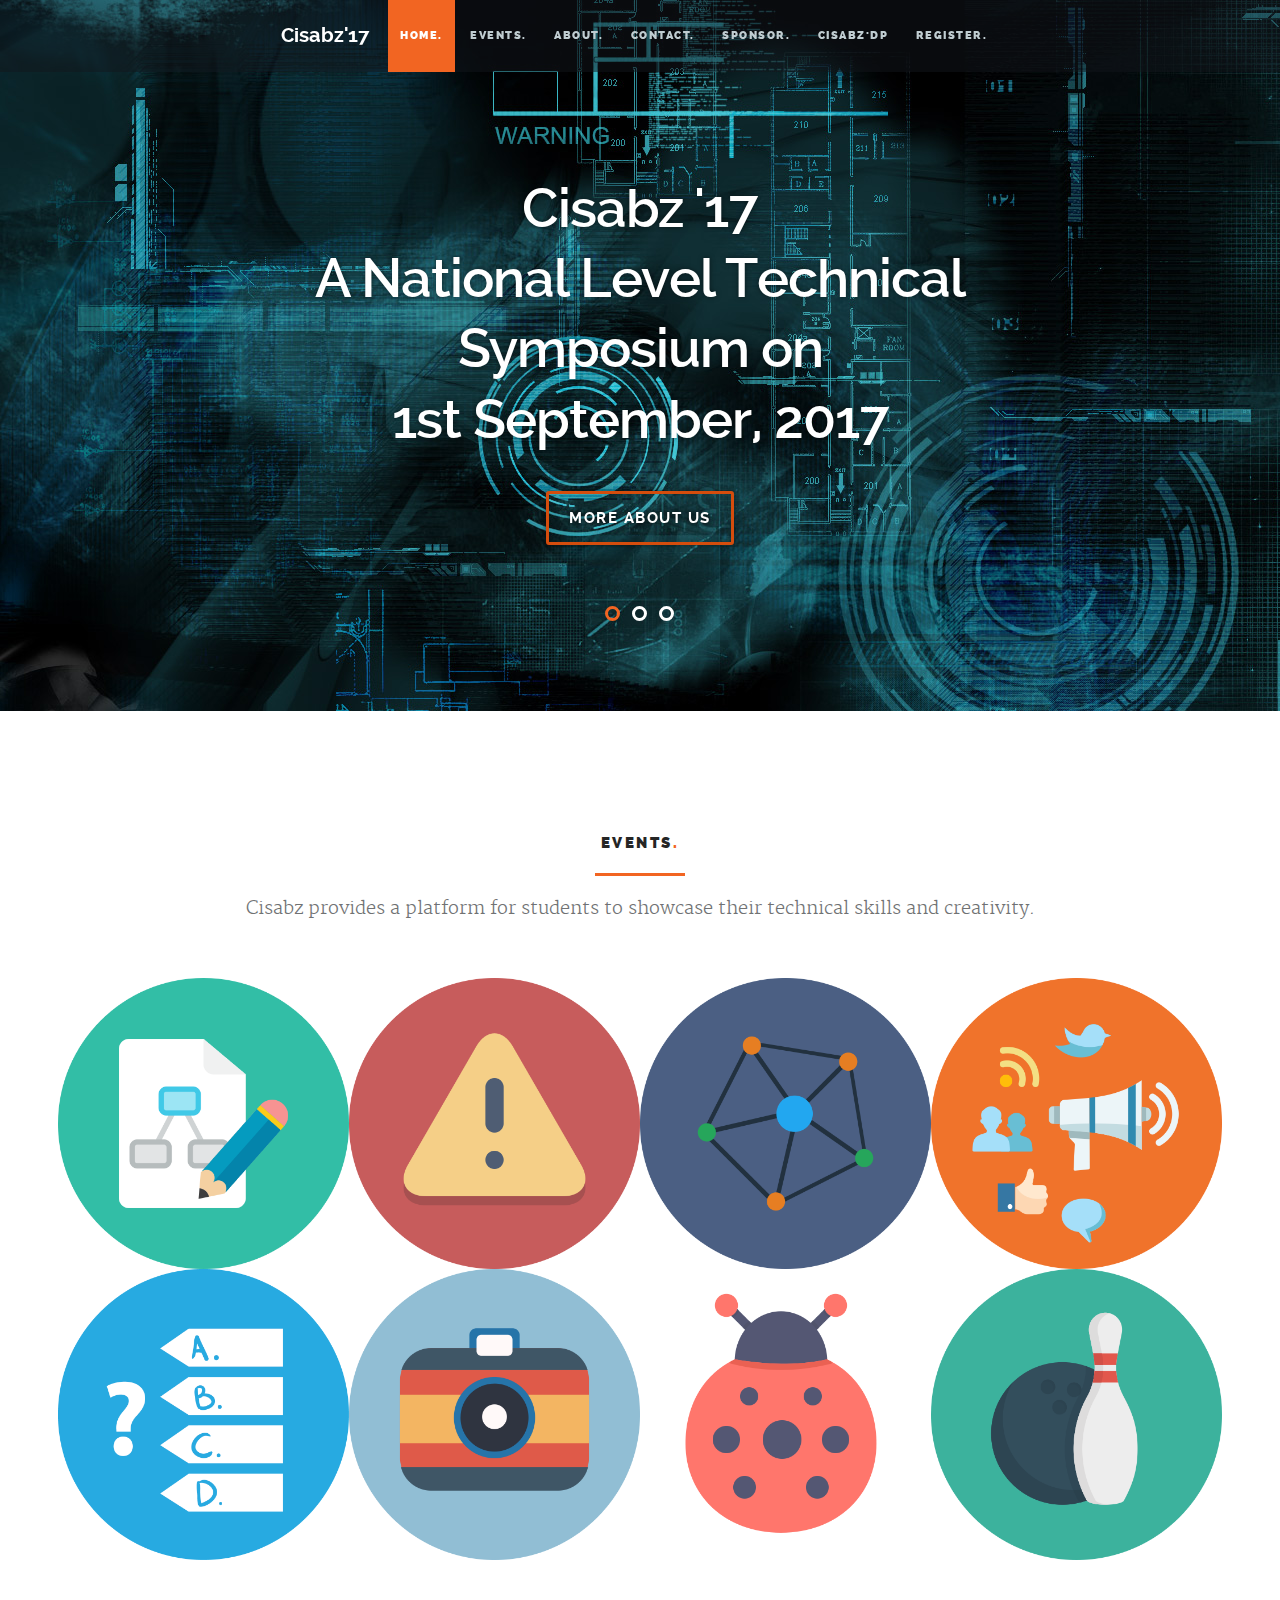
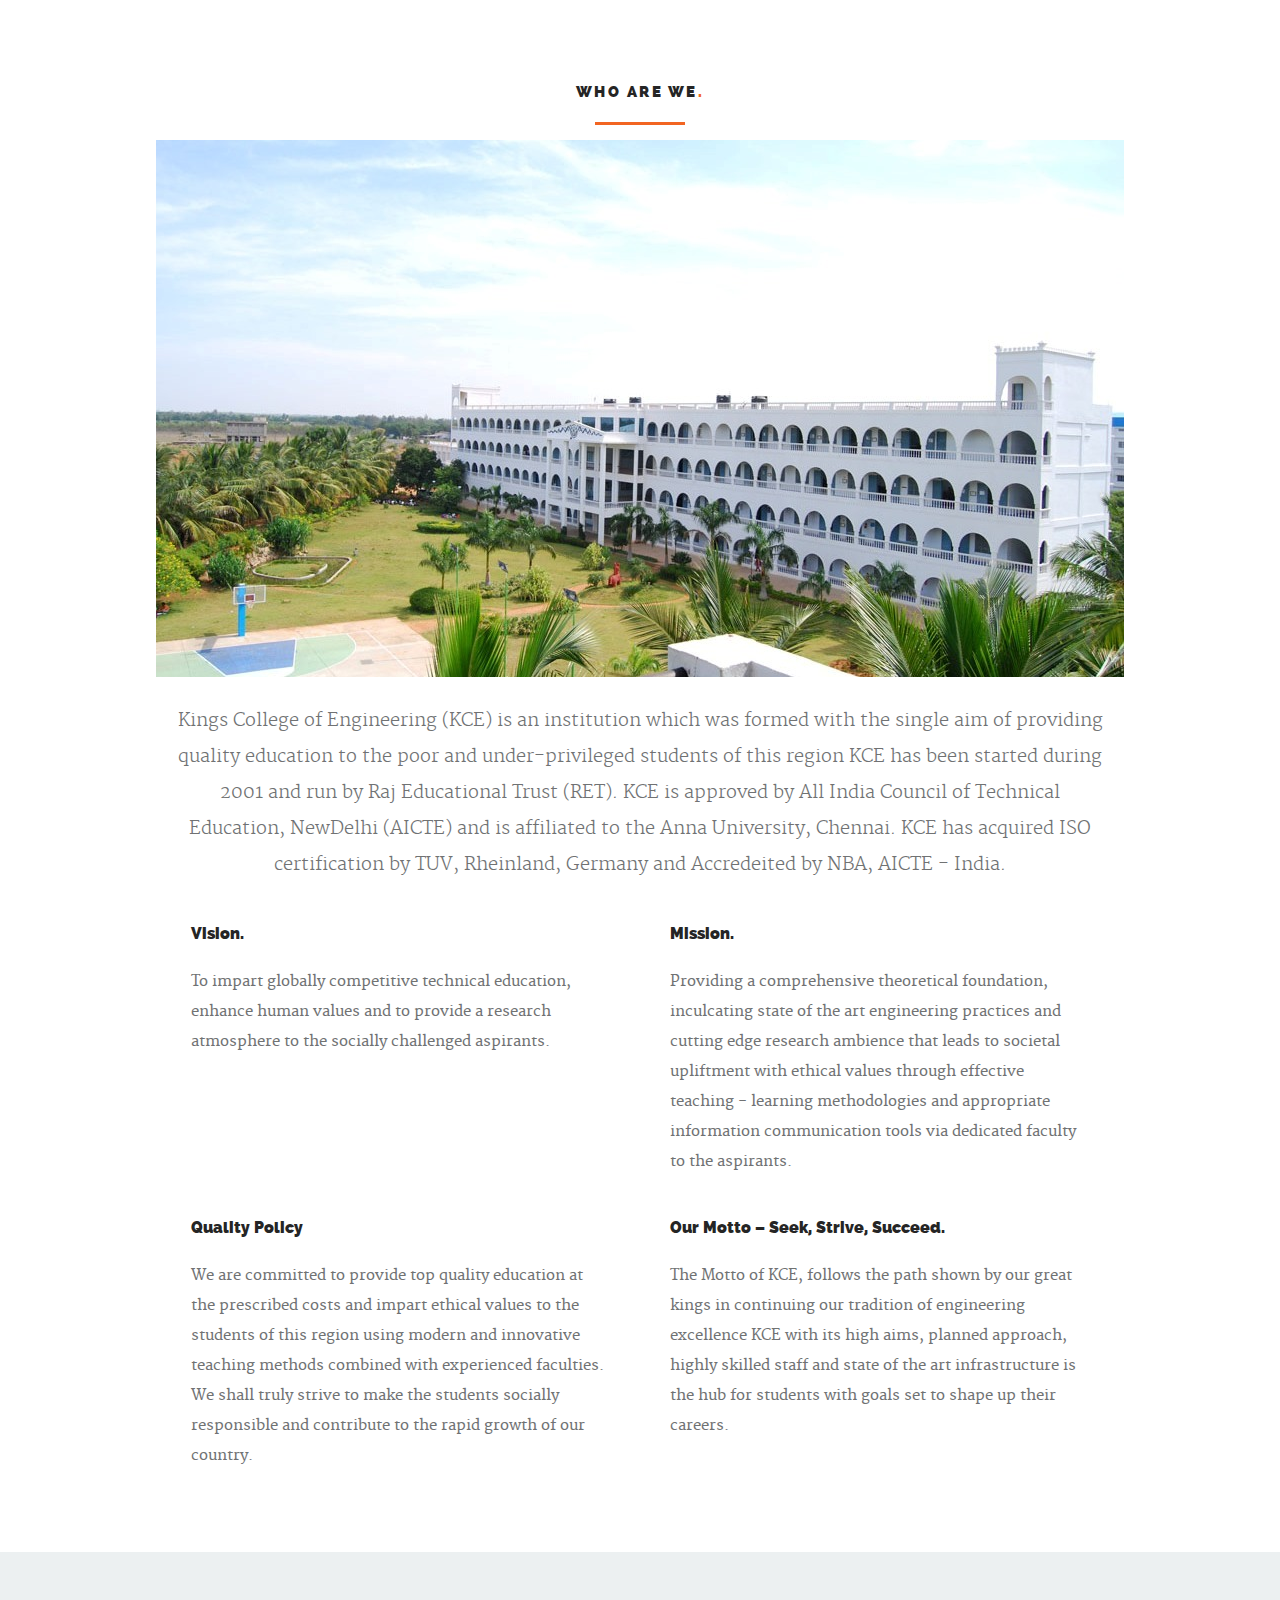
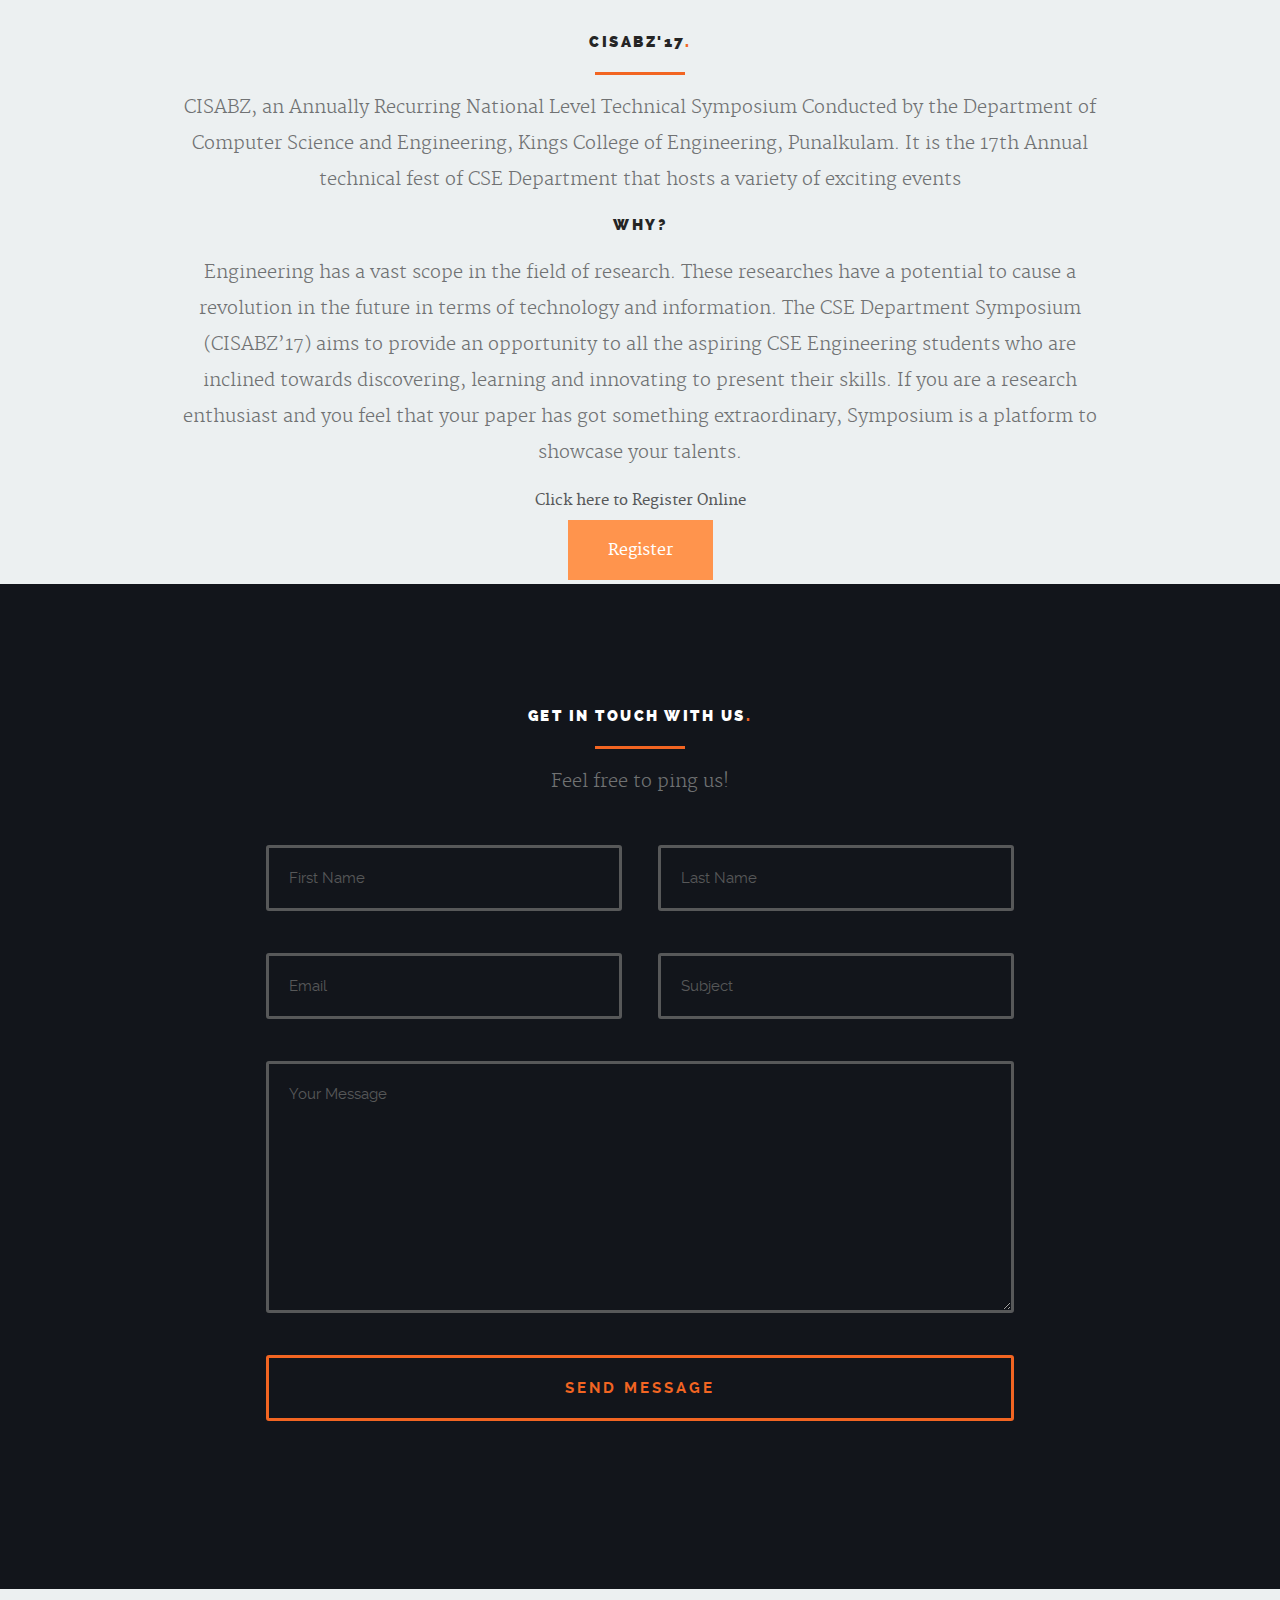
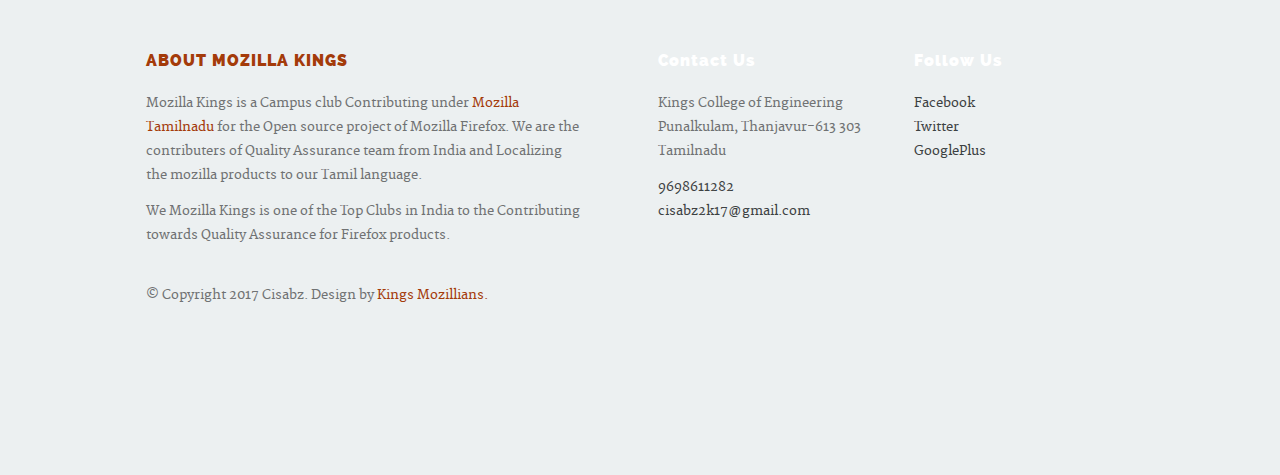
<file: index.html>
<!DOCTYPE html>
<!--[if lt IE 8 ]><html class="no-js ie ie7" lang="en"> <![endif]-->
<!--[if IE 8 ]><html class="no-js ie ie8" lang="en"> <![endif]-->
<!--[if IE 9 ]><html class="no-js ie ie9" lang="en"> <![endif]-->
<!--[if (gte IE 9)|!(IE)]><!--><html class="no-js" lang="en"> <!--<![endif]-->
<head>

   <!--- Basic Page Needs
   ================================================== -->
   <meta charset="utf-8">
	<title>Cisabz'17</title>
	<meta name="description" content="">  
	<meta name="author" content="">

   <!-- Mobile Specific Metas
   ================================================== -->
	<meta name="viewport" content="width=device-width, initial-scale=1, maximum-scale=1">

	<!-- CSS
    ================================================== -->
   <link rel="stylesheet" href="css/base.css">
	<link rel="stylesheet" href="css/main.css">
   <link rel="stylesheet" href="css/media-queries.css">         

   <!-- Script
   =================================================== -->
	<script src="js/modernizr.js"></script>

   <!-- Favicons
	=================================================== -->
	<link rel="shortcut icon" href="2.png" >
	<style type="text/css">
		.buttonregister {
    background-color: #ff944d;
    border: transparent;
    font: yellow;
    color: white;
    padding: 15px 40px;
    text-align: center;
    text-decoration: none;
    display: inline-block;
    font-size: 16px;
    margin: 4px 2px;
    cursor: pointer;
}
	</style>

</head>

<body class="homepage">

   <div id="preloader"> 
	   <div id="status">
         <img src="images/loader.gif" height="60" width="60" alt="">
         <div class="loader">Loading...</div>
      </div>
   </div>
   

   <!-- Header
   =================================================== -->
   <header id="main-header">

   	<div class="row header-inner">

	      <div class="logo">
	      <h3 style="color:white">Cisabz'17</h3>
	      </div>

	      <nav id="nav-wrap">         
	         
	         <a class="mobile-btn" href="#nav-wrap" title="Show navigation">
	         	<span class='menu-text'>Show Menu</span>
	         	<span class="menu-icon"></span>
	         </a>
         	<a class="mobile-btn" href="#" title="Hide navigation">
         		<span class='menu-text'>Hide Menu</span>
         		<span class="menu-icon"></span>
         	</a>         

	         <ul id="nav" class="nav">
	            <li class="current"><a class="smoothscroll" href="#hero">Home.</a></li>
		         <li><a class="smoothscroll" href="#portfolio">Events.</a></li>
	            
	            <li><a class="smoothscroll" href="#about">About.</a></li>
	            <li><a class="smoothscroll" href="#contact">Contact.</a></li>
			 <li><a href="Sponsor.html" >Sponsor.</a></li>
			 <li><a href="cisabzdp/cisabzdp.html" >Cisabz'dp</a></li>
	            <li><a href="https://goo.gl/forms/IfGPKvtb7Lm8WWg92" target="https://goo.gl/forms/IfGPKvtb7Lm8WWg92" >Register.</a></li>
	         </ul> 

	      </nav> <!-- /nav-wrap -->	      

     </div> <!-- /header-inner -->

   </header> 


   <!-- Hero
   =================================================== -->
   <section id="hero">	
   	  
		<div class="row hero-content">

			<div class="twelve columns flex-container">

			   <div id="hero-slider" class="flexslider">

				   <ul class="slides">

					   <!-- Slide -->
					   <li>
						   <div class="flex-caption">
								<h1>Cisabz '17 <br> A National Level Technical Symposium on <br> 1st September, 2017 </h1>
								<p><a class="button stroke smoothscroll" href="#about">More About Us</a></p>																   
							</div>						
					   </li>

					   <!-- Slide -->
					   <li>						
							<div class="flex-caption">
								<h1>Cisabz '17 <br> A Platform to Show your Talents</h1>	

								<p><a class="button stroke smoothscroll" href="#portfolio">See Our Events</a></p>									   
							</div>					
					   </li>

					   <!-- Slide -->
					   <li>
						   <div class="flex-caption">
								<h1>Hey Folks!<br> Its time to Register</h1>	
								<p><a class="button stroke smoothscroll" href="#about">Register</a></p>										   
							</div>
					   </li>					              

				   </ul>

			   </div> <!-- .flexslider -->				   

	      </div> <!-- .flex-container -->      

		</div> <!-- .hero-content -->	   

   </section> <!-- #hero -->


   <!-- Portfolio
   ================================================== -->
   <section id="portfolio">

      <div class="row section-head">

      	<div class="twelve columns">

	         <h1>Events<span>.</span></h1>

	         <hr />

	         <p>Cisabz provides a platform for students to showcase their technical skills and creativity.
	         </p>

	      </div>

      </div>

      <div class="row items">

      	<div class="twelve columns">

            <div id="portfolio-wrapper" class="bgrid-fourth s-bgrid-third mob-bgrid-half group">

          	   <div class="bgrid item">
                  <div class="item-wrap">

                     <a href="paperpresentation.html">
                     <img src="images/portfolio/15.png" alt="Hotel Sign">
                        <div class="overlay"></div>                       
                        <div class="portfolio-item-meta">
          					      <h5>Prezentazy</h5>
                              <p>Paper Presentation</p>
          					</div>                         
                     </a>

                  </div>
          		</div> <!-- /item -->

               <div class="bgrid item">
                  <div class="item-wrap">

                     <a href="bughunting.html">
                        <img src="images/portfolio/20.png" alt="Hotel Sign">
                        <div class="overlay">
                        	<div class="portfolio-item-meta">
          					      <h5>Bug Hunting</h5>
                              <p>Debugging</p>
          					   </div>
                        </div>                        
                     </a>

                  </div>
          		</div> <!-- /item -->

               <div class="bgrid stack item">
                  <div class="item-wrap">

                     <a href="connexions.html">
                        <img src="images/portfolio/19.png" alt="Beetle">                        
                        <div class="overlay">
                        	<div class="portfolio-item-meta">
          					      <h5>conexão</h5>
                              <p>Connexions</p>
          					   </div>
                        </div>                        
                     </a>

                  </div>
          		</div> <!-- /item -->

               <div class="bgrid item">
                  <div class="item-wrap">

                     <a href="admad.html">
                        <img src="images/portfolio/18.png" alt="Banjo Player">
                        <div class="overlay">
                        	<div class="portfolio-item-meta">
          					      <h5>Ad-Mad</h5>
                              <p>Advertisement</p>
          					   </div>
                        </div>                       
                     </a>

                  </div>
          		</div> <!-- /item -->

               <div class="bgrid item">
                  <div class="item-wrap">

                     <a href="onlinequiz.html">
                     	<img src="images/portfolio/9.png" alt="Coffee Cup">
                       	<div class="overlay">
                       		<div class="portfolio-item-meta">
          					      <h5>Kviz</h5>
                              <p>Online Quiz</p>
          					   </div>
                       	</div>                        
                     </a>

                  </div>
          		</div> <!-- /item -->

               <div class="bgrid item">
                  <div class="item-wrap">

                     <a href="photography.html">
                        <img src="images/portfolio/16.png" alt="Farmerboy">
                        <div class="overlay">
                        	<div class="portfolio-item-meta">
          					      <h5>fotographia</h5>
                              <p>Photography</p>
          					   </div>
                        </div>                        
                     </a>

                  </div>
          		</div> <!-- /item -->

               <div class="bgrid item">
                  <div class="item-wrap">

                     <a href="talentia.html">                        
                        <img src="images/portfolio/17.png" alt="Judah">                       
                        <div class="overlay">
                        	<div class="portfolio-item-meta">
          					      <h5>Talentia</h5>
                              <p>Remove the Bug in your Heart</p>
          					   </div>
                        </div>                        
                     </a>

                  </div>
          		</div> <!-- /item -->

               <div class="bgrid item">
                  <div class="item-wrap">

                     <a href="fungames.html">
                        <img src="images/portfolio/fungame.png" alt="Embossed Paper">
                        <div class="overlay">
                        	<div class="portfolio-item-meta">
          					      <h5>Fun 'O' Mania</h5>
                              <p>Fun Events</p>
          					   </div>
                        </div>                                                
                     </a>                   

                  </div>
          		</div>  <!-- item end -->

            </div> <!-- /portfolio-wrapper -->

         </div> <!-- /twelve -->

      </div>  <!-- /row -->
      
   </section> <!-- /Portfolio -->


   <!-- Services Section
   ================================================== -->
   
   <!-- About Section
   ================================================== -->
   <section id="about">

   	<div class="row section-head">

   		<div class="twelve columns">

	         <h1>Who Are We<span>.</span></h1>

	         <hr />
           <img src="images/5.jpg">

	         <p>Kings College of Engineering (KCE) is an institution which was formed with the single aim of providing quality education to the poor and under-privileged students of this region KCE has been started during 2001 and run by Raj Educational Trust (RET). KCE is approved by All India Council of Technical Education, NewDelhi (AICTE) and is affiliated to the Anna University, Chennai. KCE has acquired ISO certification by TUV, Rheinland, Germany and Accredeited by NBA, AICTE - India.
	         </p>

	      </div>

      </div>

      <div class="row about-content"> 

      	<div class="mob-whole six columns left">

      		<h3>Vision.</h3>	

	      	<p>To impart globally competitive technical education, enhance human values and to provide a research atmosphere to the socially challenged aspirants. 
	         </p>

      	</div> <!-- /left -->

      	<div class="mob-whole six columns right">

	      	<h3>Mission.</h3>

	      	<p>Providing a comprehensive theoretical foundation, inculcating state of the art engineering practices and cutting edge research ambience that leads to societal upliftment with ethical values through effective teaching - learning methodologies and appropriate information communication tools via dedicated faculty to the aspirants.
	         </p>	

      	</div> <!-- /right -->

      </div> <!-- /row -->    

      <div class="row about-content"> 

      	<div class="mob-whole six columns left">

	      	<h3>Quality Policy</h3>	

	      	<p>We are committed to provide top quality education at the prescribed costs and impart ethical values to the students of this region using modern and innovative teaching methods combined with experienced faculties. We shall truly strive to make the students socially responsible and contribute to the rapid growth of our country.
	         </p>

      	</div> <!-- /left -->

      	<div class="mob-whole six columns right">

	      	<h3>Our Motto – Seek, Strive, Succeed.</h3>

	      	<p> The Motto of KCE, follows the path shown by our great kings in continuing our tradition of engineering excellence KCE with its high aims, planned approach, highly skilled staff and state of the art infrastructure is the hub for students with goals set to shape up their careers. 
	         </p>	

      	</div> <!-- /right -->

      </div> <!-- /row -->


      <!-- team
   	=================================================== -->
   	<div id='team'>

	      <div class="row team section-head">

	   		<div class="twelve columns">

		         <h1>Cisabz'17<span>.</span></h1>

		         <hr />

		         <p>CISABZ, an Annually Recurring National Level Technical Symposium Conducted by the Department of Computer Science and Engineering, Kings College of Engineering, Punalkulam. It is the 17th Annual technical fest of CSE Department that hosts a variety of exciting events 
		         </p>


		        <center><h1>Why?</h1></center>
		        
		         <p>Engineering has a vast scope in the field of research. These researches have a potential to cause a revolution in the future in terms of technology and information. The CSE Department Symposium (CISABZ’17) aims to provide an opportunity to all the aspiring CSE Engineering students who are inclined towards discovering, learning and innovating to present their skills. If you are a research enthusiast and you feel that your paper has got something extraordinary, Symposium is a platform to showcase your talents.</p>   

		         <center>Click here to Register Online</center>
		           
		         <a class="buttonregister" href="https://docs.google.com/forms/d/e/1FAIpQLSdSxF6oIhWfVQZfx8ZX9Y9IfZpgfMmko4TiVh18d1dWTuTBbw/viewform" target="https://goo.gl/forms/IfGPKvtb7Lm8WWg92">Register</a>

		      </div>

	      </div>
  


   
   <!-- Contact Section
   ================================================== -->
   <section id="contact">

   	<div class="row section-head">

   		<div class="twelve columns">

	         <h1>Get In Touch With Us<span>.</span></h1>

	         <hr />

	         <p>Feel free to ping us!
	         </p>

	      </div>

      </div>

      <div class="row form-section">
      	
      	<div id="contact-form" class="twelve columns">

            <form name="contactForm" id="contactForm" method="post" action="">

      			<fieldset>

                  <div class="row">

	                  <div class="six columns mob-whole">
	                  	<label for="contactFname">First Name <span class="required">*</span></label>	      						   
	      					<input name="contactFname" type="text" id="contactFname" placeholder="First Name" value="" />	      					
	                  </div>

	                  <div class="six columns mob-whole">	
	                  	<label for="contactLname">Last Name <span class="required">*</span></label>      						   
	      					<input name="contactLname" type="text" id="contactLname" placeholder="Last Name" value="" />	      					
	                  </div>	                        

                  </div>

                  <div class="row">

	                  <div class="six columns mob-whole">	
	                  	<label for="contactEmail">Email <span class="required">*</span></label>      						   
	      					<input name="contactEmail" type="text" id="contactEmail" placeholder="Email" value="" />	      					
	                  </div>

	                  <div class="six columns mob-whole">	 
	                  	<label for="contactSubject">Subject</label>     						   
	      					<input name="contactSubject" type="text" id="contactSubject" placeholder="Subject"  value="" />	      					
	                  </div>

                  </div>

                  <div class="row">

	                  <div class="twelve columns">
	                     <label  for="contactMessage">Message <span class="required">*</span></label>
	                     <textarea name="contactMessage"  id="contactMessage" placeholder="Your Message" rows="10" cols="50" ></textarea>
	                  </div>

                  </div>

                  <div>
                     <button class="submit full-width">Send Message</button>
                     <div id="image-loader">
                        <img src="images/loader.gif" alt="" />
                     </div>
                  </div>

      			</fieldset>
      				
      		</form> <!-- /contactForm -->

            <!-- message box -->
            <div id="message-warning"></div>
            <div id="message-success">
               <i class="fa fa-check"></i>Your message was sent, thank you!<br />
    			</div>

         </div> <!-- /contact-form -->      	

      </div> <!-- /form-section -->     

   </section>  <!-- /contact-->


   <!-- Footer
   ================================================== -->
   <footer>

      <div class="row">       

         <div class="six columns tab-whole footer-about">
				
				<h3><a href="https://mozillatn.github.io/KingsCampusClub">ABOUT MOZILLA KINGS</a></h3>
               
           <p>Mozilla Kings is a Campus club Contributing under <a href="https://mozillatn.github.io"> Mozilla Tamilnadu</a> for the  Open source project of Mozilla Firefox. We are the contributers of  Quality Assurance team from India and Localizing the mozilla products to our Tamil language.  
            </p>

            <p> We Mozilla Kings is one of the Top Clubs in India to the Contributing towards Quality Assurance for Firefox products.</p>        

         </div> <!-- /footer-about -->

         <div class="six columns tab-whole right-cols">

            <div class="row">

               <div class="columns">
                  <h3 class="address">Contact Us</h3>
                  <p>
                  Kings College of Engineering<br>
                  Punalkulam, Thanjavur-613 303<br>
				  Tamilnadu<br>
                  
                  </p>

                  <ul>
                    <li><a href="tel:9698611282">9698611282</a></li>
                                        <li><a href="mailto:cisabz2k17@gmail.com">cisabz2k17@gmail.com</a></li>
                  </ul>                  
               </div> <!-- /columns -->             

               <div class="columns last">
                  <h3 class="contact">Follow Us</h3>

                  <ul>
                     <li><a href="https://www.facebook.com/cisabz17/">Facebook</a></li>
                     <li><a href="#">Twitter</a></li>
                     <li><a href="https://plus.google.com/u/0/113447091354715830689">GooglePlus</a></li>

                  </ul>
                  
               </div> <!-- /columns --> 

            </div> <!-- /Row(nested) -->

         </div>

         <p class="copyright">&copy; Copyright 2017 Cisabz. Design by <a href="http://mozillatn.github.io/KingsCampusClub">Kings Mozillians.</a></p>        

         <div id="go-top">
            <a class="smoothscroll" title="Back to Top" href="#hero"><span>Top</span><i class="fa fa-long-arrow-up"></i></a>
         </div>

      </div> <!-- /row -->

   </footer> <!-- /footer -->


   <!-- Java Script
   ================================================== -->
   <script src="http://ajax.googleapis.com/ajax/libs/jquery/1.10.2/jquery.min.js"></script>
   <script>window.jQuery || document.write('<script src="js/jquery-1.10.2.min.js"><\/script>')</script>
   <script type="text/javascript" src="js/jquery-migrate-1.2.1.min.js"></script>   
   <script src="js/jquery.flexslider.js"></script>
   <script src="js/jquery.fittext.js"></script>
   <script src="js/backstretch.js"></script> 
   <script src="js/waypoints.js"></script>  
   <script src="js/main.js"></script>

</body>

</html>
</file>
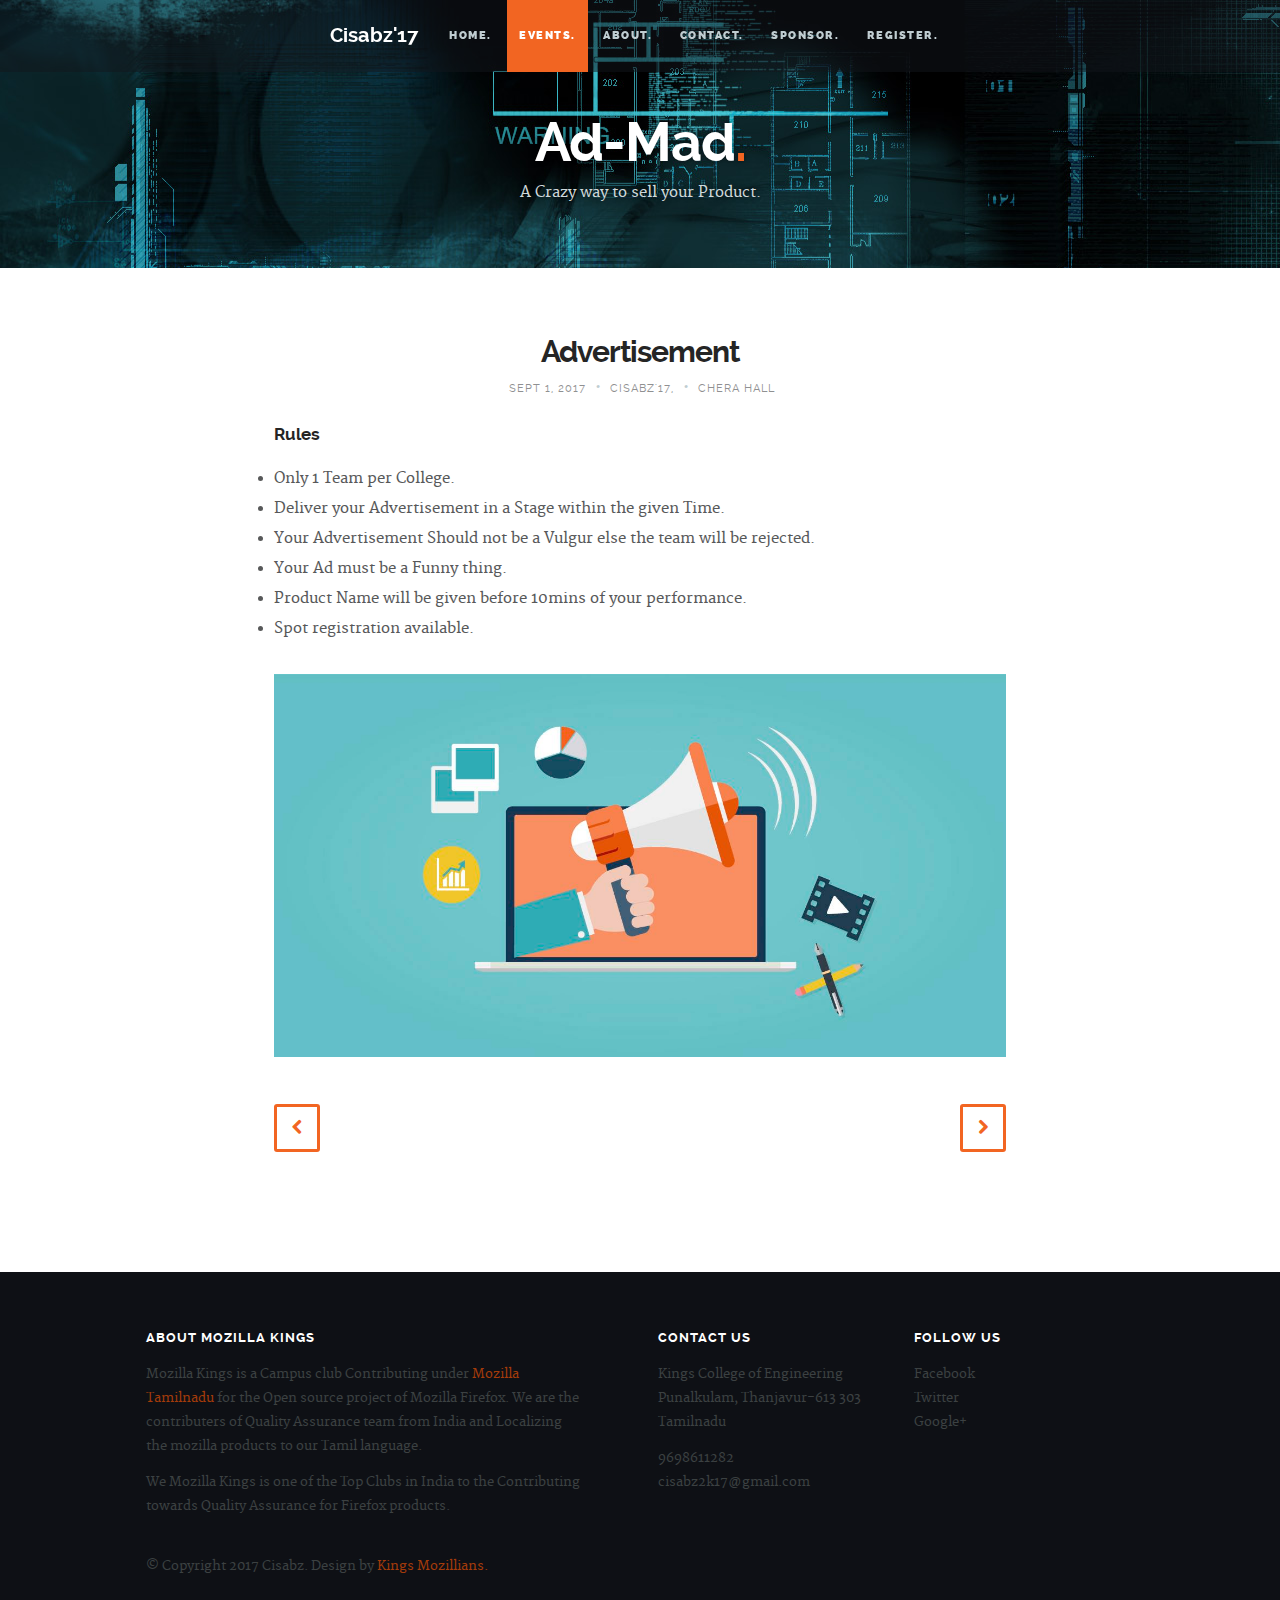
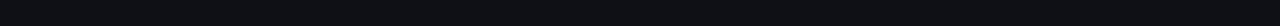
<file: admad.html>
<!DOCTYPE html>
<!--[if lt IE 8 ]><html class="no-js ie ie7" lang="en"> <![endif]-->
<!--[if IE 8 ]><html class="no-js ie ie8" lang="en"> <![endif]-->
<!--[if IE 9 ]><html class="no-js ie ie9" lang="en"> <![endif]-->
<!--[if (gte IE 9)|!(IE)]><!--><html class="no-js" lang="en"> <!--<![endif]-->
<head>

   <!--- Basic Page Needs
   ================================================== -->
   <meta charset="utf-8">
	<title>Ad-Mad</title>
	<meta name="description" content="">  
	<meta name="author" content="">

   <!-- Mobile Specific Metas
   ================================================== -->
	<meta name="viewport" content="width=device-width, initial-scale=1, maximum-scale=1">

	<!-- CSS
    ================================================== -->
   <link rel="stylesheet" href="css/base.css">
	<link rel="stylesheet" href="css/main.css">
   <link rel="stylesheet" href="css/media-queries.css">         

   <!-- Script
   =================================================== -->
	<script src="js/modernizr.js"></script>

   <!-- Favicons
	=================================================== -->
	<link rel="shortcut icon" href="2.png" >

</head>

<body>

   <div id="top"></div>
   <div id="preloader"> 
	   <div id="status">
         <img src="images/loader.gif" height="60" width="60" alt="">
         <div class="loader">Loading...</div>
      </div>
   </div>

   <!-- Header
   =================================================== -->
   <header id="main-header">

   	<div class="row header-inner">

	      <div class="logo">
	         <h3 style="color:white">Cisabz'17</h3>
	      </div>

	      <nav id="nav-wrap">         
	         
	         <a class="mobile-btn" href="#nav-wrap" title="Show navigation">
	         	<span class='menu-text'>Show Menu</span>
	         	<span class="menu-icon"></span>
	         </a>
         	<a class="mobile-btn" href="#" title="Hide navigation">
         		<span class='menu-text'>Hide Menu</span>
         		<span class="menu-icon"></span>
         	</a>         

	         <ul id="nav" class="nav">
	            <li><a href="index.html#hero">Home.</a></li>
		         <li class="current"><a href="index.html#portfolio">Events.</a></li>	           
	            <li><a href="index.html#about">About.</a></li>	            	        
	            <li><a href="index.html#contact">Contact.</a></li>
			 <li><a href="Sponsor.html" >Sponsor.</a></li>
               <li><a href="https://goo.gl/forms/IfGPKvtb7Lm8WWg92" target="https://goo.gl/forms/IfGPKvtb7Lm8WWg92" >Register.</a></li>
	         </ul> 

	      </nav> <!-- /nav-wrap -->	      

	   </div> <!-- /header-inner -->

   </header>


   <!-- Page Title
   ================================================== -->
   <section id="page-title">	
   	  
		<div class="row">

			<div class="twelve columns">

				<h1>Ad-Mad<span>.</span></h1>
				<p>A Crazy way to sell your Product.</p>

			</div>			    

		</div> <!-- /row -->	   

   </section> <!-- /page-title -->


   <!-- Content
   ================================================== -->
   <section id="content">

   	<div class="row portfolio-content">

	   	<div class="entry tab-whole nine columns centered">

	         <header class="entry-header">

					<h1 class="entry-title">
							Advertisement
					</h1> 				 
						
					<div class="entry-meta">
						<ul>
							<li>Sept 1, 2017</li>
							<span class="meta-sep">•</span>								
							<li>
								<a rel="skills tag" title="" href="#">Cisabz'17</a>, 
								
							</li>
							<span class="meta-sep">•</span>
							<li><a rel="client" title="" href="#">Chera Hall</a></li>
						</ul>
					</div> 
						 
				</header>

				<div class="entry-content">
            
           
            <h4>Rules</h4>
            		<li>Only 1 Team per College.</li>
            		<li>Deliver your Advertisement in a Stage within the given Time.</li>
            		<li>Your Advertisement Should not be a Vulgur else the team will be rejected.</li>
            		<li>Your Ad must be a Funny thing.</li>
            		<li>Product Name will be given before 10mins of your performance.</li>
            		<li>Spot registration available.</li>
					
				</div>

				<div class="entry-content-media">
					<div class="post-thumb">
						<img src="images/portfolio/marketing.jpg">
						
					</div> 
				</div> 					 

				<div class="pagenav group">
		  			  <span class="prev"><a href="connexions.html" rel="prev">Previous</a></span>
		  			<span class="next"><a href="onlinequiz.html" rel="next">Next</a></span>  				   
	  			</div>  										   
	         
	      </div> <!-- /entry -->	      

	   </div> <!-- /portfolio-content -->
	   

		

   </section> <!-- /content -->  


   <!-- Footer
   ================================================== -->
   <footer>

      <div class="row">       

         <div class="six columns tab-whole footer-about">
				<h3>About Mozilla Kings</h3>
				<p>Mozilla Kings is a Campus club Contributing under <a href="https://mozillatn.github.io"> Mozilla Tamilnadu</a> for the  Open source project of Mozilla Firefox. We are the contributers of  Quality Assurance team from India and Localizing the mozilla products to our Tamil language.  
            </p>

            <p> We Mozilla Kings is one of the Top Clubs in India to the Contributing towards Quality Assurance for Firefox products.</p>        

         </div> <!-- /footer-about -->

         <div class="six columns tab-whole right-cols">

            <div class="row">

               <div class="columns">
                  <h3 class="address">Contact Us</h3>
                  <p>
                  Kings College of Engineering<br>
                  Punalkulam, Thanjavur-613 303<br>
				  Tamilnadu<br>
                  
                  </p>

                  <ul>
                    <li><a href="tel:9698611282">9698611282</a></li>
                                        <li><a href="mailto:cisabz2k17@gmail.com">cisabz2k17@gmail.com</a></li>
                  </ul>                  
               </div> <!-- /columns -->             

               <div class="columns last">
                  <h3 class="contact">Follow Us</h3>

                  <ul>
                     <li><a href="https://www.facebook.com/cisabz17/">Facebook</a></li>
                     <li><a href="#">Twitter</a></li>
                     <li><a href="https://plus.google.com/u/0/113447091354715830689">Google+</a></li>

                  </ul>
                  
               </div>

            </div> <!-- /Row(nested) -->

         </div>

        <p class="copyright">&copy; Copyright 2017 Cisabz. Design by <a href="http://mozillatn.github.io/KingsCampusClub">Kings Mozillians.</a></p>

         <div id="go-top">
            <a class="smoothscroll" title="Back to Top" href="#top"><span>Top</span><i class="fa fa-long-arrow-up"></i></a>
         </div>

      </div> <!-- /row -->

   </footer> <!-- /footer -->


   <!-- Java Script
   ================================================== -->
   <script src="http://ajax.googleapis.com/ajax/libs/jquery/1.10.2/jquery.min.js"></script>
   <script>window.jQuery || document.write('<script src="js/jquery-1.10.2.min.js"><\/script>')</script>
   <script type="text/javascript" src="js/jquery-migrate-1.2.1.min.js"></script>   
   <script src="js/jquery.flexslider.js"></script>
   <script src="js/jquery.fittext.js"></script>
   <script src="js/backstretch.js"></script> 
   <script src="js/waypoints.js"></script>  
   <script src="js/main.js"></script>

</body>

</html>
</file>
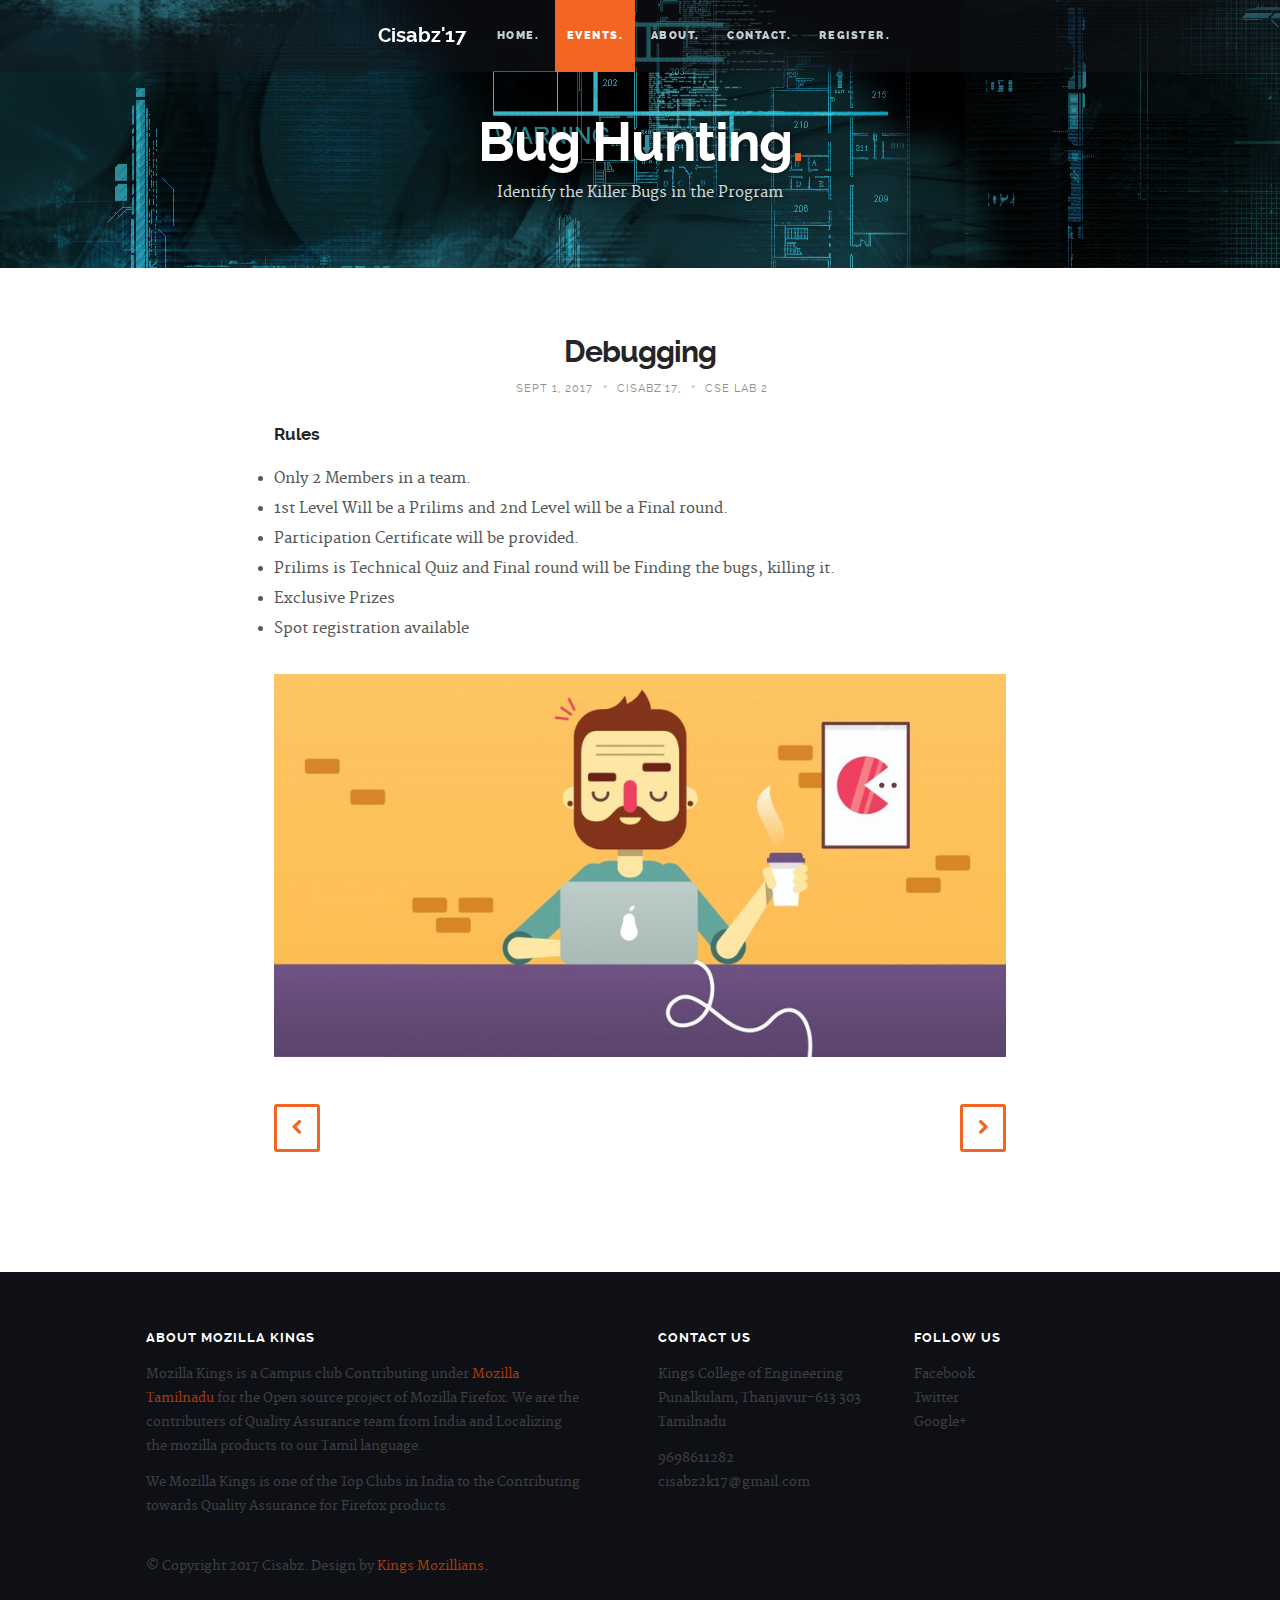
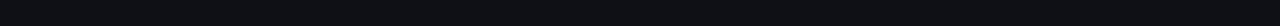
<file: bughunting.html>
<!DOCTYPE html>
<!--[if lt IE 8 ]><html class="no-js ie ie7" lang="en"> <![endif]-->
<!--[if IE 8 ]><html class="no-js ie ie8" lang="en"> <![endif]-->
<!--[if IE 9 ]><html class="no-js ie ie9" lang="en"> <![endif]-->
<!--[if (gte IE 9)|!(IE)]><!--><html class="no-js" lang="en"> <!--<![endif]-->
<head>

   <!--- Basic Page Needs
   ================================================== -->
   <meta charset="utf-8">
	<title>Debugging</title>
	<meta name="description" content="">  
	<meta name="author" content="">

   <!-- Mobile Specific Metas
   ================================================== -->
	<meta name="viewport" content="width=device-width, initial-scale=1, maximum-scale=1">

	<!-- CSS
    ================================================== -->
   <link rel="stylesheet" href="css/base.css">
	<link rel="stylesheet" href="css/main.css">
   <link rel="stylesheet" href="css/media-queries.css">         

   <!-- Script
   =================================================== -->
	<script src="js/modernizr.js"></script>

   <!-- Favicons
	=================================================== -->
	<link rel="shortcut icon" href="2.png" >

</head>

<body>

   <div id="top"></div>
   <div id="preloader"> 
	   <div id="status">
         <img src="images/loader.gif" height="60" width="60" alt="">
         <div class="loader">Loading...</div>
      </div>
   </div>

   <!-- Header
   =================================================== -->
   <header id="main-header">

   	<div class="row header-inner">

	      <div class="logo">
	         <h3 style="color:white">Cisabz'17</h3>
	      </div>

	      <nav id="nav-wrap">         
	         
	         <a class="mobile-btn" href="#nav-wrap" title="Show navigation">
	         	<span class='menu-text'>Show Menu</span>
	         	<span class="menu-icon"></span>
	         </a>
         	<a class="mobile-btn" href="#" title="Hide navigation">
         		<span class='menu-text'>Hide Menu</span>
         		<span class="menu-icon"></span>
         	</a>         

	         <ul id="nav" class="nav">
	            <li><a href="index.html#hero">Home.</a></li>
		         <li class="current"><a href="index.html#portfolio">Events.</a></li>	            
	            <li><a href="index.html#about">About.</a></li>
	           <li><a href="index.html#contact">Contact.</a></li>
              <li><a href="https://goo.gl/forms/IfGPKvtb7Lm8WWg92" target="https://goo.gl/forms/IfGPKvtb7Lm8WWg92" >Register.</a></li>
	         </ul> 

	      </nav> <!-- /nav-wrap -->	      

	   </div> <!-- /header-inner -->

   </header>


   <!-- Page Title
   ================================================== -->
   <section id="page-title">	
   	  
		<div class="row">

			<div class="twelve columns">

				<h1>Bug Hunting<span>.</span></h1>
				<p>Identify the Killer Bugs in the Program</p>

			</div>			    

		</div> <!-- /row -->	   

   </section> <!-- /page-title -->


   <!-- Content
   ================================================== -->
   <section id="content">

   	<div class="row portfolio-content">

	   	<div class="entry tab-whole nine columns centered">

	         <header class="entry-header">

					<h1 class="entry-title">
							Debugging
					</h1> 				 
						
					<div class="entry-meta">
						<ul>
							<li>Sept 1, 2017</li>
							<span class="meta-sep">•</span>								
							<li>
								<a rel="skills tag" title="" href="#">Cisabz'17</a>, 
								
							</li>
							<span class="meta-sep">•</span>
							<li><a rel="client" title="" href="#">CSE Lab 2</a></li>
						</ul>
					</div> 
						 
				</header>

				<div class="entry-content">
            
            
             <h4>Rules</h4>
            		<li>Only 2 Members in a team.</li>
            		<li>1st Level Will be a Prilims and 2nd Level will be a Final round.</li>
            		<li>Participation Certificate will be provided.</li>
            		<li>Prilims is Technical Quiz and Final round will be Finding the bugs, killing it.</li>
            		<li>Exclusive Prizes</li>
            		<li>Spot registration available</li>
					
				</div>

				<div class="entry-content-media">
					<div class="post-thumb">
						<img src="images/portfolio/debug.jpg">
						
					</div> 
				</div> 					 

				<div class="pagenav group">
		  			  <span class="prev"><a href="paperpresentation.html" rel="prev">Previous</a></span>
		  			<span class="next"><a href="connexions.html" rel="next">Next</a></span>  				   
	  			</div>  										   
	         
	      </div> <!-- /entry -->	      

	   </div> <!-- /portfolio-content -->
	   

		

   </section> <!-- /content -->  


   <!-- Footer
   ================================================== -->
   <footer>

      <div class="row">       

         <div class="six columns tab-whole footer-about">
				
				<h3>About Mozilla Kings</h3>
               
           <p>Mozilla Kings is a Campus club Contributing under <a href="https://mozillatn.github.io"> Mozilla Tamilnadu</a> for the  Open source project of Mozilla Firefox. We are the contributers of  Quality Assurance team from India and Localizing the mozilla products to our Tamil language.  
            </p>

            <p> We Mozilla Kings is one of the Top Clubs in India to the Contributing towards Quality Assurance for Firefox products.</p>        

         </div> <!-- /footer-about -->

         <div class="six columns tab-whole right-cols">

            <div class="row">

               <div class="columns">
                  <h3 class="address">Contact Us</h3>
                  <p>
                  Kings College of Engineering<br>
                  Punalkulam, Thanjavur-613 303<br>
				  Tamilnadu<br>
                  
                  </p>

                  <ul>
                    <li><a href="tel:9698611282">9698611282</a></li>
                                        <li><a href="mailto:cisabz2k17@gmail.com">cisabz2k17@gmail.com</a></li>
                  </ul>                  
               </div> <!-- /columns -->             

               <div class="columns last">
                  <h3 class="contact">Follow Us</h3>

                  <ul>
                     <li><a href="https://www.facebook.com/cisabz17/">Facebook</a></li>
                     <li><a href="#">Twitter</a></li>
                     <li><a href="https://plus.google.com/u/0/113447091354715830689">Google+</a></li>

                  </ul>
                  
               </div>

            </div> <!-- /Row(nested) -->

         </div>

        <p class="copyright">&copy; Copyright 2017 Cisabz. Design by <a href="http://mozillatn.github.io/KingsCampusClub">Kings Mozillians.</a></p>

         <div id="go-top">
            <a class="smoothscroll" title="Back to Top" href="#top"><span>Top</span><i class="fa fa-long-arrow-up"></i></a>
         </div>

      </div> <!-- /row -->

   </footer> <!-- /footer -->


   <!-- Java Script
   ================================================== -->
   <script src="http://ajax.googleapis.com/ajax/libs/jquery/1.10.2/jquery.min.js"></script>
   <script>window.jQuery || document.write('<script src="js/jquery-1.10.2.min.js"><\/script>')</script>
   <script type="text/javascript" src="js/jquery-migrate-1.2.1.min.js"></script>   
   <script src="js/jquery.flexslider.js"></script>
   <script src="js/jquery.fittext.js"></script>
   <script src="js/backstretch.js"></script> 
   <script src="js/waypoints.js"></script>  
   <script src="js/main.js"></script>

</body>

</html>
</file>
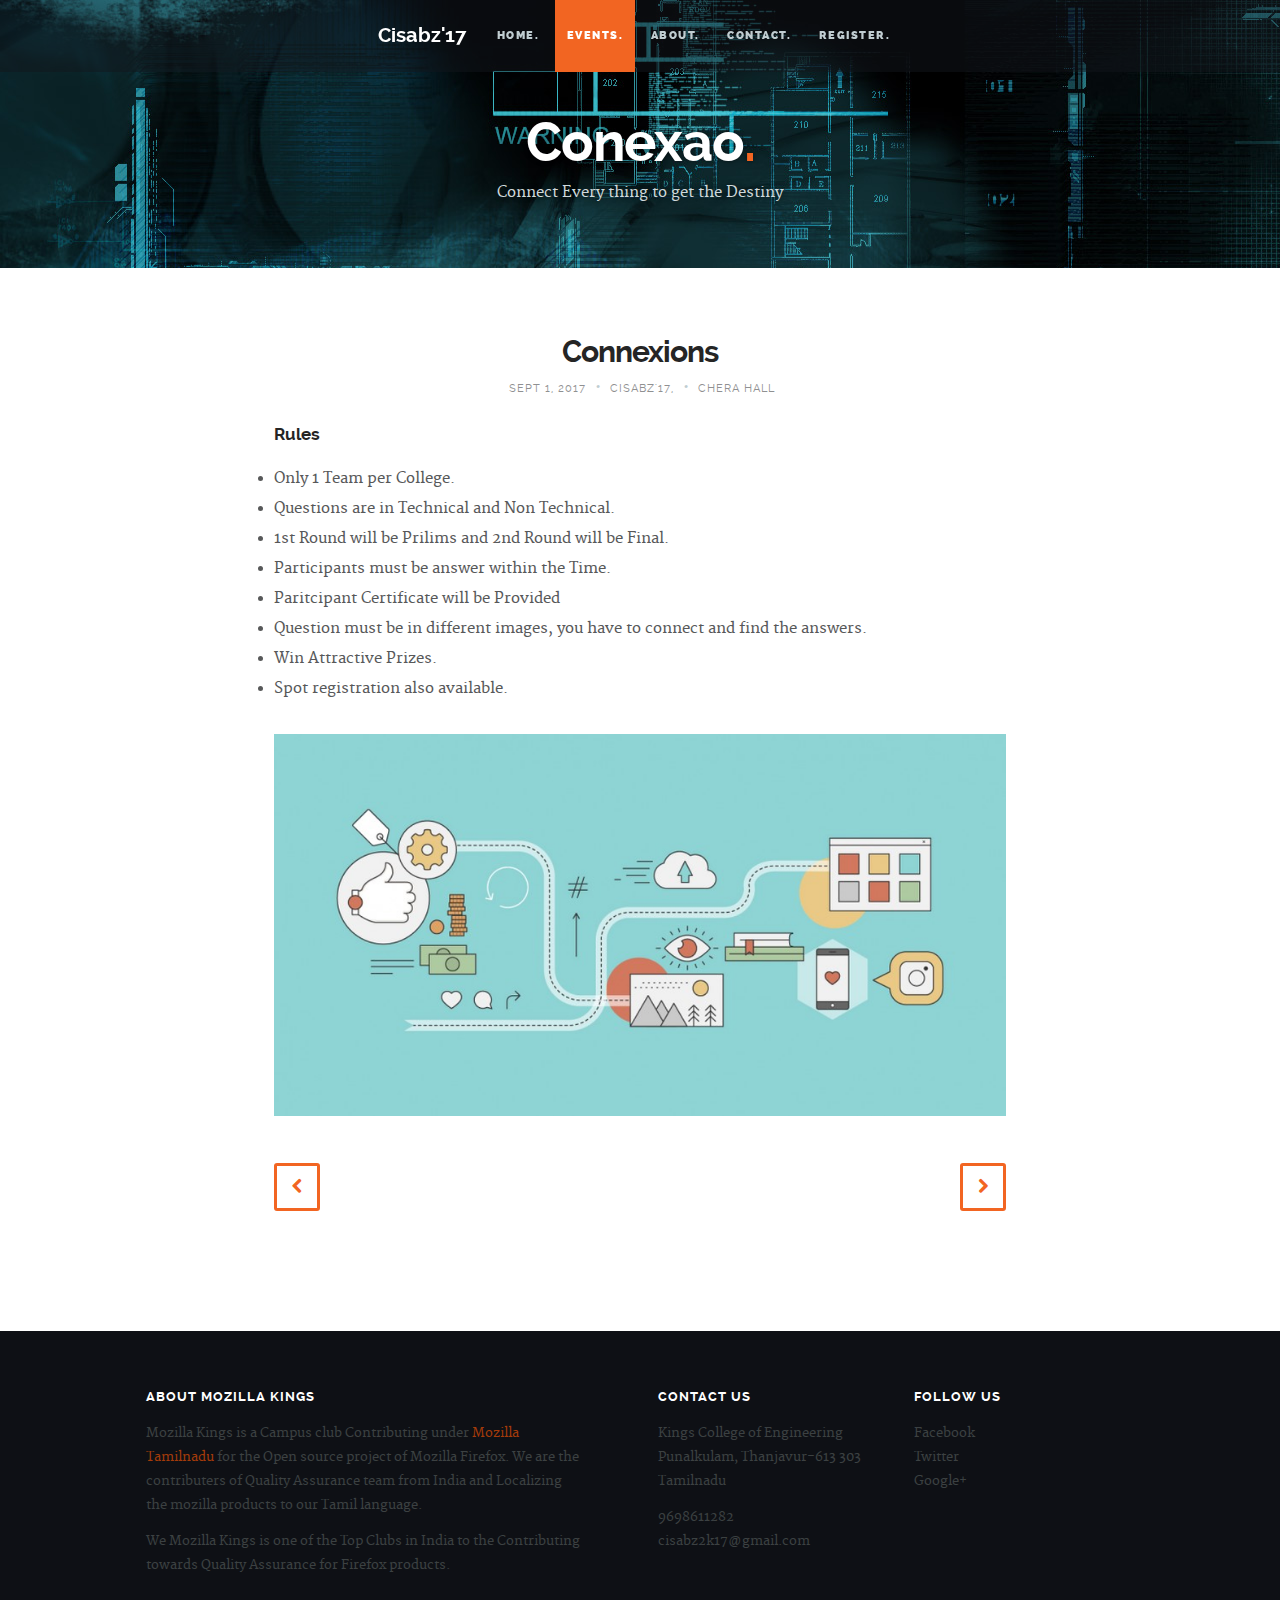
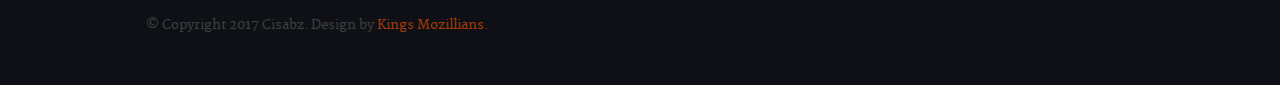
<file: connexions.html>
<!DOCTYPE html>
<!--[if lt IE 8 ]><html class="no-js ie ie7" lang="en"> <![endif]-->
<!--[if IE 8 ]><html class="no-js ie ie8" lang="en"> <![endif]-->
<!--[if IE 9 ]><html class="no-js ie ie9" lang="en"> <![endif]-->
<!--[if (gte IE 9)|!(IE)]><!--><html class="no-js" lang="en"> <!--<![endif]-->
<head>

   <!--- Basic Page Needs
   ================================================== -->
   <meta charset="utf-8">
	<title>Conexao</title>
	<meta name="description" content="">  
	<meta name="author" content="">

   <!-- Mobile Specific Metas
   ================================================== -->
	<meta name="viewport" content="width=device-width, initial-scale=1, maximum-scale=1">

	<!-- CSS
    ================================================== -->
   <link rel="stylesheet" href="css/base.css">
	<link rel="stylesheet" href="css/main.css">
   <link rel="stylesheet" href="css/media-queries.css">         

   <!-- Script
   =================================================== -->
	<script src="js/modernizr.js"></script>

   <!-- Favicons
	=================================================== -->
	<link rel="shortcut icon" href="2.png" >

</head>

<body>

   <div id="top"></div>
   <div id="preloader"> 
	   <div id="status">
         <img src="images/loader.gif" height="60" width="60" alt="">
         <div class="loader">Loading...</div>
      </div>
   </div>

   <!-- Header
   =================================================== -->
   <header id="main-header">

   	<div class="row header-inner">

	      <div class="logo">
	         <h3 style="color:white">Cisabz'17</h3>
	      </div>

	      <nav id="nav-wrap">         
	         
	         <a class="mobile-btn" href="#nav-wrap" title="Show navigation">
	         	<span class='menu-text'>Show Menu</span>
	         	<span class="menu-icon"></span>
	         </a>
         	<a class="mobile-btn" href="#" title="Hide navigation">
         		<span class='menu-text'>Hide Menu</span>
         		<span class="menu-icon"></span>
         	</a>         

	         <ul id="nav" class="nav">
	            <li><a href="index.html#hero">Home.</a></li>
		         <li class="current"><a href="index.html#portfolio">events.</a></li>	            
	            <li><a href="index.html#about">About.</a></li>	                   
	            <li><a href="index.html#contact">Contact.</a></li>
               <li><a href="https://goo.gl/forms/IfGPKvtb7Lm8WWg92" target="https://goo.gl/forms/IfGPKvtb7Lm8WWg92" >Register.</a></li>
	         </ul> 

	      </nav> <!-- /nav-wrap -->	      

	   </div> <!-- /header-inner -->

   </header>


   <!-- Page Title
   ================================================== -->
   <section id="page-title">	
   	  
		<div class="row">

			<div class="twelve columns">

				<h1>Conexao<span>.</span></h1>
				<p>Connect Every thing to get the Destiny</p>

			</div>			    

		</div> <!-- /row -->	   

   </section> <!-- /page-title -->


   <!-- Content
   ================================================== -->
   <section id="content">

   	<div class="row portfolio-content">

	   	<div class="entry tab-whole nine columns centered">

	         <header class="entry-header">

					<h1 class="entry-title">
							Connexions
					</h1> 				 
						
					<div class="entry-meta">
						<ul>
							<li>Sept 1, 2017</li>
							<span class="meta-sep">•</span>								
							<li>
								<a rel="skills tag" title="" href="#">Cisabz'17</a>, 
								
							</li>
							<span class="meta-sep">•</span>
							<li><a rel="client" title="" href="#">Chera Hall</a></li>
						</ul>
					</div> 
						 
				</header>

				<div class="entry-content">
            
            

            <h4>Rules</h4>
            		<li>Only 1 Team per College. </li>
                  <li>Questions are in Technical and Non Technical.</li>
            		<li>1st Round will be Prilims and 2nd Round will be Final.</li>
            		<li>Participants must be answer within the Time.</li>
            		<li>Paritcipant Certificate will be Provided</li>
                  <li>Question must be in different images, you have to connect and find the answers.</li>
            		<li>Win Attractive Prizes.</li>
            		<li>Spot registration also available.</li>
					
				</div>

				<div class="entry-content-media">
					<div class="post-thumb">
						<img src="images/portfolio/connexions.png">
						
					</div> 
				</div> 					 

				<div class="pagenav group">
		  			  <span class="prev"><a href="bughunting.html" rel="prev">Previous</a></span>
		  			<span class="next"><a href="admad.html" rel="next">Next</a></span>  				   
	  			</div>  										   
	         
	      </div> <!-- /entry -->	      

	   </div> <!-- /portfolio-content -->
	   

		

   </section> <!-- /content -->  


   <!-- Footer
   ================================================== -->
   <footer>

      <div class="row">       

         <div class="six columns tab-whole footer-about">
				
				<h3>About Mozilla Kings</h3>
               
            <p>Mozilla Kings is a Campus club Contributing under <a href="https://mozillatn.github.io"> Mozilla Tamilnadu</a> for the  Open source project of Mozilla Firefox. We are the contributers of  Quality Assurance team from India and Localizing the mozilla products to our Tamil language.  
            </p>
            <p> We Mozilla Kings is one of the Top Clubs in India to the Contributing towards Quality Assurance for Firefox products.</p>        

         </div> <!-- /footer-about -->

         <div class="six columns tab-whole right-cols">

            <div class="row">

               <div class="columns">
                  <h3 class="address">Contact Us</h3>
                  <p>
                  Kings College of Engineering<br>
                  Punalkulam, Thanjavur-613 303<br>
				  Tamilnadu<br>
                  
                  </p>

                  <ul>
                    <li><a href="tel:9698611282">9698611282</a></li>
                                        <li><a href="mailto:cisabz2k17@gmail.com">cisabz2k17@gmail.com</a></li>
                  </ul>                  
               </div> <!-- /columns -->             

               <div class="columns last">
                  <h3 class="contact">Follow Us</h3>

                  <ul>
                     <li><a href="https://www.facebook.com/cisabz17/">Facebook</a></li>
                     <li><a href="#">Twitter</a></li>
                     <li><a href="https://plus.google.com/u/0/113447091354715830689">Google+</a></li>

                  </ul>
                  
               </div>

            </div> <!-- /Row(nested) -->

         </div>

        <p class="copyright">&copy; Copyright 2017 Cisabz. Design by <a href="http://mozillatn.github.io/KingsCampusClub">Kings Mozillians.</a></p>

         <div id="go-top">
            <a class="smoothscroll" title="Back to Top" href="#top"><span>Top</span><i class="fa fa-long-arrow-up"></i></a>
         </div>

      </div> <!-- /row -->

   </footer> <!-- /footer -->


   <!-- Java Script
   ================================================== -->
   <script src="http://ajax.googleapis.com/ajax/libs/jquery/1.10.2/jquery.min.js"></script>
   <script>window.jQuery || document.write('<script src="js/jquery-1.10.2.min.js"><\/script>')</script>
   <script type="text/javascript" src="js/jquery-migrate-1.2.1.min.js"></script>   
   <script src="js/jquery.flexslider.js"></script>
   <script src="js/jquery.fittext.js"></script>
   <script src="js/backstretch.js"></script> 
   <script src="js/waypoints.js"></script>  
   <script src="js/main.js"></script>

</body>

</html>
</file>
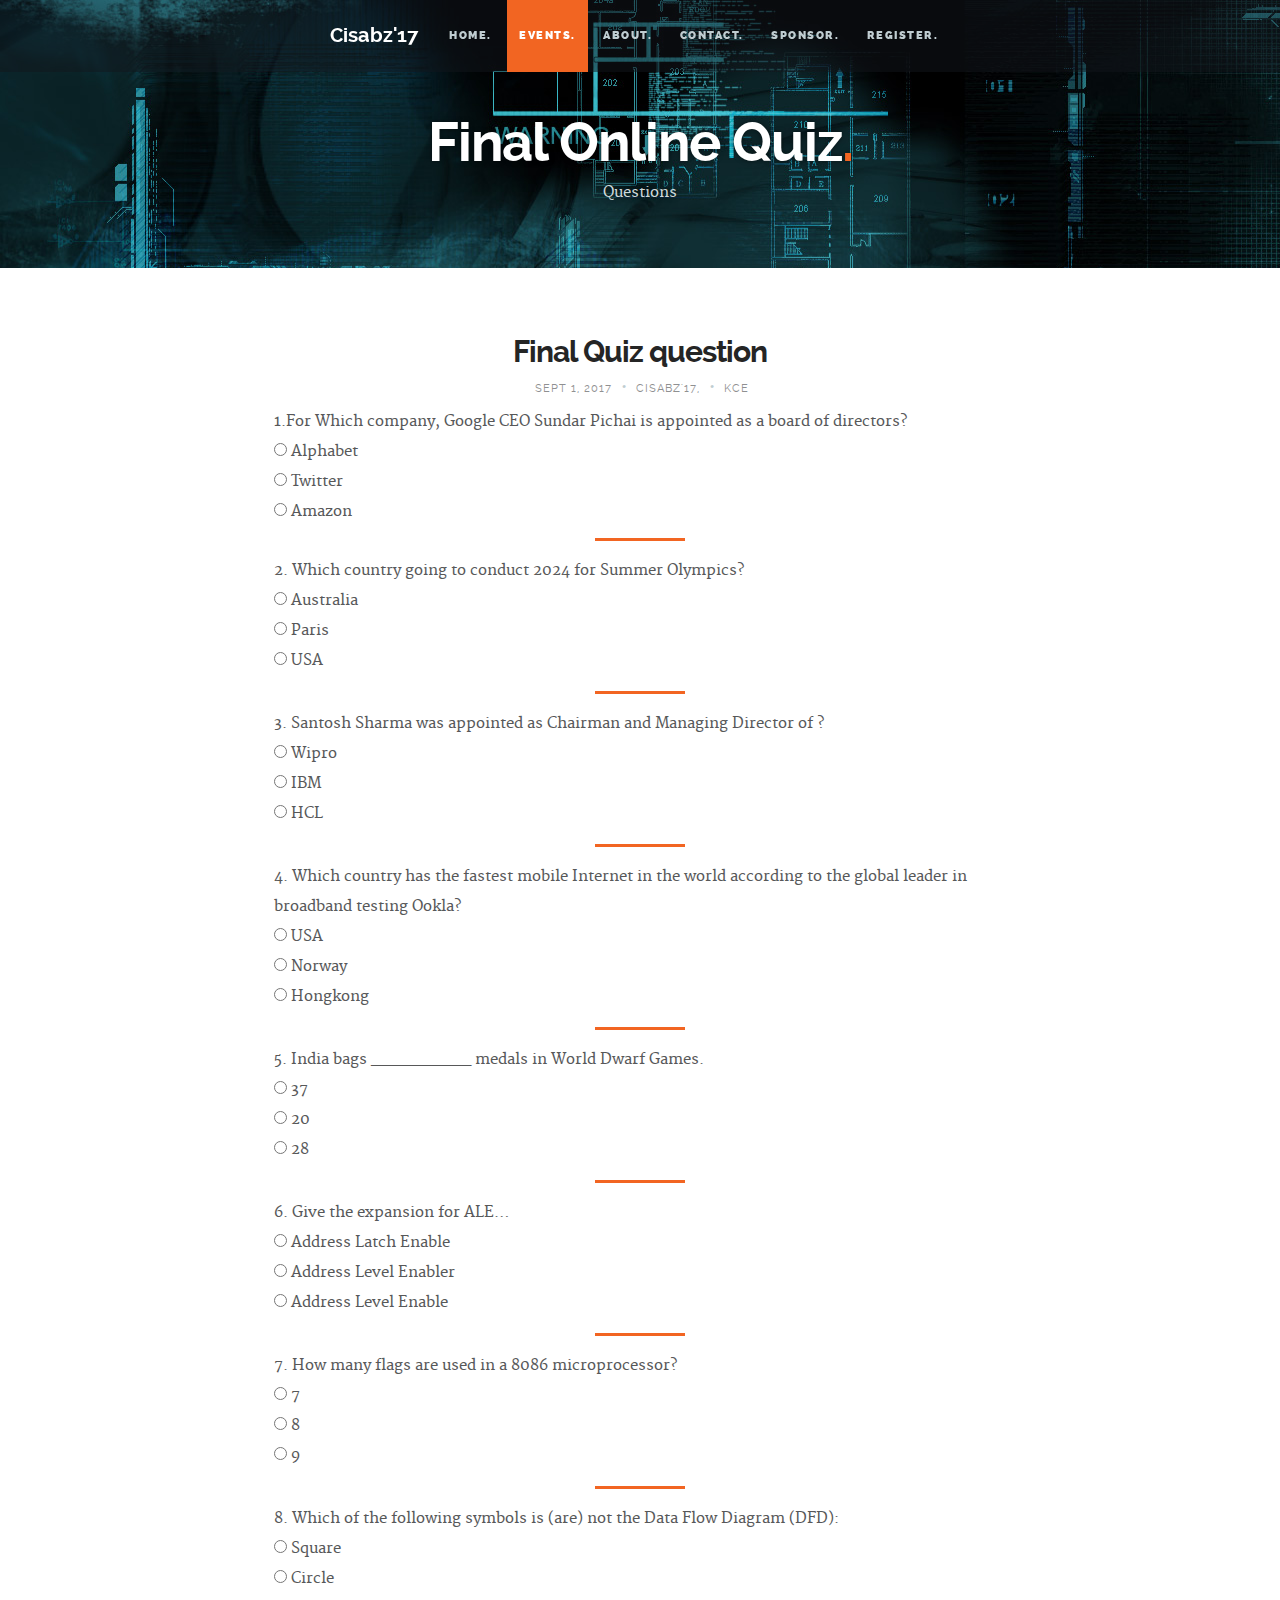
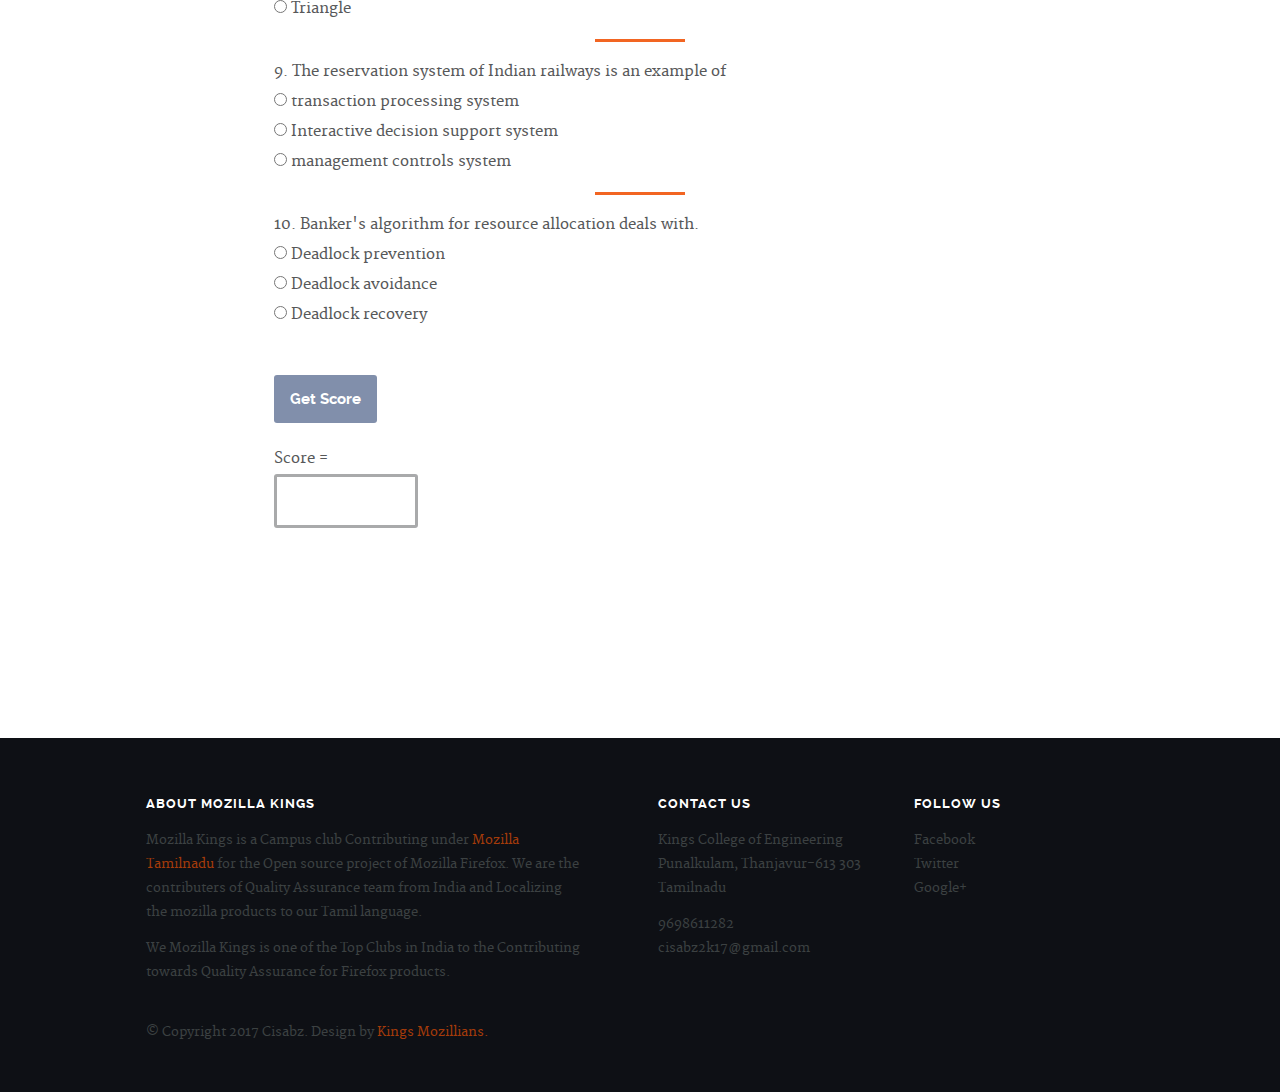
<file: finalquiz.html>
﻿<!DOCTYPE html>
<!--[if lt IE 8 ]><html class="no-js ie ie7" lang="en"> <![endif]-->
<!--[if IE 8 ]><html class="no-js ie ie8" lang="en"> <![endif]-->
<!--[if IE 9 ]><html class="no-js ie ie9" lang="en"> <![endif]-->
<!--[if (gte IE 9)|!(IE)]><!--><html class="no-js" lang="en"> <!--<![endif]-->
<head>

   <!--- Basic Page Needs
   ================================================== -->
   <meta charset="utf-8">
	<title>Final Quiz</title>
	<meta name="description" content="">  
	<meta name="author" content="">

   <!-- Mobile Specific Metas
   ================================================== -->
	<meta name="viewport" content="width=device-width, initial-scale=1, maximum-scale=1">

	<!-- CSS
    ================================================== -->
   <link rel="stylesheet" href="css/base.css">
	<link rel="stylesheet" href="css/main.css">
   <link rel="stylesheet" href="css/media-queries.css">         

   <!-- Script
   =================================================== -->
	<script src="js/modernizr.js"></script>
	<script src="js/calc1.js"></script>	

   <!-- Favicons
	=================================================== -->
	<link rel="shortcut icon" href="2.png" >

</head>

<body>

   <div id="top"></div>
   <div id="preloader"> 
	   <div id="status">
         <img src="images/loader.gif" height="60" width="60" alt="">
         <div class="loader">Loading...</div>
      </div>
   </div>

   <!-- Header
   =================================================== -->
   <header id="main-header">

   	<div class="row header-inner">

	      <div class="logo">
	         <h3 style="color:white">Cisabz'17</h3>
	      </div>

	      <nav id="nav-wrap">         
	         
	         <a class="mobile-btn" href="#nav-wrap" title="Show navigation">
	         	<span class='menu-text'>Show Menu</span>
	         	<span class="menu-icon"></span>
	         </a>
         	<a class="mobile-btn" href="#" title="Hide navigation">
         		<span class='menu-text'>Hide Menu</span>
         		<span class="menu-icon"></span>
         	</a>         

	         <ul id="nav" class="nav">
	            <li><a href="index.html#hero">Home.</a></li>
		         <li class="current"><a href="index.html#portfolio">Events.</a></li>	           
	            <li><a href="index.html#about">About.</a></li>	                  
	            <li><a href="index.html#contact">Contact.</a></li>
               <li><a href="Sponsor.html" >Sponsor.</a></li>
               <li><a href="https://goo.gl/forms/IfGPKvtb7Lm8WWg92" target="https://goo.gl/forms/IfGPKvtb7Lm8WWg92" >Register.</a></li>
	         </ul> 

	      </nav> <!-- /nav-wrap -->	      

	   </div> <!-- /header-inner -->

   </header>


   <!-- Page Title
   ================================================== -->
   <section id="page-title">	
   	  
		<div class="row">

			<div class="twelve columns">

				<h1>Final Online Quiz<span>.</span></h1>
				<p>Questions</p>

			</div>			    

		</div> <!-- /row -->	   

   </section> <!-- /page-title -->



   <!-- Content
   ================================================== -->
   <section id="content">

   	<div class="row portfolio-content">

	   	<div class="entry tab-whole nine columns centered">

	         <header class="entry-header">

					<h1 class="entry-title">
							Final Quiz question
					</h1> 				 
						
					<div class="entry-meta">
						<ul>
							<li>Sept 1, 2017</li>
							<span class="meta-sep">•</span>								
							<li>
								<a rel="skills tag" title="" href="#">Cisabz'17</a>, 
								
							</li>
							<span class="meta-sep">•</span>
							<li><a rel="client" title="" href="#">KCE</a></li>
						</ul>
            <div align="left">

<form name="quiz">
1.For Which company, Google CEO Sundar Pichai is appointed as a board of directors?<br>
    <input type="radio" name="q1" value="Alphabet">
    Alphabet<br>
    <input type="radio" name="q1" value="double"> Twitter<br>
    <input type="radio" name="q1" value="asdf"> Amazon  
  <hr>

2. Which country going to conduct 2024 for Summer Olympics?<br>
<input type="radio" name="q2" value="5"> Australia<br>
<input type="radio" name="q2" value="Paris"> Paris
<br>
<input type="radio" name="q2" value="Friend"> USA
<br>
<p><hr>

3. Santosh Sharma was appointed as Chairman and Managing Director of ?  <br>
<input type="radio" name="q3" value="45"> Wipro<br>
<input type="radio" name="q3" value="8"> IBM<br>
<input type="radio" name="q3" value="HCL"> HCL<br>
<p><hr>

4. Which country has the fastest mobile Internet in the world according to the global leader in broadband testing Ookla?<br>
<input type="radio" name="q4" value="Zero"> USA<br>
<input type="radio" name="q4" value="Norway"> Norway<br>
<input type="radio" name="q4" value="54"> Hongkong<br>
<p><hr>

5. India bags __________ medals in World Dwarf Games.<br>
<input type="radio" name="q5" value="37"> 37<br>
<input type="radio" name="q5" value="20"> 20<br>
<input type="radio" name="q5" value="874"> 28<br>
<p><hr>

6. Give the expansion for ALE…<br>
<input type="radio" name="q6" value="Address Latch Enable">  Address Latch Enable<br>
<input type="radio" name="q6" value="4"> Address Level Enabler
<br>
<input type="radio" name="q6" value="Russia"> Address Level Enable
<br>
<p><hr>

7. How many flags are used in a 8086 microprocessor?<br>
<input type="radio" name="q7" value="BSNL"> 7<br>
<input type="radio" name="q7" value="214"> 8
<br>
<input type="radio" name="q7" value="9"> 9<br>
<p><hr>

8. Which of the following symbols is (are) not the Data Flow Diagram (DFD):<br>
<input type="radio" name="q8" value="45"> Square<br>
<input type="radio" name="q8" value="AIRCEL"> Circle<br>
<input type="radio" name="q8" value="Triangle"> Triangle<br>
<p><hr>

9. The reservation system of Indian railways is an example of<br>
<input type="radio" name="q9" value="transaction processing system"> transaction processing system
<br>
<input type="radio" name="q9" value="54"> Interactive decision support system<br>
<input type="radio" name="q9" value="87"> management controls system
<br>
<p><hr>

10. Banker's algorithm for resource allocation deals with.<br>
    <input type="radio" name="q10" value="Amazon"> Deadlock prevention
<br>
    <input type="radio" name="q10" value="Deadlock avoidance"> Deadlock avoidance
<br>
    <input type="radio" name="q10" value="24"> Deadlock recovery
<p><br>


  
    <input type="button" class="button" value="Get Score" onClick="getScore(this.form)">
<p>
Score = <input type=text size=15 name="percentage"><br>
<br>
</p>
</form>
</div>
					</div> 
						 
				</header>

				

		

   </section> <!-- /content -->  


   <!-- Footer
   ================================================== -->
   <footer>

      <div class="row">       

         <div class="six columns tab-whole footer-about">
         <h3>About Mozilla Kings</h3>
				
				<p>Mozilla Kings is a Campus club Contributing under <a href="https://mozillatn.github.io"> Mozilla Tamilnadu</a> for the  Open source project of Mozilla Firefox. We are the contributers of  Quality Assurance team from India and Localizing the mozilla products to our Tamil language.  
            </p>

            <p> We Mozilla Kings is one of the Top Clubs in India to the Contributing towards Quality Assurance for Firefox products.</p>        

         </div> <!-- /footer-about -->

         <div class="six columns tab-whole right-cols">

            <div class="row">

               <div class="columns">
                  <h3 class="address">Contact Us</h3>
                  <p>
                  Kings College of Engineering<br>
                  Punalkulam, Thanjavur-613 303<br>
				  Tamilnadu<br>
                  
                  </p>

                  <ul>
                    <li><a href="tel:9698611282">9698611282</a></li>
                                        <li><a href="mailto:cisabz2k17@gmail.com">cisabz2k17@gmail.com</a></li>
                  </ul>                  
               </div> <!-- /columns -->             

               <div class="columns last">
                  <h3 class="contact">Follow Us</h3>

                  <ul>
                     <li><a href="https://www.facebook.com/cisabz17/">Facebook</a></li>
                     <li><a href="#">Twitter</a></li>
                     <li><a href="https://plus.google.com/u/0/113447091354715830689">Google+</a></li>

                  </ul>
                  
               </div>

            </div> <!-- /Row(nested) -->

         </div>

        <p class="copyright">&copy; Copyright 2017 Cisabz. Design by <a href="http://mozillatn.github.io/KingsCampusClub">Kings Mozillians.</a></p>

         <div id="go-top">
            <a class="smoothscroll" title="Back to Top" href="#top"><span>Top</span><i class="fa fa-long-arrow-up"></i></a>
         </div>

      </div> <!-- /row -->

   </footer> <!-- /footer -->


   <!-- Java Script
   ================================================== -->
   <script src="http://ajax.googleapis.com/ajax/libs/jquery/1.10.2/jquery.min.js"></script>
   <script>window.jQuery || document.write('<script src="js/jquery-1.10.2.min.js"><\/script>')</script>
   <script type="text/javascript" src="js/jquery-migrate-1.2.1.min.js"></script>   
   <script src="js/jquery.flexslider.js"></script>
   <script src="js/jquery.fittext.js"></script>
   <script src="js/backstretch.js"></script> 
   <script src="js/waypoints.js"></script>  
   <script src="js/main.js"></script>

</body>

</html>
</file>
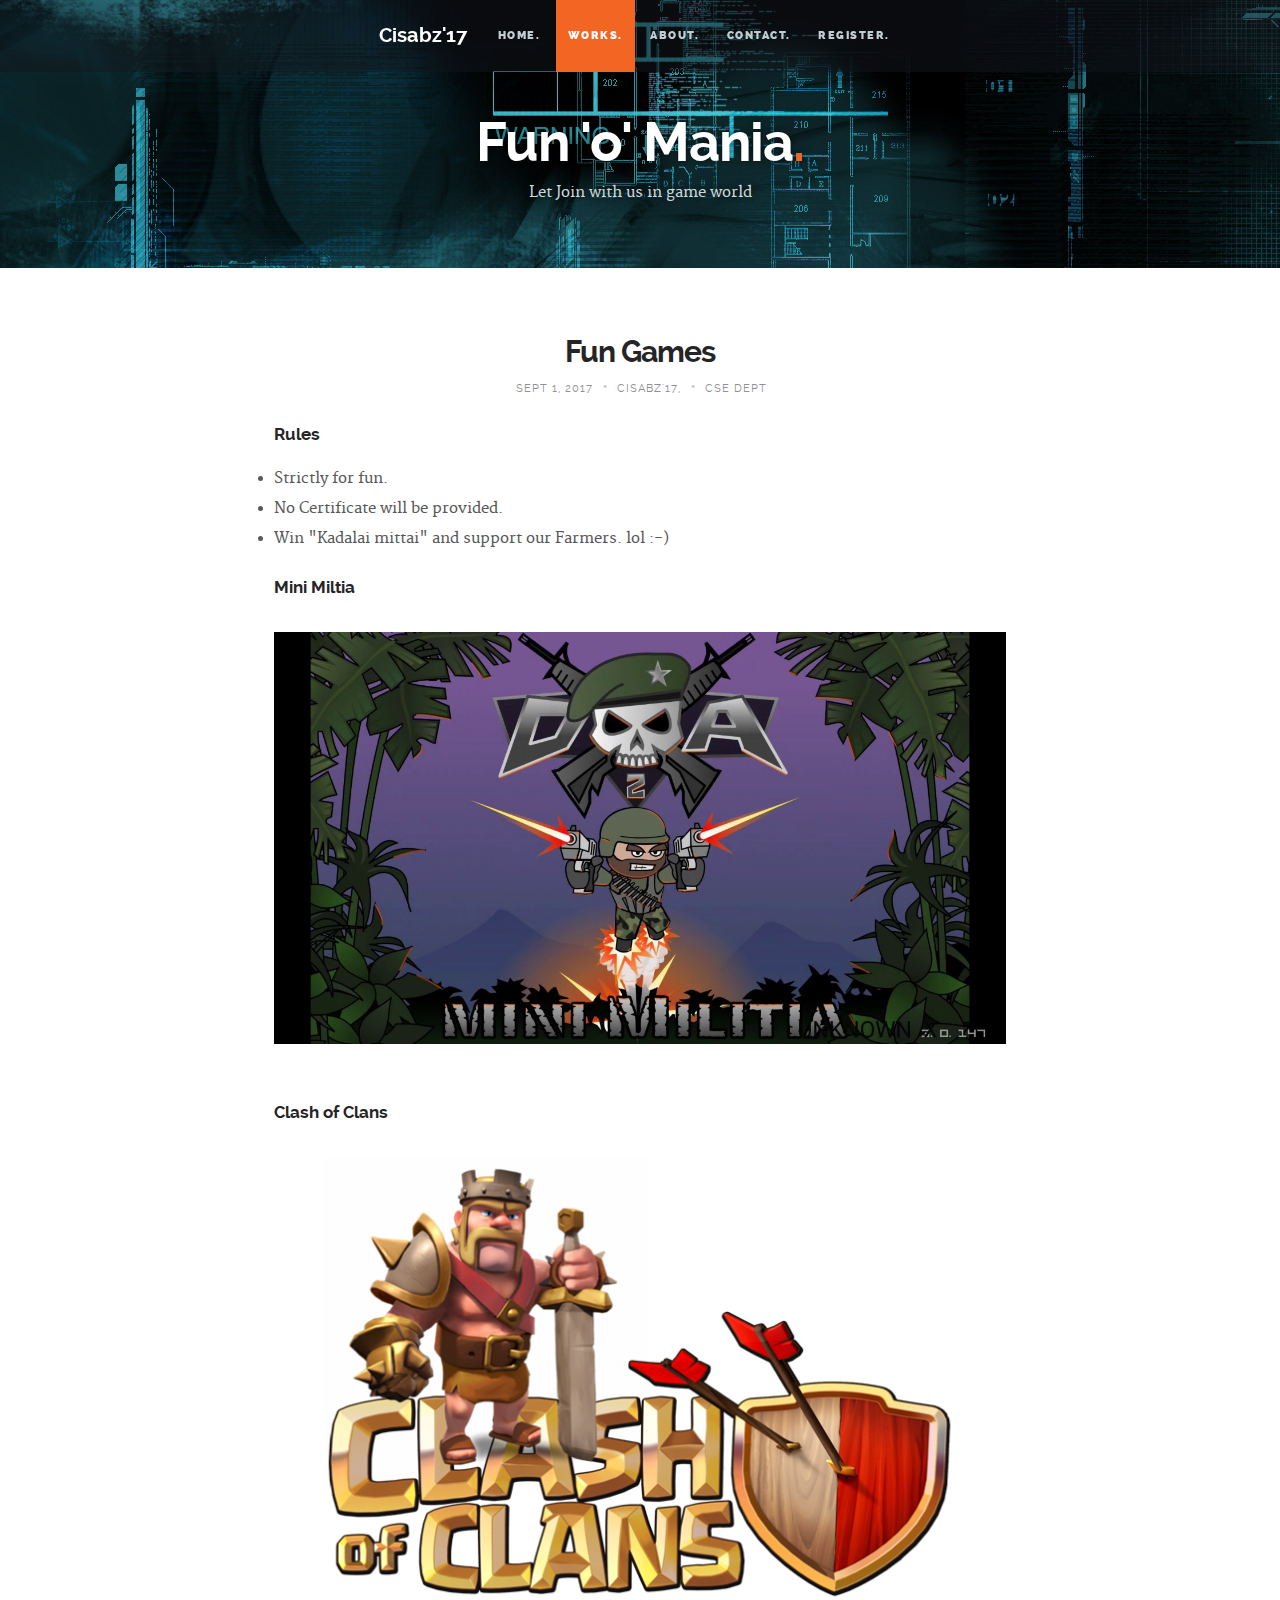
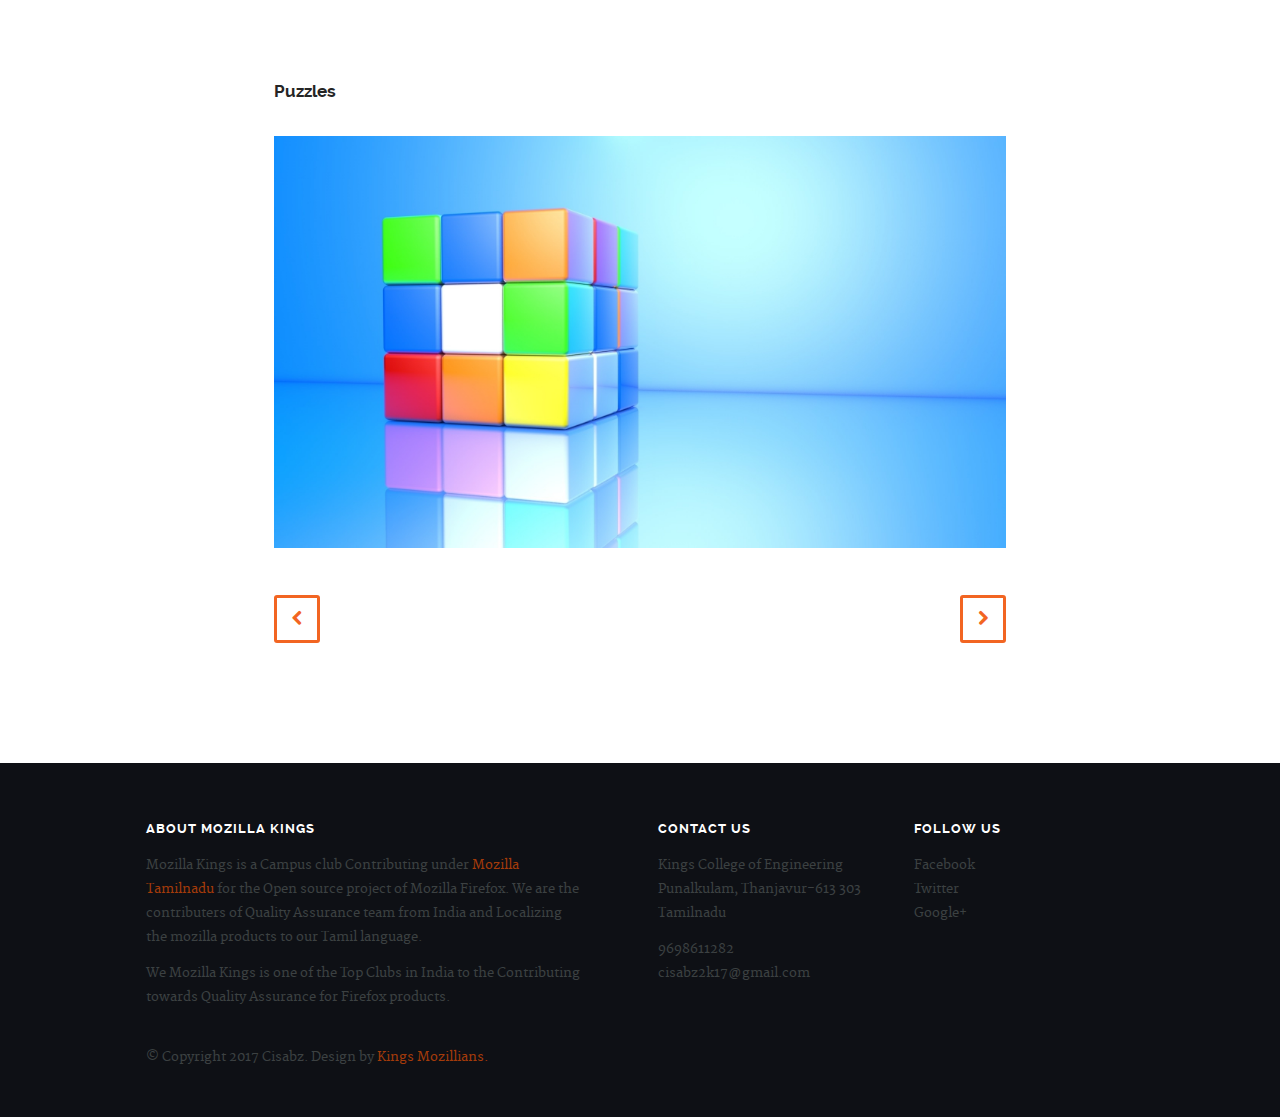
<file: fungames.html>
<!DOCTYPE html>
<!--[if lt IE 8 ]><html class="no-js ie ie7" lang="en"> <![endif]-->
<!--[if IE 8 ]><html class="no-js ie ie8" lang="en"> <![endif]-->
<!--[if IE 9 ]><html class="no-js ie ie9" lang="en"> <![endif]-->
<!--[if (gte IE 9)|!(IE)]><!--><html class="no-js" lang="en"> <!--<![endif]-->
<head>

   <!--- Basic Page Needs
   ================================================== -->
   <meta charset="utf-8">
	<title>Fun o Mania</title>
	<meta name="description" content="">  
	<meta name="author" content="">

   <!-- Mobile Specific Metas
   ================================================== -->
	<meta name="viewport" content="width=device-width, initial-scale=1, maximum-scale=1">

	<!-- CSS
    ================================================== -->
   <link rel="stylesheet" href="css/base.css">
	<link rel="stylesheet" href="css/main.css">
   <link rel="stylesheet" href="css/media-queries.css">         

   <!-- Script
   =================================================== -->
	<script src="js/modernizr.js"></script>

   <!-- Favicons
	=================================================== -->
	<link rel="shortcut icon" href="2.png" >

</head>

<body>

   <div id="top"></div>
   <div id="preloader"> 
	   <div id="status">
         <img src="images/loader.gif" height="60" width="60" alt="">
         <div class="loader">Loading...</div>
      </div>
   </div>

   <!-- Header
   =================================================== -->
   <header id="main-header">

   	<div class="row header-inner">

	      <div class="logo">
	         <h3 style="color:white">Cisabz'17</h3>
	      </div>

	      <nav id="nav-wrap">         
	         
	         <a class="mobile-btn" href="#nav-wrap" title="Show navigation">
	         	<span class='menu-text'>Show Menu</span>
	         	<span class="menu-icon"></span>
	         </a>
         	<a class="mobile-btn" href="#" title="Hide navigation">
         		<span class='menu-text'>Hide Menu</span>
         		<span class="menu-icon"></span>
         	</a>         

	         <ul id="nav" class="nav">
	            <li><a href="index.html#hero">Home.</a></li>
		         <li class="current"><a href="index.html#portfolio">Works.</a></li>
	            
	            <li><a href="index.html#about">About.</a></li>
	            	        
	            <li><a href="index.html#contact">Contact.</a></li>
               <li><a href="https://goo.gl/forms/IfGPKvtb7Lm8WWg92" target="https://goo.gl/forms/IfGPKvtb7Lm8WWg92" >Register.</a></li>
	         </ul> 

	      </nav> <!-- /nav-wrap -->	      

	   </div> <!-- /header-inner -->

   </header>


   <!-- Page Title
   ================================================== -->
   <section id="page-title">	
   	  
		<div class="row">

			<div class="twelve columns">

				<h1>Fun 'o' Mania<span>.</span></h1>
				<p>Let Join with us in game world</p>

			</div>			    

		</div> <!-- /row -->	   

   </section> <!-- /page-title -->


   <!-- Content
   ================================================== -->
   <section id="content">

   	<div class="row portfolio-content">

	   	<div class="entry tab-whole nine columns centered">

	         <header class="entry-header">

					<h1 class="entry-title">
							Fun Games
					</h1> 				 
						
					<div class="entry-meta">
						<ul>
							<li>Sept 1, 2017</li>
							<span class="meta-sep">•</span>								
							<li>
								<a rel="skills tag" title="" href="#">Cisabz'17</a>, 
								
							</li>
							<span class="meta-sep">•</span>
							<li><a rel="client" title="" href="#">CSE Dept</a></li>
						</ul>
					</div> 
						 
				</header>

				<div class="entry-content">
            
             <h4>Rules</h4>
                  <li>Strictly for fun.</li>
                  <li>No Certificate will be provided.</li>
                  <li>Win "Kadalai mittai" and support our Farmers. lol :-)</li>
            
            <h4>Mini Miltia</h4>
				</div>

				<div class="entry-content-media">
					<div class="post-thumb">
						<img src="images/portfolio/minimiltia.jpg">
						
					</div> 
				</div> 	
            <h4>Clash of Clans</h4>
            <div class="entry-content-media">
               <div class="post-thumb">
                  <img src="images/portfolio/clashofclans.png">
                  
               </div> 
            </div> 

            <h4>Puzzles</h4>
            <div class="entry-content-media">
               <div class="post-thumb">
                  <img src="images/portfolio/cube.jpg">
                  
               </div> 
            </div>     				 

				<div class="pagenav group">
		  			  <span class="prev"><a href="talentia.html" rel="prev">Previous</a></span>
		  			<span class="next"><a href="paperpresentation.html" rel="next">Next</a></span>  				   
	  			</div>  										   
	         
	      </div> <!-- /entry -->	      

	   </div> <!-- /portfolio-content -->
	   

		

   </section> <!-- /content -->  


   <!-- Footer
   ================================================== -->
   <footer>

      <div class="row">       

         <div class="six columns tab-whole footer-about">
				
				<h3>About Mozilla Kings</h3>
               
            <p>Mozilla Kings is a Campus club Contributing under <a href="https://mozillatn.github.io"> Mozilla Tamilnadu</a> for the  Open source project of Mozilla Firefox. We are the contributers of  Quality Assurance team from India and Localizing the mozilla products to our Tamil language.  
            </p>

            <p> We Mozilla Kings is one of the Top Clubs in India to the Contributing towards Quality Assurance for Firefox products.</p>        

         </div> <!-- /footer-about -->

         <div class="six columns tab-whole right-cols">

            <div class="row">

               <div class="columns">
                  <h3 class="address">Contact Us</h3>
                  <p>
                  Kings College of Engineering<br>
                  Punalkulam, Thanjavur-613 303<br>
				  Tamilnadu<br>
                  
                  </p>

                  <ul>
                    <li><a href="tel:9698611282">9698611282</a></li>
                                        <li><a href="mailto:cisabz2k17@gmail.com">cisabz2k17@gmail.com</a></li>
                  </ul>                  
               </div> <!-- /columns -->             

               <div class="columns last">
                  <h3 class="contact">Follow Us</h3>

                  <ul>
                     <li><a href="https://www.facebook.com/cisabz17/">Facebook</a></li>
                     <li><a href="#">Twitter</a></li>
                     <li><a href="https://plus.google.com/u/0/113447091354715830689">Google+</a></li>

                  </ul>
                  
               </div>

            </div> <!-- /Row(nested) -->

         </div>

        <p class="copyright">&copy; Copyright 2017 Cisabz. Design by <a href="http://mozillatn.github.io/KingsCampusClub">Kings Mozillians.</a></p>

         <div id="go-top">
            <a class="smoothscroll" title="Back to Top" href="#top"><span>Top</span><i class="fa fa-long-arrow-up"></i></a>
         </div>

      </div> <!-- /row -->

   </footer> <!-- /footer -->


   <!-- Java Script
   ================================================== -->
   <script src="http://ajax.googleapis.com/ajax/libs/jquery/1.10.2/jquery.min.js"></script>
   <script>window.jQuery || document.write('<script src="js/jquery-1.10.2.min.js"><\/script>')</script>
   <script type="text/javascript" src="js/jquery-migrate-1.2.1.min.js"></script>   
   <script src="js/jquery.flexslider.js"></script>
   <script src="js/jquery.fittext.js"></script>
   <script src="js/backstretch.js"></script> 
   <script src="js/waypoints.js"></script>  
   <script src="js/main.js"></script>

</body>

</html>
</file>
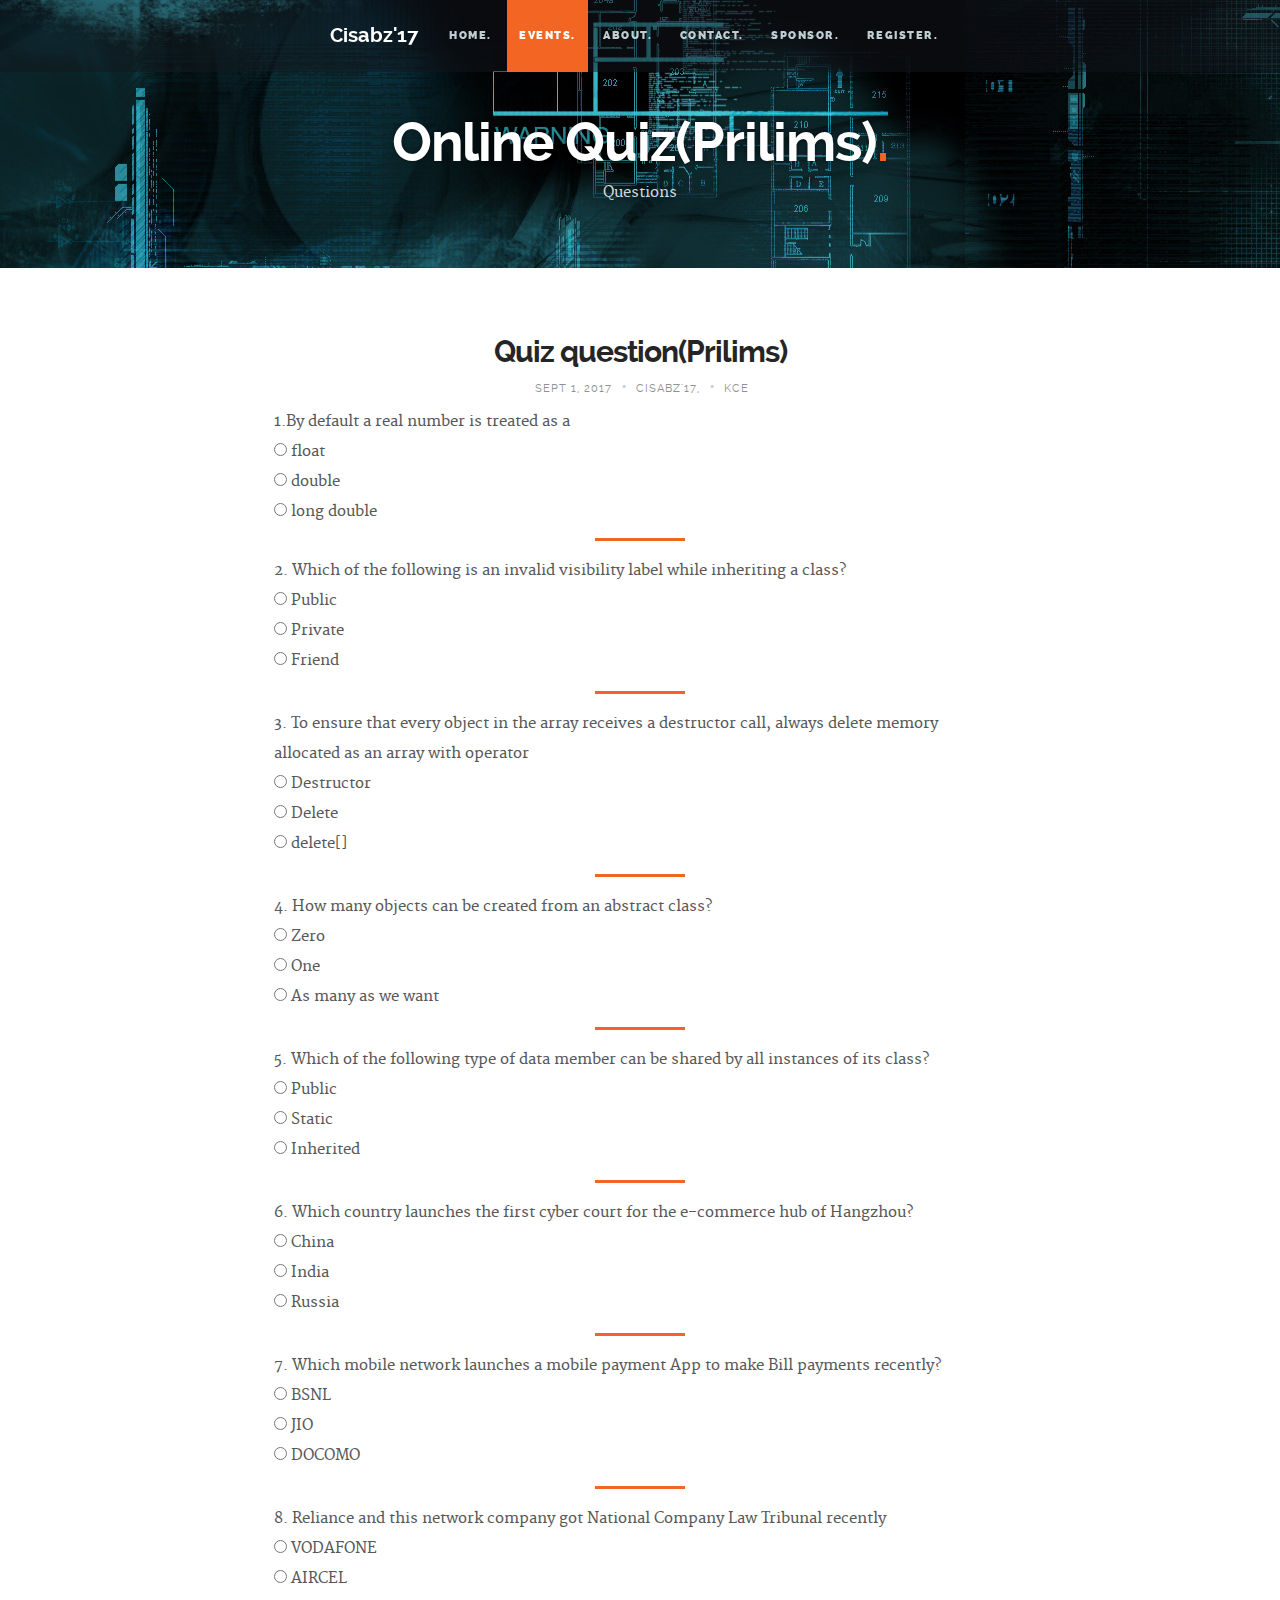
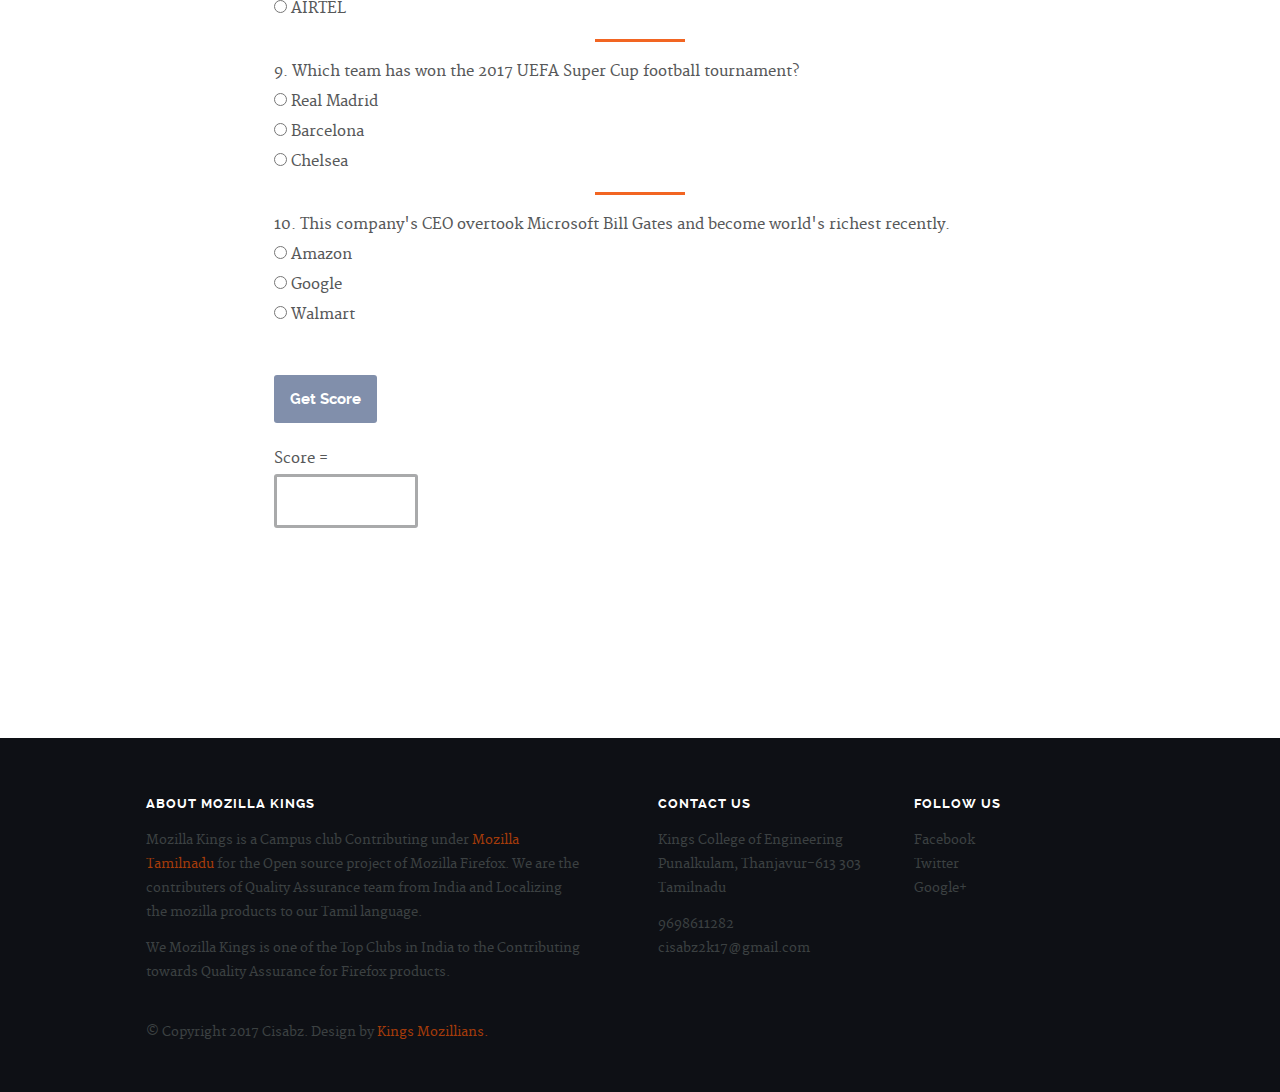
<file: online.html>
﻿<!DOCTYPE html>
<!--[if lt IE 8 ]><html class="no-js ie ie7" lang="en"> <![endif]-->
<!--[if IE 8 ]><html class="no-js ie ie8" lang="en"> <![endif]-->
<!--[if IE 9 ]><html class="no-js ie ie9" lang="en"> <![endif]-->
<!--[if (gte IE 9)|!(IE)]><!--><html class="no-js" lang="en"> <!--<![endif]-->
<head>

   <!--- Basic Page Needs
   ================================================== -->
   <meta charset="utf-8">
	<title>Prilims quiz</title>
	<meta name="description" content="">  
	<meta name="author" content="">

   <!-- Mobile Specific Metas
   ================================================== -->
	<meta name="viewport" content="width=device-width, initial-scale=1, maximum-scale=1">

	<!-- CSS
    ================================================== -->
   <link rel="stylesheet" href="css/base.css">
	<link rel="stylesheet" href="css/main.css">
   <link rel="stylesheet" href="css/media-queries.css">         

   <!-- Script
   =================================================== -->
	<script src="js/modernizr.js"></script>
	<script src="js/calc.js"></script>	

   <!-- Favicons
	=================================================== -->
	<link rel="shortcut icon" href="2.png" >

</head>

<body>

   <div id="top"></div>
   <div id="preloader"> 
	   <div id="status">
         <img src="images/loader.gif" height="60" width="60" alt="">
         <div class="loader">Loading...</div>
      </div>
   </div>

   <!-- Header
   =================================================== -->
   <header id="main-header">

   	<div class="row header-inner">

	      <div class="logo">
	         <h3 style="color:white">Cisabz'17</h3>
	      </div>

	      <nav id="nav-wrap">         
	         
	         <a class="mobile-btn" href="#nav-wrap" title="Show navigation">
	         	<span class='menu-text'>Show Menu</span>
	         	<span class="menu-icon"></span>
	         </a>
         	<a class="mobile-btn" href="#" title="Hide navigation">
         		<span class='menu-text'>Hide Menu</span>
         		<span class="menu-icon"></span>
         	</a>         

	         <ul id="nav" class="nav">
	            <li><a href="index.html#hero">Home.</a></li>
		         <li class="current"><a href="index.html#portfolio">Events.</a></li>	           
	            <li><a href="index.html#about">About.</a></li>	                  
	            <li><a href="index.html#contact">Contact.</a></li>
               <li><a href="Sponsor.html" >Sponsor.</a></li>
               <li><a href="https://goo.gl/forms/IfGPKvtb7Lm8WWg92" target="https://goo.gl/forms/IfGPKvtb7Lm8WWg92" >Register.</a></li>
	         </ul> 

	      </nav> <!-- /nav-wrap -->	      

	   </div> <!-- /header-inner -->

   </header>


   <!-- Page Title
   ================================================== -->
   <section id="page-title">	
   	  
		<div class="row">

			<div class="twelve columns">

				<h1>Online Quiz(Prilims)<span>.</span></h1>
				<p>Questions</p>

			</div>			    

		</div> <!-- /row -->	   

   </section> <!-- /page-title -->



   <!-- Content
   ================================================== -->
   <section id="content">

   	<div class="row portfolio-content">

	   	<div class="entry tab-whole nine columns centered">

	         <header class="entry-header">

					<h1 class="entry-title">
							Quiz question(Prilims)
					</h1> 				 
						
					<div class="entry-meta">
						<ul>
							<li>Sept 1, 2017</li>
							<span class="meta-sep">•</span>								
							<li>
								<a rel="skills tag" title="" href="#">Cisabz'17</a>, 
								
							</li>
							<span class="meta-sep">•</span>
							<li><a rel="client" title="" href="#">KCE</a></li>
						</ul>
            <div align="left">

<form name="quiz">
1.By default a real number is treated as a<br>
    <input type="radio" name="q1" value="james gosling">
     float<br>
    <input type="radio" name="q1" value="double"> double<br>
    <input type="radio" name="q1" value="asdf">
 long double  
  <hr>

2. Which of the following is an invalid visibility label while inheriting a class?<br>
<input type="radio" name="q2" value="5"> Public<br>
<input type="radio" name="q2" value="8"> Private
<br>
<input type="radio" name="q2" value="Friend"> Friend
<br>
<p><hr>

3. To ensure that every object in the array receives a destructor call, always delete memory allocated as an array with operator <br>
<input type="radio" name="q3" value="45"> Destructor<br>
<input type="radio" name="q3" value="8"> Delete<br>
<input type="radio" name="q3" value="delete[]"> delete[]<br>
<p><hr>

4. How many objects can be created from an abstract class?<br>
<input type="radio" name="q4" value="Zero"> Zero<br>
<input type="radio" name="q4" value="12"> One<br>
<input type="radio" name="q4" value="54"> As many as we want<br>
<p><hr>

5. Which of the following type of data member can be shared by all instances of its class?<br>
<input type="radio" name="q5" value="14"> Public<br>
<input type="radio" name="q5" value="Static"> Static<br>
<input type="radio" name="q5" value="874"> Inherited<br>
<p><hr>

6. Which country launches the first cyber court for the e-commerce hub of Hangzhou?<br>
<input type="radio" name="q6" value="China"> China<br>
<input type="radio" name="q6" value="4"> India<br>
<input type="radio" name="q6" value="Russia"> Russia<br>
<p><hr>

7. Which mobile network launches a mobile payment App to make Bill payments recently?<br>
<input type="radio" name="q7" value="BSNL"> BSNL<br>
<input type="radio" name="q7" value="214"> JIO<br>
<input type="radio" name="q7" value="215"> DOCOMO<br>
<p><hr>

8. Reliance and this network company got National Company Law Tribunal recently<br>
<input type="radio" name="q8" value="45"> VODAFONE<br>
<input type="radio" name="q8" value="AIRCEL"> AIRCEL<br>
<input type="radio" name="q8" value="87"> AIRTEL<br>
<p><hr>

9. Which team has won the 2017 UEFA Super Cup football tournament?<br>
<input type="radio" name="q9" value="Real Madrid"> Real Madrid<br>
<input type="radio" name="q9" value="54"> Barcelona<br>
<input type="radio" name="q9" value="87"> Chelsea<br>
<p><hr>

10. This company's CEO overtook Microsoft Bill Gates and become world's richest recently.<br>
    <input type="radio" name="q10" value="Amazon"> Amazon<br>
    <input type="radio" name="q10" value="78"> Google<br>
    <input type="radio" name="q10" value="24"> Walmart<p><br>


  
    <input type="button" class="button" value="Get Score" onClick="getScore(this.form)">
<p>
Score = <input type=text size=15 name="percentage"><br>
<br>
</p>
</form>
</div>
					</div> 
						 
				</header>

				

		

   </section> <!-- /content -->  


   <!-- Footer
   ================================================== -->
   <footer>

      <div class="row">       

         <div class="six columns tab-whole footer-about">
         <h3>About Mozilla Kings</h3>
				
				<p>Mozilla Kings is a Campus club Contributing under <a href="https://mozillatn.github.io"> Mozilla Tamilnadu</a> for the  Open source project of Mozilla Firefox. We are the contributers of  Quality Assurance team from India and Localizing the mozilla products to our Tamil language.  
            </p>

            <p> We Mozilla Kings is one of the Top Clubs in India to the Contributing towards Quality Assurance for Firefox products.</p>        

         </div> <!-- /footer-about -->

         <div class="six columns tab-whole right-cols">

            <div class="row">

               <div class="columns">
                  <h3 class="address">Contact Us</h3>
                  <p>
                  Kings College of Engineering<br>
                  Punalkulam, Thanjavur-613 303<br>
				  Tamilnadu<br>
                  
                  </p>

                  <ul>
                    <li><a href="tel:9698611282">9698611282</a></li>
                                        <li><a href="mailto:cisabz2k17@gmail.com">cisabz2k17@gmail.com</a></li>
                  </ul>                  
               </div> <!-- /columns -->             

               <div class="columns last">
                  <h3 class="contact">Follow Us</h3>

                  <ul>
                     <li><a href="https://www.facebook.com/cisabz17/">Facebook</a></li>
                     <li><a href="#">Twitter</a></li>
                     <li><a href="https://plus.google.com/u/0/113447091354715830689">Google+</a></li>

                  </ul>
                  
               </div>

            </div> <!-- /Row(nested) -->

         </div>

        <p class="copyright">&copy; Copyright 2017 Cisabz. Design by <a href="http://mozillatn.github.io/KingsCampusClub">Kings Mozillians.</a></p>

         <div id="go-top">
            <a class="smoothscroll" title="Back to Top" href="#top"><span>Top</span><i class="fa fa-long-arrow-up"></i></a>
         </div>

      </div> <!-- /row -->

   </footer> <!-- /footer -->


   <!-- Java Script
   ================================================== -->
   <script src="http://ajax.googleapis.com/ajax/libs/jquery/1.10.2/jquery.min.js"></script>
   <script>window.jQuery || document.write('<script src="js/jquery-1.10.2.min.js"><\/script>')</script>
   <script type="text/javascript" src="js/jquery-migrate-1.2.1.min.js"></script>   
   <script src="js/jquery.flexslider.js"></script>
   <script src="js/jquery.fittext.js"></script>
   <script src="js/backstretch.js"></script> 
   <script src="js/waypoints.js"></script>  
   <script src="js/main.js"></script>

</body>

</html>
</file>
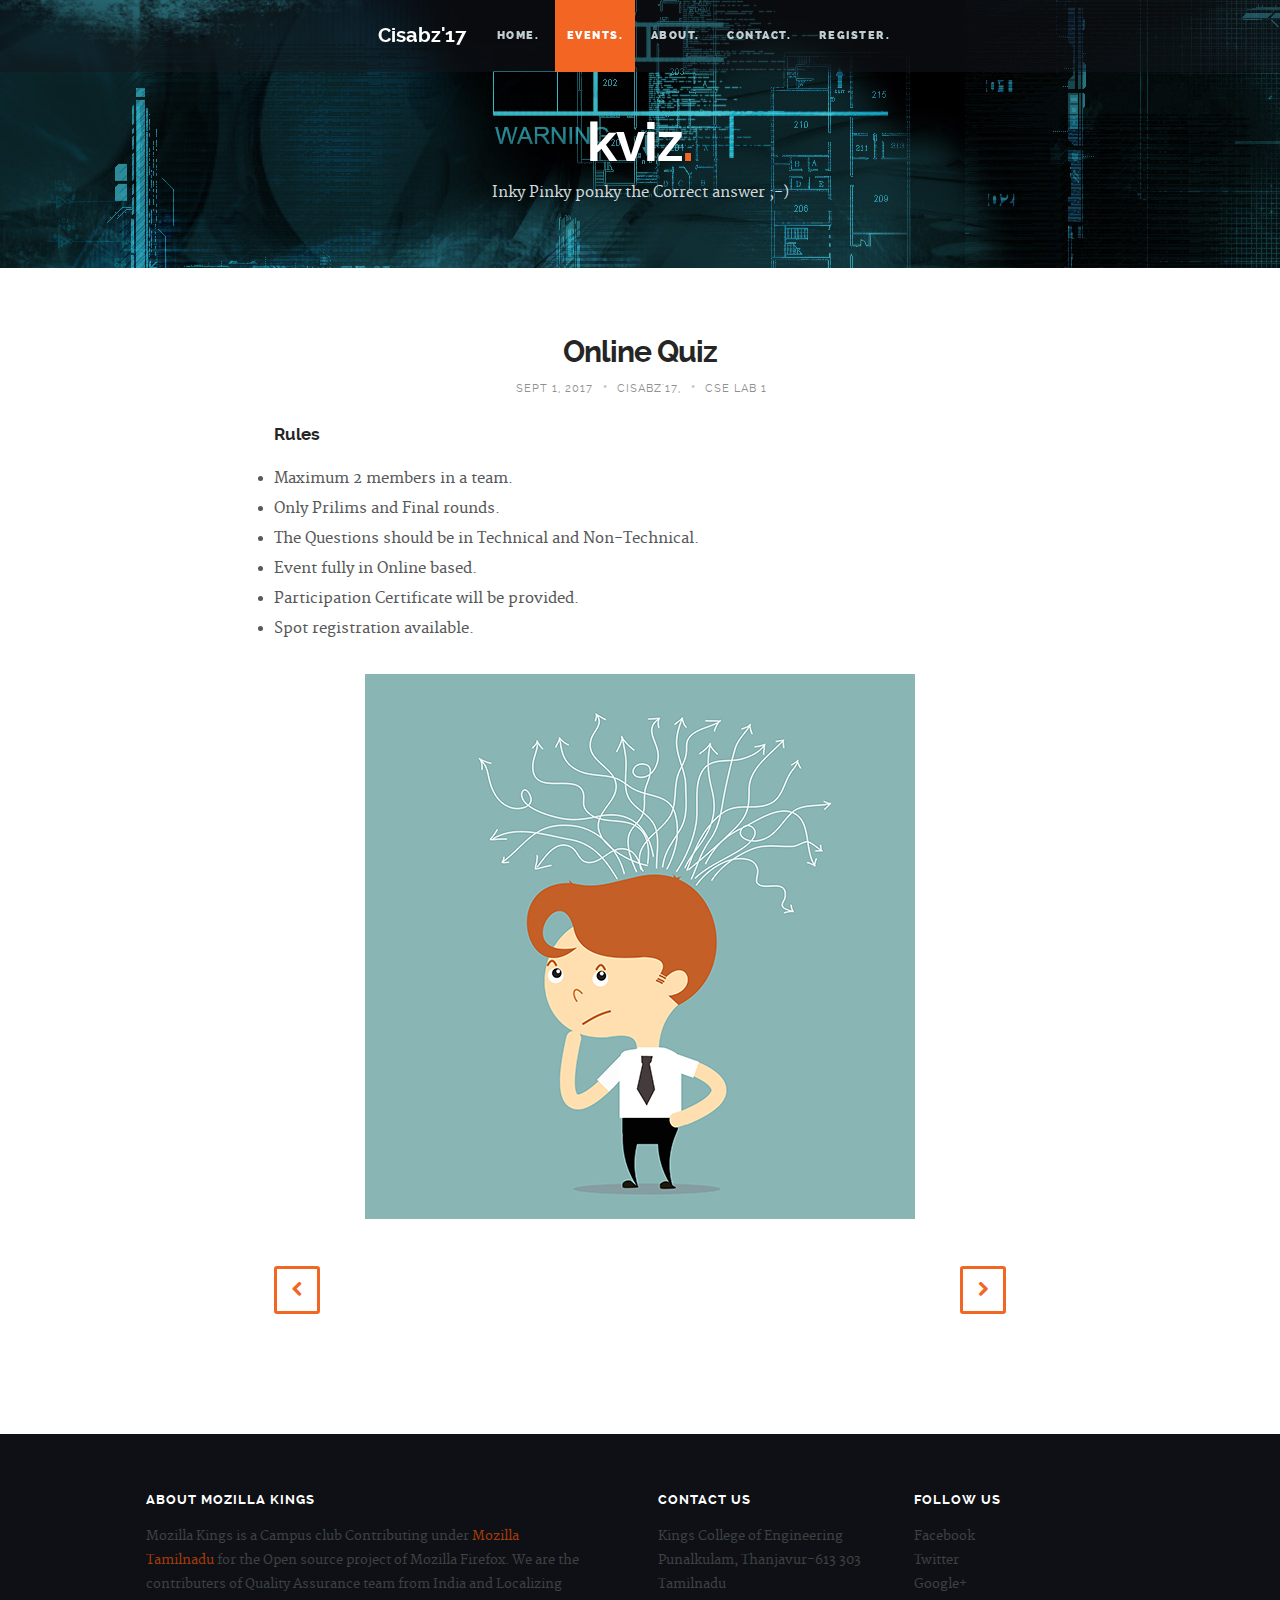
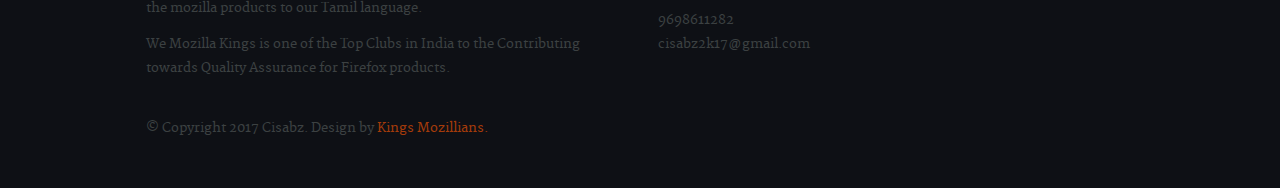
<file: onlinequiz.html>
<!DOCTYPE html>
<!--[if lt IE 8 ]><html class="no-js ie ie7" lang="en"> <![endif]-->
<!--[if IE 8 ]><html class="no-js ie ie8" lang="en"> <![endif]-->
<!--[if IE 9 ]><html class="no-js ie ie9" lang="en"> <![endif]-->
<!--[if (gte IE 9)|!(IE)]><!--><html class="no-js" lang="en"> <!--<![endif]-->
<head>

   <!--- Basic Page Needs
   ================================================== -->
   <meta charset="utf-8">
	<title>Kviz</title>
	<meta name="description" content="">  
	<meta name="author" content="">

   <!-- Mobile Specific Metas
   ================================================== -->
	<meta name="viewport" content="width=device-width, initial-scale=1, maximum-scale=1">

	<!-- CSS
    ================================================== -->
   <link rel="stylesheet" href="css/base.css">
	<link rel="stylesheet" href="css/main.css">
   <link rel="stylesheet" href="css/media-queries.css">         

   <!-- Script
   =================================================== -->
	<script src="js/modernizr.js"></script>

   <!-- Favicons
	=================================================== -->
	<link rel="shortcut icon" href="2.png" >

</head>

<body>

   <div id="top"></div>
   <div id="preloader"> 
	   <div id="status">
         <img src="images/loader.gif" height="60" width="60" alt="">
         <div class="loader">Loading...</div>
      </div>
   </div>

   <!-- Header
   =================================================== -->
   <header id="main-header">

   	<div class="row header-inner">

	      <div class="logo">
	         <h3 style="color:white">Cisabz'17</h3>
	      </div>

	      <nav id="nav-wrap">         
	         
	         <a class="mobile-btn" href="#nav-wrap" title="Show navigation">
	         	<span class='menu-text'>Show Menu</span>
	         	<span class="menu-icon"></span>
	         </a>
         	<a class="mobile-btn" href="#" title="Hide navigation">
         		<span class='menu-text'>Hide Menu</span>
         		<span class="menu-icon"></span>
         	</a>         

	         <ul id="nav" class="nav">
	            <li><a href="index.html#hero">Home.</a></li>
		         <li class="current"><a href="index.html#portfolio">Events.</a></li>	           
	            <li><a href="index.html#about">About.</a></li>	                  
	            <li><a href="index.html#contact">Contact.</a></li>
               <li><a href="https://goo.gl/forms/IfGPKvtb7Lm8WWg92" target="https://goo.gl/forms/IfGPKvtb7Lm8WWg92" >Register.</a></li>
	         </ul> 

	      </nav> <!-- /nav-wrap -->	      

	   </div> <!-- /header-inner -->

   </header>


   <!-- Page Title
   ================================================== -->
   <section id="page-title">	
   	  
		<div class="row">

			<div class="twelve columns">

				<h1>kviz<span>.</span></h1>
				<p>Inky Pinky ponky the Correct answer ;-)</p>

			</div>			    

		</div> <!-- /row -->	   

   </section> <!-- /page-title -->


   <!-- Content
   ================================================== -->
   <section id="content">

   	<div class="row portfolio-content">

	   	<div class="entry tab-whole nine columns centered">

	         <header class="entry-header">

					<h1 class="entry-title">
							Online Quiz
					</h1> 				 
						
					<div class="entry-meta">
						<ul>
							<li>Sept 1, 2017</li>
							<span class="meta-sep">•</span>								
							<li>
								<a rel="skills tag" title="" href="#">Cisabz'17</a>, 
								
							</li>
							<span class="meta-sep">•</span>
							<li><a rel="client" title="" href="#">CSE Lab 1</a></li>
						</ul>
					</div> 
						 
				</header>

				<div class="entry-content">
            
            

            <h4>Rules</h4>
            		<li>Maximum 2 members in a team. </li>
            		<li>Only Prilims and Final rounds.</li>
            		<li>The Questions should be in Technical and Non-Technical.</li>
            		<li>Event fully in Online based.</li>
            		<li>Participation Certificate will be provided.</li>
            		<li>Spot registration available.</li>
					
				</div>

				<div class="entry-content-media">
					<div class="post-thumb">
               <center><img src="images/portfolio/onlinequiz.jpg"></center>
						
						
					</div> 
				</div> 					 

				<div class="pagenav group">
		  			  <span class="prev"><a href="admad.html" rel="prev">Previous</a></span>
		  			<span class="next"><a href="photography.html" rel="next">Next</a></span>  				   
	  			</div>  										   
	         
	      </div> <!-- /entry -->	      

	   </div> <!-- /portfolio-content -->
	   

		

   </section> <!-- /content -->  


   <!-- Footer
   ================================================== -->
   <footer>

      <div class="row">       

         <div class="six columns tab-whole footer-about">
         <h3>About Mozilla Kings</h3>
				
				<p>Mozilla Kings is a Campus club Contributing under <a href="https://mozillatn.github.io"> Mozilla Tamilnadu</a> for the  Open source project of Mozilla Firefox. We are the contributers of  Quality Assurance team from India and Localizing the mozilla products to our Tamil language.  
            </p>

            <p> We Mozilla Kings is one of the Top Clubs in India to the Contributing towards Quality Assurance for Firefox products.</p>        

         </div> <!-- /footer-about -->

         <div class="six columns tab-whole right-cols">

            <div class="row">

               <div class="columns">
                  <h3 class="address">Contact Us</h3>
                  <p>
                  Kings College of Engineering<br>
                  Punalkulam, Thanjavur-613 303<br>
				  Tamilnadu<br>
                  
                  </p>

                  <ul>
                    <li><a href="tel:9698611282">9698611282</a></li>
                                        <li><a href="mailto:cisabz2k17@gmail.com">cisabz2k17@gmail.com</a></li>
                  </ul>                  
               </div> <!-- /columns -->             

               <div class="columns last">
                  <h3 class="contact">Follow Us</h3>

                  <ul>
                     <li><a href="https://www.facebook.com/cisabz17/">Facebook</a></li>
                     <li><a href="#">Twitter</a></li>
                     <li><a href="https://plus.google.com/u/0/113447091354715830689">Google+</a></li>

                  </ul>
                  
               </div>

            </div> <!-- /Row(nested) -->

         </div>

        <p class="copyright">&copy; Copyright 2017 Cisabz. Design by <a href="http://mozillatn.github.io/KingsCampusClub">Kings Mozillians.</a></p>

         <div id="go-top">
            <a class="smoothscroll" title="Back to Top" href="#top"><span>Top</span><i class="fa fa-long-arrow-up"></i></a>
         </div>

      </div> <!-- /row -->

   </footer> <!-- /footer -->


   <!-- Java Script
   ================================================== -->
   <script src="http://ajax.googleapis.com/ajax/libs/jquery/1.10.2/jquery.min.js"></script>
   <script>window.jQuery || document.write('<script src="js/jquery-1.10.2.min.js"><\/script>')</script>
   <script type="text/javascript" src="js/jquery-migrate-1.2.1.min.js"></script>   
   <script src="js/jquery.flexslider.js"></script>
   <script src="js/jquery.fittext.js"></script>
   <script src="js/backstretch.js"></script> 
   <script src="js/waypoints.js"></script>  
   <script src="js/main.js"></script>

</body>

</html>
</file>
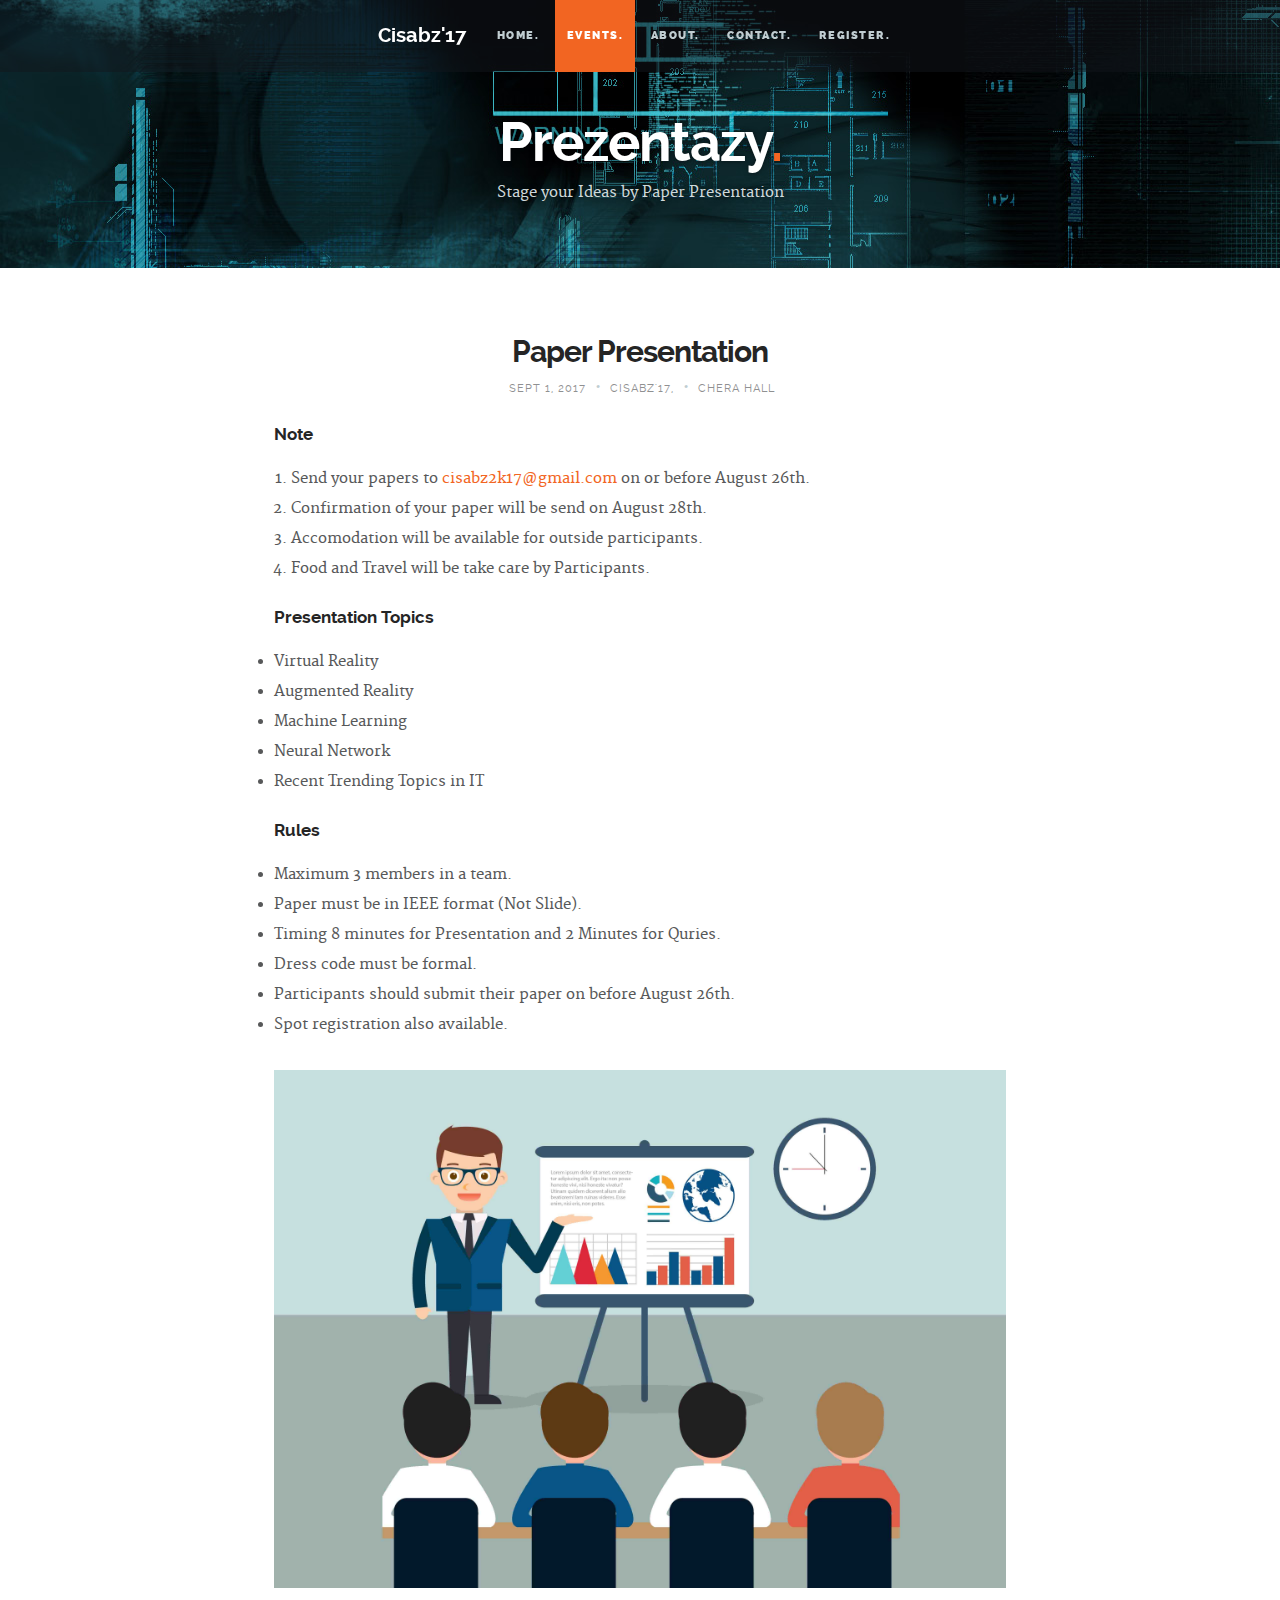
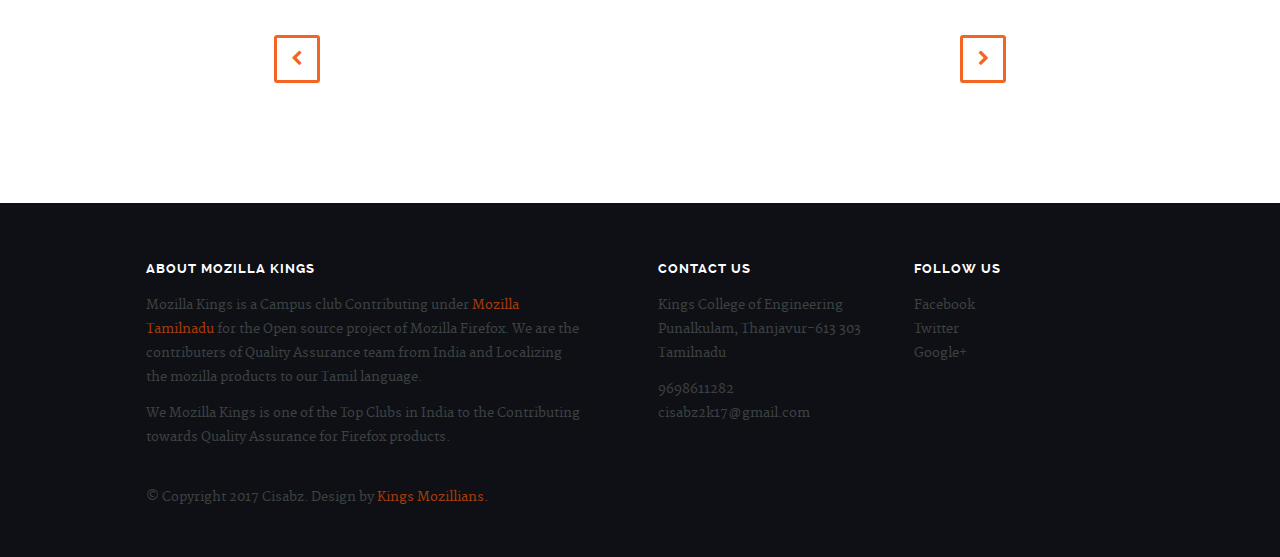
<file: paperpresentation.html>
<!DOCTYPE html>
<!--[if lt IE 8 ]><html class="no-js ie ie7" lang="en"> <![endif]-->
<!--[if IE 8 ]><html class="no-js ie ie8" lang="en"> <![endif]-->
<!--[if IE 9 ]><html class="no-js ie ie9" lang="en"> <![endif]-->
<!--[if (gte IE 9)|!(IE)]><!--><html class="no-js" lang="en"> <!--<![endif]-->
<head>

   <!--- Basic Page Needs
   ================================================== -->
   <meta charset="utf-8">
	<title>Paper Presentation</title>
	<meta name="description" content="">  
	<meta name="author" content="">

   <!-- Mobile Specific Metas
   ================================================== -->
	<meta name="viewport" content="width=device-width, initial-scale=1, maximum-scale=1">

	<!-- CSS
    ================================================== -->
   <link rel="stylesheet" href="css/base.css">
	<link rel="stylesheet" href="css/main.css">
   <link rel="stylesheet" href="css/media-queries.css">         

   <!-- Script
   =================================================== -->
	<script src="js/modernizr.js"></script>

   <!-- Favicons
	=================================================== -->
	<link rel="shortcut icon" href="2.png" >

</head>

<body>

   <div id="top"></div>
   <div id="preloader"> 
	   <div id="status">
         <img src="images/loader.gif" height="60" width="60" alt="">
         <div class="loader">Loading...</div>
      </div>
   </div>

   <!-- Header
   =================================================== -->
   <header id="main-header">

   	<div class="row header-inner">

	      <div class="logo">
	         <h3 style="color:white">Cisabz'17</h3>
	      </div>

	      <nav id="nav-wrap">         
	         
	         <a class="mobile-btn" href="#nav-wrap" title="Show navigation">
	         	<span class='menu-text'>Show Menu</span>
	         	<span class="menu-icon"></span>
	         </a>
         	<a class="mobile-btn" href="#" title="Hide navigation">
         		<span class='menu-text'>Hide Menu</span>
         		<span class="menu-icon"></span>
         	</a>         

	         <ul id="nav" class="nav">
	            <li><a href="index.html#hero">Home.</a></li>
		         <li class="current"><a href="index.html#portfolio">Events.</a></li>	           
	            <li><a href="index.html#about">About.</a></li>	                    
	            <li><a href="index.html#contact">Contact.</a></li>
               <li><a href="https://goo.gl/forms/IfGPKvtb7Lm8WWg92" target="https://goo.gl/forms/IfGPKvtb7Lm8WWg92" >Register.</a></li>
	         </ul> 

	      </nav> <!-- /nav-wrap -->	      

	   </div> <!-- /header-inner -->

   </header>


   <!-- Page Title
   ================================================== -->
   <section id="page-title">	
   	  
		<div class="row">

			<div class="twelve columns">

				<h1>Prezentazy<span>.</span></h1>
				<p>Stage your Ideas by Paper Presentation</p>

			</div>			    

		</div> <!-- /row -->	   

   </section> <!-- /page-title -->


   <!-- Content
   ================================================== -->
   <section id="content">

   	<div class="row portfolio-content">

	   	<div class="entry tab-whole nine columns centered">

	         <header class="entry-header">

					<h1 class="entry-title">
							Paper Presentation
					</h1> 				 
						
					<div class="entry-meta">
						<ul>
							<li>Sept 1, 2017</li>
							<span class="meta-sep">•</span>								
							<li>
								<a rel="skills tag" title="" href="#">Cisabz'17</a>, 
								
							</li>
							<span class="meta-sep">•</span>
							<li><a rel="client" title="" href="#">Chera Hall</a></li>
						</ul>
					</div> 
						 
				</header>

				<div class="entry-content">
            
            <h4>Note</h4>
            	<ol>
            		<li>Send your papers to <a href="mailto:cisabz2k17@gmail.com">cisabz2k17@gmail.com</a> on or before August 26th.</li>
            		<li>Confirmation of your paper will be send on August 28th.</li>
            		<li>Accomodation will be available for outside participants.</li>
            		<li>Food and Travel will be take care by Participants.</li>
            </ol>
            <h4>Presentation Topics</h4>
            		<li>Virtual Reality</li>
            		<li>Augmented Reality</li>
            		<li>Machine Learning</li>
            		<li>Neural Network</li>
            		<li>Recent Trending Topics in IT</li>

            <h4>Rules</h4>
            		<li>Maximum 3 members in a team. </li>
            		<li>Paper must be in IEEE format (Not Slide).</li>
            		<li>Timing 8 minutes for Presentation and 2 Minutes for Quries.</li>
            		<li>Dress code must be formal.</li>
            		<li>Participants should submit their paper on before August 26th.</li>
            		<li>Spot registration also available.</li>
					
				</div>

				<div class="entry-content-media">
					<div class="post-thumb">
						<img src="images/portfolio/1.jpg">
						
					</div> 
				</div> 					 

				<div class="pagenav group">
		  			  <span class="prev"><a href="fungames.html" rel="prev">Previous</a></span>
		  			<span class="next"><a href="bughunting.html" rel="next">Next</a></span>  				   
	  			</div>  										   
	         
	      </div> <!-- /entry -->	      

	   </div> <!-- /portfolio-content -->
	   

		

   </section> <!-- /content -->  


   <!-- Footer
   ================================================== -->
   <footer>

      <div class="row">       

         <div class="six columns tab-whole footer-about">
				
				<h3>About Mozilla Kings</h3>
               
            <p>Mozilla Kings is a Campus club Contributing under <a href="https://mozillatn.github.io"> Mozilla Tamilnadu</a> for the  Open source project of Mozilla Firefox. We are the contributers of  Quality Assurance team from India and Localizing the mozilla products to our Tamil language.  
            </p>

            <p> We Mozilla Kings is one of the Top Clubs in India to the Contributing towards Quality Assurance for Firefox products.</p>        

         </div> <!-- /footer-about -->

         <div class="six columns tab-whole right-cols">

            <div class="row">

               <div class="columns">
                  <h3 class="address">Contact Us</h3>
                  <p>
                  Kings College of Engineering<br>
                  Punalkulam, Thanjavur-613 303<br>
				  Tamilnadu<br>
                  
                  </p>

                  <ul>
                    <li><a href="tel:9698611282">9698611282</a></li>
                                        <li><a href="mailto:cisabz2k17@gmail.com">cisabz2k17@gmail.com</a></li>
                  </ul>                  
               </div> <!-- /columns -->             

               <div class="columns last">
                  <h3 class="contact">Follow Us</h3>

                  <ul>
                     <li><a href="https://www.facebook.com/cisabz17/">Facebook</a></li>
                     <li><a href="#">Twitter</a></li>
                     <li><a href="https://plus.google.com/u/0/113447091354715830689">Google+</a></li>

                  </ul>
                  
               </div>

            </div> <!-- /Row(nested) -->

         </div>

        <p class="copyright">&copy; Copyright 2017 Cisabz. Design by <a href="http://mozillatn.github.io/KingsCampusClub">Kings Mozillians.</a></p>

         <div id="go-top">
            <a class="smoothscroll" title="Back to Top" href="#top"><span>Top</span><i class="fa fa-long-arrow-up"></i></a>
         </div>

      </div> <!-- /row -->

   </footer> <!-- /footer -->


   <!-- Java Script
   ================================================== -->
   <script src="http://ajax.googleapis.com/ajax/libs/jquery/1.10.2/jquery.min.js"></script>
   <script>window.jQuery || document.write('<script src="js/jquery-1.10.2.min.js"><\/script>')</script>
   <script type="text/javascript" src="js/jquery-migrate-1.2.1.min.js"></script>   
   <script src="js/jquery.flexslider.js"></script>
   <script src="js/jquery.fittext.js"></script>
   <script src="js/backstretch.js"></script> 
   <script src="js/waypoints.js"></script>  
   <script src="js/main.js"></script>

</body>

</html>
</file>
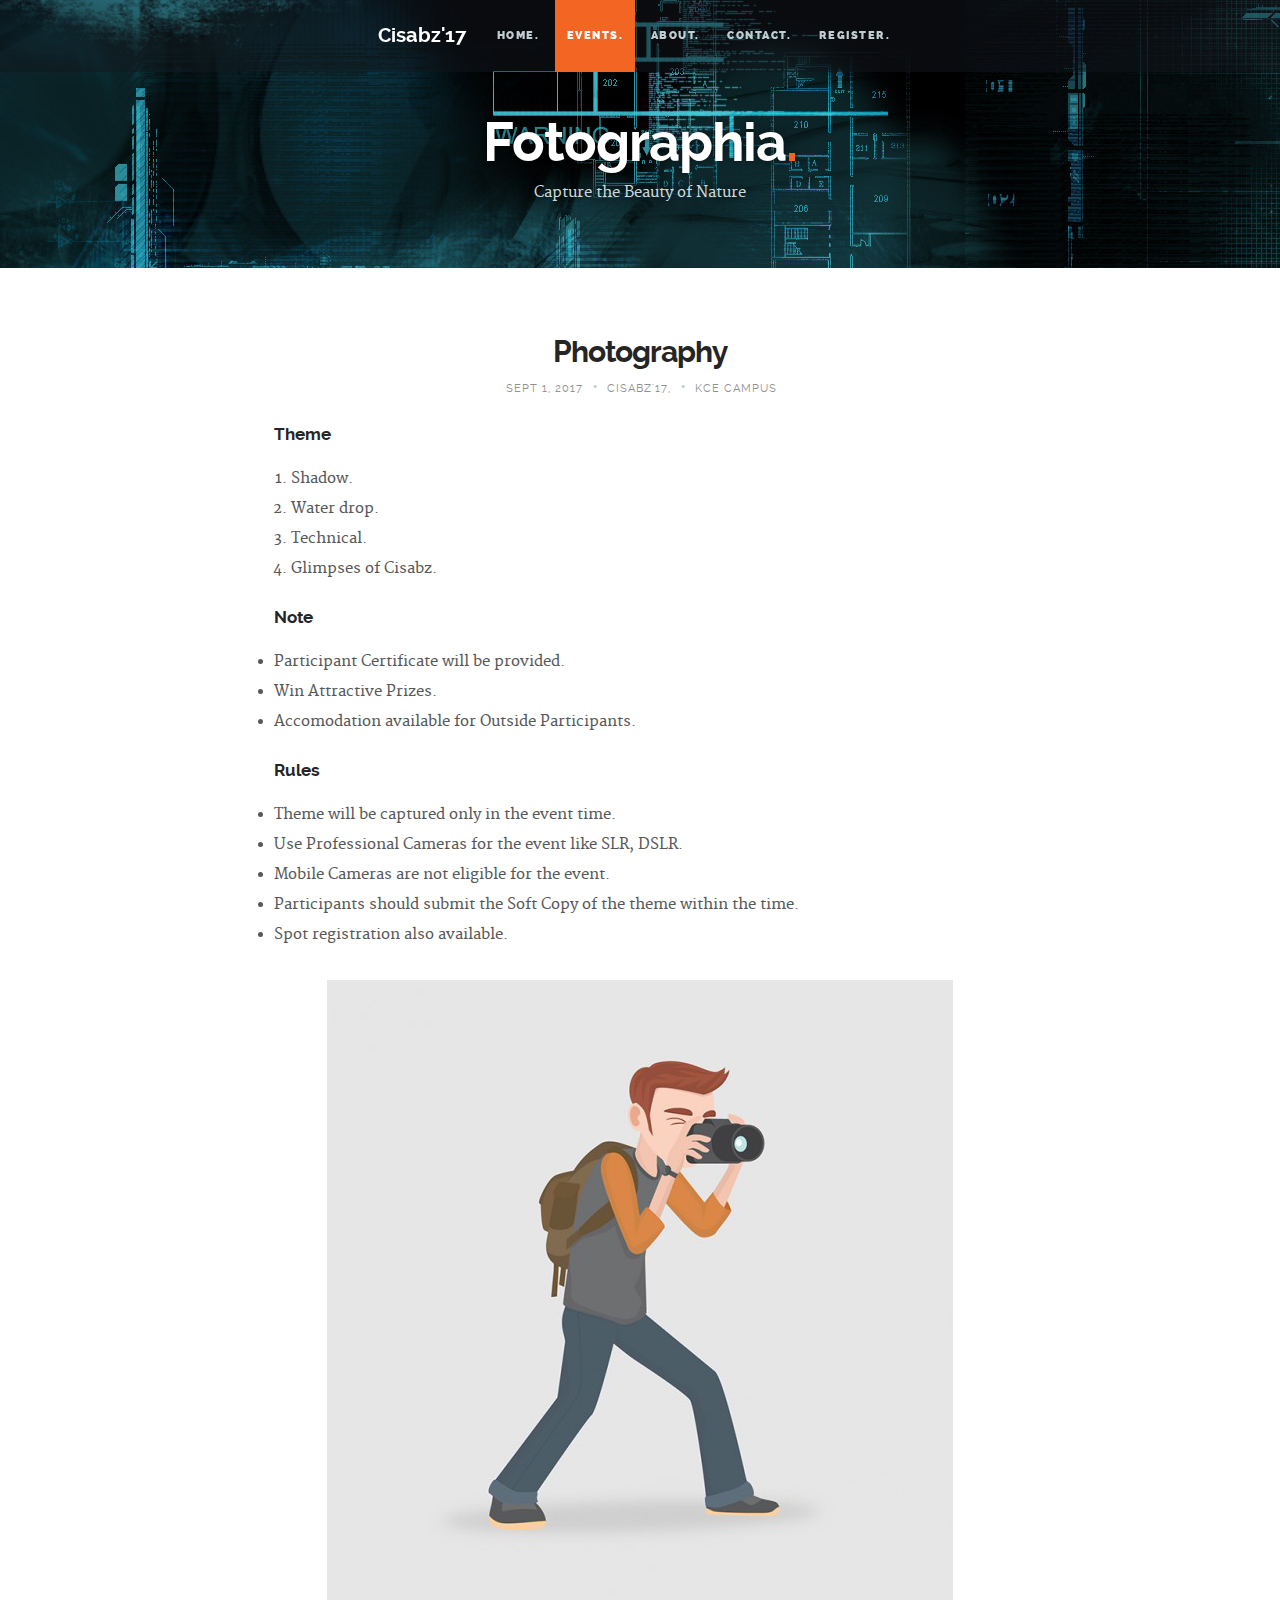
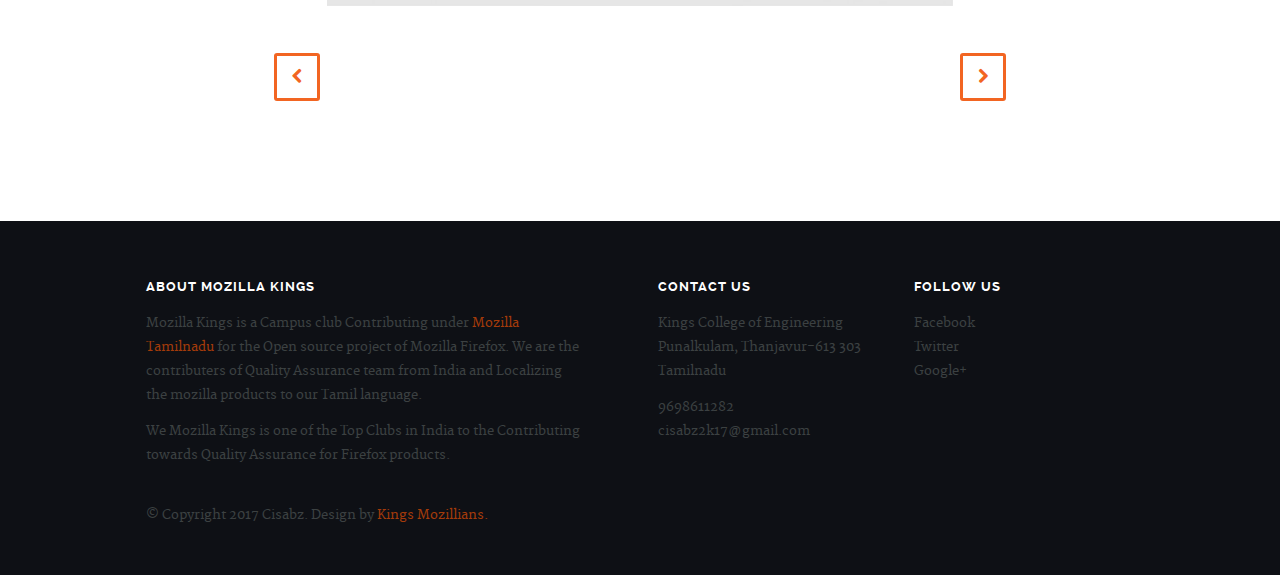
<file: photography.html>
<!DOCTYPE html>
<!--[if lt IE 8 ]><html class="no-js ie ie7" lang="en"> <![endif]-->
<!--[if IE 8 ]><html class="no-js ie ie8" lang="en"> <![endif]-->
<!--[if IE 9 ]><html class="no-js ie ie9" lang="en"> <![endif]-->
<!--[if (gte IE 9)|!(IE)]><!--><html class="no-js" lang="en"> <!--<![endif]-->
<head>

   <!--- Basic Page Needs
   ================================================== -->
   <meta charset="utf-8">
	<title>Photography</title>
	<meta name="description" content="">  
	<meta name="author" content="">

   <!-- Mobile Specific Metas
   ================================================== -->
	<meta name="viewport" content="width=device-width, initial-scale=1, maximum-scale=1">

	<!-- CSS
    ================================================== -->
   <link rel="stylesheet" href="css/base.css">
	<link rel="stylesheet" href="css/main.css">
   <link rel="stylesheet" href="css/media-queries.css">         

   <!-- Script
   =================================================== -->
	<script src="js/modernizr.js"></script>

   <!-- Favicons
	=================================================== -->
	<link rel="shortcut icon" href="2.png" >

</head>

<body>

   <div id="top"></div>
   <div id="preloader"> 
	   <div id="status">
         <img src="images/loader.gif" height="60" width="60" alt="">
         <div class="loader">Loading...</div>
      </div>
   </div>

   <!-- Header
   =================================================== -->
   <header id="main-header">

   	<div class="row header-inner">

	      <div class="logo">
	         <h3 style="color:white">Cisabz'17</h3>
	      </div>

	      <nav id="nav-wrap">         
	         
	         <a class="mobile-btn" href="#nav-wrap" title="Show navigation">
	         	<span class='menu-text'>Show Menu</span>
	         	<span class="menu-icon"></span>
	         </a>
         	<a class="mobile-btn" href="#" title="Hide navigation">
         		<span class='menu-text'>Hide Menu</span>
         		<span class="menu-icon"></span>
         	</a>         

	         <ul id="nav" class="nav">
	            <li><a href="index.html#hero">Home.</a></li>
		         <li class="current"><a href="index.html#portfolio">Events.</a></li>	            
	            <li><a href="index.html#about">About.</a></li>	                  
	            <li><a href="index.html#contact">Contact.</a></li>
               <li><a href="https://goo.gl/forms/IfGPKvtb7Lm8WWg92" target="https://goo.gl/forms/IfGPKvtb7Lm8WWg92" >Register.</a></li>
	         </ul> 

	      </nav> <!-- /nav-wrap -->	      

	   </div> <!-- /header-inner -->

   </header>


   <!-- Page Title
   ================================================== -->
   <section id="page-title">	
   	  
		<div class="row">

			<div class="twelve columns">

				<h1>Fotographia<span>.</span></h1>
				<p>Capture the Beauty of Nature</p>

			</div>			    

		</div> <!-- /row -->	   

   </section> <!-- /page-title -->


   <!-- Content
   ================================================== -->
   <section id="content">

   	<div class="row portfolio-content">

	   	<div class="entry tab-whole nine columns centered">

	         <header class="entry-header">

					<h1 class="entry-title">
							Photography
					</h1> 				 
						
					<div class="entry-meta">
						<ul>
							<li>Sept 1, 2017</li>
							<span class="meta-sep">•</span>								
							<li>
								<a rel="skills tag" title="" href="#">Cisabz'17</a>, 
								
							</li>
							<span class="meta-sep">•</span>
							<li><a rel="client" title="" href="#">KCE Campus</a></li>
						</ul>
					</div> 
						 
				</header>

				<div class="entry-content">
            
            <h4>Theme</h4>
            	<ol>
            		<li>Shadow.</li>
            		<li>Water drop.</li>
            		<li>Technical.</li>
            		<li>Glimpses of Cisabz.</li>
            </ol>

            <h4>Note</h4>
            		<li>Participant Certificate will be provided.</li>
            		<li>Win Attractive Prizes.</li>
            		<li>Accomodation available for Outside Participants.</li>
            

            <h4>Rules</h4>
            		<li>Theme will be captured only in the event time.</li>
            		<li>Use Professional Cameras for the event like SLR, DSLR.</li>
            		<li>Mobile Cameras are not eligible for the event.</li>
            		<li>Participants should submit the Soft Copy of the theme within the time.</li>
            		<li>Spot registration also available.</li>
					
				</div>

				<div class="entry-content-media">
					<div class="post-thumb">
               <center><img src="images/portfolio/photography.jpg"></center>
						
						
					</div> 
				</div> 					 

				<div class="pagenav group">
		  			  <span class="prev"><a href="onlinequiz.html" rel="prev">Previous</a></span>
		  			<span class="next"><a href="talentia.html" rel="next">Next</a></span>  				   
	  			</div>  										   
	         
	      </div> <!-- /entry -->	      

	   </div> <!-- /portfolio-content -->
	   

		

   </section> <!-- /content -->  


   <!-- Footer
   ================================================== -->
   <footer>

      <div class="row">       

         <div class="six columns tab-whole footer-about">
				
				<h3>About Mozilla Kings</h3>
               
           <p>Mozilla Kings is a Campus club Contributing under <a href="https://mozillatn.github.io"> Mozilla Tamilnadu</a> for the  Open source project of Mozilla Firefox. We are the contributers of  Quality Assurance team from India and Localizing the mozilla products to our Tamil language.  
            </p>

            <p> We Mozilla Kings is one of the Top Clubs in India to the Contributing towards Quality Assurance for Firefox products.</p>        

         </div> <!-- /footer-about -->

         <div class="six columns tab-whole right-cols">

            <div class="row">

               <div class="columns">
                  <h3 class="address">Contact Us</h3>
                  <p>
                  Kings College of Engineering<br>
                  Punalkulam, Thanjavur-613 303<br>
				  Tamilnadu<br>
                  
                  </p>

                  <ul>
                    <li><a href="tel:9698611282">9698611282</a></li>
                                        <li><a href="mailto:cisabz2k17@gmail.com">cisabz2k17@gmail.com</a></li>
                  </ul>                  
               </div> <!-- /columns -->             

               <div class="columns last">
                  <h3 class="contact">Follow Us</h3>

                  <ul>
                     <li><a href="https://www.facebook.com/cisabz17/">Facebook</a></li>
                     <li><a href="#">Twitter</a></li>
                     <li><a href="https://plus.google.com/u/0/113447091354715830689">Google+</a></li>

                  </ul>
                  
               </div>

            </div> <!-- /Row(nested) -->

         </div>

        <p class="copyright">&copy; Copyright 2017 Cisabz. Design by <a href="http://mozillatn.github.io/KingsCampusClub">Kings Mozillians.</a></p>

         <div id="go-top">
            <a class="smoothscroll" title="Back to Top" href="#top"><span>Top</span><i class="fa fa-long-arrow-up"></i></a>
         </div>

      </div> <!-- /row -->

   </footer> <!-- /footer -->


   <!-- Java Script
   ================================================== -->
   <script src="http://ajax.googleapis.com/ajax/libs/jquery/1.10.2/jquery.min.js"></script>
   <script>window.jQuery || document.write('<script src="js/jquery-1.10.2.min.js"><\/script>')</script>
   <script type="text/javascript" src="js/jquery-migrate-1.2.1.min.js"></script>   
   <script src="js/jquery.flexslider.js"></script>
   <script src="js/jquery.fittext.js"></script>
   <script src="js/backstretch.js"></script> 
   <script src="js/waypoints.js"></script>  
   <script src="js/main.js"></script>

</body>

</html>
</file>
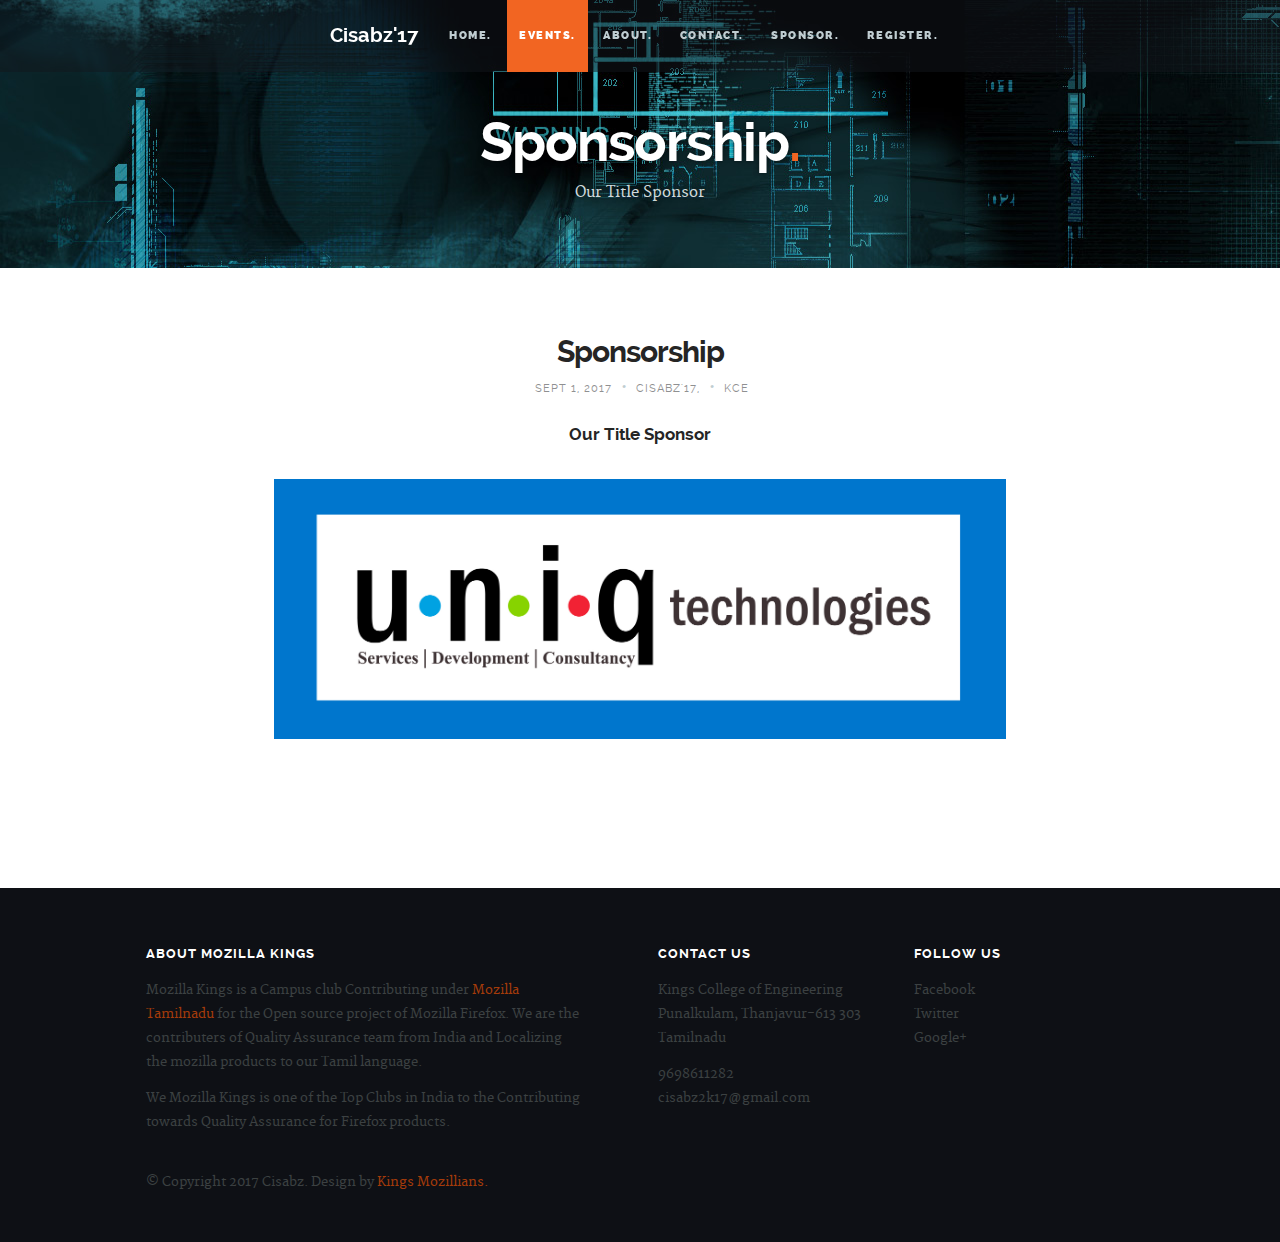
<file: Sponsor.html>
<!DOCTYPE html>
<!--[if lt IE 8 ]><html class="no-js ie ie7" lang="en"> <![endif]-->
<!--[if IE 8 ]><html class="no-js ie ie8" lang="en"> <![endif]-->
<!--[if IE 9 ]><html class="no-js ie ie9" lang="en"> <![endif]-->
<!--[if (gte IE 9)|!(IE)]><!--><html class="no-js" lang="en"> <!--<![endif]-->
<head>

   <!--- Basic Page Needs
   ================================================== -->
   <meta charset="utf-8">
	<title>Sponsor</title>
	<meta name="description" content="">  
	<meta name="author" content="">

   <!-- Mobile Specific Metas
   ================================================== -->
	<meta name="viewport" content="width=device-width, initial-scale=1, maximum-scale=1">

	<!-- CSS
    ================================================== -->
   <link rel="stylesheet" href="css/base.css">
	<link rel="stylesheet" href="css/main.css">
   <link rel="stylesheet" href="css/media-queries.css">         

   <!-- Script
   =================================================== -->
	<script src="js/modernizr.js"></script>

   <!-- Favicons
	=================================================== -->
	<link rel="shortcut icon" href="2.png" >

</head>

<body>

   <div id="top"></div>
   <div id="preloader"> 
	   <div id="status">
         <img src="images/loader.gif" height="60" width="60" alt="">
         <div class="loader">Loading...</div>
      </div>
   </div>

   <!-- Header
   =================================================== -->
   <header id="main-header">

   	<div class="row header-inner">

	      <div class="logo">
	         <h3 style="color:white">Cisabz'17</h3>
	      </div>

	      <nav id="nav-wrap">         
	         
	         <a class="mobile-btn" href="#nav-wrap" title="Show navigation">
	         	<span class='menu-text'>Show Menu</span>
	         	<span class="menu-icon"></span>
	         </a>
         	<a class="mobile-btn" href="#" title="Hide navigation">
         		<span class='menu-text'>Hide Menu</span>
         		<span class="menu-icon"></span>
         	</a>         

	         <ul id="nav" class="nav">
	            <li><a href="index.html#hero">Home.</a></li>
		         <li class="current"><a href="index.html#portfolio">Events.</a></li>	           
	            <li><a href="index.html#about">About.</a></li>	                  
	            <li><a href="index.html#contact">Contact.</a></li>
               <li><a href="Sponsor.html" >Sponsor.</a></li>
               <li><a href="https://goo.gl/forms/IfGPKvtb7Lm8WWg92" target="https://goo.gl/forms/IfGPKvtb7Lm8WWg92" >Register.</a></li>
	         </ul> 

	      </nav> <!-- /nav-wrap -->	      

	   </div> <!-- /header-inner -->

   </header>


   <!-- Page Title
   ================================================== -->
   <section id="page-title">	
   	  
		<div class="row">

			<div class="twelve columns">

				<h1>Sponsorship<span>.</span></h1>
				<p>Our Title Sponsor</p>

			</div>			    

		</div> <!-- /row -->	   

   </section> <!-- /page-title -->


   <!-- Content
   ================================================== -->
   <section id="content">

   	<div class="row portfolio-content">

	   	<div class="entry tab-whole nine columns centered">

	         <header class="entry-header">

					<h1 class="entry-title">
							Sponsorship
					</h1> 				 
						
					<div class="entry-meta">
						<ul>
							<li>Sept 1, 2017</li>
							<span class="meta-sep">•</span>								
							<li>
								<a rel="skills tag" title="" href="#">Cisabz'17</a>, 
								
							</li>
							<span class="meta-sep">•</span>
							<li><a rel="client" title="" href="#">KCE</a></li>
						</ul>
					</div> 
						 
				</header>

				<div class="entry-content">
            
            

            <center><h4>Our Title Sponsor</h4></center>
            		
					
				</div>

				<div class="entry-content-media">
					<div class="post-thumb">
               <center><a href="http://www.uniqtechnologies.co.in/" target="http://www.uniqtechnologies.co.in/" ><img src="images/portfolio/uniq.jpg" /></a></center>

						
						
					</div> 
				</div> 					 

			 										   
	         
	      </div> <!-- /entry -->	      

	   </div> <!-- /portfolio-content -->
	   

		

   </section> <!-- /content -->  


   <!-- Footer
   ================================================== -->
   <footer>

      <div class="row">       

         <div class="six columns tab-whole footer-about">
         <h3>About Mozilla Kings</h3>
				
				<p>Mozilla Kings is a Campus club Contributing under <a href="https://mozillatn.github.io"> Mozilla Tamilnadu</a> for the  Open source project of Mozilla Firefox. We are the contributers of  Quality Assurance team from India and Localizing the mozilla products to our Tamil language.  
            </p>

            <p> We Mozilla Kings is one of the Top Clubs in India to the Contributing towards Quality Assurance for Firefox products.</p>        

         </div> <!-- /footer-about -->

         <div class="six columns tab-whole right-cols">

            <div class="row">

               <div class="columns">
                  <h3 class="address">Contact Us</h3>
                  <p>
                  Kings College of Engineering<br>
                  Punalkulam, Thanjavur-613 303<br>
				  Tamilnadu<br>
                  
                  </p>

                  <ul>
                    <li><a href="tel:9698611282">9698611282</a></li>
                                        <li><a href="mailto:cisabz2k17@gmail.com">cisabz2k17@gmail.com</a></li>
                  </ul>                  
               </div> <!-- /columns -->             

               <div class="columns last">
                  <h3 class="contact">Follow Us</h3>

                  <ul>
                     <li><a href="https://www.facebook.com/cisabz17/">Facebook</a></li>
                     <li><a href="#">Twitter</a></li>
                     <li><a href="https://plus.google.com/u/0/113447091354715830689">Google+</a></li>

                  </ul>
                  
               </div>

            </div> <!-- /Row(nested) -->

         </div>

        <p class="copyright">&copy; Copyright 2017 Cisabz. Design by <a href="http://mozillatn.github.io/KingsCampusClub">Kings Mozillians.</a></p>

         <div id="go-top">
            <a class="smoothscroll" title="Back to Top" href="#top"><span>Top</span><i class="fa fa-long-arrow-up"></i></a>
         </div>

      </div> <!-- /row -->

   </footer> <!-- /footer -->


   <!-- Java Script
   ================================================== -->
   <script src="http://ajax.googleapis.com/ajax/libs/jquery/1.10.2/jquery.min.js"></script>
   <script>window.jQuery || document.write('<script src="js/jquery-1.10.2.min.js"><\/script>')</script>
   <script type="text/javascript" src="js/jquery-migrate-1.2.1.min.js"></script>   
   <script src="js/jquery.flexslider.js"></script>
   <script src="js/jquery.fittext.js"></script>
   <script src="js/backstretch.js"></script> 
   <script src="js/waypoints.js"></script>  
   <script src="js/main.js"></script>

</body>

</html>
</file>
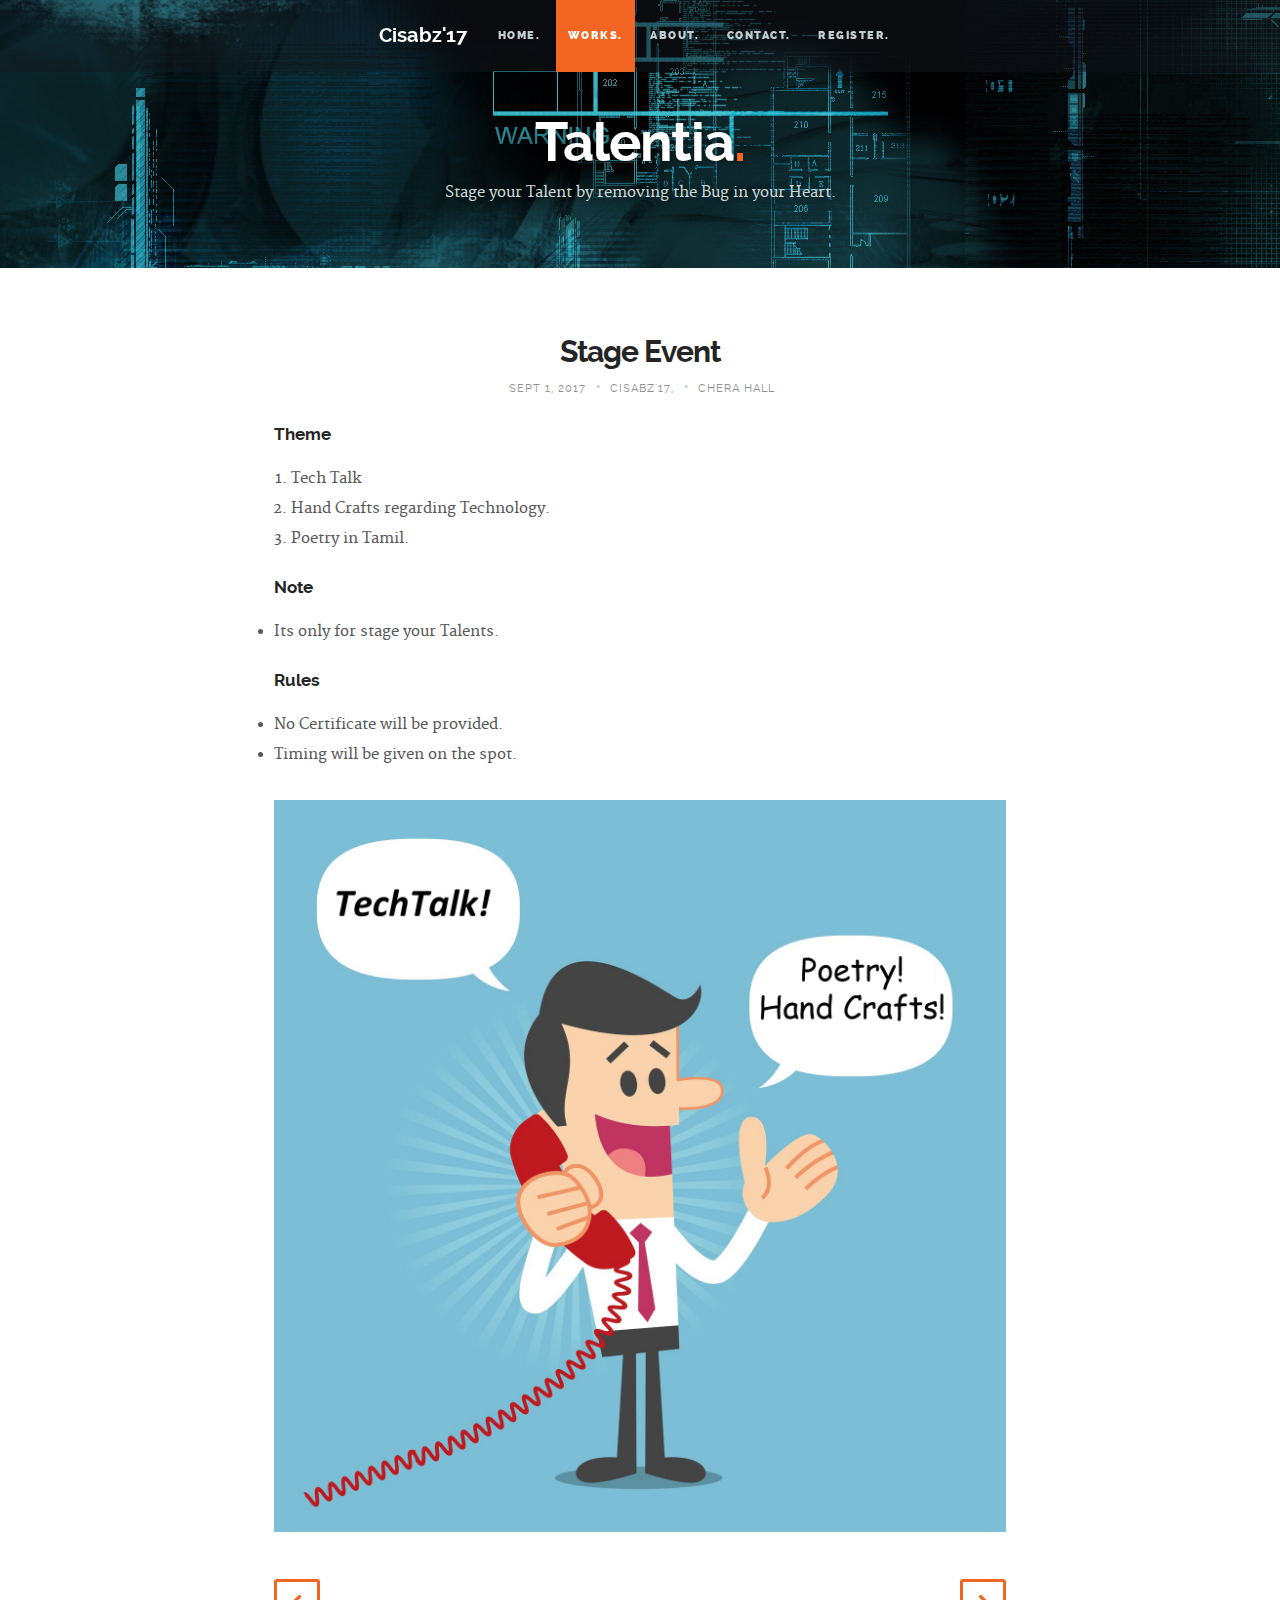
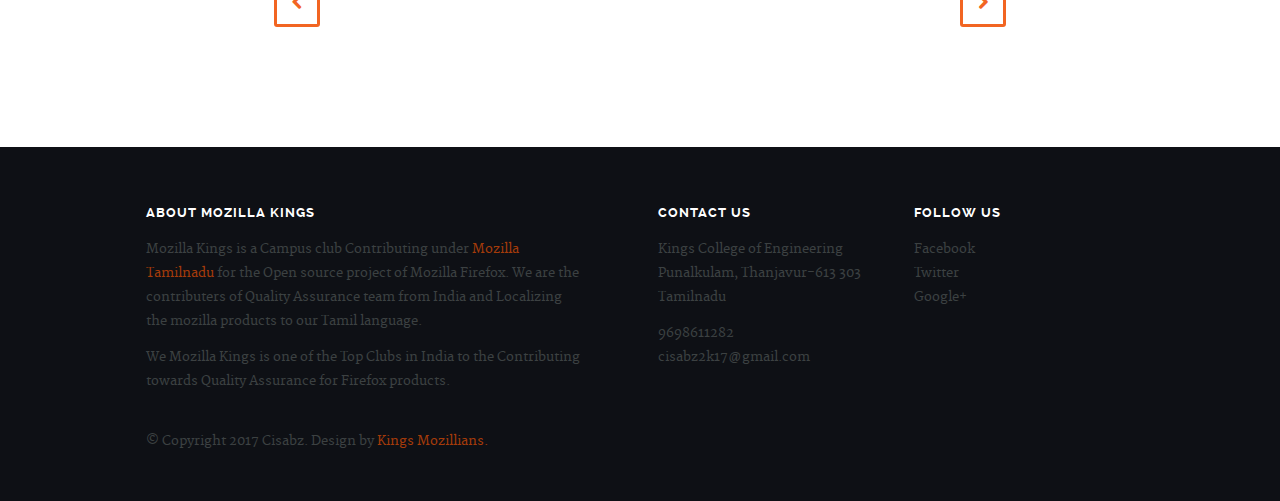
<file: talentia.html>
<!DOCTYPE html>
<!--[if lt IE 8 ]><html class="no-js ie ie7" lang="en"> <![endif]-->
<!--[if IE 8 ]><html class="no-js ie ie8" lang="en"> <![endif]-->
<!--[if IE 9 ]><html class="no-js ie ie9" lang="en"> <![endif]-->
<!--[if (gte IE 9)|!(IE)]><!--><html class="no-js" lang="en"> <!--<![endif]-->
<head>

   <!--- Basic Page Needs
   ================================================== -->
   <meta charset="utf-8">
	<title>Talentia</title>
	<meta name="description" content="">  
	<meta name="author" content="">

   <!-- Mobile Specific Metas
   ================================================== -->
	<meta name="viewport" content="width=device-width, initial-scale=1, maximum-scale=1">

	<!-- CSS
    ================================================== -->
   <link rel="stylesheet" href="css/base.css">
	<link rel="stylesheet" href="css/main.css">
   <link rel="stylesheet" href="css/media-queries.css">         

   <!-- Script
   =================================================== -->
	<script src="js/modernizr.js"></script>

   <!-- Favicons
	=================================================== -->
	<link rel="shortcut icon" href="2.png" >

</head>

<body>

   <div id="top"></div>
   <div id="preloader"> 
	   <div id="status">
         <img src="images/loader.gif" height="60" width="60" alt="">
         <div class="loader">Loading...</div>
      </div>
   </div>

   <!-- Header
   =================================================== -->
   <header id="main-header">

   	<div class="row header-inner">

	      <div class="logo">
	         <h3 style="color:white">Cisabz'17</h3>
	      </div>

	      <nav id="nav-wrap">         
	         
	         <a class="mobile-btn" href="#nav-wrap" title="Show navigation">
	         	<span class='menu-text'>Show Menu</span>
	         	<span class="menu-icon"></span>
	         </a>
         	<a class="mobile-btn" href="#" title="Hide navigation">
         		<span class='menu-text'>Hide Menu</span>
         		<span class="menu-icon"></span>
         	</a>         

	         <ul id="nav" class="nav">
	            <li><a href="index.html#hero">Home.</a></li>
		         <li class="current"><a href="index.html#portfolio">Works.</a></li>
	            
	            <li><a href="index.html#about">About.</a></li>
	                 
	            <li><a href="index.html#contact">Contact.</a></li>
               <li><a href="https://goo.gl/forms/IfGPKvtb7Lm8WWg92" target="https://goo.gl/forms/IfGPKvtb7Lm8WWg92" >Register.</a></li> 
	         </ul> 

	      </nav> <!-- /nav-wrap -->	      

	   </div> <!-- /header-inner -->

   </header>


   <!-- Page Title
   ================================================== -->
   <section id="page-title">	
   	  
		<div class="row">

			<div class="twelve columns">

				<h1>Talentia<span>.</span></h1>
				<p>Stage your Talent by removing the Bug in your Heart.</p>

			</div>			    

		</div> <!-- /row -->	   

   </section> <!-- /page-title -->


   <!-- Content
   ================================================== -->
   <section id="content">

   	<div class="row portfolio-content">

	   	<div class="entry tab-whole nine columns centered">

	         <header class="entry-header">

					<h1 class="entry-title">
							Stage Event
					</h1> 				 
						
					<div class="entry-meta">
						<ul>
							<li>Sept 1, 2017</li>
							<span class="meta-sep">•</span>								
							<li>
								<a rel="skills tag" title="" href="#">Cisabz'17</a>, 
								
							</li>
							<span class="meta-sep">•</span>
							<li><a rel="client" title="" href="#">Chera Hall</a></li>
						</ul>
					</div> 
						 
				</header>

				<div class="entry-content">
            
            <h4>Theme</h4>
            	<ol>
            		<li>Tech Talk</li>
            		<li>Hand Crafts regarding Technology.</li>
            		<li>Poetry in Tamil.</li>
            		
            </ol>

            <h4>Note</h4>
            		<li>Its only for stage your Talents.</li>
            		
            

            <h4>Rules</h4>
            		<li>No Certificate will be provided.</li>
            		<li>Timing will be given on the spot.</li>
            		
            		
					
				</div>

				<div class="entry-content-media">
					<div class="post-thumb">
						<img src="images/portfolio/TechTalk.jpg">
						
					</div> 
				</div> 					 

				<div class="pagenav group">
		  			  <span class="prev"><a href="photography.html" rel="prev">Previous</a></span>
		  			<span class="next"><a href="fungames.html" rel="next">Next</a></span>  				   
	  			</div>  										   
	         
	      </div> <!-- /entry -->	      

	   </div> <!-- /portfolio-content -->
	   

		

   </section> <!-- /content -->  


   <!-- Footer
   ================================================== -->
   <footer>

      <div class="row">       

         <div class="six columns tab-whole footer-about">
				
				<h3>About Mozilla Kings</h3>
               
           <p>Mozilla Kings is a Campus club Contributing under <a href="https://mozillatn.github.io"> Mozilla Tamilnadu</a> for the  Open source project of Mozilla Firefox. We are the contributers of  Quality Assurance team from India and Localizing the mozilla products to our Tamil language.  
            </p>

            <p> We Mozilla Kings is one of the Top Clubs in India to the Contributing towards Quality Assurance for Firefox products.</p>        

         </div> <!-- /footer-about -->

         <div class="six columns tab-whole right-cols">

            <div class="row">

               <div class="columns">
                  <h3 class="address">Contact Us</h3>
                  <p>
                  Kings College of Engineering<br>
                  Punalkulam, Thanjavur-613 303<br>
				  Tamilnadu<br>
                  
                  </p>

                  <ul>
                    <li><a href="tel:9698611282">9698611282</a></li>
                                        <li><a href="mailto:cisabz2k17@gmail.com">cisabz2k17@gmail.com</a></li>
                  </ul>                  
               </div> <!-- /columns -->             

               <div class="columns last">
                  <h3 class="contact">Follow Us</h3>

                  <ul>
                     <li><a href="#">Facebook</a></li>
                     <li><a href="#">Twitter</a></li>
                     <li><a href="https://plus.google.com/u/0/113447091354715830689">Google+</a></li>

                  </ul>
                  
               </div>

            </div> <!-- /Row(nested) -->

         </div>

        <p class="copyright">&copy; Copyright 2017 Cisabz. Design by <a href="http://mozillatn.github.io/KingsCampusClub">Kings Mozillians.</a></p>

         <div id="go-top">
            <a class="smoothscroll" title="Back to Top" href="#top"><span>Top</span><i class="fa fa-long-arrow-up"></i></a>
         </div>

      </div> <!-- /row -->

   </footer> <!-- /footer -->


   <!-- Java Script
   ================================================== -->
   <script src="http://ajax.googleapis.com/ajax/libs/jquery/1.10.2/jquery.min.js"></script>
   <script>window.jQuery || document.write('<script src="js/jquery-1.10.2.min.js"><\/script>')</script>
   <script type="text/javascript" src="js/jquery-migrate-1.2.1.min.js"></script>   
   <script src="js/jquery.flexslider.js"></script>
   <script src="js/jquery.fittext.js"></script>
   <script src="js/backstretch.js"></script> 
   <script src="js/waypoints.js"></script>  
   <script src="js/main.js"></script>

</body>

</html>
</file>
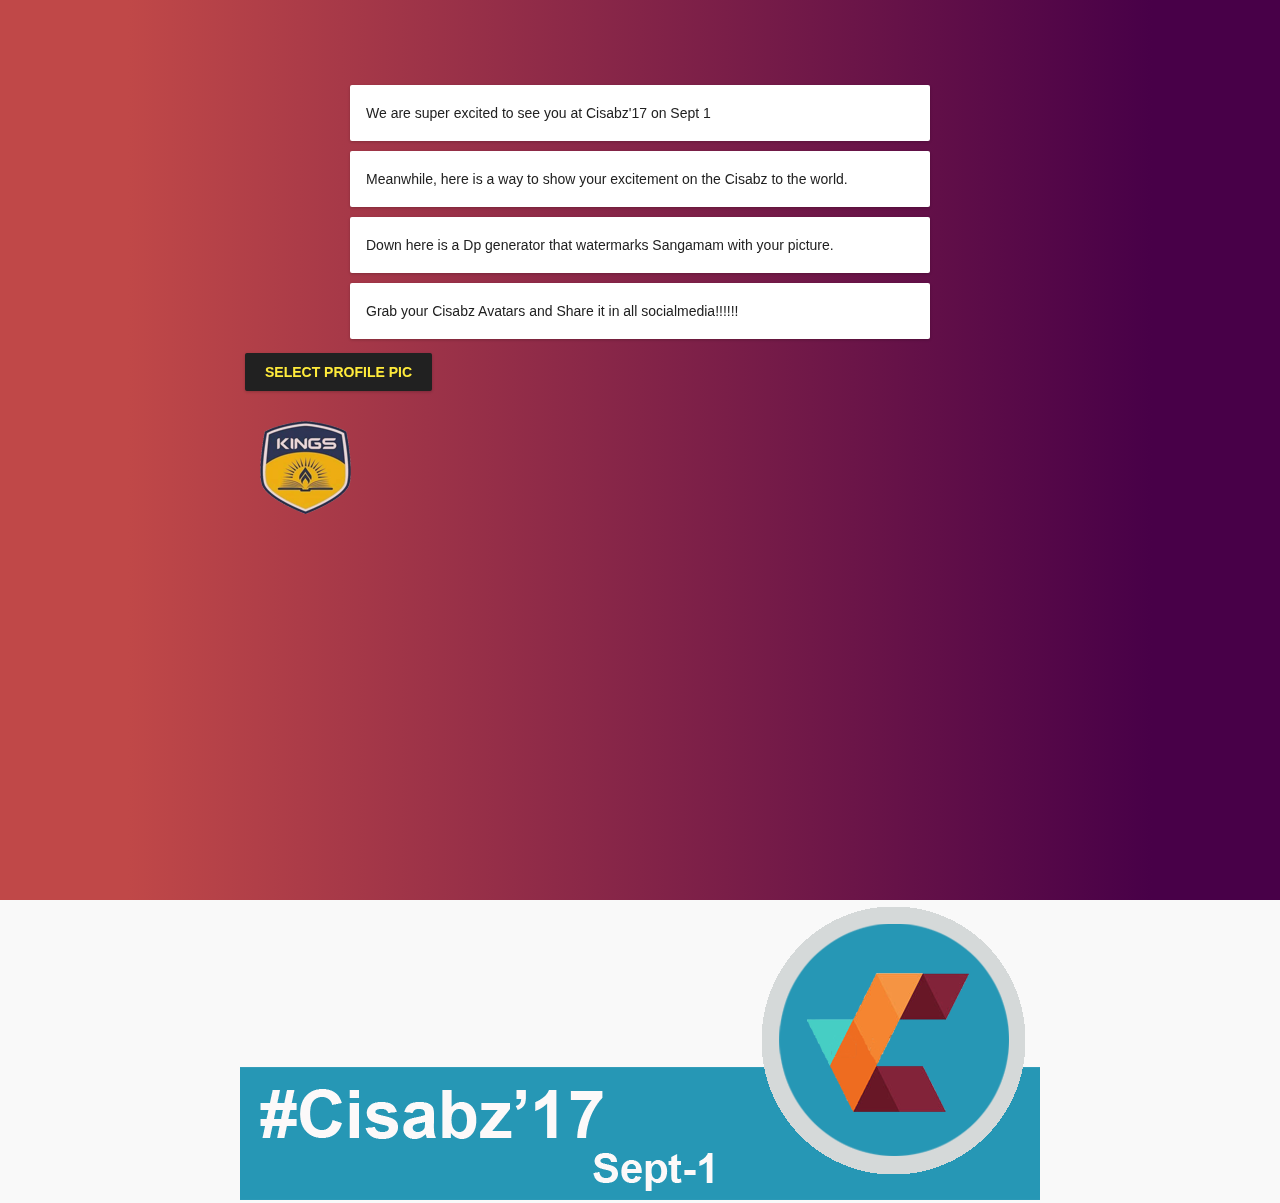
<file: cisabzdp/cisabzdp.html>
<!DOCTYPE html>
<html lang="en">
  <head>
    <meta charset="utf-8">
    <title>Cisabz'17</title>
    <meta name="viewport" content="width=device-width, initial-scale=1.0">
    <meta name="author" content="Barani">
    <meta name="description" content="#Sangamam17 Avatar generator">
    <link rel="stylesheet" href="style.css">
    <link rel="stylesheet" href="material-css.css">
    <script type="javascript/text" src="material-css.js"></script>
  </head>

  <body mc-layout="no-nav">
    <link href='http://fonts.googleapis.com/css?family=Ubuntu' rel='stylesheet' type='text/css'>
    <div class='cont'>
      <div class='stars'></div>
      </div>
    <div class="container">
      <br>
      <br>
      <br>
      <br>
      <br>
      <div class="mc-layout" mc-layout="1">
        <div class="mc-layout" mc-layout-size="normal">
          <div class="mc-card" >
            <div class="mc-content" >
              <p class="mc-text" >We are super excited to see you at Cisabz'17 on Sept 1</p>
            </div>
          </div>
        </div>
      </div>

      <div class="mc-layout" mc-layout="1">
        <div class="mc-layout" mc-layout-size="normal">
          <div class="mc-card" >
            <div class="mc-content" >
              <p class="mc-text" >Meanwhile, here is a way to show your excitement on the Cisabz to the world.</p>
            </div>
          </div>
        </div>

      <div class="mc-layout" mc-layout="1">
        <div class="mc-layout" mc-layout-size="normal">
          <div class="mc-card" >
            <div class="mc-content" >
              <p class="mc-text">Down here is a Dp generator that watermarks Sangamam with your picture.</p>
            </div>
          </div>
        </div>

        <div class="mc-layout" mc-layout="1">
          <div class="mc-layout" mc-layout-size="normal">
            <div class="mc-card" >
              <div class="mc-content" >
                <p class="mc-text">Grab your Cisabz Avatars and Share it in all socialmedia!!!!!!</p>
              </div>
            </div>
          </div>
      </div>
        <input type="file" id="fileElem" class="hidden">
        <a class="mc-button mc-button-text mc-button-raised mc-clickable mc-text-center mc-bg-black mc-color-yellow" id="select-photo">Select profile Pic</a><br>
        <canvas id="canvas" class="magic pure-img" width="800" height="800"></canvas><br>
        <a href="#" class="mc-button mc-button-text mc-button-raised mc-clickable mc-text-center mc-bg-black mc-color-yellow" id="download-btn" download="profile-pic.png">Download</a>      </div>
        <div class="push"></div>
    </div>
    <br>
    <script src="script.js"></script>
  </body>
</html>
</file>
<file: css/base.css>
/* =================================================================== */
/* 
/*  Puremedia v1.0 Base Stylesheet
/*  url:styleshout.com
/*  10-09-2014
/*
/*  ------------------------------------------------------------------ 
  
    TOC: 
    a. Reset
    b. Basic Setup Styles
    c. Typography  
    d. Media
    e. Grid
    f. MISC
  
/* =================================================================== */

/* 
/* a. Reset - normalize.css v3.0.1 | MIT License | git.io/normalize
/* =================================================================== */
html {
	font-family: sans-serif;
	-ms-text-size-adjust: 100%;
	-webkit-text-size-adjust: 100%;
}
body {
	margin: 0;
}
article, aside, details, figcaption, figure, footer, header, hgroup, main, nav, section, summary {
	display: block;
}
audio, canvas, progress, video {
	display: inline-block;
	vertical-align: baseline;
}
audio:not([controls]) {
	display: none;
	height: 0;
}
[hidden], template {
	display: none;
}
a {
	background: transparent;
}
a:active, a:hover {
	outline: 0;
}
abbr[title] {
	border-bottom: 1px dotted;
}
b, strong {
	font-weight: bold;
}
dfn {
	font-style: italic;
}
h1 {
	font-size: 2em;
	margin: 0.67em 0;
}
mark {
	background: #ff0;
	color: #000;
}
small {
	font-size: 80%;
}
sub, sup {
	font-size: 75%;
	line-height: 0;
	position: relative;
	vertical-align: baseline;
}
sup {
	top: -0.5em;
}
sub {
	bottom: -0.25em;
}
img {
	border: 0;
}
svg:not(:root) {
	overflow: hidden;
}
figure {
	margin: 1em 40px;
}
hr {
	-moz-box-sizing: content-box;
	box-sizing: content-box;
	height: 0;
}
pre {
	overflow: auto;
}
code, kbd, pre, samp {
	font-family: monospace, monospace;
	font-size: 1em;
}
button, input, optgroup, select, textarea {
	color: inherit;
	font: inherit;
	margin: 0;
}
button {
	overflow: visible;
}
button, select {
	text-transform: none;
}
button, html input[type="button"], input[type="reset"], input[type="submit"] {
	-webkit-appearance: button;
	cursor: pointer;
}
button[disabled], html input[disabled] {
	cursor: default;
}
button::-moz-focus-inner, input::-moz-focus-inner {
	border: 0;
	padding: 0;
}
input {
	line-height: normal;
}
input[type="checkbox"], input[type="radio"] {
	box-sizing: border-box;
	padding: 0;
}
input[type="number"]::-webkit-inner-spin-button, input[type="number"]::-webkit-outer-spin-button {
	height: auto;
}
input[type="search"] {
	-webkit-appearance: textfield;
	-moz-box-sizing: content-box;
	-webkit-box-sizing: content-box;
	box-sizing: content-box;
}
input[type="search"]::-webkit-search-cancel-button, input[type="search"]::-webkit-search-decoration {
	-webkit-appearance: none;
}
fieldset {
	border: 1px solid #c0c0c0;
	margin: 0 2px;
	padding: 0.35em 0.625em 0.75em;
}
legend {
	border: 0;
	padding: 0;
}
textarea {
	overflow: auto;
}
optgroup {
	font-weight: bold;
}
table {
	border-collapse: collapse;
	border-spacing: 0;
}
td, th {
	padding: 0;
}

/* 
/* b. Basic Setup Styles - Top Elements
/* =================================================================== */
*, *:before, *:after {
	-webkit-box-sizing: border-box;
	-moz-box-sizing: border-box;
	box-sizing: border-box;
}
html {
	-webkit-font-smoothing: antialiased;
	-moz-osx-font-smoothing: grayscale;
	font-size: 62.5%;
}
body {
	font-weight: normal;
	line-height: 1;
	text-rendering: optimizeLegibility;
}

/* 
/* c. Typography
====================================================================== */
div, dl, dt, dd, ul, ol, li, h1, h2, h3, h4, h5, h6, pre, form, p, blockquote, th, td {
	margin: 0;
	padding: 0;
}
h1, h2, h3, h4, h5, h6 {
	text-rendering: optimizeLegibility;
	line-height: 1.2;
}
hr {
	border: solid #ddd;
	border-width: 1px 0 0;
	clear: both;
	margin: 11px 0 24px;
	height: 0;
}
em, i {
	font-style: italic;
	line-height: inherit;
}
strong, b {
	font-weight: bold;
	line-height: inherit;
}
small {
	font-size: 60%;
	line-height: inherit;
}
ul {
	list-style: none;
}
ol {
	list-style: decimal;
}
ol, ul.square, ul.circle, ul.disc {
	margin-left: 17px;
}
ul.square {
	list-style: square;
}
ul.circle {
	list-style: circle;
}
ul.disc {
	list-style: disc;
}
ul li {
	padding-left: 4px;
}
ul ul, ul ol, ol ol, ol ul {
	margin: 3px 0 3px 17px;
}

/* links
---------------------------------------------------------------------- */
a {
	text-decoration: none;
	line-height: inherit;
}
a img {
	border: none;
}
a:focus {
	outline: none;
}
p a, p a:visited {
	line-height: inherit;
}

/* 
/* d. Media
/* =================================================================== */
img, video, embed, object {
	max-width: 100%;
	height: auto;
}
object, embed {
	height: 100%;
}
img {
	-ms-interpolation-mode: bicubic;
}

/* 
/* e. Grid
===================================================================== */
.row {
	width: 94%;
	max-width: 1024px;
	margin: 0 auto;
}
.ie8 .row {
	width: 1024px;
}
.narrow .row {
	max-width: 980px;
}
.row .row {
	width: auto;
	max-width: none;
	margin-left: -18px;
	margin-right: -18px;
}
.row:before, .row:after {
	content: "";
	display: table;
}
.row:after {
	clear: both;
}
.column, .columns, .bgrid {
	position: relative;
	padding: 0 18px;
	min-height: 1px;
	float: left;
}
.column.centered, .columns.centered {
	float: none;
	margin: 0 auto;
}
.row.collapsed > .column, .row.collapsed > .columns, .column.collapsed, .columns.collapsed {
	padding: 0;
}
[class*="column"] + [class*="column"]:last-child {
	float: right;
}
[class*="column"] + [class*="column"].end {
	float: right;
}
.one, .row .one {
	width: 8.33333%;
}
.two, .row .two {
	width: 16.66667%;
}
.three, .row .three {
	width: 25%;
}
.four, .row .four {
	width: 33.33333%;
}
.five, .row .five {
	width: 41.66667%;
}
.six, .row .six {
	width: 50%;
}
.seven, .row .seven {
	width: 58.33333%;
}
.eight, .row .eight {
	width: 66.66667%;
}
.nine, .row .nine {
	width: 75%;
}
.ten .row .ten {
	width: 83.33333%;
}
.eleven, .row .eleven {
	width: 91.66667%;
}
.twelve, .row .twelve {
	width: 100%;
}

/* tablets
--------------------------------------------------------------- */
@media screen and (max-width:768px) {
	.row {
		width: auto;
		padding-left: 30px;
		padding-right: 30px;
	}
	.row .row {
		padding-left: 0;
		padding-right: 0;
		margin-left: -15px;
		margin-right: -15px;
	}
	.column, .columns {
		padding: 0 15px;
	}
	.tab-fourth, .row .tab-fourth {
		width: 25%;
	}
	.tab-third, .row .tab-third {
		width: 33.33333%;
	}
	.tab-half, .row .tab-half {
		width: 50%;
	}
	.tab-2thirds, .row .tab-2thirds {
		width: 66.66667%;
	}
	.tab-3fourths, .row .tab-3fourths {
		width: 75%;
	}
	.tab-whole, .row .tab-whole {
		width: 100%;
	}
}

/* mobile
--------------------------------------------------------------- */
@media screen and (max-width:600px) {
	.row {
		padding-left: 25px;
		padding-right: 25px;
	}
	.row .row {
		margin-left: -10px;
		margin-right: -10px;
	}
	.column, .columns {
		padding: 0 10px;
	}
	.mob-fourth, .row .mob-fourth {
		width: 25%;
	}
	.mob-half, .row .mob-half {
		width: 50%;
	}
	.mob-3fourths, .row .mob-3fourths {
		width: 75%;
	}
	.mob-whole, .row .mob-whole {
		width: 100%;
	}
}

/* small mobile devices
--------------------------------------------------------------- */
@media screen and (max-width:400px) {
	.row {
		padding-left: 30px;
		padding-right: 30px;
	}
	.row .row {
		padding-left: 0;
		padding-right: 0;
		margin-left: 0;
		margin-right: 0;
	}
	.column, .columns {
		width: auto !important;
		float: none !important;
		margin-left: 0;
		margin-right: 0;
		clear: both;
		padding: 0;
	}
	[class*="column"] + [class*="column"]:last-child {
		float: none;
	}
}

/* larger screens
--------------------------------------------------------------- */
@media screen and (min-width:1200px) {
	.wide .wrap {
		max-width: 1180px;
	}
}


/* block grids
--------------------------------------------------------------- */
.bgrid-sixth .bgrid {
	width: 16.66667%;
}
.bgrid-fourth .bgrid {
	width: 25%;
}
.bgrid-third .bgrid {
	width: 33.33333%;
}
.bgrid-half .bgrid {
	width: 50%;
}
.bgrid {
	padding: 0;
}

/* Clearing for block grid columns. Allows columns with
different heights to align properly. */
.first {
	clear: both;
}

/* first column in large(default) screen - for IE8 */
.bgrid-sixth .bgrid:nth-child(6n+1), .bgrid-fourth .bgrid:nth-child(4n+1), .bgrid-third .bgrid:nth-child(3n+1), .bgrid-half .bgrid:nth-child(2n+1) {
	clear: both;
}

/* smaller screens */
@media screen and (max-width:900px) {
	/* block grids for small screens */
	.s-bgrid-sixth .bgrid {
		width: 16.66667%;
	}
	.s-bgrid-fourth .bgrid {
		width: 25%;
	}
	.s-bgrid-third .bgrid {
		width: 33.33333%;
	}
	.s-bgrid-half .bgrid {
		width: 50%;
	}
	.s-bgrid-whole .bgrid {
		width: 100%;
		clear: both;
	}
	.first, [class*="bgrid-"] .bgrid:nth-child(n) {
		clear: none;
	}
	.s-bgrid-sixth .bgrid:nth-child(6n+1), .s-bgrid-fourth .bgrid:nth-child(4n+1), .s-bgrid-third .bgrid:nth-child(3n+1), .s-bgrid-half .bgrid:nth-child(2n+1) {
		clear: both;
	}
}

/* tablets */
@media screen and (max-width:768px) {
	.tab-bgrid-sixth .bgrid {
		width: 16.66667%;
	}
	.tab-bgrid-fourth .bgrid {
		width: 25%;
	}
	.tab-bgrid-third .bgrid {
		width: 33.33333%;
	}
	.tab-bgrid-half .bgrid {
		width: 50%;
	}
	.tab-bgrid-whole .bgrid {
		width: 100%;
		clear: both;
	}
	.first, [class*="tab-bgrid-"] .bgrid:nth-child(n) {
		clear: none;
	}
	.tab-bgrid-sixth .bgrid:nth-child(6n+1), .tab-bgrid-fourth .bgrid:nth-child(4n+1), .tab-bgrid-third .bgrid:nth-child(3n+1), .tab-bgrid-half .bgrid:nth-child(2n+1) {
		clear: both;
	}
}

/* mobile devices */
@media screen and (max-width:600px) {
	.mob-bgrid-sixth .bgrid {
		width: 16.66667%;
	}
	.mob-bgrid-fourth .bgrid {
		width: 25%;
	}
	.mob-bgrid-third .bgrid {
		width: 33.33333%;
	}
	.mob-bgrid-half .bgrid {
		width: 50%;
	}
	.mob-bgrid-whole .bgrid {
		width: 100%;
		clear: both;
	}
	.first, [class*="mob-bgrid-"] .bgrid:nth-child(n) {
		clear: none;
	}
	.mob-bgrid-sixth .bgrid:nth-child(6n+1), .mob-bgrid-fourth .bgrid:nth-child(4n+1), .mob-bgrid-third .bgrid:nth-child(3n+1), .mob-bgrid-half .bgrid:nth-child(2n+1) {
		clear: both;
	}
}

/* stack on small mobile devices */
@media screen and (max-width:400px) {
	.stack .bgrid {
		width: auto !important;
		float: none !important;
		margin-left: 0;
		margin-right: 0;
		clear: both;
	}
}

/* 
/* f. MISC
===================================================================== */

/* Clearing - (http://nicolasgallagher.com/micro-clearfix-hack/
--------------------------------------------------------------------- */
.group:before, .group:after {
	content: "";
	display: table;
}
.group:after {
	clear: both;
}

/* Misc Helper Styles
--------------------------------------------------------------------- */
.hidden {
	display: none;
}
.remove-bottom {
	margin-bottom: 0;
}
.half-bottom {
	margin-bottom: 15px !important;
}
.add-bottom {
	margin-bottom: 30px !important;
}
.no-border {
	border: none;
}
.text-center {
	text-align: center;
}
.text-left {
	text-align: left;
}
.text-right {
	text-align: right;
}
.pull-left {
	float: left;
}
.pull-right {
	float: right;
}
.align-center {
	margin-left: auto;
	margin-right: auto;
	text-align: center;
}
</file>
<file: css/main.css>
/* =================================================================== */
/* 
/*  Puremedia v1.0 Main Stylesheet
/*  url:styleshout.com
/*  10-10-2014
/*
/*  ------------------------------------------------------------------ 

    TOC: 
    a. Webfonts and Iconfonts
    b. Document Setup
    c. Forms  
    d. Preloader
    e. Buttons
    f. Other Components
    g. Header Styles
    h. Content Styles
    i. Footer Styles
    j. Common and shared styles
    k. Hero Section
    l. Portfolio Section
    m. Services Section
    n. About Section
    o. Journal Section
    p. Contact Section
    q. Blog Entry
    r. Portfolio Entry

/* =================================================================== */

/* 
/* a. Webfonts and Iconfonts
/* =================================================================== */
@import url("fonts.css");
@import url("font-awesome/css/font-awesome.min.css");
@import url("simple-line-icons/simple-line-icons.css");

/* 
/* b. Document Setup
/* =================================================================== */

/* Body
---------------------------------------------------------------------- */
body {
	background: #0e1015;
	font: 15px/30px "merriweather-regular", serif;
	font-weight: normal;
	color: #575859;
}

/* Links
---------------------------------------------------------------------- */
a, a:visited {
	color: #f26522;
	-moz-transition: all 0.3s ease-in-out;
	-o-transition: all 0.3s ease-in-out;
	-webkit-transition: all 0.3s ease-in-out;
	-ms-transition: all 0.3s ease-in-out;
	transition: all 0.3s ease-in-out;
}
a:hover, a:focus {
	color: black;
}

/* Typography
--------------------------------------------------------------------- */
h1, h2, h3, h4, h5, h6 {
	font-family: "raleway-bold", sans-serif;
	color: #252525;
	font-style: normal;
	text-rendering: optimizeLegibility;
	margin: 18px 0 15px;
}
h1 a, h2 a, h3 a, h4 a, h5 a, h6 a {
	font-weight: inherit;
}
h1 {
	font-size: 30px;
	line-height: 36px;
	margin-top: 0;
	letter-spacing: -1px;
}
h2 {
	font-size: 24px;
	line-height: 30px;
}
h3 {
	font-size: 20px;
	line-height: 30px;
}
h4 {
	font-size: 17px;
	line-height: 30px;
}
h5 {
	font-size: 14px;
	line-height: 30px;
	margin-top: 15px;
	text-transform: uppercase;
	letter-spacing: 1px;
}
h6 {
	font-size: 13px;
	line-height: 30px;
	margin-top: 15px;
	text-transform: uppercase;
	letter-spacing: 1px;
}
p {
	margin: 15px 0 15px 0;
}
p img {
	margin: 0;
}
p.lead {
	font: 17px/33px "merriweather-light", serif;
	color: #707273;
}
em {
	font: 15px/30px "merriweather-italic", serif;
	font-style: normal;
}
strong, b {
	font: 15px/30px "merriweather-bold", serif;
	font-weight: normal;
}
small {
	font-size: 11px;
	line-height: inherit;
}
blockquote {
	margin: 18px 0px;
	padding-left: 40px;
	position: relative;
}
blockquote:before {
	content: "\201C";
	opacity: 0.45;
	font-size: 80px;
	line-height: 0px;
	margin: 0;
	font-family: arial, sans-serif;
	position: absolute;
	top: 30px;
	left: 0;
}
blockquote p {
	font-family: georgia, serif;
	font-style: italic;
	padding: 0;
	font-size: 18px;
	line-height: 30px;
}
blockquote cite {
	display: block;
	font-size: 12px;
	font-style: normal;
	line-height: 18px;
}
blockquote cite:before {
	content: "\2014 \0020";
}
blockquote cite a, blockquote cite a:visited {
	color: #707273;
	border: none;
}
abbr {
	font-family: "merriweather-bold", serif;
	font-variant: small-caps;
	text-transform: lowercase;
	letter-spacing: .5px;
	color: #7d7e80;
}
pre, code {
	font-family: Consolas, "Andale Mono", Courier, "Courier New", monospace;
}
pre {
	white-space: pre;
	white-space: pre-wrap;
	word-wrap: break-word;
}
code {
	padding: 3px;
	background: #ecf0f1;
	color: #707273;
	border-radius: 3px;
}
del {
	text-decoration: line-through;
}
abbr[title], dfn[title] {
	border-bottom: 1px dotted;
	cursor: help;
}
mark {
	background: #FFF49B;
	color: #000;
}
hr {
	border: solid white;
	border-width: 1px 0 0;
	clear: both;
	margin: 23px 0 12px;
	height: 0;
}

/* Lists
--------------------------------------------------------------------- */
ul, ol {
	margin-top: 15px;
	margin-bottom: 15px;
}
ul {
	list-style: disc;
	margin-left: 17px;
}
dl {
	margin: 0 0 15px 0;
}
dt {
	margin: 0;
	color: #f26522;
}
dd {
	margin: 0 0 0 20px;
}

/* Floated Image
--------------------------------------------------------------------- */
img.pull-right {
	margin: 12px 0px 0px 18px;
}
img.pull-left {
	margin: 12px 18px 0px 0px;
}

/* 
/* c. Forms
/* =================================================================== */
form {
	margin-bottom: 24px;
}
fieldset {
	margin: 0 0 24px 0;
	padding: 0;
	border: none;
}
input, button {
	-webkit-font-smoothing: antialiased;
}
input[type="text"], 
input[type="password"], 
input[type="email"], 
textarea, 
select {
	display: block;
	padding: 12px 15px;
	margin: 0 0 12px 0;
	border: 0;
	outline: none;
	vertical-align: middle;
	color: #a3a4a6;
	font-family: "raleway-regular", sans-serif;
	font-size: 14px;
	line-height: 24px;
	border-radius: 3px;
	max-width: 100%;
	background: transparent;
	border: 3px solid #a9aaab;
}
textarea {
	min-height: 162px;
}
input[type="text"]:focus, 
input[type="password"]:focus, 
input[type="email"]:focus, 
textarea:focus {
	background: white;
}
label, legend {
	font: 15px/30px "raleway-bold", sans-serif;
	margin: 12px 0;
	color: #252525;
	display: block;
}
label span, legend span {
	color: #575859;
	font: 15px/30px "merriweather-bold", serif;
}
input[type="checkbox"], input[type="radio"] {
	font-size: 15px;
	color: #575859;
}
input[type="checkbox"] {
	display: inline;
}

/* 
/* d. Preloader
/* =================================================================== */
#preloader {
	position: fixed;
	top: 0;
	left: 0;
	right: 0;
	bottom: 0;
	background: #12151b;
	z-index: 99999;
	height: 100%;
}
.no-js #preloader {
	display: none;
}

#status {
	position: absolute;
	left: 50%;
	top: 50%;
	width: 60px;
	height: 60px;
	margin: -30px 0 0 -30px;
	padding: 0;
}
#status img {
	display: none;
}

.loader {
	margin: 0 auto;
	font-size: 10px;
	position: relative;
	text-indent: -9999em;
	border-top: 1.1em solid rgba(255, 255, 255, 0.2);
	border-right: 1.1em solid rgba(255, 255, 255, 0.2);
	border-bottom: 1.1em solid rgba(255, 255, 255, 0.2);
	border-left: 1.1em solid #f26522;
	-webkit-animation: load 1.1s infinite linear;
	animation: load 1.1s infinite linear;
}
.loader, .loader:after {
	border-radius: 50%;
	width: 60px;
	height: 60px;
}
@-webkit-keyframes load {
	0% {
		-webkit-transform: rotate(0deg);
		transform: rotate(0deg);
	}
	100% {
		-webkit-transform: rotate(360deg);
		transform: rotate(360deg);
	}
}
@keyframes load {
	0% {
		-webkit-transform: rotate(0deg);
		transform: rotate(0deg);
	}
	100% {
		-webkit-transform: rotate(360deg);
		transform: rotate(360deg);
	}
}

/* for ie8 */
.ie8 #status img {
	display: block;
}
.ie8 .loader {
	display: none;
}


/* 
/* e. Buttons
/* =================================================================== */
.button, 
.button:visited, 
button, 
input[type="submit"], 
input[type="reset"], 
input[type="button"] {
	display: inline-block;
	font: 15px/30px "raleway-bold", sans-serif;
	padding: 9px 16px;
	margin: 0 3px 6px 0;
	background: #818fab;
	color: white;
	text-decoration: none;
	cursor: pointer;
	height: auto;
	text-align: center;
	border: none;
	border-radius: 3px;
	-webkit-appearance: none;
	-webkit-font-smoothing: inherit;	
	-moz-transition: all 0.3s ease-in-out;
	-o-transition: all 0.3s ease-in-out;
	-webkit-transition: all 0.3s ease-in-out;
	-ms-transition: all 0.3s ease-in-out;
	transition: all 0.3s ease-in-out;
}
.button:hover, 
button:hover, 
input[type="submit"]:hover, 
input[type="reset"]:hover, 
input[type="button"]:hover {
	background: #647495;
	color: white;
}
.button.primary, button.primary {
	background: #f26522;
}
.button.primary:hover, button.primary:hover {
	background: #e3520d;
}
button.medium, .button.medium {
	font: 15px/30px "raleway-bold", sans-serif;
	padding: 12px 18px !important;
}
button.large, .button.large {
	font: 15px/30px "raleway-bold", sans-serif;
	padding: 15px 20px !important;
}
button.round, .button.round {
	padding-left: 20px !important;
	padding-right: 20px !important;
	border-radius: 1000px;
	background-clip: padding-box;
}
button.stroke, .button.stroke {
	background: transparent !important;
	border: 3px solid transparent;
}
button.full-width, .button.full-width {
	width: 100%;
	margin-right: 0;
}

.button.pink {
	background: #ffadcb;
}
.button.pink:hover {
	background: #ff94bb;
}
.button.blue {
	background: #72bbf0;
}
.button.blue:hover {
	background: #5bb0ee;
}
.button.black {
	background: #2e3236;
}
.button.black:hover {
	background: #222528;
}
.button.yellow {
	background: #ffd900;
}
.button.yellow:hover {
	background: #f0cc00;
}
.button.red {
	background: #ff6163;
}
.button.red:hover {
	background: #ff474a;
}
.button.green {
	background: #9bc724;
}
.button.green:hover {
	background: #8ab120;
}
.button.grey {
	background: #8d8e91;
}
.button.grey:hover {
	background: #808184;
}
.button.purple {
	background: #b482c9;
}
.button.purple:hover {
	background: #a970c1;
}
.button.orange {
	background: #f5731c;
}
.button.orange:hover {
	background-color: #ed650a;
}
.button.stroke.pink {
	border-color: #ffadcb;
	color: #ffadcb;
}
.button.stroke.pink:hover {
	background: #ffadcb !important;
	color: #fff;
}
.button.stroke.blue {
	border-color: #72bbf0;
	color: #72bbf0;
}
.button.stroke.blue:hover {
	background: #72bbf0 !important;
	color: #fff;
}
.button.stroke.black {
	border-color: #2e3236;
	color: #2e3236;
}
.button.stroke.black:hover {
	background: #2e3236 !important;
	color: #fff;
}
.button.stroke.yellow {
	border-color: #ffd900;
	color: #ffd900;
}
.button.stroke.yellow:hover {
	background: #ffd900 !important;
	color: #fff;
}
.button.stroke.red {
	border-color: #ff6163;
	color: #ff6163;
}
.button.stroke.red:hover {
	background: #ff6163 !important;
	color: #fff;
}
.button.stroke.green {
	border-color: #9bc724;
	color: #9bc724;
}
.button.stroke.green:hover {
	background: #9bc724 !important;
	color: #fff;
}
.button.stroke.grey {
	border-color: #8d8e91;
	color: #8d8e91;
}
.button.stroke.grey:hover {
	background: #8d8e91 !important;
	color: #fff;
}
.button.stroke.purple {
	border-color: #b482c9;
	color: #b482c9;
}
.button.stroke.purple:hover {
	background: #b482c9 !important;
	color: #fff;
}
.button.stroke.orange {
	border-color: #f5731c;
	color: #f5731c;
}
.button.stroke.orange:hover {
	background: #f5731c !important;
	color: #fff;
}
button::-moz-focus-inner, input::-moz-focus-inner {
	border: 0;
	padding: 0;
}


/* 
/* f. Other Components
/* ================================================================== */

/* Alert Boxes
/* ------------------------------------------------------------------ */
.alert-box {
	padding: 21px 40px 21px 30px;
	position: relative;
	margin-bottom: 24px;
	border-radius: 3px;
	background-clip: padding-box;
	font-family: "raleway-semibold", sans-serif;
}
.error {
	background-color: #ffd1d2;
	color: #e65153;
}
.success {
	background-color: #c8e675;
	color: #758c36;
}
.info {
	background-color: #d7ecfb;
	color: #4a95cc;
}
.notice {
	background-color: #fff099;
	color: #c16527;
}
.close {
	position: absolute;
	right: 18px;
	top: 18px;
	cursor: pointer;
}

/* Drop Cap
/* ------------------------------------------------------------------ */
.drop-cap:first-letter {
	float: left;
	margin: 0;
	padding: 14px 6px 0 0;
	font-size: 84px;
	font-family: "raleway-bold", sans-serif;
	line-height: 60px;
	text-indent: 0;
	background: transparent;
	color: inherit;
}

/* Line Definition Style Markup
/* ------------------------------------------------------------------ */
.lining dt, .lining dd {
	display: inline;
	margin: 0;
}
.lining dt + dt:before, .lining dd + dt:before {
	content: "\A";
	white-space: pre;
}
.lining dd + dd:before {
	content: ", ";
}
.lining dd + dd:before {
	content: ", ";
}
.lining dd:before {
	content: ":";
	margin-left: -0.2em;
}

/* Dictionary Definition Style Markup
/* ------------------------------------------------------------------ */
.dictionary-style dt {
	display: inline;
	counter-reset: definitions;
}
.dictionary-style dt + dt:before {
	content: ", ";
	margin-left: -0.2em;
}
.dictionary-style dd {
	display: block;
	counter-increment: definitions;
}
.dictionary-style dd:before {
	content: counter(definitions, decimal) ". ";
}

/* 
/*  Pull Quotes Markup
/*

<aside class="pull-quote">
<blockquote>
<p></p>
</blockquote>
</aside>

/*
/* --------------------------------------------------------------------- */
.pull-quote {
	position: relative;
	padding: 18px 30px 18px 0px;
}
.pull-quote:before, .pull-quote:after {
	height: 1em;
	opacity: 0.45;
	position: absolute;
	font-size: 80px;
	font-family: Arial, Sans-Serif;
}
.pull-quote:before {
	content: "\201C";
	top: 33px;
	left: 0;
}
.pull-quote:after {
	content: '\201D';
	bottom: -33px;
	right: 0;
}
.pull-quote blockquote {
	margin: 0;
}
.pull-quote blockquote:before {
	content: none;
}

/* 
/*  Stats Tab Markup

<ul class="stats-tabs">
<li><a href="#">[value]<em>[name]</em></a></li>
</ul>


/*
/* --------------------------------------------------------------------- */
.stats-tabs {
	padding: 0;
	margin: 24px 0;
}
.stats-tabs li {
	display: inline-block;
	margin: 0 10px 18px 0;
	padding: 0 10px 0 0;
	border-right: 1px solid #ccc;
}
.stats-tabs li:last-child {
	margin: 0;
	padding: 0;
	border: none;
}
.stats-tabs li a {
	display: inline-block;
	font-size: 24px;
	font-family: "raleway-bold", sans-serif;
	border: none;
	color: #252525;
}
.stats-tabs li a:hover {
	color: #f26522;
}
.stats-tabs li a em {
	display: block;
	margin: 6px 0 0 0;
	font-size: 14px;
	font-family: "raleway-regular", sans-serif;
	color: #7d7e80;
}

/* Pagination
/* ------------------------------------------------------------------ */
.pagination {
	margin: 30px auto;
	text-align: center;
}
.pagination ul li {
	display: inline-block;
	margin: 0;
	padding: 0;
}
.pagination .page-numbers {
	font: 15px/24px "raleway-bold", sans-serif;
	display: inline-block;
	padding: 6px 12px;
	height: 36px;
	margin-right: 3px;
	margin-bottom: 6px;
	color: #707273;
	background-color: #dde4e6;
	-moz-transition: all 0.3s ease-in-out;
	-o-transition: all 0.3s ease-in-out;
	-webkit-transition: all 0.3s ease-in-out;
	-ms-transition: all 0.3s ease-in-out;
	transition: all 0.3s ease-in-out;
	border-radius: 3px;
	background-clip: padding-box;
}
.pagination .page-numbers:hover {
	background: #94aab0;
	color: white;
}
.pagination .current, .pagination .current:hover {
	background-color: #f26522;
	color: white;
}
.pagination .inactive, .pagination .inactive:hover {
	background-color: #ecf0f1;
	color: #a3a4a6;
}

/* 
/* g. Header Styles
/* =================================================================== */
header {
	height: 72px;
	width: 100%;
	position: fixed;
	left: 0;
	top: 0;
	z-index: 990;
	text-align: center;
	background: #12151B;
	background: rgba(18, 21, 27, 0.5);
	-moz-transition: background 0.5s ease-in-out;
	-o-transition: background 0.5s ease-in-out;
	-webkit-transition: background 0.5s ease-in-out;
	-ms-transition: background 0.5s ease-in-out;
	transition: background 0.5s ease-in-out;
}
header .logo {
	display: inline-block;
	vertical-align: middle;
	margin: 0;
	padding: 0;
	margin-right: 15px;

	/* add position relative since z-index only applies to
	elements that have been given an explicit position */
	position: relative;
	z-index: 992;
}
header .logo a {
	display: block;
	margin: 0 20px 0 0;
	padding: 0;
	border: none;
	outline: none;
	font: 0/0 a;
	text-shadow: none;
	color: white;
	width: 126px;
	height: 12px;
	background-repeat: no-repeat;
	background-position: 0 0;
	background-image: url("../images/final.png");
}
@media (-webkit-min-device-pixel-ratio:2), (min-resolution:192dpi) {
	header .logo a {
		background-image: url("../images/logo-@2x.png");
		-webkit-background-size: 126px 12px;
		-moz-background-size: 126px 12px;
		background-size: 126px 12px;
	}
}
.opaque {
	background: #12151b;
}

/* primary navigation
--------------------------------------------------------------------- */
#nav-wrap, #nav-wrap ul, #nav-wrap li, #nav-wrap a {
	margin: 0;
	padding: 0;
	border: none;
	outline: none;
}

/* nav-wrap */
#nav-wrap {
	font: 11px "raleway-heavy", sans-serif;
	text-transform: uppercase;
	letter-spacing: 1.5px;
	display: inline-block;
}

/* hide toggle button */
#nav-wrap > a {
	display: none;
}
ul#nav {
	min-height: 72px;
	width: auto; 

	/* left align the menu */
	text-align: left;
}
ul#nav li {
	position: relative;
	list-style: none;
	height: 72px;
	display: inline-block;
}
ul#nav li a {
	display: inline-block;
	padding: 17px 12px;
	line-height: 38px;
	text-decoration: none;
	color: #c0cdd1;
	-moz-transition: all 0.2s ease-in-out;
	-o-transition: all 0.2s ease-in-out;
	-webkit-transition: all 0.2s ease-in-out;
	-ms-transition: all 0.2s ease-in-out;
	transition: all 0.2s ease-in-out;
}
ul#nav li a:hover {
	color: white;
}
ul#nav li a:active {
	background-color: transparent !important;
}
ul#nav li.current a {
	background: #f26522;
	color: white;
}


/* 
/* h. Content Styles
/* =================================================================== */

#content {
	background: white;
	padding-top: 66px;
	padding-bottom: 102px;
}
#content #main {
	padding-top: 6px;
}
#content #sidebar {
	padding-top: 12px;
	padding-left: 30px;
}


/* sibebar styles
-------------------------------------------------------------------- */
#sidebar h5 {
	font: 14px/24px "raleway-heavy", sans-serif;
	text-transform: uppercase;
	letter-spacing: 1px;
	margin-top: 0;
}
#sidebar .widget {
	margin-bottom: 15px;
}

/* search */
#sidebar .widget_search {
	padding-top: 0;
	margin-bottom: 24px;
}
#sidebar .widget_search h5 {
	display: none;
}
#sidebar .widget_search form {
	position: relative;
	margin: 0;
}
#sidebar .widget_search .text-search {
	padding-right: 40px;
	width: 100%;
	min-width: 150px;
	border-radius: 3px;
	background: white;
}
#sidebar .widget_search .submit-search {
	display: none;
}

/* link list */
#sidebar .widget_categories ul {
	margin-top: 15px;
	margin-bottom: 18px;
}
#sidebar .link-list {
	padding: 0;
	margin: 15px 10px 24px 0;
	list-style: none;
}
#sidebar .link-list li {
	font: 14px/24px "merriweather-regular", sans-serif;
	padding: 8px 0 8px 3px;
	margin: 0;
}
#sidebar .link-list li a {
	color: #7d7e80;
}
#sidebar .link-list li a:hover {
	color: #f26522;
}

/* tag cloud */
#sidebar .tagcloud {
	margin: 18px 0 24px -12px;
	padding: 0;
	font-size: 17px;
}
#sidebar .tagcloud a {
	font: 12px/24px "raleway-heavy", sans-serif !important;
	display: inline-block;
	float: left;
	margin: 0 0 12px 12px;
	padding: 6px 15px;
	position: relative;
	text-transform: uppercase;
	letter-spacing: 1px;
	border-radius: 3px;
	background: #ecf0f1;
	text-decoration: none;
	letter-spacing: .5px;
	color: #707273;
	-moz-transition: all 0.2s ease-in-out;
	-o-transition: all 0.2s ease-in-out;
	-webkit-transition: all 0.2s ease-in-out;
	-ms-transition: all 0.2s ease-in-out;
	transition: all 0.2s ease-in-out;
}
#sidebar .tagcloud a:hover {
	color: white;
	background: #f26522;
}

/* photostream */
#sidebar .photostream {
	list-style: none;
	margin: 15px 0 24px -15px;
	padding: 0;
	overflow: hidden;
}
#sidebar .photostream li {
	display: inline-block;
	margin: 0 0 12px 12px;
	padding: 0;
}
#sidebar .photostream li a {
	display: block;
	height: 66px;
	width: 66px;
	background: #fff;
	padding: 9px;
	border: 1px solid #e3e9eb;
	border-radius: 3px;
}
#sidebar .photostream li a img {
	vertical-align: bottom;
}


/* 
/* i. Footer Styles
/* =================================================================== */
footer {
	padding-top: 36px;
	padding-bottom: 42px;
	font-size: 13px;
	line-height: 24px;
	position: relative;
	color: #3C4142;	
}
footer a, footer a:visited {
	color: #a43b0a;
}
footer a:hover, footer a:focus {
	color: white;
}
footer h3 {
	font: 13px/24px "raleway-bold", sans-serif;
	margin-bottom: 0;
	color: white;
	text-transform: uppercase;
	letter-spacing: 1px;
}
footer p {
	margin: 12px 0;
}

footer .footer-about {
	padding-right: 60px;
}
footer .right-cols .columns {
	width: 50%;
	word-wrap: break-word;
}
footer ul {
	margin: 12px 0;
	padding: 0;
	list-style: none;
}
footer ul li {
	margin: 0;
	padding-left: 0;
	line-height: 24px;
}
footer ul li a, footer ul li a:visited {
	color: #3C4142;
}
footer .copyright {
	margin: 0;
	padding: 24px 18px 6px 18px;
	clear: both;
}

/* back to top */
footer #go-top {
	position: fixed;
	bottom: 0;
	right: 30px;
	z-index: 900;
	display: none;
}
footer #go-top a {
	display: block;
	padding: 12px 30px;
	background: #d44d0d;
	color: white;
	text-align: center;
	font: 12px/24px "raleway-heavy", sans-serif;
	text-transform: uppercase;
	letter-spacing: 2px;
	-moz-transition: all 0.2s ease-in-out;
	-o-transition: all 0.2s ease-in-out;
	-webkit-transition: all 0.2s ease-in-out;
	-ms-transition: all 0.2s ease-in-out;
	transition: all 0.2s ease-in-out;
}
footer #go-top a span {
	margin-right: 10px;
}
footer #go-top a:hover {
	background: #faec09;
	color: #252525;
}


/* 
/* j. Common and shared styles
/* =================================================================== */

hr {
	border: solid #f26522;
	border-width: 3px 0 0;
	width: 90px;
	margin: 11px auto 15px;
	height: 0;
	clear: both;
	text-align: center;
}

/* section head
---------------------------------------------------------------------- */
.section-head {
	text-align: center;
}
.section-head h1 {
	font: 15px/24px "raleway-heavy", sans-serif;
	text-transform: uppercase;
	letter-spacing: 2.5px;
	color: #252525;
	margin-bottom: 18px;
}
.section-head h1 span {
	color: #f26522;
}
.section-head p {
	font: 18px/36px "merriweather-light", sans-serif;
	width: 95%;
	color: #707273;
	margin-left: auto;
	margin-right: auto;
}

/* page title
---------------------------------------------------------------------- */
#page-title {
	background: #12151b url(../images/hero-bg.jpg) no-repeat center center fixed;
	-webkit-background-size: cover !important;
	-moz-background-size: cover !important;
	background-size: cover !important;
	padding-top: 108px;
	padding-bottom: 60px;
	text-align: center;
}
#page-title .row {
	max-width: 724px;
}
#page-title h1 {
	font: 54px/1.3 "raleway-bold", sans-serif;
	color: white;
	letter-spacing: -1px;
	margin-bottom: 0;
	text-shadow: 0 0px 5px rgba(0, 0, 0, 0.5);	
}
#page-title h1 span {
	color: #f26522;
}
#page-title p {
	color: #cfd9db;
	margin: 0;
	text-shadow: 0 0px 5px rgba(0, 0, 0, 0.5);
}

/* entry
---------------------------------------------------------------------- */
.entry {
	padding-bottom: 12px;
	margin-bottom: 24px;
}
.entry header {
	height: auto;
	position: static;
	background: transparent;
	text-align: left;
}
.entry header h1 {	
	font: 30px/36px "raleway-bold", sans-serif;
	margin-bottom: 6px;
}
.entry header h1 a {
	color: #252525;
}
.entry .entry-meta ul {
	margin: 0 0 6px 3px;
	color: #8f9091;
	line-height: 24px;
}
.entry .entry-meta ul li {
	display: inline;
	margin: 0;
	padding: 0;
	font-size: 11px;
	letter-spacing: 1px;
	font-family: "raleway-regular", sans-serif;
	text-transform: uppercase;
}
.entry .entry-meta ul li a {
	color: #8f9091;
}
.entry .entry-meta ul .meta-sep {
	margin: 0 5px;
	color: #c0cdd1;
}
.entry .entry-content-media {
	margin: 24px 0 18px;
}

/* pagenav
---------------------------------------------------------------------- */
.pagenav {
	margin: 18px 0 6px;
	padding: 12px 0 0 0;
	font: 15px/30px "raleway-regular", sans-serif;
}
.pagenav a {
	font: 0/0 a;
	text-shadow: none;
	color: transparent;
}
.pagenav a[rel="next"]:after, 
.pagenav a[rel="prev"]:before {
	float: left;
	text-align: center;
	display: inline-block;
	background: transparent;
	color: #f26522;
	border-radius: 3px;
	border: 3px solid #f26522;
	font-family: 'FontAwesome';
	font-size: 16px;
	padding: 21px 15px;
	-moz-transition: all 0.3s ease-in-out;
	-o-transition: all 0.3s ease-in-out;
	-webkit-transition: all 0.3s ease-in-out;
	-ms-transition: all 0.3s ease-in-out;
	transition: all 0.3s ease-in-out;
}
.pagenav a[rel="next"]:after {
	content: "\f054";
}
.pagenav a[rel="prev"]:before {
	content: "\f053";
	margin-right: 6px;
}
.pagenav a[rel="next"]:hover:after, .pagenav a[rel="prev"]:hover:before {
	color: white;
	background: #f26522;
}
.entries .pagenav {
	margin-top: -18px;
}

/* 
/* k. Hero Section
/* =================================================================== */
#hero {
	background: #12151b url(../images/hero-bg.jpg) no-repeat center center fixed;
	-webkit-background-size: cover !important;
	-moz-background-size: cover !important;
	background-size: cover !important;
	padding-top: 66px;
	padding-bottom: 90px;
	width: 100%;
	text-align: center;
	position: relative;
}
.ie8 #hero { background: #12151b; }

/* Flex slider settings
/* ------------------------------------------------------------------ */
.flexslider a:active, .flexslider a:focus {
	outline: none;
}
.slides, .flex-control-nav, .flex-direction-nav {
	margin: 0;
	padding: 0;
	list-style: none;
}
.slides li {
	margin: 0;
	padding: 0;
}

/* Necessary Styles */
.flexslider {
	position: relative;
	zoom: 1;
	margin: 0;
	padding: 0;
}
.flexslider .slides {
	zoom: 1;
}
.flexslider .slides > li {
	position: relative;
}

/* Hide the slides before the JS is loaded. Avoids image jumping */
.flexslider .slides > li {
	display: none;
	-webkit-backface-visibility: hidden;
}

/* Suggested container for slide animation setups. Can replace this with your own */
.flex-container {
	zoom: 1;
	position: relative;
}

/* Clearfix for .slides */
.slides:before, .slides:after {
	content: " ";
	display: table;
}
.slides:after {
	clear: both;
}

/* No JavaScript Fallback */
/* If you are not using another script, such as Modernizr, make sure you
* include js that eliminates this class on page load */
.no-js .slides > li:first-child {
	display: block;
}

/* Slider Styles */
.slides {
	zoom: 1;
}
.slides > li {
	overflow: hidden;
}

/* hero slider
/* ------------------------------------------------------------------ */
#hero-slider {
	margin: 108px auto 30px;
}
#hero-slider .flex-caption {
	margin: 0 15%;
}
#hero-slider .flex-caption h1 {
	font: 54px/1.3 "raleway-semibold", sans-serif;
	color: white;
	letter-spacing: -1px;
	margin-bottom: 36px;
	text-shadow: 0 0px 5px rgba(0, 0, 0, 0.5);
}
#hero-slider .flex-caption h1 span, 
#hero-slider .flex-caption h1 a {
	color: white;
	display: inline-block;
	border-bottom: 1px solid #a43b0a;
}
#hero-slider .flex-caption h1 span:hover, 
#hero-slider .flex-caption h1 a:hover {
	border-color: #9a9103;
}
#hero-slider .flex-caption .button.stroke {
	margin: 0;
	padding: 9px 20px;
	width: auto;
	text-transform: uppercase;
	letter-spacing: 1.5px;
	border-color: #d44d0d;
	color: white;
	white-space: nowrap;
	text-shadow: 0 0px 5px black;
	-webkit-box-shadow: 0 0px 5px 0px rgba(0, 0, 0, 0.5);
	-moz-box-shadow: 0 0px 5px 0px rgba(0, 0, 0, 0.5);
	box-shadow: 0 0px 5px 0px rgba(0, 0, 0, 0.5);
}
#hero-slider .flex-caption .button.stroke:hover {
	color: white;
	text-shadow: none;
	background: #d44d0d !important;
}

/* Slider Control Nav */
.hero-content .flex-control-nav {
	width: 80%;
	margin: 0 auto;
	display: block;
	z-index: 889;
	position: relative;
}
.hero-content .flex-control-nav li {
	margin: 0 6px;
	display: inline-block;
	zoom: 1;
	*display: inline;
}
.hero-content .flex-control-paging li a {
	width: 15px;
	height: 15px;
	display: block;
	cursor: pointer;
	border-radius: 100%;
	border: 3px solid white;
	background: transparent;
	box-shadow: none !important;
	font: 0/0 a;
	text-shadow: none;
	color: transparent;
	-webkit-box-shadow: 0 0px 5px 0px rgba(0, 0, 0, 0.5);
	-moz-box-shadow: 0 0px 5px 0px rgba(0, 0, 0, 0.5);
	box-shadow: 0 0px 5px 0px rgba(0, 0, 0, 0.5);
}
.hero-content .flex-control-paging li a:hover {
	border-color: #f26522;
}
.hero-content .flex-control-paging li a.flex-active {
	border-color: #f26522;
	cursor: default;
}

/* 
/* l. Portfolio Section
/* =================================================================== */
#portfolio {
	background: white;
	padding-top: 120px;
}
.ie #portfolio .row.items {
	width: 1140px;
}
#portfolio .row.items {
	max-width: 1200px;
}

/* Portfolio wrapper */
#portfolio-wrapper {
	margin-top: 36px;
}

/* portfolio items */
.item .item-wrap {
	overflow: hidden;
	position: relative;
}
.item .item-wrap a {
	display: block;
	cursor: pointer;
}
.item .item-wrap .overlay {
	background: #ed560e;
	position: absolute;
	left: 0;
	top: 0;
	width: 100%;
	height: 100%;
	filter: alpha(opacity=0);
	-ms-filter: "progid:DXImageTransform.Microsoft.Alpha(Opacity=0)";
	opacity: 0;
	zoom: 1;
	-moz-transition: opacity 0.3s ease-in-out;
	-o-transition: opacity 0.3s ease-in-out;
	-webkit-transition: opacity 0.3s ease-in-out;
	-ms-transition: opacity 0.3s ease-in-out;
	transition: opacity 0.3s ease-in-out;	
}
.item .item-wrap img {
	vertical-align: bottom;
	-moz-transition: all 0.3s ease-in-out;
	-o-transition: all 0.3s ease-in-out;
	-webkit-transition: all 0.3s ease-in-out;
	-ms-transition: all 0.3s ease-in-out;
	transition: all 0.3s ease-in-out;
}
.item .item-wrap .portfolio-item-meta {
	position: absolute;
	top: 10%;
	left: 10%;
	filter: alpha(opacity=0);
	-ms-filter: "progid:DXImageTransform.Microsoft.Alpha(Opacity=0)";
	opacity: 0;
	zoom: 1;
	-moz-transition: opacity 0.3s ease-in-out;
	-o-transition: opacity 0.3s ease-in-out;
	-webkit-transition: opacity 0.3s ease-in-out;
	-ms-transition: opacity 0.3s ease-in-out;
	transition: opacity 0.3s ease-in-out;
}
.item .item-wrap .portfolio-item-meta h5 {
	font: 15px/21px "raleway-heavy", sans-serif;
	margin: 0;
	color: white;
	word-wrap: break-word;
}
.item .item-wrap .portfolio-item-meta p {
	font: 14px/18px "raleway-semibold", sans-serif;
	color: #fbcab3;
	margin: 0;
}

/* on item hover */
.item:hover .overlay {
	filter: alpha(opacity=100);
	-ms-filter: "progid:DXImageTransform.Microsoft.Alpha(Opacity=100)";
	opacity: 1;
	zoom: 1;
}
.item:hover .portfolio-item-meta {
	filter: alpha(opacity=100);
	-ms-filter: "progid:DXImageTransform.Microsoft.Alpha(Opacity=100)";
	opacity: 1;
	zoom: 1;
}
.item:hover .item-wrap img {
	-moz-transform: scale(1.2);
	-o-transform: scale(1.2);
	-webkit-transform: scale(1.2);
	-ms-transform: scale(1.2);
	transform: scale(1.2);
}

/* 
/*  m. Services Section
/* =================================================================== */
#services {
	background: #ecf0f1;
	padding-top: 120px;
	padding-bottom: 120px;
	text-align: center;
}
.service-list {
	margin: 15px -22px 0 -22px;
}
.service-list .bgrid {
	margin-top: 15px;
	margin-bottom: 15px;
	padding: 0 22px;
}
.service-list .icon-part {
	background: #f26522;
	color: white;
	width: 72px;
	padding: 15px 3px;
	font-size: 40px;
	border-radius: 3px;
	margin: 0 auto;
}
.service-list h3 {
	font: 16px/24px "raleway-heavy", sans-serif;
	padding: 0;
}
.service-list p {
	color: #707273;
	position: relative;
	top: -6px;
}


/* 
/*  n. About Section
/* =================================================================== */

#about {
	background: white;
	padding-top: 120px;
	padding-bottom: 0;
}
#about .about-content {
	max-width: 934px;
}
#about h3 {
	font: 16px/36px "raleway-heavy", sans-serif;
	text-transform: none;
	padding: 0;
	margin-bottom: 0;
}
#about p {
	color: #707273;
}
#about .left {
	padding-right: 30px;
}
#about .right {
	padding-left: 30px;
}

/* Team Section
/* -------------------------------------------------------------------- */
#about #team {
	background: #ecf0f1;
	margin-top: 66px;
	padding-top: 78px;
	padding-bottom: 120px;
}
#team-wrapper {
	margin: 24px -18px 0 -18px;
}
#team-wrapper .bgrid {
	padding: 0 18px;
}
#team-wrapper .member {
	margin-top: 18px;
	margin-bottom: 36px;
}
#team-wrapper .member-header {
	position: relative;
	margin-bottom: 15px;
}
#team-wrapper .member-pic {
	width: 78px;
	height: 78px;
	display: inline-block;
	position: relative;
	top: 12px;
}
#team-wrapper .member-pic img {
	border-radius: 100%;
}
#team-wrapper .member-name {
	display: inline-block;
	padding-top: 9px;
	margin-left: 12px;
}
#team-wrapper .member-name h3 {
	line-height: 24px;
	margin-top: 0;
	margin-bottom: 6px;
}
#team-wrapper .member-name span {
	position: relative;
	top: -6px;
	font-size: 13px;
	line-height: 18px;
	color: #f26522;
	display: block;
}
#team-wrapper .member-social {
	font-size: 18px;
	font-weight: normal;
	line-height: 24px;
	margin: 12px 0 0 0;
	padding: 0;
}
#team-wrapper .member-social li {
	display: inline-block;
	margin-right: 15px;
}
#team-wrapper .member-social li a {
	color: #252525;
}
#team-wrapper .member-social li a:hover {
	color: #f26522;
}


/* 
/*  o. Journal Section
/* =================================================================== */
#journal {
	background: #a43b0a url(../images/blog-bg.jpg) no-repeat bottom center fixed;
	-webkit-background-size: cover !important;
	-moz-background-size: cover !important;
	background-size: cover !important;
	padding-top: 120px;
	padding-bottom: 108px;
	width: 100%;
}
#journal h1, #journal h3, #journal h3 a {
	color: white;
}
#journal h3 {
	font: 16px/27px "raleway-heavy", sans-serif;
	padding: 0;
	margin: 0;
}
#journal h5 {
	font-size: 13px;
	color: #f26522;
	margin: 0;
}
#journal p {
	color: #fffcfb;
}
#journal #blog-wrapper {
	margin: 24px 0 0 0;
}
#journal #blog-wrapper .bgrid {
	padding: 0 18px;
}
#journal #blog-wrapper article {
	margin-bottom: 24px;
}


/* 
/*  p. Contact Section
/* =================================================================== */
#contact {
	background: #12151b;
	padding-top: 120px;
	padding-bottom: 102px;
	overflow: hidden;
}
#contact .row {
	max-width: 784px;
}
#contact h1 {
	color: white;
}

/* contact form */
#contact form {
	margin-top: 30px;
	margin-bottom: 30px;
}
#contact label {
	font: 14px/30px "raleway-heavy", sans-serif;
	color: #7d7e80;
	display: none;
}
#contact label span {
	color: #f26522;
	display: inline-block;
}
#contact input, 
#contact textarea, 
#contact select {
	padding: 18px 20px;
	margin-bottom: 42px;
	font-size: 15px;
	width: 100%;
	background: #12151b;
	border: 3px solid #575859;
}
#contact textarea {
	height: 252px;
}
#contact input:focus, 
#contact textarea:focus, 
#contact select:focus {
	color: white;
	border-color: white;
}
#contact button.submit {
	text-transform: uppercase;
	letter-spacing: 3px;
	padding: 18px 20px;
	margin-bottom: 36px;
	line-height: 24px;
	display: block;
	border: 3px solid #f26522;
	color: #f26522;
	background: transparent;
}
#contact button.submit:hover {
	color: white;
	background: #f26522;
}

/* for ie9 and lower */
.ie #contact label {
	display: block;
}
.ie #contact input, .ie #contact select {
	margin-bottom: 6px;
}
.ie #contact textarea {
	margin-bottom: 48px;
}

/* messages */
#message-warning, #message-success {
	display: none;
	background: black;
	padding: 24px 24px;
	margin-bottom: 42px;
	border-radius: 3px;
}
#message-warning {
	color: #ff6163;
}
#message-success {
	color: #ffd900;
}
#message-warning i, #message-success i {
	margin-right: 10px;
}
#image-loader {
	display: none;
	text-align: center;
}
#image-loader img {
	height: 44px;
	width: 44px;
}

/* Style Placeholder Text */
::-webkit-input-placeholder {
	color: #575859;
}
:-moz-placeholder {
	/* Firefox 18- */
	color: #575859;
}
::-moz-placeholder {
	/* Firefox 19+ */
	color: #575859;
}
:-ms-input-placeholder {
	color: #575859;
}
.placeholder {
	color: #575859 !important;
}


/* 
/* q. Blog Entry
/* =================================================================== */

.entry .tags {
	margin-top: 18px;
	font-family: "raleway-regular", sans-serif;
	color: #707273;
}
.entry .tags a {
	font-family: "raleway-heavy", sans-serif;
	font-size: 13px;
	text-transform: uppercase;
	letter-spacing: 1px;
	color: #f26522;
}
.entry .tags a:hover {
	color: #12151b;
}

/* comments
-------------------------------------------------------------------- */
#comments {
	padding-top: 12px;
	padding-bottom: 12px;
}
#comments h3 {
	font: 20px/30px "raleway-bold", sans-serif;
	margin-bottom: 6px;
}
.commentlist {
	margin: 30px 0 54px 0;
	padding: 0;
}
.commentlist > li {
	position: relative;
	list-style: none;
	margin: 0;
	padding: 18px 0 18px 0;
	padding-left: 14%;
}
.commentlist li .avatar {
	position: absolute;
	left: 0px;
	display: block;
	height: 48px;
	width: 48px;
}
.commentlist li .avatar img {
	margin-top: 6px;
	height: 48px;
	width: 48px;
	border-radius: 100%;
}
.commentlist li .comment-info cite {
	font: 14px/30px "raleway-heavy", sans-serif;
	color: #252525;
}
.commentlist li .comment-info .comment-meta {
	font-size: 13px;
	line-height: 24px;
	display: block;
	color: #707273;
}
.commentlist li .comment-info .comment-meta .reply {
	font-family: "raleway-bold", sans-serif;
}
.commentlist li .comment-info .comment-meta .sep {
	margin: 0 5px;
	color: #7d7e80;
}
.commentlist li .comment-text {
	clear: both;
	margin: 18px 0 0 0;
	padding: 0;
}
.commentlist li ul.children {
	margin: 0;
	padding: 18px 0 0 0;
	list-style: none;
}
.commentlist li ul.children li {
	padding-left: 5%;
	padding-top: 18px;	
}

/* comment form
-------------------------------------------------------------------- */
#comments form {
	margin-top: 36px;
}
#comments form fieldset {
	padding: 0;
}
#comments form label {
	padding-left: 24px;
	width: 41.66667%;
	float: right;
}
#comments form div {
	margin: 12px 0 18px 0;
}
#comments form input, 
#comments form textarea, 
#comments form select {
	width: 58.33333%;
	float: left;
}
#comments form .message label {
	display: none;
}
#comments form textarea {
	width: 100%;
}
#comments form span.required {
	color: #f26522;
	font-size: 15px;
}
#comments form button {
	padding-left: 24px;
	padding-right: 24px;
	color: #f26522 !important;
	border-color: #f26522 !important;
	text-transform: uppercase;
	letter-spacing: 1px;
	margin: 0;
}
#comments form button:hover {
	color: white !important;
	background: #f26522 !important;
}


/* 
/* r. Portfolio Entry
/* =================================================================== */

.portfolio-content .entry header {
	text-align: center;
}
.portfolio-content .entry .entry-content-media {
	margin: 30px 0 0;
}
.portfolio-content .entry .entry-content-media img {
	margin-bottom: 24px;
}
.portfolio-content .entry .pagenav {
	margin-top: 0;
}
.portfolio-content .entry .pagenav a[rel="next"]:after {
	float: right;
}

/* more projects
/* ------------------------------------------------------------------- */
.more-projects {
	margin-top: 60px;
}
.more-projects h1 {
	font: 30px/36px "raleway-bold", sans-serif;
	text-align: center;
	margin-bottom: 0;
}
.more-projects .portfolio-wrapper {
	text-align: left;
}
</file>
<file: css/media-queries.css>
/* =================================================================== */
/* 
/*  Puremedia v1.0 Media Queries
/*  url:styleshout.com
/*  10-10-2014
/*
/* =================================================================== */


/* small screens */
@media only screen and (max-width:900px) {

	/* content styles */
	#content #sidebar { padding-left: 0; }

	/* hero section */
	#hero-slider {	margin: 96px auto 30px;	}
	#hero-slider .flex-caption h1 {
		font: 44px/1.3 "raleway-semibold", sans-serif;
		margin-bottom: 36px;
	}

	/* portfolio section */
	#portfolio .row.items {
		max-width: none;
		width: 100%;
		padding: 0;
	}
	#portfolio .row.items .twelve.columns {
		padding: 0;
	}

	/* about section */
	#team-wrapper .member-pic {
		width: 66px;
		height: 66px;
	}


} /* 900 */


/* tablets */
@media only screen and (max-width:768px) {

   /* header styles */
	header {	background: #12151b;	}
	header {	height: 60px; }
	header .logo {	margin: 24px 0 0 0; }
	header .logo a { margin-right: 0; }
	
	/* mobile navigation */
	#nav-wrap {
		z-index: 991;
		display: block;
		margin-top: 0;
		width: 100%;
		float: none;
		position: absolute;
		top: 0;
		right: 0;
	}
	#nav-wrap > a {
		background: #f26522;
		border: none;
		color: white;
		height: 60px;
		min-width: 60px;
		font-size: 12px;
		text-align: left;
		float: right;
		padding: 0;
		position: relative;
	}
	#nav-wrap .menu-text {
		text-transform: uppercase;
		margin-right: 60px;
		padding-left: 20px;
		vertical-align: middle;
		line-height: 60px;
		display: none;
	}
	#nav-wrap .menu-icon {
		display: inline-block;
		width: 20px;
		height: 3px;
		margin-top: -3px;
		position: absolute;
		right: 20px;
		top: 50%;
		bottom: auto;
		left: auto;
		background: white;
	}
	#nav-wrap .menu-icon:before, 
	#nav-wrap .menu-icon:after {
		content: '';
		width: 100%;
		height: 100%;
		position: absolute;
		background-color: inherit;
		left: 0;
	}
	#nav-wrap .menu-icon:before {
		bottom: 6px;
	}
	#nav-wrap .menu-icon:after {
		top: 6px;
	}
	#nav-wrap ul#nav {
		background: #262d3a;
		padding: 54px 45px 60px 45px;
		margin: 0;
		height: auto;
		display: none;
		clear: both;
		width: 100%;
		float: none;
		position: relative;
		top: 0;
		right: 0;
	}
	#nav-wrap ul#nav > li {
		display: block;
		float: none;
		height: auto;
		text-align: left;
		border-bottom: 1px dotted #3b4558;
		padding: 6px 0;
	}
	#nav-wrap ul#nav > li:first-child {
		border-top: 1px dotted #3b4558;
	}
	#nav-wrap ul#nav li a {
		display: block;
		width: auto;
		padding: 0;
		padding: 12px 0;
		line-height: 16px;
		border: none;
	}
	#nav-wrap ul#nav li a:hover {
		color: white;
	}
	#nav-wrap ul#nav li.current > a {
		background: none;
		color: #f26522;
	}
	.js #nav-wrap a.mobile-btn {
		display: none;
	}
	.js #nav-wrap a#toggle-btn {
		display: block;
	}
	.no-js #nav-wrap:not(:target) > a:first-of-type, 
	.no-js #nav-wrap:target > a:last-of-type {
		display: block;
	}
	.no-js #nav-wrap:target ul#nav {
		display: block;
	}

	/* content styles */
	#content { padding-top: 54px;	} 
	#content #sidebar {
		margin-top: 42px;
		padding-left: 0;
	}

	/* sidebar styles */
	#sidebar .link-list {
		margin-left: -3px; 
	}
	#sidebar .link-list li {
		display: inline-block;
		padding: 8px 0 8px 0;
	}
	#sidebar .link-list li a {
		display: inline-block;
		white-space: nowrap;		
	}
	#sidebar .link-list li:before {
		content: "|";
		padding-left: 3px;
		padding-right: 6px;
		color: #cfd9db;
	}
	#sidebar .link-list li:first-child:before {
		display: none;
	}
	#sidebar .link-list li:first-child {
		margin-left: 6px;
	}

	/* footer styles */
	footer {	padding-bottom: 36px; }
	footer .footer-about { padding-right: 25px; }
	footer .copyright {
		padding-left: 15px;
		padding-right: 60px;
	}
	footer #go-top { right: 0;	}
	footer #go-top a {
		height: 60px;
		width: 60px;
		line-height: 60px;
		padding: 0;
	}
	footer #go-top a span { display: none;	}
	footer #go-top a i {	font-size: 16px; }

	/* common and shared styles */
	.section-head p {	width: 100%; } 
	#page-title h1 {
		font: 46px/1.3 "raleway-bold", sans-serif;
		width: 100%;
	}
	#page-title p {
		font: 15px/30px "merriweather-light", sans-serif;
		width: 100%;
	}
	.entry header { text-align: center;	}
	.entry .entry-meta ul {
		text-align: center;
		margin-top: 6px;
	}
	.pagenav a[rel="next"]:after { float: right; }

	/* hero section */
	#hero-slider {	margin: 78px auto 24px;	}
	#hero-slider .flex-caption { margin: 0 8%; }
	#hero-slider .flex-caption h1 {
		font: 42px/1.3 "raleway-semibold", sans-serif;
	}

	/* about section */
	#about .about-content {	padding: 0 30px; }
	#about .left {	padding-right: 15px; }
	#about .right { padding-left: 15px;	}
	/*#team-wrapper .member-header { margin-bottom: 0; }*/

	/* blog entry */
	.entry p.lead {
		font: 16px/33px "merriweather-light", sans-serif;
	} 
	#comments h3 {	text-align: center; }
	#comments form {
		margin-left: 0;
		border-bottom: 1px solid white;
	}
	#comments form input, #comments form textarea, 
	#comments form select, #comments form label {
		width: 100%;
		float: none;
	}
	#comments form label { padding-left: 0; }
	#comments form div {	margin: 6px 0 0 0; }
	#comments form input { margin-bottom: 0; }
	#comments form .message label { display: block;	}
	#comments form button {
		width: 100%;
		margin-top: 24px;
	}


} /* 768 */


/* mobiles */
@media only screen and (max-width:600px) {

	/* content styles */
	#content { padding-top: 48px;	}

	/* footer styles */
	footer .footer-about { padding-right: 10px; }
	footer .copyright { padding-left: 10px; }

	/* common and shared styles */
	.section-head p {
		font: 16px/33px "merriweather-light", sans-serif;
	}
	.entry header h1 {
		font: 26px/33px "raleway-bold", sans-serif;
	}

	/* hero section */
	#hero { padding-bottom: 66px;	}

	/* service section */
	.service-list .bgrid {
		margin-top: 12px;
		margin-bottom: 12px;
		padding: 0 60px;
	}

	/* about section */
	#about h3 {	text-align: center; }
	#about .left {	padding-right: 10px;	}
	#about .right { padding-left: 10px;	}
	#team-wrapper .member {	text-align: center; }
	#team-wrapper .member-pic {
		position: absolute;
		left: 50%;
		top: 50%;
		margin-left: -100px;
		margin-top: -39px;
	}
	#team-wrapper .member-name { margin-left: 85px;	}
	#team-wrapper .member-name h3, #team-wrapper .member-name span {
		text-align: left;
	}

	/* journal section */
	#journal #blog-wrapper { margin: 24px 20px 0 20px;	}
	#journal #blog-wrapper h5, #journal #blog-wrapper h3 {
		text-align: center;
	}

	/* contact section */
	#contact .form-section {
		padding-left: 40px;
		padding-right: 40px;
	}

	/* blog entry */
	.commentlist {
		width: 100%;
		margin-left: 0;
	}
	.commentlist > li { padding-left: 0; }
	.commentlist li .avatar { display: none; }

	/* portfolio entry */
	.more-projects h1 {
		font: 26px/33px "raleway-bold", sans-serif;
	}


} /* 600 */


/* small small mobiles */
@media only screen and (max-width:480px) {

	/* hero section */
	#hero-slider {
		width: 94%;
		margin: 54px auto 24px;
	}
	#hero-slider .flex-caption { margin: 0; }
	#hero-slider .flex-caption h1 {
		font: 36px/1.3 "raleway-semibold", sans-serif;
	}
	/* about section */
	#team-wrapper .member-pic {
		width: 60px;
		height: 60px;	
		margin-top: -30px;			
	}
	#team-wrapper .member-name { margin-left: 60px;	}
	#team-wrapper .member-name h3 {
		font-size: 15px;
		line-height: 18px;	
		margin-bottom: 12px;	
	}

} /* 480 */


@media only screen and (max-width:460px) {

	/*	footer styles */ 
	footer .right-cols .columns {
		width: 100% !important;
	}

	/* services section */
	.service-list .bgrid {
		padding: 0 22px;
	}

	/* journal section */
	#journal #blog-wrapper {
		margin: 24px -18px 0 -18px;
	}

	/* contact section */
	#contact .form-section {
		padding-left: 20px;
		padding-right: 20px;
	}

} /* 460 */


@media only screen and (max-width:420px) {

	/* page-title */
	#page-title h1 {
		font: 38px/1.3 "raleway-bold", sans-serif;
	}

	/* portfolio section */
	.item .item-wrap .portfolio-item-meta {
		margin-right: 15px;
	}
	.item .item-wrap .portfolio-item-meta h5 {
		font: 13px/18px "raleway-heavy", sans-serif;
	}
	.item .item-wrap .portfolio-item-meta p {
		font: 12px/18px "raleway-semibold", sans-serif;
	}

} /* 420 */


@media only screen and (max-width:400px) {

	/* footer styles */
	footer .footer-about { padding-right: 0; }
	footer .copyright { padding-left: 0; }

	/* hero section */
	#hero-slider {	width: 100%; }
	#hero-slider .flex-caption h1 {
		font: 32px/1.3 "raleway-semibold", sans-serif;
	}

	/* about section */
	#about .about-content {	padding: 0 30px; }
	#about .left {	padding: 0;	}
	#about .right { padding: 0; }

	/* contact section */
	#contact .form-section {
		padding-left: 30px;
		padding-right: 30px;
	}

} /* 400 */


/* make sure the menu is visible on larger screens
-------------------------------------------------------------------------- */
@media only screen and (min-width:768px) {
	#nav-wrap ul#nav {
		display: block !important;
	}
}
</file>
<file: cisabzdp/style.css>
html {
  position: relative;
  min-height: 100%;
}

body {
  margin: 0;
}

.footer {
 padding: 10px 0;
 background-color: #f5f5f5;
 font-size: 12px;
}

h1 {
  color: #8D20AE;
  text-align: center;
  margin-bottom: 0;
}

.container {
  margin: 0 auto;
  width: 800px;
}

.manifesto{
    background: #8D20AE;
    color: #fff;
    padding: 10px;
    font-size: 15px;
    text-align: center;
    margin: 10px 0;
    box-shadow: 0px 2px 10px 5px #ccc;
}
a {
  color: #3b8bba;
  text-decoration: none;
}

a:hover {
  text-decoration: underline;
}

.transform-app {
  text-align: center;
}

.hidden {
  display: none;
}


.download-btn {
  margin: 40px 0 0 0;
}

#download-btn {
  display: none;
}

.push {
  height: 4em;
}

button{
  background: #8D20AE;
  color: #fff;
  padding: 10px;
  border: 0;
  margin-bottom: 40px;

}

@media(max-width:1080px) {
       #canvas {
           width: 50%;
           height: 50%;
           align-items: center;
       }
   }


   .cont {
   position:fixed;
   height:100%;
   width:100%;
   background: -webkit-linear-gradient(90deg, #C04848 10%, #480048 90%); /* Chrome 10+, Saf5.1+ */
   background:    -moz-linear-gradient(90deg, #C04848 10%, #480048 90%); /* FF3.6+ */
   background:     -ms-linear-gradient(90deg, #C04848 10%, #480048 90%); /* IE10 */
   background:      -o-linear-gradient(90deg, #C04848 10%, #480048 90%); /* Opera 11.10+ */
   background:         linear-gradient(90deg, #C04848 10%, #480048 90%); /* W3C */
 }

 .stars {
   position:fixed;
   top:0;
   left:0;
   right:0;
   bottom:0;
   width:100%;
   height:100%;
   display: block;
   background:url(http://www.script-tutorials.com/demos/360/images/stars.png) repeat top center;
   z-index:0;
 }

 .interface {
   overflow:hidden;
   height:80%;
   width:80%;
   position:fixed;
   top:10%;
   left:10%;
   opacity:0.9;
 }
 .topBar {
   background:#eef2f3;
   width:100%;
   padding:10px;
 }
</file>
<file: cisabzdp/material-css.css>
/* -------------------------------------------------------------------------------------- */
/* --- MATERIAL CSS ---------------------------------------------------------------- */
/* -------------------------------------------------------------------------------------- */
/* --- Light CSS framework for creating a Material Design look&feel ----------- */
/* --- aplicable to webapps. Supports any JS framework ------------------------ */
/* -------------------------------------------------------------------------------------- */
/* --- Developed by:				------------------------------------------------------ */
/* ---   Rafael Pérez García		------------------------------------------------------ */
/* ---   at ImperdibleSoft		------------------------------------------------------ */
/* -------------------------------------------------------------------------------------- */
/* --- http://www.github.io/imperdiblesoft/material-css		---------------------- */
/* --- http://imperdiblesoft.github.io/material-css		---------------------------- */
/* -------------------------------------------------------------------------------------- */

*{
  line-heigh: normal;
}
body{color:#000;}
body,div,dl,dt,dd,ul,ol,li,h1,h2,h3,h4,h5,h6,pre,code,form,fieldset,legend,input,textarea,p,blockquote,th,td{margin:0;padding:0;}
table{border-collapse:collapse;border-spacing:0;}
fieldset,img{border:0;}
address,caption,cite,code,dfn,em,strong,th,var{font-style:normal;font-weight:normal;}
caption,th{text-align:left;}
h1,h2,h3,h4,h5,h6{font-size:100%;font-weight:normal;}
q:before,q:after{content:'';}
abbr,acronym{border:0;font-variant:normal;}
sup,sub{line-height:-1px;vertical-align:text-top;}
sub{vertical-align:text-bottom;}
input, textarea, select{font-family:inherit;font-size:inherit;font-weight:inherit;}
body {font:13px/1.22 arial,helvetica,clean,sans-serif;*font-size:small;*font:x-small;}
table {font-size:inherit;font:100%;}
pre,code,kbd,samp,tt{font-family:monospace;*font-size:108%;line-height:99%;}

@import url(http://fonts.googleapis.com/css?family=Roboto:400,500,700);

*{
  color: #212121;
  line-height: normal;
  
  transition: 0.4s all;
  -webkit-transition: 0.4s all;
  -mozz-transition: 0.4s all;
}
html{
  position: relative;
  display: block;
  float: left;
  
  width: 100%;
  height: 100%;
  min-width: 320px;
  min-height: 320px;
  
  overflow-x: hidden;
  overflow-y: auto;
}
body{
  position: relative;
  display: block;
  float: left;
  
  width: 100%;
  height: 100%;
  min-width: 320px;
  min-height: 320px;
  
  font-family: 'Roboto', sans-serif;
  font-weight: normal;
  font-size: 14px;
  
  background: #f9f9f9;
  /* -webkit-transform: translate3d(0,0,0); */
}
body.mc-noscroll{
  position:fixed;
  
  overflow:hidden;
}
br{
  clear: both;
}
a{
  color: #2196F3;
  
  cursor: pointer;
  overflow: hidden;
}

.mc-left{
  float: left;
}
.mc-right{
  float: right;
}
.mc-centered{
  float: none;
  
  margin-left: auto;
  margin-right: auto;
  
  text-align: center;
}

.mc-text-left{
  text-align: left;
}
.mc-text-justified{
  text-align: justify;
}
.mc-text-center{
  text-align: center;
}
.mc-text-right{
  text-align: right;
}

.mc-pill, .mc-big-pill{
  position: relative;
  display: inline-block;
  float: none;
  
  color: white;
  text-transform: uppercase;
  
  background-color: grey;
}
.mc-pill{
  top: -10px;
  padding: 1px 5px;
  
  font-size: 60%;
  
  border-radius: 4px;
}
.mc-big-pill{
  padding: 2px 8px;
  
  font-size: 80%;
  
  border-radius: 5px;
}

.mc-clickable{
  position: relative;
  cursor: pointer;
}
.mc-blured{
  -webkit-filter: blur(6px);
  filter: blur(6px);
}
.mc-divider{
  position: relative;
  display: block;
  float: left;
  
  width: 100%;
  height: 1px;
  margin: 4px 0px;
  
  background-color: rgba(0, 0, 0, 0.2);
}

.mc-hidden{
  display: none!important;
}
.mc-clear{
  clear: both;
}

/*	CLICK EFFECTS	*/
.ink {
  position: absolute;
  display: block; 
  
  background: rgba(122, 122, 122, 0.5);
  border-radius: 100%;
  transform: scale(0);
}
.ink.animate {
  transition: all 0s;
  animation: ripple 0.4s linear;
}
@keyframes ripple {
  100% {
    opacity: 0;
    transform: scale(2.5)
  }
}

/*	NAVIGATION	*/
body > .mc-navigation{
  position: fixed;
  display: inline-block;
  float: left;
  
  width: 20%;
  height: calc(100% - 56px);
  left: 0px;
  top: 56px;
  padding: 0px;
  padding-bottom: 56px;
  
  background-color: #EEEEEE;
  box-sizing: border-box;
  box-shadow: 1px 0px 6px rgba(0, 0, 0, 0.2);
  overflow-x: hidden;
  overflow-y: auto;
  z-index: 200;
}
body > .mc-navigation .mc-title, body > .mc-navigation .mc-subtitle, body > .mc-navigation .mc-text, body > .mc-navigation .mc-note{
  line-height: inherit;
}
body > .mc-navigation .mc-header-menu{
  position: fixed;
  display: inline-block;
  float: left;
  
  width: 20%;
  height: 56px;
  left: 0px;
  top: 0px;
  
  background-color: #E0E0E0;
  box-shadow: 1px 0px 6px rgba(0, 0, 0, 0.2);
  box-sizing: border-box;
  z-index: 250;
}
body > .mc-navigation .mc-header-menu .mc-button{
  background-color: #E0E0E0;
}

body > .mc-navigation.mc-accountinfo{
  height: 100%;
  top: 0px;
}
body > .mc-navigation.mc-accountinfo .mc-header-menu{
  position: relative;
  
  width: 100%;
  height: auto;
  padding-bottom: 12px;
  
  background: url('images/material-09.jpg') no-repeat center center;
  background-size: 120%;
}
body > .mc-navigation.mc-accountinfo .mc-header-menu *{
  clear: both;
}
body > .mc-navigation.mc-accountinfo .mc-header-menu img{
  position: relative;
  display: block;
  float: left;
  
  width: 48px;
  height: 48px;
  margin: 12px;
  
  border-radius: 50%;
}
body > .mc-navigation.mc-accountinfo .mc-header-menu .mc-title, body > .mc-navigation.mc-accountinfo .mc-header-menu .mc-subtitle, body > .mc-navigation.mc-accountinfo .mc-header-menu .mc-text, body > .mc-navigation.mc-accountinfo .mc-header-menu .mc-note{
  padding: 0px 15px;
  
  color: #212121;
}
body > .mc-navigation.mc-accountinfo .mc-header-menu .mc-subtitle, .mc-navigation.mc-accountinfo .mc-header-menu .mc-text, .mc-navigation.mc-accountinfo .mc-header-menu .mc-note{
  font-size: 12px;
}
body > .mc-navigation.mc-accountinfo .mc-header-menu .mc-title{
  font-weight: bold;
  font-size: 14px;
}

body > .mc-navigation .mc-nav-item, .mc-navigation .mc-nav-subitem{
  position: relative;
  display: block;
  float: left;
  
  width: 100%;
  
  color: #212121;
  text-decoration: none;
  
  box-sizing: border-box;
  cursor: pointer;
}
body > .mc-navigation .mc-nav-item{
  padding: 12px;
  padding-top: 14px;
  
  font-size: 16px;
  font-weight: bold;
  text-transform: capitalize;
  
  border-top: 1px solid rgba(0, 0, 0, 0.2);
}
body > .mc-navigation .mc-nav-item[mc-action]{
  padding-left: 47px;
  
  background-size: 24px;
  background-position: 10px 10px;
  background-repeat: no-repeat;
}
body > .mc-navigation .mc-nav-item:hover{
  padding-left: 20px;
}
body > .mc-navigation .mc-nav-item[mc-action]:hover{
  padding-left: 57px;
  
  background-position: 20px 10px;
}
body > .mc-navigation .mc-nav-subitem{
  padding: 10px 17px;
  
  font-size: 14px;
  text-transform: capitalize;
}
body > .mc-navigation .mc-nav-subitem[mc-action]{
  padding-left: 27px;
  
  background-size: 18px;
  background-position: 10px 4px;
  background-repeat: no-repeat;
}
body > .mc-navigation .mc-nav-subitem:hover{
  padding-left: 25px;
}
body > .mc-navigation .mc-nav-subitem[mc-action]:hover{
  padding-left: 35px;
  
  background-position: 18px 4px;
}
body > .mc-navigation [mc-submenu]{
  position: relative;
  display: block; 
  float: left;
  
  width: 100%;
  height: auto;
  
  overflow: hidden;
}
body > .mc-navigation [mc-submenu].mc-collapsed{
  max-height: 0px;
}
body > .mc-navigation [mc-submenu]:not(.mc-collapsed){
  padding-bottom: 10px;
}

body[mc-layout="front"] .mc-navigation{
  position: fixed;
  display: inline-block;
  float: left;
  
  width: 220px;
  top: 0px;
  height: 100%;
  margin-left: -220px;
}
body[mc-layout="front"] .mc-navigation .mc-header-menu{
  position: relative;
  display: inline-block;
  float: left;
  
  width: 100%;
  
  width: 220px;
}
body[mc-layout="front"] .mc-navigation .mc-header-menu  [mc-action="menu"]{
  display: none;
}
body[mc-layout="front"] .mc-navigation .mc-header-menu  [mc-action="prev"]{
  display: inline-block;
}
body[mc-layout="front"] .mc-navigation .mc-header-menu, body[mc-layout="front"] .mc-navigation{
  margin-left: -220px;
}
body[mc-layout="front"] .mc-navigation .mc-header-menu.opened, body[mc-layout="front"] .mc-navigation.opened{
  margin-left: 0px;
}
body[mc-layout="front"] .mc-navigation .mc-header-content [mc-action="menu"]{
  display: inline-block;
}
body[mc-layout="front"] .mc-navigation .mc-header-content .mc-right{
  margin-right: 20px;
}
body[mc-layout="no-nav"] .mc-navigation{
  display: none;
}
body[mc-layout="hidden-nav"] .mc-navigation{
  position: fixed;
  display: inline-block;
  float: left;
  
  width: 220px;
  margin-left: -220px;
}
body[mc-layout="hidden-nav"] .mc-navigation .mc-header-menu{
  width: 220px;
}
body[mc-layout="hidden-nav"] .mc-navigation .mc-header-menu  [mc-action="menu"]{
  display: none;
}
body[mc-layout="hidden-nav"] .mc-navigation .mc-header-menu  [mc-action="prev"]{
  display: inline-block;
}
body[mc-layout="hidden-nav"] .mc-navigation .mc-header-menu, body[mc-layout="hidden-nav"] .mc-navigation{
  margin-left: -220px;
}
body[mc-layout="hidden-nav"] .mc-navigation .mc-header-menu.opened, body[mc-layout="hidden-nav"] .mc-navigation.opened{
  margin-left: 0px;
}
body[mc-layout="hidden-nav"] .mc-navigation .mc-header-content [mc-action="menu"]{
  display: inline-block;
}
body[mc-layout="hidden-nav"] .mc-navigation .mc-header-content .mc-right{
  margin-right: 20px;
}

/*	HEADER	*/
body > .mc-header{
  position: fixed;
  display: inline-block;
  float: left;
  
  width: 80%;
  min-width: 320px;
  left: 20%;
  top: 0px;
  margin: 0px;
  padding: 0px;
  
  background-color: #E0E0E0;
  box-shadow: 0px 1px 3px rgba(0, 0, 0, 0.3);
  box-sizing: border-box;
  z-index: 150;
}
body > .mc-header .mc-button{
  background-color: #E0E0E0;
  z-index: 100;
}
body > .mc-header .mc-title, body > .mc-header .mc-subtitle, body > .mc-header .mc-text, body > .mc-header .mc-note{
  line-height: inherit;
}
body[mc-layout="front"] > .mc-header{
  width: 100%;
  height: 300px;
  left: 0px;
  top: 0px;
  
  overflow: hidden;
  z-index: 1;
  
  transition: 0s all;
  -webkit-transition: 0s all;
  -mozz-transition: 0s all;
}
body[mc-layout="front"] > .mc-header img{
  position: absolute;
  display: block;
  float: none;
  
  width: 110%;
  min-height: 100%;
  top: 0px;
  left: 0px;
  margin-left: -5%;
  
  transition: 0s all;
  -webkit-transition: 0s all;
  -mozz-transition: 0s all;
}
body[mc-layout="front"] > .mc-header .mc-title, [mc-layout="front"] > .mc-header .mc-right{
  display: none;
}
body[mc-layout="no-nav"] .mc-header{
  width: 100%;
  left: 0px;
}
body[mc-layout="hidden-nav"] > .mc-header{
  width: 100%;
  left: 0px;
}
body > .mc-header > .mc-header-line{
  position: relative;
  display: inline-block;
  float: left;
  
  width: 100%;
  height: 56px;
  padding: 0px;
  margin: 0px;
  
  box-sizing: border-box;
}
body > .mc-header > .mc-header-line > .mc-right{
  margin: 0px 4px;
}

/*	TABS BAR	*/
body > .mc-header > .mc-tabs-bar{
  position: relative;
  display: block;
  float: left;
  
  width: 100%;
  height: 0px;
  padding: 0px 10px;
  margin: 0px;
  
  box-sizing: border-box;
  transition: 0s all;
  -webkit-transition: 0s all;
  -mozz-transition: 0s all;
  overflow: hidden;
}
body > .mc-header > .mc-tabs-bar.mc-opened{
  height: 56px;
}
body > .mc-header > .mc-tabs-bar > .mc-tab{
  position: relative;
  display: none;
  float: left;
  
  width: auto;
  height: 56px;
  padding: 17px 20px;
  padding-bottom: 16px;
  margin: 0px;
  
  color: #212121;
  font-size: 16px;
  font-weight: 500;
  text-decoration: none;
  text-transform: capitalize;
  
  border-bottom: 2px solid transparent;
  box-sizing: border-box;
  cursor: pointer;
}
body > .mc-header > .mc-tabs-bar.mc-opened > .mc-tab{
  display: inline-block;
}
body > .mc-header > .mc-tabs-bar > .mc-tab.mc-selected{
  border-color: #FFFFFF;
}
body[mc-layout="front"] > .mc-header > .mc-tabs-bar{
  display: none;
}

/*	FLOATING WINDOWS	*/
body > .mc-floating-window{
  position: fixed;
  display: block;
  float: left;
  
  width: 296px;
  height: auto;
  max-height: 100%;
  bottom: -352px;
  right: 128px;
  margin: 0px;
  padding: 0px;
  
  background-color: #EEEEEE;
  box-shadow: 0px -1px 3px rgba(0, 0, 0, 0.2);
  z-index: 350;
}
body[mc-layout="front"] > .mc-floating-window{
  right: 24px;
}
body > .mc-floating-window.mc-opened{
  bottom: 0px;
}
body > .mc-floating-window .mc-title, body > .mc-floating-window .mc-subtitle, body > .mc-floating-window .mc-text, body > .mc-floating-window .mc-note{
  line-height: inherit;
}

body > .mc-floating-window .mc-window-header, body > .mc-floating-window .mc-window-content, body > .mc-floating-window .mc-window-footer{
  position: relative;
  display: block;
  float: left;
  
  width: 100%;
  top: 0px;
  left: 0px;
  padding: 0px;
  margin: 0px;
  
  background-color: #F9F9F9;
  box-sizing: border-box;
}

body > .mc-floating-window .mc-window-header{
  height: 56px;
  padding: 8px;
  
  background-color: #EEEEEE;
  background-repeat: no-repeat;
  background-size: 24px;
  background-position: 16px;
  
  cursor: pointer;
}
body > .mc-floating-window .mc-window-header[mc-action]{
  padding-left: 72px;
}
body > .mc-floating-window .mc-window-header img{
  position: relative;
  display: inline-block;
  float: left;
  
  width: 40px;
  height: 40px;
  padding: 0px;
  margin: 0px;
  margin-right: 16px;
  
  border-radius: 50%;
  background-color: #ffffff;
}
body > .mc-floating-window .mc-window-header[mc-action] img{
  display: none;
}
body > .mc-floating-window .mc-window-header .mc-button{
  position: absolute;
  display: block;
  float: right;
  
  right: 8px;
  top: 10px;
  margin: 0px;
  
  background-color: #EEEEEE;
}
body > .mc-floating-window .mc-window-header .mc-button:active{
  background-color: #DDDDDD;
}
body > .mc-floating-window .mc-window-header .mc-title, body > .mc-floating-window .mc-window-header .mc-subtitle, body > .mc-floating-window .mc-window-header .mc-text, body > .mc-floating-window .mc-window-header .mc-note{
  position: relative;
  display: inline-block;
  float: left;
  
  width: 100%;
  padding: 0px;
  
  text-align: center;
  text-transform: none;
  text-decoration: none;
  border: 0px;
}
body > .mc-floating-window .mc-window-header .mc-title, body > .mc-floating-window .mc-window-header .mc-subtitle{
  font-size: 16px;
}
body > .mc-floating-window .mc-window-header .mc-text, body > .mc-floating-window .mc-window-header .mc-note{	
  font-size: 14px;
}
body > .mc-floating-window .mc-window-header[mc-action] .mc-title, body > .mc-floating-window .mc-window-header[mc-action] .mc-subtitle, body > .mc-floating-window .mc-window-header[mc-action] .mc-text, body > .mc-floating-window .mc-window-header[mc-action] .mc-note{
  width: 100%;
  
  text-align: left;
}
body > .mc-floating-window .mc-window-header img ~ .mc-title, body > .mc-floating-window .mc-window-header img ~ .mc-subtitle, body > .mc-floating-window .mc-window-header ~ .mc-text, body > .mc-floating-window .mc-window-header img ~ .mc-note{
  width: calc(100% - 56px);
  
  text-align: left;
}
body > .mc-floating-window .mc-window-header .mc-button ~ .mc-title, body > .mc-floating-window .mc-window-header .mc-button ~ .mc-subtitle, body > .mc-floating-window .mc-window-header .mc-button ~ .mc-text, body > .mc-floating-window .mc-window-header .mc-button ~ .mc-note{
  width: calc(100% - 40px);
  
  text-align: left;
  word-wrap: break-word;
}
body > .mc-floating-window .mc-window-header img ~ .mc-button ~ .mc-title, body > .mc-floating-window .mc-window-header img ~ .mc-button ~ .mc-subtitle, body > .mc-floating-window .mc-window-header img ~ .mc-button ~ .mc-text, body > .mc-floating-window .mc-window-header img ~ .mc-button ~ .mc-note{
  width: calc(100% - 40px - 56px);
  
  text-align: left;
  word-wrap: break-word;
}
body > .mc-floating-window .mc-window-content{
  height: 296px;
  
  text-align: center;
  
  overflow-x: hidden;
  overflow-y: auto;
}
body > .mc-floating-window .mc-window-footer{
  height: 56px;
}

/*	CONTENT	*/
.mc-content{
  position: relative;
  display: block;
  float: left;
  
  width: 80%;
  top: 104px;
  left: 20%;
  padding: 20px;
  
  box-sizing: border-box;
  z-index: 50;
}
.mc-content.mc-untabbed{
  top: 56px;
}
body:not([mc-layout="front"]) > .mc-content{
  background: #f9f9f9;
}
body[mc-layout="front"] > .mc-content{
  width: 60%;
  top: 0px;
  left: 20%;
  margin-top: 0px;
  padding-top: 230px;	
}

/*	FOOTER	*/
body > .mc-footer{
  position: relative;
  display: block;
  float: left;
  
  width: 80%;
  left: 20%;
  top: 104px;
  padding: 20px;
  padding-bottom: 0px;
  
  text-align: center;
  
  background: #f9f9f9;
  box-sizing: border-box;
  border-top: 1px solid rgba(0, 0, 0, 0.2);
  z-index: 50;
}
body:not([mc-layout="front"]) > .mc-content.mc-untabbed ~ .mc-footer{
  top: 0px;
  margin-top: 56px;
}
body[mc-layout="front"] > .mc-footer{
  width: 60%;
  left: 20%;
  top: 0px;
}
body > .mc-footer .mc-title, body > .mc-footer .mc-subtitle, body > .mc-footer .mc-text, body > .mc-footer .mc-note{
  width: 100%;
  padding: 0px;
  padding-bottom: 20px;
  
  text-align: center;
}
body > .mc-floating-window:not(.mc-hidden) ~ .mc-footer{
  padding-bottom: 56px;
}

/*	FLOATING BUTTONS	*/
.mc-floating{
  position: fixed;
  display: block;
  float: right;
  
  bottom: 20px;
  right: 32px;
  
  z-index: 250;
}
body[mc-layout="front"] .mc-floating{
  top: 112px;
  right: 25px;
}

/*	DIALOGS	*/
.mc-dialog{
  position: fixed;
  display: block;
  float: none;
  
  width: 500px;
  height: auto;
  max-height: calc(100% - 100px);
  top: 50px;
  left: 50%;
  margin-left: -250px;
  
  background: white;
  border-radius: 2px;
  box-sizing: border-box;
  box-shadow: 0px 5px 15px rgba(0, 0, 0, 0.2);
  overflow: hidden;
  z-index: 0;
  
  transition: 0.2s all;
  -webkit-transition: 0.2s all;
  -mozz-transition: 0.2s all;
}
.mc-dialog .mc-container{
  position: relative;
  display: block;
  float: left;
  
  width: 100%;
  height: auto;
  margin: 0px;
  padding: 0px;
}
.mc-dialog.mc-falling-dialog:not(.mc-opened){
  width: 100%;
  left: 0px;
  top: 0px;
  margin: 0px;
  
  opacity: 0;
}
.mc-dialog.mc-bottom-dialog:not(.mc-opened){
  top: 100%;
  
  opacity: 0;
}
.mc-dialog.mc-opened{
  top: 50px;
  left: 50%;
  margin-left: -250px;
  
  opacity: 1;
  z-index: 400;
}
.mc-dialog .mc-content, .mc-dialog .mc-footer{
  position: relative;
  display: block;
  float: left;
  
  width: 100%;
  left: 0px;
  top: 0px;
  margin: 0px;
  
  box-sizing: border-box;
}
.mc-dialog .mc-content{
  max-height: calc(100% - 48px);
  padding: 24px;
  padding-bottom: 0px;
  margin-bottom: 48px;
  
  overflow-x: hidden;
  overflow-y: auto;
  transition: 0s all;
  -webkit-transition: 0s all;
  -mozz-transition: 0s all;
  z-index: 50;
}
.mc-dialog .mc-content .mc-title, .mc-dialog .mc-content .mc-subtitle, .mc-dialog .mc-content .mc-text, .mc-dialog .mc-content .mc-note{
  padding: 5px 0px;
  
  text-align: left;
}
.mc-dialog .mc-content .mc-text{
  text-align: justify;
}
.mc-dialog .mc-content img{
  position: relative;
  display: block;
  float: none;
  
  width: 50%;
  margin: 0px auto;
  padding: 0px;
}
.mc-dialog .mc-footer{
  position: absolute;
  float: left;
  
  top: auto;
  bottom: 0px;
  padding: 5px 16px;
  
  background-color: white;
  border: none;
  z-index: 100;
}
.mc-dialog .mc-footer .mc-button{
  float: right;
  
  padding: 10px;
  padding-top: 11px;
  margin: 0px;
  
  color: #9E9E9E;
  
  background: transparent;
}
.mc-dialog .mc-footer .mc-button:hover{
  color: #212121;
}
.mc-dialog .mc-footer.mc-complete-button .mc-button{
  width: 100%;
  
  text-align: right;
}

/*	TOOLTIPS	*/
.mc-tooltip{
  position: absolute;
  display: none;
  float: left;
  
  width: auto;
  max-width: 300px;
  height: auto;
  top: 0px;
  left: 0px;
  margin: 0px;
  margin-top: 4px;
  padding: 8px;
  
  color: #FFFFFF;
  font-size: 12px;
  text-decoration: none;
  text-align: center;
  
  background: #9E9E9E;
  border-radius: 3px;
  box-sizing: border-box;
  z-index: 500;
}
*[mc-tooltip]{
  cursor: pointer;
}

/*	NOTIFICATIONS	*/
.mc-notification-container{
  position: fixed;
  display: block;
  float: left;
  
  width: auto;
  left: 30px;
  bottom: 20px;
  
  z-index: 400;
}
.mc-notification-container .mc-notification{
  position: relative;
  display: block;
  float: left;
  
  min-width: 300px;
  max-width: 570px;
  width: auto;
  height: auto;
  margin-bottom: 10px;
  
  background: #323232;
  border-radius: 3px;
  box-sizing: border-box;
  clear: both;
}
.mc-notification-container .mc-notification .mc-button{
  position: relative;
  display: inline-block;
  float: right;
}
.mc-notification-container .mc-notification .mc-title, .mc-notification-container .mc-notification .mc-subtitle, .mc-notification-container .mc-notification .mc-text, .mc-notification-container .mc-notification .mc-note{
  max-width: 100%;
  padding: 16px;
  margin: 0px;
  
  color: #FFFFFF;
  
  border: none;
}
.mc-notification-container .mc-notification .mc-title, .mc-notification-container .mc-notification .mc-subtitle, .mc-notification-container .mc-notification .mc-text{
  font-size: 14px;
}
.mc-notification-container .mc-notification .mc-button-comb + .mc-title, .mc-notification-container .mc-notification .mc-button-comb + .mc-subtitle, .mc-notification-container .mc-notification .mc-button-comb + .mc-text, .mc-notification-container .mc-notification .mc-button-comb + .mc-note{
  max-width: 440px;
}
.mc-notification-container .mc-notification .mc-button-text + .mc-title, .mc-notification-container .mc-notification .mc-button-text + .mc-subtitle, .mc-notification-container .mc-notification .mc-button-text + .mc-text, .mc-notification-container .mc-notification .mc-button-text + .mc-note{
  max-width: 470px;
}
.mc-notification-container .mc-notification .mc-button-icon + .mc-title, .mc-notification-container .mc-notification .mc-button-icon + .mc-subtitle, .mc-notification-container .mc-notification .mc-button-icon + .mc-text, .mc-notification-container .mc-notification .mc-button-icon + .mc-note{
  max-width: 522px;
}
.mc-notification-container .mc-notification .mc-button{
  float: right;
  
  margin: 5px;
  
  color: #ffffff;
  font-weight: normal;
  
  background-color: transparent;
}
.mc-notification-container .mc-notification .mc-button:active{
  background-color: #515151;
}

/*	SPLASH SCREEN	*/
.mc-splash{
  position: fixed;
  display: inline-block;
  float: left;
  
  width: 100%;
  height: 100%;
  top: 0px;
  left: 0px;
  margin: 0px;
  padding: 0px;
  
  background-color: #f7f7f7;
  border: none;
  opacity: 1;
  z-index: 500;
}
.mc-splash .mc-content{
  position: relative;
  display: inline-block;
  float: left;
  
  width: 100%;
  top: 0px;
  left: 0px;
  right: auto;
  bottom: auto;
  padding: 20px;
  margin: 0px;
  
  text-align: center;
  
  box-sizing: border-box;
}
.mc-splash .mc-content img{
  position: relative;
  display: inline-block;
  float: none;
  
  width: auto;
  max-width: 50%;
  padding: 0px;
  margin: 10px auto;
}
.mc-splash .mc-content .mc-spinner{
  float: none;
  
  margin: 10px auto;
}
.mc-splash .mc-content .mc-title, .mc-splash .mc-content .mc-subtitle, .mc-splash .mc-content .mc-text, .mc-splash .mc-content .mc-subtext{
  text-align: center;
}

.mc-blocker, .mc-content-blocker{
  position: fixed;
  display: none;
  float: left;
  
  width: 100%;
  height: 100%;
  margin: 0px;
  padding: 0px;
  left: 0px;
  top: 0px;
  
  background: rgba(0, 0, 0, 0.2);
  opacity: 0;
  z-index: -1;
}
.mc-blocker.mc-opened, .mc-content-blocker.mc-opened{
  display: block;
  
  opacity: 1;
  z-index: 300;
}

/*	TEXT TYPES	*/
.mc-title, .mc-subtitle, .mc-text, .mc-note{
  position: relative;
  display: inline-block;
  float: left;
  
  text-align: left;
  
  box-sizing: border-box;
}
.mc-content .mc-title, .mc-content .mc-subtitle, .mc-content .mc-text{
  width: 100%; 
}
.mc-title{
  padding: 16px;
  
  font-size: 20px;
  line-height: 34px;
  text-align: left;
  text-transform: capitalize;
}
.mc-subtitle{
  padding: 6px;
  padding-top: 16px;
  margin: 10px;
  margin-top: 0px;
  
  font-size: 18px;
  text-align: left;
  line-height: 30px;
  
  border-bottom: 1px solid rgba(0, 0, 0, 0.2);
}
.mc-content .mc-subtitle{
  width: calc(100% - 20px);
}
.mc-text{
  padding: 16px;
  
  font-size: 14px;
  line-height: 24px;
}
.mc-note{
  padding: 16px;
  padding-top: 4px;
  
  color: grey;
  font-size: 12px;
  font-style: italic;
  text-align: left;
}
.mc-list{
  position: relative;
  display: block;
  float: left;
  
  width: 100%;
  padding-left: 16px;
  
  box-sizing: border-box;
}
.mc-list ul{
  margin-bottom: 20px;
}
.mc-list > li{
  width: auto;
  padding: 2px 0px;
  margin-left: 15px;
  
  list-style: disc;
}
.mc-list > ul > li{
  margin-left: 30px;
}
.mc-list > ul > ul > li{
  margin-left: 45px;
}
.mc-list > ul > ul > ul > li{
  margin-left: 60px;
}
.mc-list.mc-list-clean{
  padding-left: 0px;
}
.mc-list.mc-list-clean ul{
  margin-bottom: 0px;
}
.mc-list.mc-list-clean li{
  list-style: none;
}
.mc-code{
  position: relative;
  display: block;
  float: left;
  
  width: 100%;
  padding: 16px;
  margin: 0px;
  
  color: #666;
  font-size: 90%;
  font-style: italic;
  
  border: 1px dotted #B71C1C;
  background: #FFFDE7;
  box-sizing: border-box;
  -webkit-touch-callout: initial;
  -webkit-user-select: initial;
  -khtml-user-select: initial;
  -moz-user-select: initial;
  -ms-user-select: initial;
  user-select: initial;
}
.mc-code *{
  line-height: 130%;
  
  -webkit-touch-callout: initial;
  -webkit-user-select: initial;
  -khtml-user-select: initial;
  -moz-user-select: initial;
  -ms-user-select: initial;
  user-select: initial;
}

/*	AUTOCOMPLETE	*/
.mc-autocomplete{
  position: absolute;
  display: block;
  float: left;
  
  width: 100%;
  height: auto;
  max-height: 250px;
  top: 0px;
  left: 0px;
  padding: 0px;
  margin: 0px;
  margin-top: 30px;
  
  border: 1px solid #BDBDBD;
  border-top: none;
  box-shadow: 0px 1px 3px rgba(0, 0, 0, 0.2);
  box-sizing: border-box;
  cursor: pointer;
  overflow-x: hidden;
  overflow-y: hidden;
  z-index: 250;
}

/*	BUTTONS	*/
.mc-button{
  position: relative;
  display: inline-block;
  float: left;
  
  height: 38px;
  margin: 9px 5px;
  padding: 10px;
  
  font-size:14px;
  font-weight: bold;
  text-align: center;
  text-transform: uppercase;
  text-decoration: none!important;
  
  border: none;
  background-color: #f9f9f9;
  cursor: default!important;
  overflow: hidden;
  box-sizing: border-box;
  
  appearance: none;
  -moz-appearance: none;
  -webkit-appearance: none;
}
body[mc-layout="front"] > .mc-header .mc-button{
  background-color: transparent!important;
}
.mc-button:disabled{
  /*color: #BDBDBD!important;*/
  
  background-color: rgba(128, 128, 128, 0.2)!important;
  box-shadow: none!important;
}
.mc-button-raised{
  box-shadow: 0px 1px 3px rgba(0, 0, 0, 0.2);
}
.mc-button-raised:hover, .mc-button-raised:active{
  box-shadow: 0px 2px 6px rgba(0, 0, 0, 0.8);
}
.mc-button-icon{
  width: 38px;
  height: 38px;
  
  border-radius: 50%;
  background-size: 24px;
  background-position: 7px 7px;
  background-repeat: no-repeat;
}
.mc-floating .mc-button-icon{
  position: relative;
  display: block;
  float: right;
  
  width: 56px;
  height: 56px;
  margin-top: 10px;
  
  background-size: 42px;
  clear: both;
}

.mc-button-text, .mc-button-comb{
  padding: 10px 20px;
  padding-top: 11px;
  
  border-radius: 2px;
}
.mc-button-comb{
  padding-left: 40px;
  
  background-size: 24px;
  background-position: 10px 7px;
  background-repeat: no-repeat;
}

/*	FORMS	*/
.mc-input{
  position: relative;
  display: inline-block;
  float: left;
  
  min-width: 220px;
  margin: 18px 10px;
  padding: 0px;
  
  text-align: left;
  
  box-sizing: border-box;
}
.mc-input input{
  position: relative;
  display: inline-block;
  float: left;
  
  width: 100%;
  max-width: 100%;
  margin: 0px;
  padding: 5px 0px;
  
  background: none;
  border: none;
  border-bottom: 2px solid #BDBDBD;
  
  box-sizing: border-box;
  z-index: 100;
  
  appearance: none;
  -moz-appearance: none;
  -webkit-appearance: none;
  -webkit-touch-callout: initial;
  -webkit-user-select: initial;
  -khtml-user-select: initial;
  -moz-user-select: initial;
  -ms-user-select: initial;
  user-select: initial;
}
.mc-input select{
  position: relative;
  display: inline-block;
  float: left;
  
  width: 100%;
  max-width: 100%;
  margin: 0px;
  padding: 5px 0px;
  
  background: none;
  
  box-sizing: border-box;
  z-index: 100;
}
.mc-input:not(.mc-invisible) input:disabled{
  border-bottom: 2px dotted #BDBDBD!important;
}
.mc-input input::-webkit-input-placeholder {
  color: transparent;
}
.mc-input input:-moz-placeholder { /* Firefox 18- */
  color: transparent;
}
.mc-input input::-moz-placeholder {  /* Firefox 19+ */
  color: transparent;
}
.mc-input input:-ms-input-placeholder {  
  color: transparent;
}
.mc-input input ~ .mc-label, .mc-input select ~ .mc-label{
  position: absolute;
  display: block;
  float: left;
  
  width: 100%;
  height: auto;
  top: 0px;
  height: 0px;
  margin-top: 5px;
  
  z-index: 50;
}
.mc-input input:focus ~ .mc-label, .mc-input select:focus ~ .mc-label, .mc-input input ~ .mc-label.mc-floating-label, .mc-input select ~ .mc-label.mc-floating-label, .mc-input input ~ .mc-label.mc-completed-label, .mc-input select ~ .mc-label.mc-completed-label{
  margin-top: -15px;
  
  font-size: 75%;
  
  z-index: 50;
}
.mc-input input ~ .mc-input-message, .mc-input select ~ .mc-input-message{
  position: absolute;
  display: block;
  float: left;
  
  width: 100%;
  height: auto;
  top: 0px;
  height: 0px;
  margin-top: 30px;
  
  color: #BDBDBD;
  font-size: 75%;
  text-align: right;
  
  z-index: 50;
}
.mc-input input ~ .mc-input-error, .mc-input select ~ .mc-input-error{
  position: absolute;
  display: none;
  float: left;
  
  width: 100%;
  height: auto;
  top: 0px;
  height: 0px;
  margin-top: 30px;
  
  color: #F44336;
  font-size: 75%;
  text-align: right;
  
  z-index: 50;
}
.mc-input input:invalid ~ .mc-input-error, .mc-input select:invalid ~ .mc-input-error{
  display: block;
}

.mc-input textarea{
  position: relative;
  display: inline-block;
  float: left;
  
  width: 100%;
  height: 70px;
  margin: 0px;
  padding: 5px 5px;
  
  background: none;
  border: none;
  border-bottom: 2px solid #BDBDBD;
  
  box-sizing: border-box;
  z-index: 100;
  
  appearance: none;
  resize: none;
  -moz-appearance: none;
  -webkit-appearance: none;
  -webkit-touch-callout: initial;
  -webkit-user-select: initial;
  -khtml-user-select: initial;
  -moz-user-select: initial;
  -ms-user-select: initial;
  user-select: initial;
}
.mc-input:not(.mc-invisible) textarea:disabled{
  border-bottom: 2px dotted #BDBDBD!important;
}
.mc-input textarea::-webkit-input-placeholder {
  color: transparent;
}
.mc-input textarea:-moz-placeholder { /* Firefox 18- */
  color: transparent;
}
.mc-input textarea::-moz-placeholder {  /* Firefox 19+ */
  color: transparent;
}
.mc-input textarea:-ms-input-placeholder {  
  color: transparent;
}
.mc-input textarea ~ .mc-label{
  position: absolute;
  display: block;
  float: left;
  
  width: 100%;
  height: auto;
  top: 0px;
  height: 0px;
  margin-top: 45px;
  
  z-index: 50;
}
.mc-input textarea:focus ~ .mc-label, .mc-input textarea ~ .mc-label.mc-floating-label, .mc-input textarea ~ .mc-label.mc-completed-label{
  margin-top: -15px;
  
  font-size: 75%;
  
  z-index: 50;
}
.mc-input textarea ~ .mc-input-message{
  position: absolute;
  display: block;
  float: left;
  
  width: 100%;
  height: auto;
  top: 0px;
  height: 0px;
  margin-top: 70px;
  
  color: #BDBDBD;
  font-size: 75%;
  text-align: right;
  
  z-index: 50;
}
.mc-input textarea ~ .mc-input-error{
  position: absolute;
  display: none;
  float: left;
  
  width: 100%;
  height: auto;
  top: 0px;
  height: 0px;
  margin-top: 70px;
  
  color: #F44336;
  font-size: 75%;
  text-align: right;
  
  z-index: 50;
}
.mc-input textarea:invalid ~ .mc-input-error{
  display: block;
}

.mc-input.mc-invisible input:not(:focus), .mc-input.mc-invisible textarea:not(:focus){
  border-color: transparent;
  cursor: default;
}

.mc-dropdown{
  position: relative;
  display: inline-block;
  float: left;
  
  width: auto;
  margin: 9px 5px;
  margin-right: 30px;
  padding: 0px;
  
  cursor: pointer;
  box-sizing: border-box;
}
.mc-dropdown > select{
  display: none;
}
.mc-dropdown > select ~ .mc-dropdown-bg{
  position: relative;
  display: block;
  float: left;
  
  width: 100%;
  padding: 10px 12px;
  padding-right: 8px;
  
  background-image: url('material-icons/mc-arrow-down-light.png');
  background-size: 24px;
  background-position: right center;
  background-repeat: no-repeat;
}
.mc-dropdown:hover > select ~ .mc-dropdown-bg{
  background-color: #FAFAFA;
}
.mc-dropdown > select ~ .mc-dropdown-menu{
  position: absolute;
  display: inline-block;
  float: left;
  
  min-width: 220px;
  max-width: 400px;
  height: 0px;
  top: 0px;
  left: 0px;
  padding: 0px;
  margin: 0px;
  
  background-color: #FAFAFA;
  box-sizing: border-box;
  box-shadow: 0px 2px 6px rgba(0, 0, 0, 0.4);
  overflow: hidden;
  z-index: 500;
}
.mc-dropdown > select ~ .mc-dropdown-menu.mc-opened{
  height: auto;
}
.mc-dropdown > select ~ .mc-dropdown-menu .mc-dropdown-menu-item{
  position: relative;
  display: inline-block;
  float: left;
  
  width: 100%;
  padding: 16px;
  margin: 0px;
  
  list-style: none;
  
  background-repeat: no-repeat;
  background-size: 24px;
  background-position: 16px;
  border-bottom: 1px solid #ECECEC;
  box-sizing: border-box;
}
.mc-dropdown > select ~ .mc-dropdown-menu .mc-dropdown-menu-item:hover{
  background-color: rgba(0, 0, 0, 0.1);
}

.mc-radiobutton{
  position: relative;
  display: inline-block;
  float: left;
  
  width: auto;
  height: auto;
  margin: 10px 0px;
  padding: 0px;
  margin-left: 20px;
  
  cursor: pointer;
}
.mc-radiobutton > input[type="radio"]{
  display: none;
}
.mc-radiobutton > input[type="radio"] ~ .mc-radio-bg{
  position: relative;
  display: inline-block;
  float: left;
  
  width: 16px;
  height: 16px;
  margin-top: -2px;
  margin-right: 8px;
  
  border-radius: 50%;
  background-color: transparent;
  border: 2px solid #9E9E9E;
}
.mc-radiobutton > input[type="radio"]:disabled ~ .mc-radio-bg{
  border: 2px solid #BDBDBD!important;
}
.mc-radiobutton > input[type="radio"] ~ .mc-radio-bg > .mc-radio{
  position: relative;
  display: inline-block;
  float: none;
  
  width: 0px;
  height: 0px;
  left: 5px;
  top: 5px;
  margin-top: 3px;
  margin-left: 3px;
  
  border-radius: 50%;
}
.mc-radiobutton > input[type="radio"]:checked ~ .mc-radio-bg > .mc-radio{
  width: 10px;
  height: 10px;
  left: 0px;
  top: 0px;
}
.mc-radiobutton > input[type="radio"]:disabled:checked ~ .mc-radio-bg > .mc-radio{
  background-color: #BDBDBD!important;
}
.mc-radiobutton > input[type="radio"] ~ .mc-label{
  position: relative;
  display: inline-block;
  float: left;
  
  max-width: calc(100% - 24px);
}

.mc-checkbox{
  position: relative;
  display: inline-block;
  float: left;
  
  width: auto;
  height: auto;
  margin: 10px 0px;
  padding: 0px;
  margin-left: 20px;
  
  cursor: pointer;
}
.mc-checkbox > input[type="checkbox"]{
  display: none;
}
.mc-checkbox > input[type="checkbox"] ~ .mc-checkbox-bg{
  position: relative;
  display: inline-block;
  float: left;
  
  width: 12px;
  height: 12px;
  margin-right: 8px;
  
  border-radius: 2px;
  background-color: transparent;
  border: 2px solid #9E9E9E;
}
.mc-checkbox > input[type="checkbox"]:checked ~ .mc-checkbox-bg{
  background-color: #9E9E9E;
}
.mc-checkbox > input[type="checkbox"]:disabled ~ .mc-checkbox-bg{
  border: 2px solid #BDBDBD!important;
}
.mc-checkbox > input[type="checkbox"]:disabled:checked ~ .mc-checkbox-bg{
  background-color: #BDBDBD!important;
}
.mc-checkbox > input[type="checkbox"] ~ .mc-checkbox-bg > .mc-checkbox-check{
  position: relative;
  display: inline-block;
  float: none;
  
  width: 0px;
  height: 0px;
  
  background-image: url('material-icons/mc-done-dark.png');
  background-size: 16px;
  background-position: -2px;
  
  transform: rotate(90deg);
}
.mc-checkbox > input[type="checkbox"]:checked ~ .mc-checkbox-bg > .mc-checkbox-check{
  width: 100%;
  height: 100%;
  
  transform: rotate(0deg);
}
.mc-checkbox > input[type="checkbox"] ~ .mc-label{
  position: relative;
  display: inline-block;
  float: left;
  
  max-width: calc(100% - 20px);
}

.mc-switcher{
  position: relative;
  display: inline-block;
  float: left;
  
  width: auto;
  height: auto;
  margin: 10px 0px;
  padding: 0px;
  margin-left: 20px;
  
  cursor: pointer;
}
.mc-switcher > input[type="checkbox"]{
  display: none;
}
.mc-switcher > input[type="checkbox"] ~ .mc-switch-bg{
  position: relative;
  display: inline-block;
  float: left;
  
  width: 24px;
  height: 12px;
  margin-top: 2px;
  margin-right: 16px;
  
  border-radius: 10px;
}
.mc-switcher > input[type="checkbox"]:disabled ~ .mc-switch-bg{
  background-color: #D5D5D5!important;
}
.mc-switcher > input[type="checkbox"] ~ .mc-switch-bg > .mc-switch{
  position: relative;
  display: inline-block;
  float: none;
  
  width: 18px;
  height: 18px;
  left: 0px;
  top: 0px;
  margin-top: -3px;
  margin-left: -9px;
  
  border-radius: 50%;
  box-shadow: 0px 1px 3px rgba(0, 0, 0, 0.2);
}
.mc-switcher > input[type="checkbox"]:checked ~ .mc-switch-bg > .mc-switch{
  left: calc(100% - 18px);
  margin-left: 9px;
  
  box-shadow: 0px 2px 6px rgba(0, 0, 0, 0.5);
}
.mc-switcher > input[type="checkbox"]:disabled:checked ~ .mc-switch-bg > .mc-switch{
  background-color: #BDBDBD!important;
  box-shadow: 0px 1px 3px rgba(0, 0, 0, 0.3)!important;
}
.mc-switcher > input[type="checkbox"] ~ .mc-label{
  position: relative;
  display: inline-block;
  float: left;
  
  max-width: calc(100% - 40px);
}

.mc-slider{
  position: relative;
  display: inline-block;
  float: left;
  
  width: 100%;
  height: auto;
  margin: 10px 0px;
  padding: 0px 10px;
  
  cursor: pointer;
  box-sizing: border-box
}
.mc-slider > input[type="range"]{
  display: none;
}
.mc-slider > input[type="range"] ~ .mc-slider-bg{
  position: relative;
  display: inline-block;
  float: left;
  
  width: 100%;
  height: 2px;
  margin-top: 8px;
  
  border-radius: 0px;
}
.mc-slider > input[type="range"]:disabled ~ .mc-slider-bg{
  background-color: #BDBDBD!important;
}
.mc-slider > input[type="range"] ~ .mc-slider-bg > .mc-slider-progress{
  position: relative;
  display: inline-block;
  float: left;
  
  width: 0px;
  height: 2px;
  margin: 0px;
  padding: 0px;
  
  border-radius: 0px;
  transition: 0s all;
  -webkit-transition: 0s all;
  -mozz-transition: 0s all;
}
.mc-slider > input[type="range"]:disabled ~ .mc-slider-bg > .mc-slider-progress{
  background-color: #BDBDBD!important;
}
.mc-slider > input[type="range"] ~ .mc-slider-bg > .mc-slider-picker{
  position: absolute;
  display: block;
  float: none;
  
  width: 8px;
  height: 8px;
  left: 0px;
  top: 0px;
  margin-top: -5px;
  margin-left: -4px;
  
  border-radius: 50%;
  border: 2px solid #9E9E9E;
  box-shadow: 0px 1px 3px rgba(0, 0, 0, 0.2);
  transition: 0s all;
  -webkit-transition: 0s all;
  -mozz-transition: 0s all;
}
.mc-slider > input[type="range"]:disabled ~ .mc-slider-bg > .mc-slider-picker{
  margin-top: -5px;
  
  background-color: #BDBDBD!important;
  border: 2px solid #F9F9F9!important;
  box-shadow: none!important;
}
.mc-slider:active > input[type="range"]:not(:disabled) ~ .mc-slider-bg > .mc-slider-picker, .mc-slider > input[type="range"]:not(:disabled) ~ .mc-slider-bg > .mc-slider-progress:active ~ .mc-slider-picker,  .mc-slider > input[type="range"]:not(:disabled) ~ .mc-slider-bg:active > .mc-slider-picker, .mc-slider > input[type="range"]:not(:disabled) ~ .mc-slider-bg > .mc-slider-picker:active{
  position: absolute;
  display: block;
  float: none;
  
  width: 18px;
  height: 18px;
  left: 0px;
  top: 0px;
  margin-top: -10px;
  margin-left: -9px;
  
  border-radius: 50%;
  box-shadow: 0px 1px 3px rgba(0, 0, 0, 0.2);
}

.mc-progressbar{
  position: relative;
  display: block;
  float: left;
  
  width: calc(100% - 20px);
  height: 5px;
  margin: 10px;
  padding: 0px;
}
.mc-progressbar .mc-progress{
  height: 100%;
}

.mc-spinner{
  position: relative;
  display: block;
  float: left;
  
  width: 30px;
  height: 30px;
  margin: 10px;
  
  font-size: 10px;
  text-indent: -9999em;
  
  border-radius: 50%;
  background-color: transparent;
  
  -webkit-animation: load3 1.4s infinite linear;
  animation: load3 1.4s infinite linear;
}
.mc-spinner:after{
  position: absolute;
  
  width: calc(100% - 6px);
  height: calc(100% - 6px);
  margin: auto;
  top: 0;
  left: 0;
  bottom: 0;
  right: 0;
  
  border-radius: 50%;
  content: '';
}

@-webkit-keyframes load3 {
  0% {
    -ms-transform: rotate(0deg);
    -webkit-transform: rotate(0deg);
    -mozz-transform: rotate(0deg);
    transform: rotate(0deg);
  }
  100% {
    -ms-transform: rotate(360deg);
    -webkit-transform: rotate(360deg);
    -mozz-transform: rotate(360deg);
    transform: rotate(360deg);
  }
}
@keyframes load3 {
  0% {
    -ms-transform: rotate(0deg);
    -webkit-transform: rotate(0deg);
    -mozz-transform: rotate(0deg);
    transform: rotate(0deg);
  }
  100% {
    -ms-transform: rotate(360deg);
    -webkit-transform: rotate(360deg);
    -mozz-transform: rotate(360deg);
    transform: rotate(360deg);
  }
}

/*	CARDS	*/
.mc-card{
  position: relative;
  display: inline-block;
  float: left;
  
  width: calc(50% - 20px);
  height: auto;
  margin: 5px 10px;
  padding: 0px;
  
  background: white;
  border-radius: 2px;
  box-sizing: border-box;
  box-shadow: 0px 1px 3px rgba(0, 0, 0, 0.2);
}
.mc-card:hover{
  box-shadow: 0px 2px 6px rgba(0, 0, 0, 0.5);
}
.mc-card:nth-child(2n+1) {
  clear: both;
}

.mc-layout[mc-layout="1"] .mc-card, .mc-layout[mc-layout="2"] .mc-card, .mc-layout[mc-layout="3"] .mc-card{
  width: calc(100% - 20px);
}

.mc-card > .mc-header{
  position: relative;
  display: block;
  float: left;
  
  width: 100%;
  padding: 10px 0px;
  padding-top: 20px;
  
  box-shadow: none;
  border-bottom: 1px solid rgba(0, 0, 0, 0.2);
}
.mc-card > .mc-header > img{
  position: relative;
  display: inline-block;
  float: left;
  
  width: 56px;
  height: 56px;
  margin-left: 20px;
  margin-right: 10px;
  
  border-radius: 50%;
  background-color: #ffffff;
}
.mc-card > .mc-header > .mc-title, .mc-card > .mc-header > .mc-subtitle, .mc-card > .mc-header > .mc-text, .mc-card > .mc-header > .mc-note{
  line-height: inherit;
}
.mc-card > .mc-header > .mc-title, .mc-card > .mc-header > .mc-subtitle{
  width: calc(100% - 56px - 20px - 10px);
}
.mc-card > .mc-header > .mc-title{
  font-size: 18px;
  font-weight: bold;
}
.mc-card > .mc-header > .mc-subtitle{
  font-size: 14px;
}

.mc-card > .mc-content{
  position: relative;
  display: block;
  float: left;
  
  width: 100%;
  top: 0px;
  left:0px;
  padding: 0px;
}
.mc-card > .mc-content > img{
  position: relative;
  display: block;
  float: left;
  
  width: 100%;
}
.mc-card > .mc-content > .mc-button{
  margin-left: 16px;
}

.mc-card > .mc-footer{
  position: relative;
  display: block;
  float: left;
  
  width: 100%;
  padding: 0px;
  
  border-top: 1px solid rgba(0, 0, 0, 0.2);
}
.mc-card > .mc-footer > .mc-button{
  margin: 0px;
  
  color: #9E9E9E;
  
  background-color: transparent;
}
.mc-card > .mc-footer > .mc-button:hover{
  color: #212121;
}
.mc-card > .mc-footer > .mc-button-icon{
  float: right;
  
  width: 24px;
  height: 24px;
  margin-top: 6px;
  margin-bottom: 6px;
  margin-right: 10px;
  
  background-position: 0px 0px;
  border-radius: 2px;
}
.mc-card > .mc-footer > .mc-button-text{
  padding: 10px 5px;
}
.mc-card > .mc-footer > .mc-button-text:first-child:nth-last-child(1), .mc-card > .mc-footer > .mc-button-text:first-child:nth-last-child(1) ~ .mc-button-text, .mc-card > .mc-footer > .mc-button-comb:first-child:nth-last-child(1), .mc-card > .mc-footer > .mc-button-comb:first-child:nth-last-child(1) ~ .mc-button-comb{
  width: 100%;
}
.mc-card > .mc-footer > .mc-button-text:first-child:nth-last-child(2), .mc-card > .mc-footer > .mc-button-text:first-child:nth-last-child(2) ~ .mc-button-text, .mc-card > .mc-footer > .mc-button-comb:first-child:nth-last-child(2), .mc-card > .mc-footer > .mc-button-comb:first-child:nth-last-child(2) ~ .mc-button-comb{
  width: 50%;
}
.mc-card > .mc-footer > .mc-button-text:first-child:nth-last-child(3), .mc-card > .mc-footer > .mc-button-text:first-child:nth-last-child(3) ~ .mc-button-text, .mc-card > .mc-footer > .mc-button-comb:first-child:nth-last-child(3), .mc-card > .mc-footer > .mc-button-comb:first-child:nth-last-child(3) ~ .mc-button-comb{
  width: 33.33%;
}
.mc-card > .mc-footer > .mc-button-text:first-child:nth-last-child(4), .mc-card > .mc-footer > .mc-button-text:first-child:nth-last-child(4) ~ .mc-button-text, .mc-card > .mc-footer > .mc-button-comb:first-child:nth-last-child(4), .mc-card > .mc-footer > .mc-button-comb:first-child:nth-last-child(4) ~ .mc-button-comb{
  width: 25%;
}

.mc-card .mc-title{
  width: 100%;
  padding: 16px;
  padding-bottom: 0px;
  
  font-size: 24px;
}
.mc-card .mc-subtitle{
  margin: 0px;
  padding: 16px;
  padding-bottom: 0px;
  
  color: #aaa;
  
  border: none;
}
.mc-card > .mc-header > .mc-title, .mc-card > .mc-header > .mc-subtitle{
  padding: 5px 16px;
}

.mc-card[mc-layout="header-image"] > .mc-header{
  padding: 0px;
  
  background: #ddd;
  border: none;
}
.mc-card[mc-layout="header-image"] > .mc-header > img{
  position: relative;
  display: block;
  float: left;
  
  width: 100%;
  height: auto;
  margin: 0px;
  
  border-radius: 0px;
}
.mc-card[mc-layout="header-image"] > .mc-header > .mc-title{
  margin-top: -40px;
}

.mc-card[mc-layout="left-image"] > .mc-header, .mc-card[mc-layout="right-image"] > .mc-header{
  position: relative;
  display: inline-block;
  
  width: 25%;
  height: auto;
  padding: 0px;
  
  border: none;
  box-sizing: border-box;
  overflow: hidden;
}
.mc-card[mc-layout="left-image"] > .mc-header > img, .mc-card[mc-layout="right-image"] > .mc-header > img{
  position: relative;
  display: block;
  float: left;
  
  width: auto;
  /*	height: 100%;	*/
  left: 50%;
  top: 50%;
  margin: 0px;
  
  border-radius: 0px;
  
  -webkit-transform: translate(-50%,-50%);
  -ms-transform: translate(-50%,-50%);
  transform: translate(-50%,-50%);
}
.mc-card[mc-layout="left-image"] > .mc-content, .mc-card[mc-layout="left-image"] > .mc-footer, .mc-card[mc-layout="right-image"] > .mc-content, .mc-card[mc-layout="right-image"] > .mc-footer{
  width: 75%;
}
.mc-card[mc-layout="left-image"] > .mc-content, .mc-card[mc-layout="right-image"] > .mc-content{
  margin-bottom: 38px;
}
.mc-card[mc-layout="left-image"] > .mc-footer, .mc-card[mc-layout="right-image"] > .mc-footer{
  position: absolute;
  
  bottom: 0px;
}

.mc-card[mc-layout="left-image"] > .mc-header{
  float: left;
  
  border-right: 1px solid rgba(0, 0, 0, 0.2);
}
.mc-card[mc-layout="left-image"] > .mc-content, .mc-card[mc-layout="left-image"] > .mc-footer{
  float: right;
}
.mc-card[mc-layout="left-image"] > .mc-footer{
  float: right;
  
  left: 25%;
}

.mc-card[mc-layout="right-image"] > .mc-header{
  float: right;
  
  border-left: 1px solid rgba(0, 0, 0, 0.2);
}
.mc-card[mc-layout="right-image"] > .mc-content, .mc-card[mc-layout="right-image"] > .mc-footer{
  float: left;
}
.mc-card[mc-layout="right-image"] > .mc-footer{
  float: left;
  
  left: 0px;
}

.mc-card[mc-layout="grid-images"] > .mc-content{
  width: 100%;
  padding: 4px;
}
.mc-card[mc-layout="grid-images"] > .mc-content .mc-grid-item{
  position: relative;
  display: inline-block;
  float: left;
  
  width: calc(33.3% - 8px);
  height: 50px;
  padding: 0px;
  margin: 4px;
  
  border: none;
  box-sizing: border-box;
  overflow: hidden;
}
.mc-card[mc-layout="grid-images"] > .mc-content .mc-grid-item > img{
  position: absolute;
  display: block;
  float: left;
  
  width: auto;
  height: 100%;
  left: 50%;
  top: 50%;
  
  -webkit-transform: translate(-50%,-50%);
  -ms-transform: translate(-50%,-50%);
  transform: translate(-50%,-50%);
}
.mc-card[mc-layout="grid-images"] > .mc-content .mc-grid-item > .mc-legend{
  position: absolute;
  display: block;
  float: left;
  
  width: 100%;
  bottom: 0px;
  left: 0px;
  padding: 10px;
  
  color: white;
  
  background-color: rgba(0, 0, 0, 0.2);
  background-image: url('material-icons/mc-info-dark.png');
  background-repeat: no-repeat;
  background-size: 24px;
  background-position: calc(100% - 4px);
  box-sizing: border-box;
}

/*	LAYOUTS	*/
.mc-layout[mc-layout="1"], .mc-layout[mc-layout="2"], .mc-layout[mc-layout="3"]{
  position: relative;
  display: inline-block;
  float: left;
  
  width: 100%;
  padding: 0px;
  margin: 0px;
}
.mc-layout[mc-layout] > .mc-layout[mc-layout-size]{
  position: relative;
  display: inline-block;
  float: left;
  
  padding: 0px;
  margin:0px;
  
  box-sizing: border-box;
}

.mc-layout[mc-layout="1"] > .mc-layout[mc-layout-size="small"], .mc-layout[mc-layout="2"] > .mc-layout[mc-layout-size="small"], .mc-layout[mc-layout="3"] > .mc-layout[mc-layout-size="small"]{
  width: 70%;
  margin-left: 15%;
  margin-right: 15%;
}
.mc-layout[mc-layout="1"] > .mc-layout[mc-layout-size="normal"], .mc-layout[mc-layout="2"] > .mc-layout[mc-layout-size="normal"], .mc-layout[mc-layout="3"] > .mc-layout[mc-layout-size="normal"]{
  width: 85%;
  margin-left: 7.5%;
  margin-right: 7.5%;
}
.mc-layout[mc-layout="1"] > .mc-layout[mc-layout-size="big"], .mc-layout[mc-layout="2"] > .mc-layout[mc-layout-size="big"], .mc-layout[mc-layout="3"] > .mc-layout[mc-layout-size="big"]{
  width: 100%;
}
.mc-layout[mc-layout="1"] > .mc-layout[mc-layout-size="biggest"], .mc-layout[mc-layout="2"] > .mc-layout[mc-layout-size="biggest"], .mc-layout[mc-layout="3"] > .mc-layout[mc-layout-size="biggest"]{
  width: 100%;
}

/*	LISTS	*/
[mc-layout="list"]{
  position: relative;
  display: inline-block;
  float: left;
  
  width: 100%;
  padding: 0px;
  margin: 0px;
  
  list-style: none;
  
  box-sizing: border-box;
}
[mc-layout="list"] > .mc-title, [mc-layout="list"] > .mc-subtitle{
  width: 100%;
  
  color: #000000;
  
  background-color: #FAFAFA;
  box-sizing: border-box;
}
[mc-layout="list"] > .mc-title{
  padding: 20px 16px;
  
  font-size: 24px;
}
[mc-layout="list"] > .mc-subtitle{
  padding: 13px 16px;
  
  font-size: 16px;
}
[mc-layout="list"] .mc-list-item{
  position: relative;
  display: inline-block;
  float: left;
  
  width: 100%;
  padding: 16px;
  margin: 0px;
  
  list-style: none;
  
  background-color: #FAFAFA;
  background-repeat: no-repeat;
  background-size: 24px;
  background-position: 16px;
  border-bottom: 1px solid #ECECEC;
  box-sizing: border-box;
}
[mc-layout="list"] .mc-list-item[mc-action]{
  padding-left: 72px;
}
[mc-layout="list"] .mc-list-item img{
  position: relative;
  display: inline-block;
  float: left;
  
  width: 40px;
  height: 40px;
  padding: 0px;
  margin: 0px;
  margin-right: 16px;
  
  border-radius: 50%;
  background-color: #ffffff;
}
[mc-layout="list"] .mc-list-item[mc-action] img{
  display: none;
}
[mc-layout="list"] .mc-list-item .mc-title, [mc-layout="list"] .mc-list-item .mc-subtitle, [mc-layout="list"] .mc-list-item .mc-text, [mc-layout="list"] .mc-list-item .mc-note{
  position: relative;
  display: inline-block;
  float: left;
  
  width: 100%;
  padding: 0px;
  
  text-transform: none;
  text-decoration: none;
  border: 0px;
}
[mc-layout="list"] .mc-list-item img ~ .mc-title, [mc-layout="list"] .mc-list-item img ~ .mc-subtitle, [mc-layout="list"] .mc-list-item img ~ .mc-text, [mc-layout="list"] .mc-list-item img ~ .mc-note{
  width: calc(100% - 56px);
}
[mc-layout="list"] .mc-list-item[mc-action] .mc-title, [mc-layout="list"] .mc-list-item[mc-action] .mc-subtitle, [mc-layout="list"] .mc-list-item[mc-action] .mc-text, [mc-layout="list"] .mc-list-item[mc-action] .mc-note{
  width: 100%;
}
[mc-layout="list"] .mc-list-item .mc-title, [mc-layout="list"] .mc-list-item .mc-subtitle{
  font-size: 16px;
}
[mc-layout="list"] .mc-list-item .mc-text, [mc-layout="list"] .mc-list-item .mc-note{	
  font-size: 14px;
}
[mc-layout="list"] .mc-list-item .mc-button{
  position: absolute;
  display: block;
  float: right;
  
  right: 16px;
  top: 19px;
  
  margin: 0px;
}
[mc-layout="list"] .mc-list-item .mc-button:active{
  background-color: #DDDDDD;
}
[mc-layout="list"] .mc-list-item .mc-button ~ .mc-title, [mc-layout="list"] .mc-list-item .mc-button ~ .mc-subtitle, [mc-layout="list"] .mc-list-item .mc-button ~ .mc-text, [mc-layout="list"] .mc-list-item .mc-button ~ .mc-note{
  width: calc(100% - 40px);
  word-wrap: break-word;
}
[mc-layout="list"] .mc-list-item img ~ .mc-button ~ .mc-title, [mc-layout="list"] .mc-list-item img ~ .mc-button ~ .mc-subtitle, [mc-layout="list"] .mc-list-item img ~ .mc-button ~ .mc-text, [mc-layout="list"] .mc-list-item img ~ .mc-button ~ .mc-note{
  width: calc(100% - 40px - 56px);
  word-wrap: break-word;
}

/*	CHAT	*/
[mc-layout="chat"] .mc-message{
  position: relative;
  display: block;
  float: left;
  
  width: 100%;
  margin: 0px;
  padding: 5px 10px;
  
  box-sizing: border-box;
  clear: both;
}
[mc-layout="chat"] .mc-message img{
  position: relative;
  display: inline-block;
  float: left;
  
  width: 32px;
  height: 32px;
  padding: 0px;
  margin: 0px;
  margin-left: 0px;
  margin-right: 5px;
  
  border-radius: 50%;
}
[mc-layout="chat"] .mc-message .mc-title, [mc-layout="chat"] .mc-message .mc-subtitle, [mc-layout="chat"] .mc-message .mc-text, [mc-layout="chat"] .mc-message .mc-note{
  position: relative;
  display: inline-block;
  float: left;
  
  max-width: calc(100% - 52px);
  padding: 5px;
  margin: 0px;
  
  background-color: #FFFFFF;
  box-shadow: 0px 1px 3px rgba(0, 0, 0, 0.2);
  box-sizing: border-box;
  border-radius: 3px;
}
[mc-layout="chat"] .mc-message.mc-own img{
  float: right;
  
  margin-left: 5px;
  margin-right: 0px;
}
[mc-layout="chat"] .mc-message.mc-own .mc-title, [mc-layout="chat"] .mc-message.mc-own .mc-subtitle, [mc-layout="chat"] .mc-message.mc-own .mc-text, [mc-layout="chat"] .mc-message.mc-own .mc-note{
  float: right;
  
  text-align: right;
  
  background-color: #E0E0E0;
}
[mc-layout="chat"] input[type="text"]{
  position: relative;
  display: block;
  float: left;
  
  width: calc(100% - 56px);
  height: 56px;
  padding: 5px;
  margin: 0px;
  
  border: 0px solid transparent;
  box-sizing: border-box;	
}
[mc-layout="chat"] .mc-button-icon, [mc-layout="multimedia"] .mc-button-icon{
  background-color: transparent;
}
[mc-layout="chat"] .mc-button-icon:active, [mc-layout="multimedia"] .mc-button-icon:active{
  background-color: #DDDDDD;
}

/*	MULTIMEDIA	*/
[mc-layout="multimedia"] audio{
  display: none!important;
}
[mc-layout="multimedia"] > .mc-window-content > img{
  max-width: 100%;
  max-height: 100%;
  margin-left: auto;
  margin-right: auto;
}
[mc-layout="multimedia"] > .mc-window-content[mc-layout="list"] .mc-list-item{
  cursor: pointer;
}
[mc-layout="multimedia"] .mc-window-footer .mc-slider{
  padding: 0px;
  margin: 0px;
  margin-top: -10px;
}
[mc-layout="multimedia"] > .mc-window-footer > .mc-button-icon[mc-action="play"], [mc-layout="multimedia"] > .mc-window-footer > .mc-button-icon[mc-action="pause"], [mc-layout="multimedia"] > .mc-window-footer > .mc-button-icon[mc-action="stop"]{
  background-size: 32px;
  background-position: 3px 3px;
}
[mc-layout="multimedia"] > .mc-window-footer > .mc-button-icon:nth-child(3):nth-last-child(1), [mc-layout="multimedia"] > .mc-window-footer > .mc-button-icon:nth-child(3):nth-last-child(1) ~ .mc-button-icon{
  margin-left: calc((100% - 38px) / 2);
  margin-right: calc((100% - 38px) / 2);
}
[mc-layout="multimedia"] > .mc-window-footer > .mc-button-icon:nth-child(3):nth-last-child(2), [mc-layout="multimedia"] > .mc-window-footer > .mc-button-icon:nth-child(3):nth-last-child(2) ~ .mc-button-icon{
  margin-left: calc((100% - 76px) / 4);
  margin-right: calc((100% - 76px) / 4);
}
[mc-layout="multimedia"] > .mc-window-footer > .mc-button-icon:nth-child(3):nth-last-child(3), [mc-layout="multimedia"] > .mc-window-footer > .mc-button-icon:nth-child(3):nth-last-child(3) ~ .mc-button-icon{
  margin-left: calc((100% - 114px) / 6);
  margin-right: calc((100% - 114px) / 6);
}
[mc-layout="multimedia"] > .mc-window-footer > .mc-button-icon:nth-child(3):nth-last-child(4), [mc-layout="multimedia"] > .mc-window-footer > .mc-button-icon:nth-child(3):nth-last-child(4) ~ .mc-button-icon{
  margin-left: calc((100% - 152px) / 8);
  margin-right: calc((100% - 152px) / 8);
}
[mc-layout="multimedia"] > .mc-window-footer > .mc-button-icon:nth-child(3):nth-last-child(5), [mc-layout="multimedia"] > .mc-window-footer > .mc-button-icon:nth-child(3):nth-last-child(5) ~ .mc-button-icon{
  margin-left: calc((100% - 190px) / 10);
  margin-right: calc((100% - 190px) / 10);
}
[mc-layout="multimedia"] > .mc-window-footer > .mc-button-icon:nth-child(3):nth-last-child(6), [mc-layout="multimedia"] > .mc-window-footer > .mc-button-icon:nth-child(3):nth-last-child(6) ~ .mc-button-icon{
  margin-left: calc((100% - 228px) / 12);
  margin-right: calc((100% - 228px) / 12);
}

/*	SHARE	*/
body > .mc-floating-window[mc-layout="share"] > .mc-window-content{
  height: 352px;
}
body > .mc-floating-window[mc-layout="share"] > .mc-window-content .mc-button-icon{
  width: 56px;
  height: 56px;
  
  background-color: transparent;
  background-size: 38px;
  background-position: 9px 9px;
}
body > .mc-floating-window[mc-layout="share"] > .mc-window-content .mc-input{
  width: calc(100% - 20px);
}
body > .mc-floating-window[mc-layout="share"] > .mc-window-footer{
  display: none;
}

/*	TABLES	*/
table.mc-table{
  position: relative;
  display: inline-block;
  float: left;
  
  width: 100%;
  height: auto;
  padding: 0px;
  margin: 10px 0px;
}
table.mc-table th, table.mc-table td{
  position: relative;
  
  padding: 5px 10px;
  
  background-color: #F9F9F9;
  border: 1px solid rgba(0, 0, 0, 0.2);
}
table.mc-table th{
  font-weight: bold;
  text-align: center;
  
  background-color: #E0E0E0;
}

table.mc-table.mc-horizontal tr:nth-child(2n+1) td{
  background-color: #F0F0F0;
}
table.mc-table.mc-vertical td:nth-child(2n){
  background-color: #F0F0F0;
}
table.mc-table .mc-table-hidden {
  background-color: transparent!important;
  border: 0px solid transparent!important;
}

/*	COLORS	*/
.mc-color-white{
  color: #FFFFFF!important;
}
.mc-color-grey{
  color: #9E9E9E!important;
}
.mc-color-black{
  color: #212121!important;
}
.mc-color-yellow{
  color: #FFEB3B!important;
}
.mc-color-darkyellow{
  color: #FFC107!important;
}
.mc-color-orange{
  color: #FF9800!important;
}
.mc-color-darkorange{
  color: #FF5722!important;
}
.mc-color-red{
  color: #F44336!important;
}
.mc-color-darkred{
  color: #C62828!important;
}
.mc-color-pink{
  color: #E91E63!important;
}
.mc-color-purple{
  color: #9C27B0!important;
}
.mc-color-darkpurple{
  color: #584064!important;
}
.mc-color-lightblue{
  color: #03A9F4!important;
}
.mc-color-blue{
  color: #2196F3!important;
}
.mc-color-darkblue{ /*	Indigo	*/
  color: #3F51B5!important;
}
.mc-color-lightgreen{
  color: #8BC34A!important;
}
.mc-color-green{
  color: #4CAF50!important;
}
.mc-color-darkgreen{ /*	Teal	*/
  color: #009688!important;
}
.mc-color-brown{
  color: #795548!important;
}

.mc-color-imperdiblesoft{
  color: #2b8d17!important;
}
.mc-color-facebook{
  color: #3B5998!important;
}
.mc-color-twitter{
  color: #55ACEE!important;
}
.mc-color-google{
  color: #DB4437!important;
}
.mc-color-spotify{
  color: #84BD00!important;
}
.mc-color-quiromed{
  color: #B5293A!important;
}

/*	COMMON BACKGROUNDS	*/
.mc-bg-transparent{
  background-color: transparent!important;
}
.mc-bg-white{
  background-color: #FFFFFF!important;
}
.mc-clickable.mc-bg-white:active{
  background-color: #DDDDDD!important;
}
.mc-bg-grey{
  background-color: #9E9E9E!important;
}
.mc-clickable.mc-bg-grey:active{
  background-color: #616161!important;
}
.mc-bg-black{
  background-color: #212121!important;
}
.mc-bg-yellow{
  background-color: #FFEB3B!important;
}
.mc-clickable.mc-bg-yellow:active{
  background-color: #FBC02D!important;
}
.mc-bg-darkyellow{ /*	Amber	*/
  background-color: #FFC107!important;
}
.mc-clickable.mc-bg-darkyellow:active{
  background-color: #FFA000!important;
}
.mc-bg-orange{
  background-color: #FF9800!important;
}
.mc-clickable.mc-bg-orange:active{
  background-color: #F57C00!important;
}
.mc-bg-darkorange{
  background-color: #FF5722!important;
}
.mc-clickable.mc-bg-darkorange:active{
  background-color: #E64A19!important;
}
.mc-bg-red{
  background-color: #F44336!important;
}
.mc-clickable.mc-bg-red:active{
  background-color: #D32F2F!important;
}
.mc-bg-darkred{
  background-color: #C62828!important;
}
.mc-clickable.mc-bg-darkred:active{
  background-color: #B71C1C!important;
}
.mc-bg-pink{
  background-color: #E91E63!important;
}
.mc-clickable.mc-bg-pink:active{
  background-color: #C2185B!important;
}
.mc-bg-purple{
  background-color: #9C27B0!important;
}
.mc-clickable.mc-bg-purple:active{
  background-color: #7B1FA2!important;
}
.mc-bg-darkpurple{
  background-color: #584064!important;
}
.mc-clickable.mc-bg-darkpurple:active{
  background-color: #43304c!important;
}
.mc-bg-lightblue{
  background-color: #03A9F4!important;
}
.mc-clickable.mc-bg-lightblue:active{
  background-color: #0288D1!important;
}
.mc-bg-blue{
  background-color: #2196F3!important;
}
.mc-clickable.mc-bg-blue:active{
  background-color: #1976D2!important;
}
.mc-bg-darkblue{ /*	Indigo	*/
  background-color: #3F51B5!important;
}
.mc-clickable.mc-bg-darkblue:active{
  background-color: #303F9F!important;
}
.mc-bg-lightgreen{
  background-color: #8BC34A!important;
}
.mc-clickable.mc-bg-lightgreen:active{
  background-color: #689F38!important;
}
.mc-bg-green{
  background-color: #4CAF50!important;
}
.mc-clickable.mc-bg-green:active{
  background-color: #388E3C!important;
}
.mc-bg-darkgreen{ /*	Teal	*/
  background-color: #009688!important;
}
.mc-clickable.mc-bg-darkgreen:active{
  background-color: #00796B!important;
}
.mc-bg-brown{
  background-color: #795548!important;
}
.mc-clickable.mc-bg-brown:active{
  background-color: #5D4037!important;
}

.mc-bg-imperdiblesoft{
  background-color: #2b8d17!important;
}
.mc-clickable.mc-bg-imperdiblesoft:active{
  background-color: #257a14!important;
}
.mc-bg-facebook{
  background-color: #3B5998!important;
}
.mc-clickable.mc-bg-facebook:active{
  background-color: #324C81!important;
}
.mc-bg-twitter{
  background-color: #55ACEE!important;
}
.mc-clickable.mc-bg-twitter:active{
  background-color: #88C9F9!important;
}
.mc-bg-google{
  background-color: #DB4437!important;
}
.mc-clickable.mc-bg-google:active{
  background-color: #C53929!important;
}
.mc-bg-spotify{
  background-color: #84BD00!important;
}
.mc-clickable.mc-bg-spotify:active{
  background-color: #84BD00!important;
}
.mc-bg-quiromed{
  color: #B5293A!important;
}
.mc-clickable.mc-bg-quiromed:active{
  color: #9D1432!important;
}

/*	INPUTS BACKGROUNDS	*/
.mc-input input, .mc-input textarea{
  border-color: #BDBDBD;
}
.mc-input input ~ .mc-label, .mc-input select ~ .mc-label, .mc-input textarea ~ .mc-label{
  color: #BDBDBD;
}
.mc-input input:focus, .mc-input textarea:focus{
  border-color: #757575;
}
.mc-input input:focus ~ .mc-label, .mc-input textarea:focus ~ .mc-label{
  color: #757575;
}

.mc-input.mc-bg-white input:focus, .mc-input.mc-bg-white textarea:focus{
  border-color: #FFFFFF!important;
}
.mc-input.mc-bg-white input:focus ~ .mc-label, .mc-input.mc-bg-white textarea:focus ~ .mc-label{
  color: #FFFFFF!important;
}
.mc-input.mc-bg-grey input:focus, .mc-input.mc-bg-grey textarea:focus{
  border-color: #9E9E9E!important;
}
.mc-input.mc-bg-grey input:focus ~ .mc-label, .mc-input.mc-bg-grey textarea:focus ~ .mc-label{
  color: #9E9E9E!important;
}
.mc-input.mc-bg-black input:focus, .mc-input.mc-bg-black textarea:focus{
  border-color: #212121!important;
}
.mc-input.mc-bg-black input:focus ~ .mc-label, .mc-input.mc-bg-black textarea:focus ~ .mc-label{
  color: #212121!important;
}
.mc-input.mc-bg-yellow input:focus, .mc-input.mc-bg-yellow textarea:focus{
  border-color: #FFEB3B!important;
}
.mc-input.mc-bg-yellow input:focus ~ .mc-label, .mc-input.mc-bg-yellow textarea:focus ~ .mc-label{
  color: #FFEB3B!important;
}
.mc-input.mc-bg-darkyellow input:focus, .mc-input.mc-bg-darkyellow textarea:focus{ /*	Amber	*/
  border-color: #FFC107!important;
}
.mc-input.mc-bg-darkyellow input:focus ~ .mc-label, .mc-input.mc-bg-darkyellow textarea:focus ~ .mc-label{ /*	Amber	*/
  color: #FFC107!important;
}
.mc-input.mc-bg-orange input:focus, .mc-input.mc-bg-orange textarea:focus{
  border-color: #FF9800!important;
}
.mc-input.mc-bg-orange input:focus ~ .mc-label, .mc-input.mc-bg-orange textarea:focus ~ .mc-label{
  color: #FF9800!important;
}
.mc-input.mc-bg-darkorange input:focus, .mc-input.mc-bg-darkorange textarea:focus{
  border-color: #FF5722!important;
}
.mc-input.mc-bg-darkorange input:focus ~ .mc-label, .mc-input.mc-bg-darkorange textarea:focus ~ .mc-label{
  color: #FF5722!important;
}
.mc-input.mc-bg-red input:focus, .mc-input.mc-bg-red textarea:focus{
  border-color: #F44336!important;
}
.mc-input.mc-bg-red input:focus ~ .mc-label, .mc-input.mc-bg-red textarea:focus ~ .mc-label{
  color: #F44336!important;
}
.mc-input.mc-bg-darkred input:focus, .mc-input.mc-bg-darkred textarea:focus{
  border-color: #C62828!important;
}
.mc-input.mc-bg-darkred input:focus ~ .mc-label, .mc-input.mc-bg-darkred textarea:focus ~ .mc-label{
  color: #C62828!important;
}
.mc-input.mc-bg-pink input:focus, .mc-input.mc-bg-pink textarea:focus{
  border-color: #E91E63!important;
}
.mc-input.mc-bg-pink input:focus ~ .mc-label, .mc-input.mc-bg-pink textarea:focus ~ .mc-label{
  color: #E91E63!important;
}
.mc-input.mc-bg-purple input:focus, .mc-input.mc-bg-purple textarea:focus{
  border-color: #9C27B0!important;
}
.mc-input.mc-bg-purple input:focus ~ .mc-label, .mc-input.mc-bg-purple textarea:focus ~ .mc-label{
  color: #9C27B0!important;
}
.mc-input.mc-bg-darkpurple input:focus, .mc-input.mc-bg-darkpurple textarea:focus{
  border-color: #584064!important;
}
.mc-input.mc-bg-darkpurple input:focus ~ .mc-label, .mc-input.mc-bg-darkpurple textarea:focus ~ .mc-label{
  color: #584064!important;
}
.mc-input.mc-bg-lightblue input:focus, .mc-input.mc-bg-lightblue textarea:focus{
  border-color: #03A9F4!important;
}
.mc-input.mc-bg-lightblue input:focus ~ .mc-label, .mc-input.mc-bg-lightblue textarea:focus ~ .mc-label{
  color: #03A9F4!important;
}
.mc-input.mc-bg-blue input:focus, .mc-input.mc-bg-blue textarea:focus{
  border-color: #2196F3!important;
}
.mc-input.mc-bg-blue input:focus ~ .mc-label, .mc-input.mc-bg-blue textarea:focus ~ .mc-label{
  color: #2196F3!important;
}
.mc-input.mc-bg-darkblue input:focus, .mc-input.mc-bg-darkblue textarea:focus{ /*	Indigo	*/
  border-color: #3F51B5!important;
}
.mc-input.mc-bg-darkblue input:focus ~ .mc-label, .mc-input.mc-bg-darkblue textarea:focus ~ .mc-label{ /*	Indigo	*/
  color: #3F51B5!important;
}
.mc-input.mc-bg-lightgreen input:focus, .mc-input.mc-bg-lightgreen textarea:focus{
  border-color: #8BC34A!important;
}
.mc-input.mc-bg-lightgreen input:focus ~ .mc-label, .mc-input.mc-bg-lightgreen textarea:focus ~ .mc-label{
  color: #8BC34A!important;
}
.mc-input.mc-bg-green input:focus, .mc-input.mc-bg-green textarea:focus{
  border-color: #4CAF50!important;
}
.mc-input.mc-bg-green input:focus ~ .mc-label, .mc-input.mc-bg-green textarea:focus ~ .mc-label{
  color: #4CAF50!important;
}
.mc-input.mc-bg-darkgreen input:focus, .mc-input.mc-bg-darkgreen textarea:focus{ /*	Teal	*/
  border-color: #009688!important;
}
.mc-input.mc-bg-darkgreen input:focus ~ .mc-label, .mc-input.mc-bg-darkgreen textarea:focus ~ .mc-label{ /*	Teal	*/
  color: #009688!important;
}
.mc-input.mc-bg-brown input:focus, .mc-input.mc-bg-brown textarea:focus{
  border-color: #795548!important;
}
.mc-input.mc-bg-brown input:focus ~ .mc-label, .mc-input.mc-bg-brown textarea:focus ~ .mc-label{
  color: #795548!important;
}

.mc-input.mc-bg-imperdiblesoft input:focus, .mc-input.mc-bg-impediblesoft textarea:focus{
  border-color: #2b8d17!important;
}
.mc-input.mc-bg-imperdiblesoft input:focus ~ .mc-label, .mc-input.mc-bg-imperdiblesoft textarea:focus ~ .mc-label{
  color: #2b8d17!important;
}
.mc-input.mc-bg-facebook input:focus, .mc-input.mc-bg-facebook textarea:focus{
  border-color: #3B5998!important;
}
.mc-input.mc-bg-facebook input:focus ~ .mc-label, .mc-input.mc-bg-facebook textarea:focus ~ .mc-label{
  color: #3B5998!important;
}
.mc-input.mc-bg-twitter input:focus, .mc-input.mc-bg-twitter textarea:focus{
  border-color: #55ACEE!important;
}
.mc-input.mc-bg-twitter input:focus ~ .mc-label, .mc-input.mc-bg-twitter textarea:focus ~ .mc-label{
  color: #55ACEE!important;
}
.mc-input.mc-bg-google input:focus, .mc-input.mc-bg-google textarea:focus{
  border-color: #DB4437!important;
}
.mc-input.mc-bg-google input:focus ~ .mc-label, .mc-input.mc-bg-google textarea:focus ~ .mc-label{
  color: #DB4437!important;
}
.mc-input.mc-bg-spotify input:focus, .mc-input.mc-bg-spotify textarea:focus{
  border-color: #84BD00!important;
}
.mc-input.mc-bg-spotify input:focus ~ .mc-label, .mc-input.mc-bg-spotify textarea:focus ~ .mc-label{
  color: #84BD00!important;
}
.mc-input.mc-bg-quiromed input:focus, .mc-input.mc-bg-quiromed textarea:focus{
  border-color: #B5293A!important;
}
.mc-input.mc-bg-quiromed input:focus ~ .mc-label, .mc-input.mc-bg-quiromed textarea:focus ~ .mc-label{
  color: #B5293A!important;
}

.mc-input{
  background-color: transparent!important;
}

/*	RADIO BACKGROUNDS	*/
.mc-radiobutton input[type="radio"] ~ .mc-radio-bg{
  background-color: transparent;
}
.mc-radiobutton input[type="radio"] ~ .mc-radio-bg > .mc-radio{
  border-color: #9E9E9E;
}
.mc-radiobutton input[type="radio"]:checked ~ .mc-radio-bg{
  border-color: #9E9E9E;
}
.mc-radiobutton input[type="radio"]:checked ~ .mc-radio-bg > .mc-radio{
  background-color: #9E9E9E;
}

.mc-radiobutton.mc-bg-white input[type="radio"]:checked ~ .mc-radio-bg{
  border-color: #FFFFFF!important;
}
.mc-radiobutton.mc-bg-white input[type="radio"]:checked ~ .mc-radio-bg > .mc-radio{
  background-color: #FFFFFF!important;
}
.mc-radiobutton.mc-bg-grey input[type="radio"]:checked ~ .mc-radio-bg{
  border-color: #9E9E9E!important;
}
.mc-radiobutton.mc-bg-grey input[type="radio"]:checked ~ .mc-radio-bg > .mc-radio{
  background-color: #9E9E9E!important;
}
.mc-radiobutton.mc-bg-black input[type="radio"]:checked ~ .mc-radio-bg{
  border-color: #212121!important;
}
.mc-radiobutton.mc-bg-black input[type="radio"]:checked ~ .mc-radio-bg > .mc-radio{
  background-color: #212121!important;
}
.mc-radiobutton.mc-bg-yellow input[type="radio"]:checked ~ .mc-radio-bg{
  border-color: #FFEB3B!important;
}
.mc-radiobutton.mc-bg-yellow input[type="radio"]:checked ~ .mc-radio-bg > .mc-radio{
  background-color: #FFEB3B!important;
}
.mc-radiobutton.mc-bg-darkyellow 	input[type="radio"]:checked ~ .mc-radio-bg{ /*	Amber	*/
  border-color: #FFC107!important;
}
.mc-radiobutton.mc-bg-darkyellow	input[type="radio"]:checked ~ .mc-radio-bg > .mc-radio{ /*	Amber	*/
  background-color: #FFC107!important;
}
.mc-radiobutton.mc-bg-orange input[type="radio"]:checked ~ .mc-radio-bg{
  border-color: #FF9800!important;
}
.mc-radiobutton.mc-bg-orange input[type="radio"]:checked ~ .mc-radio-bg > .mc-radio{
  background-color: #FF9800!important;
}
.mc-radiobutton.mc-bg-darkorange input[type="radio"]:checked ~ .mc-radio-bg{
  border-color: #FF5722!important;
}
.mc-radiobutton.mc-bg-darkorange input[type="radio"]:checked ~ .mc-radio-bg > .mc-radio{
  background-color: #FF5722!important;
}
.mc-radiobutton.mc-bg-red input[type="radio"]:checked ~ .mc-radio-bg{
  border-color: #F44336!important;
}
.mc-radiobutton.mc-bg-red input[type="radio"]:checked ~ .mc-radio-bg > .mc-radio{
  background-color: #F44336!important;
}
.mc-radiobutton.mc-bg-darkred input[type="radio"]:checked ~ .mc-radio-bg{
  border-color: #C62828!important;
}
.mc-radiobutton.mc-bg-darkred input[type="radio"]:checked ~ .mc-radio-bg > .mc-radio{
  background-color: #C62828!important;
}
.mc-radiobutton.mc-bg-pink input[type="radio"]:checked ~ .mc-radio-bg{
  border-color: #E91E63!important;
}
.mc-radiobutton.mc-bg-pink input[type="radio"]:checked ~ .mc-radio-bg > .mc-radio{
  background-color: #E91E63!important;
}
.mc-radiobutton.mc-bg-purple input[type="radio"]:checked ~ .mc-radio-bg{
  border-color: #9C27B0!important;
}
.mc-radiobutton.mc-bg-purple input[type="radio"]:checked ~ .mc-radio-bg > .mc-radio{
  background-color: #9C27B0!important;
}
.mc-radiobutton.mc-bg-darkpurple input[type="radio"]:checked ~ .mc-radio-bg{
  border-color: #584064!important;
}
.mc-radiobutton.mc-bg-darkpurple input[type="radio"]:checked ~ .mc-radio-bg > .mc-radio{
  background-color: #584064!important;
}
.mc-radiobutton.mc-bg-lightblue input[type="radio"]:checked ~ .mc-radio-bg{
  border-color: #03A9F4!important;
}
.mc-radiobutton.mc-bg-lightblue input[type="radio"]:checked ~ .mc-radio-bg > .mc-radio{
  background-color: #03A9F4!important;
}
.mc-radiobutton.mc-bg-blue input[type="radio"]:checked ~ .mc-radio-bg{
  border-color: #2196F3!important;
}
.mc-radiobutton.mc-bg-blue input[type="radio"]:checked ~ .mc-radio-bg > .mc-radio{
  background-color: #2196F3!important;
}
.mc-radiobutton.mc-bg-darkblue input[type="radio"]:checked ~ .mc-radio-bg{ /*	Indigo	*/
  border-color: #3F51B5!important;
}
.mc-radiobutton.mc-bg-darkblue input[type="radio"]:checked ~ .mc-radio-bg > .mc-radio{ /*	Indigo	*/
  background-color: #3F51B5!important;
}
.mc-radiobutton.mc-bg-lightgreen input[type="radio"]:checked ~ .mc-radio-bg{
  border-color: #8BC34A!important;
}
.mc-radiobutton.mc-bg-lightgreen input[type="radio"]:checked ~ .mc-radio-bg > .mc-radio{
  background-color: #8BC34A!important;
}
.mc-radiobutton.mc-bg-green input[type="radio"]:checked ~ .mc-radio-bg{
  border-color: #4CAF50!important;
}
.mc-radiobutton.mc-bg-green input[type="radio"]:checked ~ .mc-radio-bg > .mc-radio{
  background-color: #4CAF50!important;
}
.mc-radiobutton.mc-bg-darkgreen input[type="radio"]:checked ~ .mc-radio-bg{ /*	Teal	*/
  border-color: #009688!important;
}
.mc-radiobutton.mc-bg-darkgreen input[type="radio"]:checked ~ .mc-radio-bg > .mc-radio{ /*	Teal	*/
  background-color: #009688!important;
}
.mc-radiobutton.mc-bg-brown input[type="radio"]:checked ~ .mc-radio-bg{
  border-color: #795548!important;
}
.mc-radiobutton.mc-bg-brown input[type="radio"]:checked ~ .mc-radio-bg > .mc-radio{
  background-color: #795548!important;
}

.mc-radiobutton.mc-bg-imperdiblesoft input[type="radio"]:checked ~ .mc-radio-bg{
  border-color: #2b8d17!important;
}
.mc-radiobutton.mc-bg-imperdiblesoft input[type="radio"]:checked ~ .mc-radio-bg > .mc-radio{
  background-color: #2b8d17!important;
}
.mc-radiobutton.mc-bg-facebook input[type="radio"]:checked ~ .mc-radio-bg{
  border-color: #3B5998!important;
}
.mc-radiobutton.mc-bg-facebook input[type="radio"]:checked ~ .mc-radio-bg > .mc-radio{
  background-color: #3B5998!important;
}
.mc-radiobutton.mc-bg-twitter input[type="radio"]:checked ~ .mc-radio-bg{
  border-color: #9E9E9E!important;
}
.mc-radiobutton.mc-bg-twitter input[type="radio"]:checked ~ .mc-radio-bg > .mc-radio{
  background-color: #55ACEE!important;
}
.mc-radiobutton.mc-bg-google input[type="radio"]:checked ~ .mc-radio-bg{
  border-color: #DB4437!important;
}
.mc-radiobutton.mc-bg-google input[type="radio"]:checked ~ .mc-radio-bg > .mc-radio{
  background-color: #DB4437!important;
}
.mc-radiobutton.mc-bg-spotify input[type="radio"]:checked ~ .mc-radio-bg{
  border-color: #84BD00!important;
}
.mc-radiobutton.mc-bg-spotify input[type="radio"]:checked ~ .mc-radio-bg > .mc-radio{
  background-color: #84BD00!important;
}
.mc-radiobutton.mc-bg-quiromed input[type="radio"]:checked ~ .mc-radio-bg{
  border-color: #B5293A!important;
}
.mc-radiobutton.mc-bg-quiromed input[type="radio"]:checked ~ .mc-radio-bg > .mc-radio{
  background-color: #B5293A!important;
}

.mc-radiobutton{
  background-color: transparent!important;
}

/*	CHECKBOXES BACKGROUNDS	*/
.mc-checkbox input[type="checkbox"] ~ .mc-checkbox-bg{
  background-color: transparent;
}
.mc-checkbox input[type="checkbox"]:checked ~ .mc-checkbox-bg{
  border-color: #9E9E9E;
  background-color: #9E9E9E;
}

.mc-checkbox.mc-bg-white input[type="checkbox"]:checked ~ .mc-checkbox-bg{
  border-color: #FFFFFF!important;
  background-color: #FFFFFF!important;
}
.mc-checkbox.mc-bg-grey input[type="checkbox"]:checked ~ .mc-checkbox-bg{
  border-color: #9E9E9E!important;
  background-color: #9E9E9E!important;
}
.mc-checkbox.mc-bg-black input[type="checkbox"]:checked ~ .mc-checkbox-bg{
  border-color: #212121!important;
  background-color: #212121!important;
}
.mc-checkbox.mc-bg-yellow input[type="checkbox"]:checked ~ .mc-checkbox-bg{
  border-color: #FFEB3B!important;
  background-color: #FFEB3B!important;
}
.mc-checkbox.mc-bg-darkyellow input[type="checkbox"]:checked ~ .mc-checkbox-bg{ /*	Amber	*/
  border-color: #FFC107!important;
  background-color: #FFC107!important;
}
.mc-checkbox.mc-bg-orange input[type="checkbox"]:checked ~ .mc-checkbox-bg{
  border-color: #FF9800!important;
  background-color: #FF9800!important;
}
.mc-checkbox.mc-bg-darkorange input[type="checkbox"]:checked ~ .mc-checkbox-bg{
  border-color: #FF5722!important;
  background-color: #FF5722!important;
}
.mc-checkbox.mc-bg-red input[type="checkbox"]:checked ~ .mc-checkbox-bg{
  border-color: #F44336!important;
  background-color: #F44336!important;
}
.mc-checkbox.mc-bg-darkred input[type="checkbox"]:checked ~ .mc-checkbox-bg{
  border-color: #C62828!important;
  background-color: #C62828!important;
}
.mc-checkbox.mc-bg-pink input[type="checkbox"]:checked ~ .mc-checkbox-bg{
  border-color: #E91E63!important;
  background-color: #E91E63!important;
}
.mc-checkbox.mc-bg-purple input[type="checkbox"]:checked ~ .mc-checkbox-bg{
  border-color: #9C27B0!important;
  background-color: #9C27B0!important;
}
.mc-checkbox.mc-bg-darkpurple input[type="checkbox"]:checked ~ .mc-checkbox-bg{
  border-color: #584064!important;
  background-color: #584064!important;
}
.mc-checkbox.mc-bg-lightblue input[type="checkbox"]:checked ~ .mc-checkbox-bg{
  border-color: #03A9F4!important;
  background-color: #03A9F4!important;
}
.mc-checkbox.mc-bg-blue input[type="checkbox"]:checked ~ .mc-checkbox-bg{
  border-color: #2196F3!important;
  background-color: #2196F3!important;
}
.mc-checkbox.mc-bg-darkblue input[type="checkbox"]:checked ~ .mc-checkbox-bg{ /*	Indigo	*/
  border-color: #3F51B5!important;
  background-color: #3F51B5!important;
}
.mc-checkbox.mc-bg-lightgreen input[type="checkbox"]:checked ~ .mc-checkbox-bg{
  border-color: #8BC34A!important;
  background-color: #8BC34A!important;
}
.mc-checkbox.mc-bg-green input[type="checkbox"]:checked ~ .mc-checkbox-bg{
  border-color: #4CAF50!important;
  background-color: #4CAF50!important;
}
.mc-checkbox.mc-bg-darkgreen input[type="checkbox"]:checked ~ .mc-checkbox-bg{ /*	Teal	*/
  border-color: #009688!important;
  background-color: #009688!important;
}
.mc-checkbox.mc-bg-brown input[type="checkbox"]:checked ~ .mc-checkbox-bg{
  border-color: #795548!important;
  background-color: #795548!important;
}

.mc-checkbox.mc-bg-facebook input[type="checkbox"]:checked ~ .mc-checkbox-bg{
  border-color: #3B5998!important;
  background-color: #3B5998!important;
}
.mc-checkbox.mc-bg-twitter input[type="checkbox"]:checked ~ .mc-checkbox-bg{
  border-color: #55ACEE!important;
  background-color: #55ACEE!important;
}
.mc-checkbox.mc-bg-google input[type="checkbox"]:checked ~ .mc-checkbox-bg{
  border-color: #DB4437!important;
  background-color: #DB4437!important;
}
.mc-checkbox.mc-bg-spotify input[type="checkbox"]:checked ~ .mc-checkbox-bg{
  border-color: #84BD00!important;
  background-color: #84BD00!important;
}
.mc-checkbox.mc-bg-quiromed input[type="checkbox"]:checked ~ .mc-checkbox-bg{
  border-color: #B5293A!important;
  background-color: #B5293A!important;
}

.mc-checkbox{
  background-color: transparent!important;
}

/*	SWITCHERS BACKGROUNDS	*/
.mc-switcher input[type="checkbox"] ~ .mc-switch-bg{
  background-color: #9E9E9E;
}
.mc-switcher input[type="checkbox"] ~ .mc-switch-bg > .mc-switch{
  background-color: #E7E7E7;
}
.mc-switcher input[type="checkbox"]:checked ~ .mc-switch-bg{
  background-color: #9E9E9E;
}
.mc-switcher input[type="checkbox"]:checked ~ .mc-switch-bg > .mc-switch{
  background-color: #E7E7E7;
}

.mc-switcher.mc-bg-white input[type="checkbox"]:checked ~ .mc-switch-bg{
  background-color: #FFFFFF!important;
}
.mc-switcher.mc-bg-white input[type="checkbox"]:checked ~ .mc-switch-bg > .mc-switch{
  background-color: #F7F7F7!important;
}
.mc-switcher.mc-bg-grey input[type="checkbox"]:checked ~ .mc-switch-bg{
  background-color: #F5F5F5!important;
}
.mc-switcher.mc-bg-grey input[type="checkbox"]:checked ~ .mc-switch-bg > .mc-switch{
  background-color: #9E9E9E!important;
}
.mc-switcher.mc-bg-black input[type="checkbox"]:checked ~ .mc-switch-bg{
  background-color: #9E9E9E!important;
}
.mc-switcher.mc-bg-black input[type="checkbox"]:checked ~ .mc-switch-bg > .mc-switch{
  background-color: #212121!important;
}
.mc-switcher.mc-bg-yellow input[type="checkbox"]:checked ~ .mc-switch-bg{
  background-color: #FFF59D!important;
}
.mc-switcher.mc-bg-yellow input[type="checkbox"]:checked ~ .mc-switch-bg > .mc-switch{
  background-color: #FFEB3B!important;
}
.mc-switcher.mc-bg-darkyellow input[type="checkbox"]:checked ~ .mc-switch-bg{ /*	Amber	*/
  background-color: #FFE082!important;
}
.mc-switcher.mc-bg-darkyellow input[type="checkbox"]:checked ~ .mc-switch-bg > .mc-switch{ /*	Amber	*/
  background-color: #FFC107!important;
}
.mc-switcher.mc-bg-orange input[type="checkbox"]:checked ~ .mc-switch-bg{
  background-color: #FFCC80!important;
}
.mc-switcher.mc-bg-orange input[type="checkbox"]:checked ~ .mc-switch-bg > .mc-switch{
  background-color: #FF9800!important;
}
.mc-switcher.mc-bg-darkorange input[type="checkbox"]:checked ~ .mc-switch-bg{
  background-color: #FFAB91!important;
}
.mc-switcher.mc-bg-darkorange input[type="checkbox"]:checked ~ .mc-switch-bg > .mc-switch{
  background-color: #FF5722!important;
}
.mc-switcher.mc-bg-red input[type="checkbox"]:checked ~ .mc-switch-bg{
  background-color: #EF9A9A!important;
}
.mc-switcher.mc-bg-red input[type="checkbox"]:checked ~ .mc-switch-bg > .mc-switch{
  background-color: #F44336!important;
}
.mc-switcher.mc-bg-darkred input[type="checkbox"]:checked ~ .mc-switch-bg{
  background-color: #E57373!important;
}
.mc-switcher.mc-bg-darkred input[type="checkbox"]:checked ~ .mc-switch-bg > .mc-switch{
  background-color: #C62828!important;
}
.mc-switcher.mc-bg-pink input[type="checkbox"]:checked ~ .mc-switch-bg{
  background-color: #F48FB1!important;
}
.mc-switcher.mc-bg-pink input[type="checkbox"]:checked ~ .mc-switch-bg > .mc-switch{
  background-color: #E91E63!important;
}
.mc-switcher.mc-bg-purple input[type="checkbox"]:checked ~ .mc-switch-bg{
  background-color: #CE93D8!important;
}
.mc-switcher.mc-bg-purple input[type="checkbox"]:checked ~ .mc-switch-bg > .mc-switch{
  background-color: #9C27B0!important;
}
.mc-switcher.mc-bg-darkpurple input[type="checkbox"]:checked ~ .mc-switch-bg{
  background-color: #B39DDB!important;
}
.mc-switcher.mc-bg-darkpurple input[type="checkbox"]:checked ~ .mc-switch-bg > .mc-switch{
  background-color: #584064!important;
}
.mc-switcher.mc-bg-lightblue input[type="checkbox"]:checked ~ .mc-switch-bg{
  background-color: #81D4FA!important;
}
.mc-switcher.mc-bg-lightblue input[type="checkbox"]:checked ~ .mc-switch-bg > .mc-switch{
  background-color: #03A9F4!important;
}
.mc-switcher.mc-bg-blue input[type="checkbox"]:checked ~ .mc-switch-bg{
  background-color: #90CAF9!important;
}
.mc-switcher.mc-bg-blue input[type="checkbox"]:checked ~ .mc-switch-bg > .mc-switch{
  background-color: #2196F3!important;
}
.mc-switcher.mc-bg-darkblue input[type="checkbox"]:checked ~ .mc-switch-bg{ /*	Indigo	*/
  background-color: #9FA8DA!important;
}
.mc-switcher.mc-bg-darkblue input[type="checkbox"]:checked ~ .mc-switch-bg > .mc-switch{ /*	Indigo	*/
  background-color: #3F51B5!important;
}
.mc-switcher.mc-bg-lightgreen input[type="checkbox"]:checked ~ .mc-switch-bg{
  background-color: #C5E1A5!important;
}
.mc-switcher.mc-bg-lightgreen input[type="checkbox"]:checked ~ .mc-switch-bg > .mc-switch{
  background-color: #8BC34A!important;
}
.mc-switcher.mc-bg-green input[type="checkbox"]:checked ~ .mc-switch-bg{
  background-color: #A5D6A7!important;
}
.mc-switcher.mc-bg-green input[type="checkbox"]:checked ~ .mc-switch-bg > .mc-switch{
  background-color: #4CAF50!important;
}
.mc-switcher.mc-bg-darkgreen input[type="checkbox"]:checked ~ .mc-switch-bg{ /*	Teal	*/
  background-color: #80CBC4!important;
}
.mc-switcher.mc-bg-darkgreen input[type="checkbox"]:checked ~ .mc-switch-bg > .mc-switch{ /*	Teal	*/
  background-color: #009688!important;
}
.mc-switcher.mc-bg-brown input[type="checkbox"]:checked ~ .mc-switch-bg{
  background-color: #BCAAA4!important;
}
.mc-switcher.mc-bg-brown input[type="checkbox"]:checked ~ .mc-switch-bg > .mc-switch{
  background-color: #795548!important;
}

.mc-switcher.mc-bg-facebook input[type="checkbox"]:checked ~ .mc-switch-bg{
  background-color: #96A6C7!important;
}
.mc-switcher.mc-bg-facebook input[type="checkbox"]:checked ~ .mc-switch-bg > .mc-switch{
  background-color: #3B5998!important;
}
.mc-switcher.mc-bg-twitter input[type="checkbox"]:checked ~ .mc-switch-bg{
  background-color: #B3D8F2!important;
}
.mc-switcher.mc-bg-twitter input[type="checkbox"]:checked ~ .mc-switch-bg > .mc-switch{
  background-color: #55ACEE!important;
}
.mc-switcher.mc-bg-google input[type="checkbox"]:checked ~ .mc-switch-bg{
  background-color: #EF9A9A!important;
}
.mc-switcher.mc-bg-google input[type="checkbox"]:checked ~ .mc-switch-bg > .mc-switch{
  background-color: #DB4437!important;
}
.mc-switcher.mc-bg-spotify input[type="checkbox"]:checked ~ .mc-switch-bg{
  background-color: #84BD00!important;
}
.mc-switcher.mc-bg-spotify input[type="checkbox"]:checked ~ .mc-switch-bg > .mc-switch{
  background-color: #DFE0E6!important;
}
.mc-switcher.mc-bg-quiromed input[type="checkbox"]:checked ~ .mc-switch-bg{
  background-color: #A84B60!important;
}
.mc-switcher.mc-bg-quiromed input[type="checkbox"]:checked ~ .mc-switch-bg > .mc-switch{
  background-color: #B5293A!important;
}

.mc-switcher{
  background-color: transparent!important;
}

/*	SLIDERS BACKGROUNDS	*/
.mc-slider input[type="range"] ~ .mc-slider-bg{
  background-color: #E9E9E9;
}
.mc-slider input[type="range"] ~ .mc-slider-bg > .mc-slider-progress{
  background-color: #BDBDBD;
}
.mc-slider input[type="range"] ~ .mc-slider-bg > .mc-slider-picker{
  background-color: #BDBDBD;
  border-color: #BDBDBD;
}
.mc-slider:active input[type="range"] ~ .mc-slider-bg, .mc-slider input[type="range"] ~ .mc-slider-bg:active{
  background-color: #9E9E9E;
}
.mc-slider:active input[type="range"] ~ .mc-slider-bg > .mc-slider-progress, .mc-slider input[type="range"] ~ .mc-slider-bg:active > .mc-slider-progress, .mc-slider input[type="range"] ~ .mc-slider-bg > .mc-slider-progress:active{
  background-color: #BDBDBD;
}
.mc-slider:active input[type="range"] ~ .mc-slider-bg > .mc-slider-picker, .mc-slider input[type="range"] ~ .mc-slider-bg:active > .mc-slider-picker, .mc-slider input[type="range"] ~ .mc-slider-bg > .mc-slider-picker:active{
  background-color: #BDBDBD;
  border-color: #BDBDBD;
}

.mc-slider.mc-bg-white input[type="range"] ~ .mc-slider-bg > .mc-slider-progress{
  background-color: #F7F7F7!important;
}
.mc-slider.mc-bg-white input[type="range"] ~ .mc-slider-bg > .mc-slider-picker{
  background-color: #F7F7F7!important;
  border-color: #F7F7F7!important;
}
.mc-slider.mc-bg-grey input[type="range"] ~ .mc-slider-bg > .mc-slider-progress{
  background-color: #9E9E9E!important;
}
.mc-slider.mc-bg-grey input[type="range"] ~ .mc-slider-bg > .mc-slider-picker{
  background-color: #9E9E9E!important;
  border-color: #9E9E9E!important;
}
.mc-slider.mc-bg-black input[type="range"] ~ .mc-slider-bg > .mc-slider-progress{
  background-color: #212121!important;
}
.mc-slider.mc-bg-black input[type="range"] ~ .mc-slider-bg > .mc-slider-picker{
  background-color: #212121!important;
  border-color: #212121!important;
}
.mc-slider.mc-bg-yellow input[type="range"] ~ .mc-slider-bg > .mc-slider-progress{
  background-color: #FFEB3B!important;
}
.mc-slider.mc-bg-yellow input[type="range"] ~ .mc-slider-bg > .mc-slider-picker{
  background-color: #FFEB3B!important;
  border-color: #FFEB3B!important;
}
.mc-slider.mc-bg-darkyellow input[type="range"] ~ .mc-slider-bg > .mc-slider-progress{ /*	Amber	*/
  background-color: #FFC107!important;
}
.mc-slider.mc-bg-darkyellow input[type="range"] ~ .mc-slider-bg > .mc-slider-picker{ /*	Amber	*/
  background-color: #FFC107!important;
  border-color: #FFC107!important;
}
.mc-slider.mc-bg-orange input[type="range"] ~ .mc-slider-bg > .mc-slider-progress{
  background-color: #FF9800!important;
}
.mc-slider.mc-bg-orange input[type="range"] ~ .mc-slider-bg > .mc-slider-picker{
  background-color: #FF9800!important;
  border-color: #FF9800!important;
}
.mc-slider.mc-bg-darkorange input[type="range"] ~ .mc-slider-bg > .mc-slider-progress{
  background-color: #FF5722!important;
}
.mc-slider.mc-bg-darkorange input[type="range"] ~ .mc-slider-bg > .mc-slider-picker{
  background-color: #FF5722!important;
  border-color: #FF5722!important;
}
.mc-slider.mc-bg-red input[type="range"] ~ .mc-slider-bg > .mc-slider-progress{
  background-color: #F44336!important;
}
.mc-slider.mc-bg-red input[type="range"] ~ .mc-slider-bg > .mc-slider-picker{
  background-color: #F44336!important;
  border-color: #F44336!important;
}
.mc-slider.mc-bg-darkred input[type="range"] ~ .mc-slider-bg > .mc-slider-progress{
  background-color: #C62828!important;
}
.mc-slider.mc-bg-darkred input[type="range"] ~ .mc-slider-bg > .mc-slider-picker{
  background-color: #C62828!important;
  border-color: #C62828!important;
}
.mc-slider.mc-bg-pink input[type="range"] ~ .mc-slider-bg > .mc-slider-progress{
  background-color: #E91E63!important;
}
.mc-slider.mc-bg-pink input[type="range"] ~ .mc-slider-bg > .mc-slider-picker{
  background-color: #E91E63!important;
  border-color: #E91E63!important;
}
.mc-slider.mc-bg-purple input[type="range"] ~ .mc-slider-bg > .mc-slider-progress{
  background-color: #9C27B0!important;
}
.mc-slider.mc-bg-purple input[type="range"] ~ .mc-slider-bg > .mc-slider-picker{
  background-color: #9C27B0!important;
  border-color: #9C27B0!important;
}
.mc-slider.mc-bg-darkpurple input[type="range"] ~ .mc-slider-bg > .mc-slider-progress{
  background-color: #584064!important;
}
.mc-slider.mc-bg-darkpurple input[type="range"] ~ .mc-slider-bg > .mc-slider-picker{
  background-color: #584064!important;
  border-color: #584064!important;
}
.mc-slider.mc-bg-lightblue input[type="range"] ~ .mc-slider-bg > .mc-slider-progress{
  background-color: #03A9F4!important;
}
.mc-slider.mc-bg-lightblue input[type="range"] ~ .mc-slider-bg > .mc-slider-picker{
  background-color: #03A9F4!important;
  border-color: #03A9F4!important;
}
.mc-slider.mc-bg-blue input[type="range"] ~ .mc-slider-bg > .mc-slider-progress{
  background-color: #2196F3!important;
}
.mc-slider.mc-bg-blue input[type="range"] ~ .mc-slider-bg > .mc-slider-picker{
  background-color: #2196F3!important;
  border-color: #2196F3!important;
}
.mc-slider.mc-bg-darkblue input[type="range"] ~ .mc-slider-bg > .mc-slider-progress{ /*	Indigo	*/
  background-color: #3F51B5!important;
}
.mc-slider.mc-bg-darkblue input[type="range"] ~ .mc-slider-bg > .mc-slider-picker{ /*	Indigo	*/
  background-color: #3F51B5!important;
  border-color: #3F51B5!important;
}
.mc-slider.mc-bg-lightgreen input[type="range"] ~ .mc-slider-bg > .mc-slider-progress{
  background-color: #8BC34A!important;
}
.mc-slider.mc-bg-lightgreen input[type="range"] ~ .mc-slider-bg > .mc-slider-picker{
  background-color: #8BC34A!important;
  border-color: #8BC34A!important;
}
.mc-slider.mc-bg-green input[type="range"] ~ .mc-slider-bg > .mc-slider-progress{
  background-color: #4CAF50!important;
}
.mc-slider.mc-bg-green input[type="range"] ~ .mc-slider-bg > .mc-slider-picker{
  background-color: #4CAF50!important;
  border-color: #4CAF50!important;
}
.mc-slider.mc-bg-darkgreen input[type="range"] ~ .mc-slider-bg > .mc-slider-progress{ /*	Teal	*/
  background-color: #009688!important;
}
.mc-slider.mc-bg-darkgreen input[type="range"] ~ .mc-slider-bg > .mc-slider-picker{ /*	Teal	*/
  background-color: #009688!important;
  border-color: #009688!important;
}
.mc-slider.mc-bg-brown input[type="range"] ~ .mc-slider-bg > .mc-slider-progress{
  background-color: #795548!important;
}
.mc-slider.mc-bg-brown input[type="range"] ~ .mc-slider-bg > .mc-slider-picker{
  background-color: #795548!important;
  border-color: #795548!important;
}

.mc-slider.mc-bg-imperdiblesoft input[type="range"] ~ .mc-slider-bg > .mc-slider-progress{
  background-color: #2b8d17!important;
}
.mc-slider.mc-bg-imperdiblesoft input[type="range"] ~ .mc-slider-bg > .mc-slider-picker{
  background-color: #2b8d17!important;
  border-color: #2b8d17!important;
}
.mc-slider.mc-bg-facebook input[type="range"] ~ .mc-slider-bg > .mc-slider-progress{
  background-color: #3B5998!important;
}
.mc-slider.mc-bg-facebook input[type="range"] ~ .mc-slider-bg > .mc-slider-picker{
  background-color: #3B5998!important;
  border-color: #3B5998!important;
}
.mc-slider.mc-bg-twitter input[type="range"] ~ .mc-slider-bg > .mc-slider-progress{
  background-color: #55ACEE!important;
}
.mc-slider.mc-bg-twitter input[type="range"] ~ .mc-slider-bg > .mc-slider-picker{
  background-color: #55ACEE!important;
  border-color: #55ACEE!important;
}
.mc-slider.mc-bg-google input[type="range"] ~ .mc-slider-bg > .mc-slider-progress{
  background-color: #DB4437!important;
}
.mc-slider.mc-bg-google input[type="range"] ~ .mc-slider-bg > .mc-slider-picker{
  background-color: #DB4437!important;
  border-color: #DB4437!important;
}
.mc-slider.mc-bg-spotify input[type="range"] ~ .mc-slider-bg > .mc-slider-progress{
  background-color: #84BD00!important;
}
.mc-slider.mc-bg-spotify input[type="range"] ~ .mc-slider-bg > .mc-slider-picker{
  background-color: #84BD00!important;
  border-color: #84BD00!important;
}
.mc-slider.mc-bg-quiromed input[type="range"] ~ .mc-slider-bg > .mc-slider-progress{
  background-color: #B5293A!important;
}
.mc-slider.mc-bg-quiromed input[type="range"] ~ .mc-slider-bg > .mc-slider-picker{
  background-color: #B5293A!important;
  border-color: #B5293A!important;
}

.mc-slider{
  background-color: transparent!important;
}

/*	PROGRESS BAR BACKGROUNDS	*/
.mc-progressbar{
  background-color: #E7E7E7;
}
.mc-progressbar > .mc-progress{
  background-color: #9E9E9E;
}

.mc-progressbar.mc-bg-white{
  background-color: #FFFFFF!important;
}
.mc-progressbar.mc-bg-white > .mc-progress{
  background-color: #F7F7F7!important;
}
.mc-progressbar.mc-bg-grey{
  background-color: #F5F5F5!important;
}
.mc-progressbar.mc-bg-grey > .mc-progress{
  background-color: #9E9E9E!important;
}
.mc-progressbar.mc-bg-black{
  background-color: #9E9E9E!important;
}
.mc-progressbar.mc-bg-black > .mc-progress{
  background-color: #212121!important;
}
.mc-progressbar.mc-bg-yellow{
  background-color: #FFF59D!important;
}
.mc-progressbar.mc-bg-yellow > .mc-progress{
  background-color: #FFEB3B!important;
}
.mc-progressbar.mc-bg-darkyellow{ /*	Amber	*/
  background-color: #FFE082!important;
}
.mc-progressbar.mc-bg-darkyellow > .mc-progress{ /*	Amber	*/
  background-color: #FFC107!important;
}
.mc-progressbar.mc-bg-orange{
  background-color: #FFCC80!important;
}
.mc-progressbar.mc-bg-orange > .mc-progress{
  background-color: #FF9800!important;
}
.mc-progressbar.mc-bg-darkorange{
  background-color: #FFAB91!important;
}
.mc-progressbar.mc-bg-darkorange > .mc-progress{
  background-color: #FF5722!important;
}
.mc-progressbar.mc-bg-red{
  background-color: #EF9A9A!important;
}
.mc-progressbar.mc-bg-red > .mc-progress{
  background-color: #F44336!important;
}
.mc-progressbar.mc-bg-darkred{
  background-color: #E57373!important;
}
.mc-progressbar.mc-bg-darkred > .mc-progress{
  background-color: #C62828!important;
}
.mc-progressbar.mc-bg-pink{
  background-color: #F48FB1!important;
}
.mc-progressbar.mc-bg-pink > .mc-progress{
  background-color: #E91E63!important;
}
.mc-progressbar.mc-bg-purple{
  background-color: #CE93D8!important;
}
.mc-progressbar.mc-bg-purple > .mc-progress{
  background-color: #9C27B0!important;
}
.mc-progressbar.mc-bg-darkpurple{
  background-color: #B39DDB!important;
}
.mc-progressbar.mc-bg-darkpurple > .mc-progress{
  background-color: #584064!important;
}
.mc-progressbar.mc-bg-lightblue{
  background-color: #81D4FA!important;
}
.mc-progressbar.mc-bg-lightblue > .mc-progress{
  background-color: #03A9F4!important;
}
.mc-progressbar.mc-bg-blue{
  background-color: #90CAF9!important;
}
.mc-progressbar.mc-bg-blue > .mc-progress{
  background-color: #2196F3!important;
}
.mc-progressbar.mc-bg-darkblue{ /*	Indigo	*/
  background-color: #9FA8DA!important;
}
.mc-progressbar.mc-bg-darkblue > .mc-progress{ /*	Indigo	*/
  background-color: #3F51B5!important;
}
.mc-progressbar.mc-bg-lightgreen{
  background-color: #C5E1A5!important;
}
.mc-progressbar.mc-bg-lightgreen > .mc-progress{
  background-color: #8BC34A!important;
}
.mc-progressbar.mc-bg-green{
  background-color: #A5D6A7!important;
}
.mc-progressbar.mc-bg-green > .mc-progress{
  background-color: #4CAF50!important;
}
.mc-progressbar.mc-bg-darkgreen{ /*	Teal	*/
  background-color: #80CBC4!important;
}
.mc-progressbar.mc-bg-darkgreen > .mc-progress{ /*	Teal	*/
  background-color: #009688!important;
}
.mc-progressbar.mc-bg-brown{
  background-color: #BCAAA4!important;
}
.mc-progressbar.mc-bg-brown > .mc-progress{
  background-color: #795548!important;
}

.mc-progressbar.mc-bg-imperdiblesoft{
  background-color: #94C38A!important;
}
.mc-progressbar.mc-bg-imperdiblesoft > .mc-progress{
  background-color: #2b8d17!important;
}
.mc-progressbar.mc-bg-facebook{
  background-color: #96A6C7!important;
}
.mc-progressbar.mc-bg-facebook > .mc-progress{
  background-color: #3B5998!important;
}
.mc-progressbar.mc-bg-twitter{
  background-color: #B3D8F2!important;
}
.mc-progressbar.mc-bg-twitter > .mc-progress{
  background-color: #55ACEE!important;
}
.mc-progressbar.mc-bg-google{
  background-color: #EF9A9A!important;
}
.mc-progressbar.mc-bg-google > .mc-progress{
  background-color: #DB4437!important;
}
.mc-progressbar.mc-bg-spotify{
  background-color: #DFE0E6!important;
}
.mc-progressbar.mc-bg-spotify > .mc-progress{
  background-color: #84BD00!important;
}
.mc-progressbar.mc-bg-quiromed{
  background-color: #A84B60!important;
}
.mc-progressbar.mc-bg-quiromed > .mc-progress{
  background-color: #B5293A!important;
}

/*	SPINNERS BACKGROUNDS	*/
.mc-spinner{
  background:transparent;
  background: -moz-linear-gradient(left, #9F9F9F 10%, rgba(255, 255, 255, 0) 85%);
  background: -webkit-linear-gradient(left, #9F9F9F 10%, rgba(255, 255, 255, 0) 85%);
  background: -o-linear-gradient(left, #9F9F9F 10%, rgba(255, 255, 255, 0) 85%);
  background: -ms-linear-gradient(left, #9F9F9F 10%, rgba(255, 255, 255, 0) 85%);
  background: linear-gradient(to right, #9F9F9F 10%, rgba(255, 255, 255, 0) 85%);
}

.mc-spinner.mc-color-white{
  background: -moz-linear-gradient(left, #FFFFFF 10%, rgba(255, 255, 255, 0) 85%)!important;
  background: -webkit-linear-gradient(left, #FFFFFF 10%, rgba(255, 255, 255, 0) 85%)!important;
  background: -o-linear-gradient(left, #FFFFFF 10%, rgba(255, 255, 255, 0) 85%)!important;
  background: -ms-linear-gradient(left, #FFFFFF 10%, rgba(255, 255, 255, 0) 85%)!important;
  background: linear-gradient(to right, #FFFFFF 10%, rgba(255, 255, 255, 0) 85%)!important;
}
.mc-spinner.mc-color-grey{
  background: -moz-linear-gradient(left, #9E9E9E 10%, rgba(255, 255, 255, 0) 85%)!important;
  background: -webkit-linear-gradient(left, #9E9E9E 10%, rgba(255, 255, 255, 0) 85%)!important;
  background: -o-linear-gradient(left, #9E9E9E 10%, rgba(255, 255, 255, 0) 85%)!important;
  background: -ms-linear-gradient(left, #9E9E9E 10%, rgba(255, 255, 255, 0) 85%)!important;
  background: linear-gradient(to right, #9E9E9E 10%, rgba(255, 255, 255, 0) 85%)!important;
}
.mc-spinner.mc-color-black{
  background: -moz-linear-gradient(left, #212121 10%, rgba(255, 255, 255, 0) 85%)!important;
  background: -webkit-linear-gradient(left, #212121 10%, rgba(255, 255, 255, 0) 85%)!important;
  background: -o-linear-gradient(left, #212121 10%, rgba(255, 255, 255, 0) 85%)!important;
  background: -ms-linear-gradient(left, #212121 10%, rgba(255, 255, 255, 0) 85%)!important;
  background: linear-gradient(to right, #212121 10%, rgba(255, 255, 255, 0) 85%)!important;
}
.mc-spinner.mc-color-yellow{
  background: -moz-linear-gradient(left, #FFEB3B 10%, rgba(255, 255, 255, 0) 85%)!important;
  background: -webkit-linear-gradient(left, #FFEB3B 10%, rgba(255, 255, 255, 0) 85%)!important;
  background: -o-linear-gradient(left, #FFEB3B 10%, rgba(255, 255, 255, 0) 85%)!important;
  background: -ms-linear-gradient(left, #FFEB3B 10%, rgba(255, 255, 255, 0) 85%)!important;
  background: linear-gradient(to right, #FFEB3B 10%, rgba(255, 255, 255, 0) 85%)!important;
}
.mc-spinner.mc-color-darkyellow{ /*	Amber	*/
  background: -moz-linear-gradient(left, #FFC107 10%, rgba(255, 255, 255, 0) 85%)!important;
  background: -webkit-linear-gradient(left, #FFC107 10%, rgba(255, 255, 255, 0) 85%)!important;
  background: -o-linear-gradient(left, #FFC107 10%, rgba(255, 255, 255, 0) 85%)!important;
  background: -ms-linear-gradient(left, #FFC107 10%, rgba(255, 255, 255, 0) 85%)!important;
  background: linear-gradient(to right, #FFC107 10%, rgba(255, 255, 255, 0) 85%)!important;
}
.mc-spinner.mc-color-orange{
  background: -moz-linear-gradient(left, #FF9800 10%, rgba(255, 255, 255, 0) 85%)!important;
  background: -webkit-linear-gradient(left, #FF9800 10%, rgba(255, 255, 255, 0) 85%)!important;
  background: -o-linear-gradient(left, #FF9800 10%, rgba(255, 255, 255, 0) 85%)!important;
  background: -ms-linear-gradient(left, #FF9800 10%, rgba(255, 255, 255, 0) 85%)!important;
  background: linear-gradient(to right, #FF9800 10%, rgba(255, 255, 255, 0) 85%)!important;
}
.mc-spinner.mc-color-darkorange{
  background: -moz-linear-gradient(left, #FF5722 10%, rgba(255, 255, 255, 0) 85%)!important;
  background: -webkit-linear-gradient(left, #FF5722 10%, rgba(255, 255, 255, 0) 85%)!important;
  background: -o-linear-gradient(left, #FF5722 10%, rgba(255, 255, 255, 0) 85%)!important;
  background: -ms-linear-gradient(left, #FF5722 10%, rgba(255, 255, 255, 0) 85%)!important;
  background: linear-gradient(to right, #FF5722 10%, rgba(255, 255, 255, 0) 85%)!important;
}
.mc-spinner.mc-color-red{
  background: -moz-linear-gradient(left, #F44336 10%, rgba(255, 255, 255, 0) 85%)!important;
  background: -webkit-linear-gradient(left, #F44336 10%, rgba(255, 255, 255, 0) 85%)!important;
  background: -o-linear-gradient(left, #F44336 10%, rgba(255, 255, 255, 0) 85%)!important;
  background: -ms-linear-gradient(left, #F44336 10%, rgba(255, 255, 255, 0) 85%)!important;
  background: linear-gradient(to right, #F44336 10%, rgba(255, 255, 255, 0) 85%)!important;
}
.mc-spinner.mc-color-darkred{
  background: -moz-linear-gradient(left, #C62828 10%, rgba(255, 255, 255, 0) 85%)!important;
  background: -webkit-linear-gradient(left, #C62828 10%, rgba(255, 255, 255, 0) 85%)!important;
  background: -o-linear-gradient(left, #C62828 10%, rgba(255, 255, 255, 0) 85%)!important;
  background: -ms-linear-gradient(left, #C62828 10%, rgba(255, 255, 255, 0) 85%)!important;
  background: linear-gradient(to right, #C62828 10%, rgba(255, 255, 255, 0) 85%)!important;
}
.mc-spinner.mc-color-pink{
  background: -moz-linear-gradient(left, #E91E63 10%, rgba(255, 255, 255, 0) 85%)!important;
  background: -webkit-linear-gradient(left, #E91E63 10%, rgba(255, 255, 255, 0) 85%)!important;
  background: -o-linear-gradient(left, #E91E63 10%, rgba(255, 255, 255, 0) 85%)!important;
  background: -ms-linear-gradient(left, #E91E63 10%, rgba(255, 255, 255, 0) 85%)!important;
  background: linear-gradient(to right, #E91E63 10%, rgba(255, 255, 255, 0) 85%)!important;
}
.mc-spinner.mc-color-purple{
  background: -moz-linear-gradient(left, #9C27B0 10%, rgba(255, 255, 255, 0) 85%)!important;
  background: -webkit-linear-gradient(left, #9C27B0 10%, rgba(255, 255, 255, 0) 85%)!important;
  background: -o-linear-gradient(left, #9C27B0 10%, rgba(255, 255, 255, 0) 85%)!important;
  background: -ms-linear-gradient(left, #9C27B0 10%, rgba(255, 255, 255, 0) 85%)!important;
  background: linear-gradient(to right, #9C27B0 10%, rgba(255, 255, 255, 0) 85%)!important;
}
.mc-spinner.mc-color-darkpurple{
  background: -moz-linear-gradient(left, #584064 10%, rgba(255, 255, 255, 0) 85%)!important;
  background: -webkit-linear-gradient(left, #584064 10%, rgba(255, 255, 255, 0) 85%)!important;
  background: -o-linear-gradient(left, #584064 10%, rgba(255, 255, 255, 0) 85%)!important;
  background: -ms-linear-gradient(left, #584064 10%, rgba(255, 255, 255, 0) 85%)!important;
  background: linear-gradient(to right, #584064 10%, rgba(255, 255, 255, 0) 85%)!important;
}
.mc-spinner.mc-color-lightblue{
  background: -moz-linear-gradient(left, #03A9F4 10%, rgba(255, 255, 255, 0) 85%)!important;
  background: -webkit-linear-gradient(left, #03A9F4 10%, rgba(255, 255, 255, 0) 85%)!important;
  background: -o-linear-gradient(left, #03A9F4 10%, rgba(255, 255, 255, 0) 85%)!important;
  background: -ms-linear-gradient(left, #03A9F4 10%, rgba(255, 255, 255, 0) 85%)!important;
  background: linear-gradient(to right, #03A9F4 10%, rgba(255, 255, 255, 0) 85%)!important;
}
.mc-spinner.mc-color-blue{
  background: -moz-linear-gradient(left, #2196F3 10%, rgba(255, 255, 255, 0) 85%)!important;
  background: -webkit-linear-gradient(left, #2196F3 10%, rgba(255, 255, 255, 0) 85%)!important;
  background: -o-linear-gradient(left, #2196F3 10%, rgba(255, 255, 255, 0) 85%)!important;
  background: -ms-linear-gradient(left, #2196F3 10%, rgba(255, 255, 255, 0) 85%)!important;
  background: linear-gradient(to right, #2196F3 10%, rgba(255, 255, 255, 0) 85%)!important;
}
.mc-spinner.mc-color-darkblue{ /*	Indigo	*/
  background: -moz-linear-gradient(left, #3F51B5 10%, rgba(255, 255, 255, 0) 85%)!important;
  background: -webkit-linear-gradient(left, #3F51B5 10%, rgba(255, 255, 255, 0) 85%)!important;
  background: -o-linear-gradient(left, #3F51B5 10%, rgba(255, 255, 255, 0) 85%)!important;
  background: -ms-linear-gradient(left, #3F51B5 10%, rgba(255, 255, 255, 0) 85%)!important;
  background: linear-gradient(to right, #3F51B5 10%, rgba(255, 255, 255, 0) 85%)!important;
}
.mc-spinner.mc-color-lightgreen{
  background: -moz-linear-gradient(left, #8BC34A 10%, rgba(255, 255, 255, 0) 85%)!important;
  background: -webkit-linear-gradient(left, #8BC34A 10%, rgba(255, 255, 255, 0) 85%)!important;
  background: -o-linear-gradient(left, #8BC34A 10%, rgba(255, 255, 255, 0) 85%)!important;
  background: -ms-linear-gradient(left, #8BC34A 10%, rgba(255, 255, 255, 0) 85%)!important;
  background: linear-gradient(to right, #8BC34A 10%, rgba(255, 255, 255, 0) 85%)!important;
}
.mc-spinner.mc-color-green{
  background: -moz-linear-gradient(left, #4CAF50 10%, rgba(255, 255, 255, 0) 85%)!important;
  background: -webkit-linear-gradient(left, #4CAF50 10%, rgba(255, 255, 255, 0) 85%)!important;
  background: -o-linear-gradient(left, #4CAF50 10%, rgba(255, 255, 255, 0) 85%)!important;
  background: -ms-linear-gradient(left, #4CAF50 10%, rgba(255, 255, 255, 0) 85%)!important;
  background: linear-gradient(to right, #4CAF50 10%, rgba(255, 255, 255, 0) 85%)!important;
}
.mc-spinner.mc-color-darkgreen{ /*	Teal	*/
  background: -moz-linear-gradient(left, #009688 10%, rgba(255, 255, 255, 0) 85%)!important;
  background: -webkit-linear-gradient(left, #009688 10%, rgba(255, 255, 255, 0) 85%)!important;
  background: -o-linear-gradient(left, #009688 10%, rgba(255, 255, 255, 0) 85%)!important;
  background: -ms-linear-gradient(left, #009688 10%, rgba(255, 255, 255, 0) 85%)!important;
  background: linear-gradient(to right, #009688 10%, rgba(255, 255, 255, 0) 85%)!important;
}
.mc-spinner.mc-color-brown{
  background: -moz-linear-gradient(left, #795548 10%, rgba(255, 255, 255, 0) 85%)!important;
  background: -webkit-linear-gradient(left, #795548 10%, rgba(255, 255, 255, 0) 85%)!important;
  background: -o-linear-gradient(left, #795548 10%, rgba(255, 255, 255, 0) 85%)!important;
  background: -ms-linear-gradient(left, #795548 10%, rgba(255, 255, 255, 0) 85%)!important;
  background: linear-gradient(to right, #795548 10%, rgba(255, 255, 255, 0) 85%)!important;
}

.mc-spinner.mc-color-imperdiblesoft{
  background: -moz-linear-gradient(left, #2b8d17 10%, rgba(255, 255, 255, 0) 85%)!important;
  background: -webkit-linear-gradient(left, #2b8d17 10%, rgba(255, 255, 255, 0) 85%)!important;
  background: -o-linear-gradient(left, #2b8d17 10%, rgba(255, 255, 255, 0) 85%)!important;
  background: -ms-linear-gradient(left, #2b8d17 10%, rgba(255, 255, 255, 0) 85%)!important;
  background: linear-gradient(to right, #2b8d17 10%, rgba(255, 255, 255, 0) 85%)!important;
}
.mc-spinner.mc-color-facebook{
  background: -moz-linear-gradient(left, #3B5998 10%, rgba(255, 255, 255, 0) 85%)!important;
  background: -webkit-linear-gradient(left, #3B5998 10%, rgba(255, 255, 255, 0) 85%)!important;
  background: -o-linear-gradient(left, #3B5998 10%, rgba(255, 255, 255, 0) 85%)!important;
  background: -ms-linear-gradient(left, #3B5998 10%, rgba(255, 255, 255, 0) 85%)!important;
  background: linear-gradient(to right, #3B5998 10%, rgba(255, 255, 255, 0) 85%)!important;
}
.mc-spinner.mc-color-twitter{
  background: -moz-linear-gradient(left, #55ACEE 10%, rgba(255, 255, 255, 0) 85%)!important;
  background: -webkit-linear-gradient(left, #55ACEE 10%, rgba(255, 255, 255, 0) 85%)!important;
  background: -o-linear-gradient(left, #55ACEE 10%, rgba(255, 255, 255, 0) 85%)!important;
  background: -ms-linear-gradient(left, #55ACEE 10%, rgba(255, 255, 255, 0) 85%)!important;
  background: linear-gradient(to right, #55ACEE 10%, rgba(255, 255, 255, 0) 85%)!important;
}
.mc-spinner.mc-color-google{
  background: -moz-linear-gradient(left, #DB4437 10%, rgba(255, 255, 255, 0) 85%)!important;
  background: -webkit-linear-gradient(left, #DB4437 10%, rgba(255, 255, 255, 0) 85%)!important;
  background: -o-linear-gradient(left, #DB4437 10%, rgba(255, 255, 255, 0) 85%)!important;
  background: -ms-linear-gradient(left, #DB4437 10%, rgba(255, 255, 255, 0) 85%)!important;
  background: linear-gradient(to right, #DB4437 10%, rgba(255, 255, 255, 0) 85%)!important;
}
.mc-spinner.mc-color-spotify{
  background: -moz-linear-gradient(left, #84BD00 10%, rgba(255, 255, 255, 0) 85%)!important;
  background: -webkit-linear-gradient(left, #84BD00 10%, rgba(255, 255, 255, 0) 85%)!important;
  background: -o-linear-gradient(left, #84BD00 10%, rgba(255, 255, 255, 0) 85%)!important;
  background: -ms-linear-gradient(left, #84BD00 10%, rgba(255, 255, 255, 0) 85%)!important;
  background: linear-gradient(to right, #84BD00 10%, rgba(255, 255, 255, 0) 85%)!important;
}
.mc-spinner.mc-color-quiromed{
  background: -moz-linear-gradient(left, #B5293A 10%, rgba(255, 255, 255, 0) 85%)!important;
  background: -webkit-linear-gradient(left, #B5293A 10%, rgba(255, 255, 255, 0) 85%)!important;
  background: -o-linear-gradient(left, #B5293A 10%, rgba(255, 255, 255, 0) 85%)!important;
  background: -ms-linear-gradient(left, #B5293A 10%, rgba(255, 255, 255, 0) 85%)!important;
  background: linear-gradient(to right, #B5293A 10%, rgba(255, 255, 255, 0) 85%)!important;
}

.mc-spinner:after{
  background-color: #F9F9F9;
}

.mc-spinner.mc-bg-white:after{
  background-color: #FFFFFF!important;
}
.mc-spinner.mc-bg-grey:after{
  background-color: #9E9E9E!important;
}
.mc-spinner.mc-bg-black:after{
  background-color: #212121!important;
}
.mc-spinner.mc-bg-yellow:after{
  background-color: #FFEB3B!important;
}
.mc-spinner.mc-bg-darkyellow:after{ /*	Amber	*/
  background-color: #FFC107!important;
}
.mc-spinner.mc-bg-orange:after{
  background-color: #FF9800!important;
}
.mc-spinner.mc-bg-darkorange:after{
  background-color: #FF5722!important;
}
.mc-spinner.mc-bg-red:after{
  background-color: #F44336!important;
}
.mc-spinner.mc-bg-darkred:after{
  background-color: #C62828!important;
}
.mc-spinner.mc-bg-pink:after{
  background-color: #E91E63!important;
}
.mc-spinner.mc-bg-purple:after{
  background-color: #9C27B0!important;
}
.mc-spinner.mc-bg-darkpurple:after{
  background-color: #584064!important;
}
.mc-spinner.mc-bg-lightblue:after{
  background-color: #03A9F4!important;
}
.mc-spinner.mc-bg-blue:after{
  background-color: #2196F3!important;
}
.mc-spinner.mc-bg-darkblue:after{ /*	Indigo	*/
  background-color: #3F51B5!important;
}
.mc-spinner.mc-bg-lightgreen:after{
  background-color: #8BC34A!important;
}
.mc-spinner.mc-bg-green:after{
  background-color: #4CAF50!important;
}
.mc-spinner.mc-bg-darkgreen:after{ /*	Teal	*/
  background-color: #009688!important;
}
.mc-spinner.mc-bg-brown:after{
  background-color: #795548!important;
}

.mc-spinner.mc-bg-imperdiblesoft:after{
  background-color: #2b8d17!important;
}
.mc-spinner.mc-bg-facebook:after{
  background-color: #3B5998!important;
}
.mc-spinner.mc-bg-twitter:after{
  background-color: #55ACEE!important;
}
.mc-spinner.mc-bg-google:after{
  background-color: #DB4437!important;
}
.mc-spinner.mc-bg-spotify:after{
  background-color: #84BD00!important;
}
.mc-spinner.mc-bg-quiromed:after{
  background-color: #B5293A!important;
}

/*	MATERIAL ICONS	*/
*[mc-action="menu"]{
  background-image: url('material-icons/mc-menu-light.png');
}
*[mc-action="help"]{
  background-image: url('material-icons/mc-help-light.png');
}
*[mc-action="info"]{
  background-image: url('material-icons/mc-info-light.png');
}
*[mc-action="home"]{
  background-image: url('material-icons/mc-home-light.png');
}
*[mc-action="gallery"]{
  background-image: url('material-icons/mc-gallery-light.png');
}
*[mc-action="prev"]{
  background-image: url('material-icons/mc-prev-light.png');
}
*[mc-action="next"]{
  background-image: url('material-icons/mc-next-light.png');
}
*[mc-action="scroll-top"]{
  background-image: url('material-icons/mc-scrolltop-light.png');
}
*[mc-action="scroll-down"]{
  background-image: url('material-icons/mc-scrollbottom-light.png');
}
*[mc-action="done"]{
  background-image: url('material-icons/mc-done-light.png');
}
*[mc-action="search"]{
  background-image: url('material-icons/mc-search-light.png');
}
*[mc-action="refresh"]{
  background-image: url('material-icons/mc-refresh-light.png');
}
*[mc-action="cancel"]{
  background-image: url('material-icons/mc-cancel-light.png');
}
*[mc-action="options-h"]{
  background-image: url('material-icons/mc-options-h-light.png');
}
*[mc-action="options-v"]{
  background-image: url('material-icons/mc-options-v-light.png');
}
*[mc-action="settings"]{
  background-image: url('material-icons/mc-settings-light.png');
}
*[mc-action="add"]{
  background-image: url('material-icons/mc-add-light.png');
}
*[mc-action="edit"]{
  background-image: url('material-icons/mc-edit-light.png');
}
*[mc-action="undo"]{
  background-image: url('material-icons/mc-undo-light.png');
}
*[mc-action="redo"]{
  background-image: url('material-icons/mc-redo-light.png');
}
*[mc-action="delete"]{
  background-image: url('material-icons/mc-delete-light.png');
}
*[mc-action="remove"]{
  background-image: url('material-icons/mc-remove-light.png');
}
*[mc-action="upload"]{
  background-image: url('material-icons/mc-upload-light.png');
}
*[mc-action="download"]{
  background-image: url('material-icons/mc-download-light.png');
}
*[mc-action="sync"]{
  background-image: url('material-icons/mc-sync-light.png');
}
*[mc-action="favorite"]{
  background-image: url('material-icons/mc-favorite-light.png');
}
*[mc-action="like"]{
  background-image: url('material-icons/mc-like-light.png');
}
*[mc-action="share"]{
  background-image: url('material-icons/mc-share-light.png');
}
*[mc-action="send"]{
  background-image: url('material-icons/mc-send-light.png');
}
*[mc-action="comment"]{
  background-image: url('material-icons/mc-comment-light.png');
}
*[mc-action="colors"]{
  background-image: url('material-icons/mc-colors-light.png');
}
*[mc-action="text"]{
  background-image: url('material-icons/mc-text-light.png');
}
*[mc-action="button"]{
  background-image: url('material-icons/mc-button-light.png');
}
*[mc-action="cards"]{
  background-image: url('material-icons/mc-cards-light.png');
}
*[mc-action="icon"]{
  background-image: url('material-icons/mc-icon-light.png');
}
*[mc-action="navigation"]{
  background-image: url('material-icons/mc-navigation-light.png');
}
*[mc-action="location"]{
  background-image: url('material-icons/mc-location-light.png');
}
*[mc-action="email"]{
  background-image: url('material-icons/mc-email-light.png');
}
*[mc-action="phone"]{
  background-image: url('material-icons/mc-phone-light.png');
}
*[mc-action="message"]{
  background-image: url('material-icons/mc-message-light.png');
}
*[mc-action="user"]{
  background-image: url('material-icons/mc-user-light.png');
}
*[mc-action="list"]{
  background-image: url('material-icons/mc-list-light.png');
}
*[mc-action="layout"]{
  background-image: url('material-icons/mc-layout-light.png');
}
*[mc-action="popup"]{
  background-image: url('material-icons/mc-popup-light.png');
}
*[mc-action="cut"]{
  background-image: url('material-icons/mc-cut-light.png');
}
*[mc-action="copy"]{
  background-image: url('material-icons/mc-copy-light.png');
}
*[mc-action="paste"]{
  background-image: url('material-icons/mc-paste-light.png');
}
*[mc-action="picker"]{
  background-image: url('material-icons/mc-picker-light.png');
}
*[mc-action="account"]{
  background-image: url('material-icons/mc-account-light.png');
}
*[mc-action="forums"]{
  background-image: url('material-icons/mc-forums-light.png');
}
*[mc-action="notifications"]{
  background-image: url('material-icons/mc-notifications-light.png');
}
*[mc-action="external"]{
  background-image: url('material-icons/mc-external-light.png');
}
*[mc-action="play"]{
  background-image: url('material-icons/mc-play-light.png');
}
*[mc-action="pause"]{
  background-image: url('material-icons/mc-pause-light.png');
}
*[mc-action="stop"]{
  background-image: url('material-icons/mc-stop-light.png');
}
*[mc-action="music-next"]{
  background-image: url('material-icons/mc-music-next-light.png');
}
*[mc-action="music-prev"]{
  background-image: url('material-icons/mc-music-previous-light.png');
}
*[mc-action="playlist"]{
  background-image: url('material-icons/mc-playlist-light.png');
}
*[mc-action="volume-up"]{
  background-image: url('material-icons/mc-volume-up-light.png');
}
*[mc-action="volume-down"]{
  background-image: url('material-icons/mc-volume-down-light.png');
}
*[mc-action="volume-off"]{
  background-image: url('material-icons/mc-volume-off-light.png');
}
*[mc-action="facebook"]{
  background-image: url('material-icons/mc-facebook-light.png');
}
*[mc-action="google-plus"]{
  background-image: url('material-icons/mc-google-plus-light.png');
}
*[mc-action="twitter"]{
  background-image: url('material-icons/mc-twitter-light.png');
}
*[mc-action="whatsapp"]{
  background-image: url('material-icons/mc-whatsapp-light.png');
}
*[mc-action="instagram"]{
  background-image: url('material-icons/mc-instagram-light.png');
}
*[mc-action="youtube"]{
  background-image: url('material-icons/mc-youtube-light.png');
}
*[mc-action="soundcloud"]{
  background-image: url('material-icons/mc-soundcloud-light.png');
}
*[mc-action="imperdiblesoft"]{
  background-image: url('material-icons/mc-imperdiblesoft-light.png');
}
*[mc-action="skype"]{
  background-image: url('material-icons/mc-skype-light.png');
}
*[mc-action="linkedin"]{
  background-image: url('material-icons/mc-linkedin-light.png');
}
*[mc-action="github"]{
  background-image: url('material-icons/mc-github-light.png');
}
*[mc-action="details"]{
  background-image: url('material-icons/mc-details-light.png');
}
*[mc-action="animal"]{
  background-image: url('material-icons/mc-animal-light.png');
}

*[mc-action="menu"].mc-color-white{
  background-image: url('material-icons/mc-menu-dark.png');
}
*[mc-action="help"].mc-color-white{
  background-image: url('material-icons/mc-help-dark.png');
}
*[mc-action="info"].mc-color-white{
  background-image: url('material-icons/mc-info-dark.png');
}
*[mc-action="home"].mc-color-white{
  background-image: url('material-icons/mc-home-dark.png');
}
*[mc-action="gallery"].mc-color-white{
  background-image: url('material-icons/mc-gallery-dark.png');
}
*[mc-action="prev"].mc-color-white{
  background-image: url('material-icons/mc-prev-dark.png');
}
*[mc-action="next"].mc-color-white{
  background-image: url('material-icons/mc-next-dark.png');
}
*[mc-action="scroll-top"].mc-color-white{
  background-image: url('material-icons/mc-scrolltop-dark.png');
}
*[mc-action="scroll-down"].mc-color-white{
  background-image: url('material-icons/mc-scrollbottom-dark.png');
}
*[mc-action="done"].mc-color-white{
  background-image: url('material-icons/mc-done-dark.png');
}
*[mc-action="search"].mc-color-white{
  background-image: url('material-icons/mc-search-dark.png');
}
*[mc-action="refresh"].mc-color-white{
  background-image: url('material-icons/mc-refresh-dark.png');
}
*[mc-action="cancel"].mc-color-white{
  background-image: url('material-icons/mc-cancel-dark.png');
}
*[mc-action="options-h"].mc-color-white{
  background-image: url('material-icons/mc-options-h-dark.png');
}
*[mc-action="options-v"].mc-color-white{
  background-image: url('material-icons/mc-options-v-dark.png');
}
*[mc-action="settings"].mc-color-white{
  background-image: url('material-icons/mc-settings-dark.png');
}
*[mc-action="add"].mc-color-white{
  background-image: url('material-icons/mc-add-dark.png');
}
*[mc-action="edit"].mc-color-white{
  background-image: url('material-icons/mc-edit-dark.png');
}
*[mc-action="undo"].mc-color-white{
  background-image: url('material-icons/mc-undo-dark.png');
}
*[mc-action="redo"].mc-color-white{
  background-image: url('material-icons/mc-redo-dark.png');
}
*[mc-action="delete"].mc-color-white{
  background-image: url('material-icons/mc-delete-dark.png');
}
*[mc-action="remove"].mc-color-white{
  background-image: url('material-icons/mc-remove-dark.png');
}
*[mc-action="upload"].mc-color-white{
  background-image: url('material-icons/mc-upload-dark.png');
}
*[mc-action="download"].mc-color-white{
  background-image: url('material-icons/mc-download-dark.png');
}
*[mc-action="sync"].mc-color-white{
  background-image: url('material-icons/mc-sync-dark.png');
}
*[mc-action="favorite"].mc-color-white{
  background-image: url('material-icons/mc-favorite-dark.png');
}
*[mc-action="like"].mc-color-white{
  background-image: url('material-icons/mc-like-dark.png');
}
*[mc-action="share"].mc-color-white{
  background-image: url('material-icons/mc-share-dark.png');
}
*[mc-action="send"].mc-color-white{
  background-image: url('material-icons/mc-send-dark.png');
}
*[mc-action="comment"].mc-color-white{
  background-image: url('material-icons/mc-comment-dark.png');
}
*[mc-action="colors"].mc-color-white{
  background-image: url('material-icons/mc-colors-dark.png');
}
*[mc-action="text"].mc-color-white{
  background-image: url('material-icons/mc-text-dark.png');
}
*[mc-action="button"].mc-color-white{
  background-image: url('material-icons/mc-button-dark.png');
}
*[mc-action="cards"].mc-color-white{
  background-image: url('material-icons/mc-cards-dark.png');
}
*[mc-action="icon"].mc-color-white{
  background-image: url('material-icons/mc-icon-dark.png');
}
*[mc-action="navigation"].mc-color-white{
  background-image: url('material-icons/mc-navigation-dark.png');
}
*[mc-action="location"].mc-color-white{
  background-image: url('material-icons/mc-location-dark.png');
}
*[mc-action="email"].mc-color-white{
  background-image: url('material-icons/mc-email-dark.png');
}
*[mc-action="phone"].mc-color-white{
  background-image: url('material-icons/mc-phone-dark.png');
}
*[mc-action="message"].mc-color-white{
  background-image: url('material-icons/mc-message-dark.png');
}
*[mc-action="user"].mc-color-white{
  background-image: url('material-icons/mc-user-dark.png');
}
*[mc-action="list"].mc-color-white{
  background-image: url('material-icons/mc-list-dark.png');
}
*[mc-action="layout"].mc-color-white{
  background-image: url('material-icons/mc-layout-dark.png');
}
*[mc-action="popup"].mc-color-white{
  background-image: url('material-icons/mc-popup-dark.png');
}
*[mc-action="cut"].mc-color-white{
  background-image: url('material-icons/mc-cut-dark.png');
}
*[mc-action="copy"].mc-color-white{
  background-image: url('material-icons/mc-copy-dark.png');
}
*[mc-action="paste"].mc-color-white{
  background-image: url('material-icons/mc-paste-dark.png');
}
*[mc-action="picker"].mc-color-white{
  background-image: url('material-icons/mc-picker-dark.png');
}
*[mc-action="account"].mc-color-white{
  background-image: url('material-icons/mc-account-dark.png');
}
*[mc-action="whatsapp"].mc-color-white{
  background-image: url('material-icons/mc-whatsapp-dark.png');
}
*[mc-action="forums"].mc-color-white{
  background-image: url('material-icons/mc-forums-dark.png');
}
*[mc-action="notifications"].mc-color-white{
  background-image: url('material-icons/mc-notifications-dark.png');
}
*[mc-action="external"].mc-color-white{
  background-image: url('material-icons/mc-external-dark.png');
}
*[mc-action="play"].mc-color-white{
  background-image: url('material-icons/mc-play-dark.png');
}
*[mc-action="pause"].mc-color-white{
  background-image: url('material-icons/mc-pause-dark.png');
}
*[mc-action="stop"].mc-color-white{
  background-image: url('material-icons/mc-stop-dark.png');
}
*[mc-action="music-next"].mc-color-white{
  background-image: url('material-icons/mc-music-next-dark.png');
}
*[mc-action="music-prev"].mc-color-white{
  background-image: url('material-icons/mc-music-previous-dark.png');
}
*[mc-action="playlist"].mc-color-white{
  background-image: url('material-icons/mc-playlist-dark.png');
}
*[mc-action="volume-up"].mc-color-white{
  background-image: url('material-icons/mc-volume-up-dark.png');
}
*[mc-action="volume-down"].mc-color-white{
  background-image: url('material-icons/mc-volume-down-dark.png');
}
*[mc-action="volume-off"].mc-color-white{
  background-image: url('material-icons/mc-volume-off-dark.png');
}
*[mc-action="facebook"].mc-color-white{
  background-image: url('material-icons/mc-facebook-dark.png');
}
*[mc-action="google-plus"].mc-color-white{
  background-image: url('material-icons/mc-google-plus-dark.png');
}
*[mc-action="twitter"].mc-color-white{
  background-image: url('material-icons/mc-twitter-dark.png');
}
*[mc-action="whatsapp"].mc-color-white{
  background-image: url('material-icons/mc-whatsapp-dark.png');
}
*[mc-action="instagram"].mc-color-white{
  background-image: url('material-icons/mc-instagram-dark.png');
}
*[mc-action="youtube"].mc-color-white{
  background-image: url('material-icons/mc-youtube-dark.png');
}
*[mc-action="soundcloud"].mc-color-white{
  background-image: url('material-icons/mc-soundcloud-dark.png');
}
*[mc-action="imperdiblesoft"].mc-color-white{
  background-image: url('material-icons/mc-imperdiblesoft-dark.png');
}
*[mc-action="skype"].mc-color-white{
  background-image: url('material-icons/mc-skype-dark.png');
}
*[mc-action="linkedin"].mc-color-white{
  background-image: url('material-icons/mc-linkedin-dark.png');
}
*[mc-action="github"].mc-color-white{
  background-image: url('material-icons/mc-github-dark.png');
}
*[mc-action="details"].mc-color-white{
  background-image: url('material-icons/mc-details-dark.png');
}
*[mc-action="animal"].mc-color-white{
  background-image: url('material-icons/mc-animal-dark.png');
}

*[mc-action="undo"].mc-color-grey{
  background-image: url('material-icons/mc-undo-grey.png');
}
*[mc-action="redo"].mc-color-grey{
  background-image: url('material-icons/mc-redo-grey.png');
}
*[mc-action="scroll-down"].mc-color-grey{
  background-image: url('material-icons/mc-arrow-down-grey.png');
}
*[mc-action="picker"].mc-color-grey{
  background-image: url('material-icons/mc-picker-grey.png');
}
*[mc-action="account"].mc-color-grey{
  background-image: url('material-icons/mc-account-grey.png');
}
*[mc-action="forums"].mc-color-grey{
  background-image: url('material-icons/mc-forums-grey.png');
}
*[mc-action="notifications"].mc-color-grey{
  background-image: url('material-icons/mc-notifications-grey.png');
}
*[mc-action="external"].mc-color-grey{
  background-image: url('material-icons/mc-external-grey.png');
}
*[mc-action="play"].mc-color-grey{
  background-image: url('material-icons/mc-play-grey.png');
}
*[mc-action="pause"].mc-color-grey{
  background-image: url('material-icons/mc-pause-grey.png');
}
*[mc-action="stop"].mc-color-grey{
  background-image: url('material-icons/mc-stop-grey.png');
}
*[mc-action="music-next"].mc-color-grey{
  background-image: url('material-icons/mc-music-next-grey.png');
}
*[mc-action="music-prev"].mc-color-grey{
  background-image: url('material-icons/mc-music-previous-grey.png');
}
*[mc-action="playlist"].mc-color-grey{
  background-image: url('material-icons/mc-playlist-grey.png');
}
*[mc-action="volume-up"].mc-color-grey{
  background-image: url('material-icons/mc-volume-up-grey.png');
}
*[mc-action="volume-down"].mc-color-grey{
  background-image: url('material-icons/mc-volume-down-grey.png');
}
*[mc-action="volume-off"].mc-color-grey{
  background-image: url('material-icons/mc-volume-off-grey.png');
}
*[mc-action="details"].mc-color-grey{
  background-image: url('material-icons/mc-details-grey.png');
}
*[mc-action="animal"].mc-color-grey{
  background-image: url('material-icons/mc-animal-grey.png');
}

.mc-mobile, .mc-tablet, .mc-pc, .mc-tv{
  display: none!important;
}

/*	Mobile	*/
@media only screen and (max-width: 720px){
  .mc-mobile{
    display: inline-block!important;
  }
  
  .mc-floating, body[mc-layout="front"] .mc-floating{
    top: auto;
    right: 4px;
    bottom: 4px;
  }
  
  body > .mc-navigation, body[mc-layout="front"] > .mc-navigation{
    position: fixed;
    display: block;
    float: left;
    
    width: calc(100% - 56px);
    max-width: 220px;
    height: 100%;
    top: 0px;
    margin-left: calc(-100% + 56px);
    
    box-sizing: border-box;
    z-index: 300;
  }
  body > .mc-navigation .mc-header-menu, body[mc-layout="front"] .mc-navigation .mc-header-menu{
    position: relative;
    display: inline-block;
    float: left;
    
    width: 100%;
  }
  body > .mc-navigation .mc-header-menu  [mc-action="menu"]{
    display: none;
  }
  body > .mc-navigation .mc-header-menu  [mc-action="back"]{
    display: inline-block;
  }
  
  body > .mc-navigation.opened{
    margin-left: 0px;
  }
  
  body > .mc-navigation.mc-accountinfo .mc-header-menu, body[mc-layout="front"] > .mc-navigation.mc-accountinfo .mc-header-menu{
    width: 100%;
  }
  
  body > .mc-navigation .mc-nav-item{
    position: relative;
    display: block;
    float: left;
    
    width: 100%;
    padding: 12px;
    padding-top: 14px;
    
    font-size: 16px;
    text-decoration: none;
    
    box-sizing: border-box;
    cursor: pointer;
  }
  body > .mc-navigation .mc-nav-item:hover{
    padding-left: 20px;
  }
  
  body > .mc-header, .mc-header .mc-header-content, .mc-content{
    width: 100%;
    left: 0px;
  }
  body > .mc-header, .mc-header .mc-header-content{
    z-index: 250;
  }
  body > .mc-header .mc-tabs-bar .mc-tab.mc-selected{
    padding: 18px 20px;
    padding-bottom: 17px;
  }
  body[mc-layout="no-nav"] > .mc-header [mc-action="menu"]{
    display: none;
  }
  
  .mc-content{
    left: 0px;
  }
  body[mc-layout="front"] > .mc-content{
    width: calc(100% - 96px);
    left: 48px;
    top: 230px;
    padding: 0px;
  }
  
  body > .mc-footer{
    width: 100%;
    left: 0px;
  }
  body:not([mc-layout="front"]) > .mc-content.mc-untabbed ~ .mc-footer{
    /* margin-top: 20px; */
  }
  body[mc-layout="front"] > .mc-footer{
    width: calc(100% - 96px);
    left: 48px;
    top: 56px;
    margin-top: 20px;
  }
  
  .mc-dropdown > select ~ .mc-dropdown-menu{
    position: fixed;
    display: inline-block;
    float: left;
    
    width: 90%;
    margin: 5%;
    margin-top: 60px;
  }
  .mc-dropdown > select ~ .mc-dropdown-menu.mc-opened{
    height: auto;
    max-height: calc(95% - 60px);
  }
  
  .mc-dialog, .mc-dialog.mc-falling-dialog, .mc-dialog.mc-bottom-dialog{
    width: calc(100% - 80px);
    left: 0px;
    margin-left: 40px;
    margin-left: 40px;
  }
  
  .mc-notification-container{
    width: 100%;
    max-width: 100%;
    left: 0px;
    bottom: 0px;
  }
  .mc-notification-container .mc-notification{
    width: 100%;
    max-width: 100%;
    margin: 0px;
    
    border-radius: 0px;
  }
  .mc-notification-container .mc-notification .mc-title, .mc-notification-container .mc-notification .mc-subtitle, .mc-notification-container .mc-notification .mc-text, .mc-notification-container .mc-notification .mc-note{
    max-width: 100%;
    
    color: #FFFFFF;
  }
  .mc-notification-container .mc-notification .mc-button-comb + .mc-title, .mc-notification-container .mc-notification .mc-button-comb + .mc-subtitle, .mc-notification-container .mc-notification .mc-button-comb + .mc-text, .mc-notification-container .mc-notification .mc-button-comb + .mc-note{
    max-width: calc(100% - 130px);
  }
  .mc-notification-container .mc-notification .mc-button-text + .mc-title, .mc-notification-container .mc-notification .mc-button-text + .mc-subtitle, .mc-notification-container .mc-notification .mc-button-text + .mc-text, .mc-notification-container .mc-notification .mc-button-text + .mc-note{
    max-width: calc(100% - 100px);
  }
  .mc-notification-container .mc-notification .mc-button-icon + .mc-title, .mc-notification-container .mc-notification .mc-button-icon + .mc-subtitle, .mc-notification-container .mc-notification .mc-button-icon + .mc-text, .mc-notification-container .mc-notification .mc-button-icon + .mc-note{
    max-width: calc(100% - 48px);
  }
  
  body > .mc-floating-window, body[mc-layout="front"] > .mc-floating-window{
    width: 100%;
    max-height: 100%;
    top: calc(100% - 56px);
    bottom: auto;
    left: 0px;
    right: 0px;
  }
  body > .mc-floating-window.mc-opened{
    top: auto;
    bottom: 0px;
  }
  
  .mc-menu-blocker{
    display: block;
    
    opacity: 1;
    z-index: 290;
  }
  
  .mc-radiobutton, .mc-checkbox, .mc-switcher{
    width: calc(100% - 20px);
  }
  .mc-radiobutton > input[type="radio"] ~ .mc-label{
    width: calc(100% - 28px);
  }
  .mc-checkbox > input[type="checkbox"] ~ .mc-label{
    width: calc(100% - 24px);
  }
  .mc-switcher > input[type="checkbox"] ~ .mc-label{
    width: calc(100% - 48px);
  }
  
  .mc-card{
    width: calc(100% - 8px);
    padding: 0px;
    margin: 4px;
    
    clear: both;
  }
  .mc-layout .mc-card{
    margin: 4px;
  }
  .mc-layout[mc-layout="1"] .mc-card, .mc-layout[mc-layout="2"] .mc-card, .mc-layout[mc-layout="3"] .mc-card{
    width: calc(100% - 8px);
  }
  
  .mc-layout[mc-layout="1"] > .mc-layout[mc-layout-size="small"]{
    width: 85%;
    margin-left: 7.5%;
    margin-right: 7.5%;
  }
  .mc-layout[mc-layout="1"] > .mc-layout[mc-layout-size="normal"]{
    width: 92.5%;
    margin-left: 3.75%;
    margin-right: 3.75%;
  }
  .mc-layout[mc-layout="1"] > .mc-layout[mc-layout-size="big"], .mc-layout[mc-layout="1"] > .mc-layout[mc-layout-size="biggest"]{
    width: 100%;
  }
  
  .mc-layout[mc-layout="2"] > .mc-layout[mc-layout-size], .mc-layout[mc-layout="3"] > .mc-layout[mc-layout-size]{
    width: 100%;
    margin: 0px;
  }
  
  .mc-button-text, .mc-button-comb{
    padding-top: 12px;
  }
  
  @media screen and (orientation: landscape) {
    .mc-card{
      width: calc(75% - 20px);
      margin-left: 12.5%;
      margin-right: 12.5%;
    }
    .mc-layout .mc-card{
      margin: 4px;
    }
    .mc-layout[mc-layout="1"] .mc-card, .mc-layout[mc-layout="2"] .mc-card, .mc-layout[mc-layout="3"] .mc-card{
      width: calc(100% - 8px);
    }
    
    .mc-layout[mc-layout="1"] > .mc-layout[mc-layout-size="small"]{
      width: 70%;
      margin-left: 15%;
      margin-right: 15%;
    }
    .mc-layout[mc-layout="1"] > .mc-layout[mc-layout-size="normal"]{
      width: 80%;
      margin-left: 10%;
      margin-right: 10%;
    }
    .mc-layout[mc-layout="1"] > .mc-layout[mc-layout-size="big"], .mc-layout[mc-layout="1"] > .mc-layout[mc-layout-size="biggest"]{
      width: 90%;
      margin-left: 5%;
      margin-right: 5%;
    }
    
    .mc-layout[mc-layout="2"] > .mc-layout[mc-layout-size], .mc-layout[mc-layout="3"] > .mc-layout[mc-layout-size]{
      width: 90%;
      margin-left: 5%;
      margin-right: 5%;
    }
    
    body[mc-layout="front"] > .mc-header{
      height: 200px;
    }
    body[mc-layout="front"] > .mc-content{
      width: 80%;
      top: 0px;
      left: 10%;
      margin-top: 0px;
      padding-top: 130px;	
    }
  }
}

/*	Mobile & Tablet	*/
@media only screen and (max-width: 1024px){
  
  .mc-navigation .mc-nav-subitem{
    padding: 10px 17px;
  }
  
  .mc-content{
    padding: 4px;
  }
  
  .mc-tooltip{
    padding: 12px;
  }
  
  [mc-layout="chat"] .mc-message .mc-title, [mc-layout="chat"] .mc-message .mc-subtitle, [mc-layout="chat"] .mc-message .mc-text, [mc-layout="chat"] .mc-message .mc-note{
    padding: 10px;
  }
  
  .mc-switcher > input[type="checkbox"] ~ .mc-switch-bg{
    width: 32px;
    height: 18px;
    margin-top: 0px;
    
    border-radius: 18px;
  }
  .mc-switcher > input[type="checkbox"] ~ .mc-switch-bg > .mc-switch{
    width: 24px;
    height: 24px;
    left: 0px;
    top: 0px;
    margin-top: -3px;
    margin-left: -9px;
  }
  .mc-switcher > input[type="checkbox"]:checked ~ .mc-switch-bg > .mc-switch{
    left: calc(100% - 24px);
    margin-left: 9px;
  }
  
}

/*	Tablet	*/
@media only screen and (min-width: 721px) and (max-width: 1024px){
  .mc-tablet{
    display: inline-block!important;
  }
  
  .mc-header .mc-header-content{
    width: 100%;
  }
  .mc-content{
    width: calc(80% - 4px);
  }
  
  .mc-card{
    width: calc(100% - 10px);
    padding: 0px;
    margin: 4px;
    
    clear: both;
  }
  .mc-layout[mc-layout="1"] .mc-card, .mc-layout[mc-layout="2"] .mc-card, .mc-layout[mc-layout="3"] .mc-card{
    width: calc(100% - 8px);
  }
  
  .mc-layout[mc-layout="2"] > .mc-layout[mc-layout-size="small"], .mc-layout[mc-layout="3"] > .mc-layout[mc-layout-size="small"]{
    width: 45%;
    margin-left: 0px;
    margin-right: 0px;
  }
  .mc-layout[mc-layout="2"] > .mc-layout[mc-layout-size="normal"], .mc-layout[mc-layout="3"] > .mc-layout[mc-layout-size="normal"]{
    width: 50%;
    margin-left: 0px;
    margin-right: 0px;
  }
  .mc-layout[mc-layout="2"] > .mc-layout[mc-layout-size="big"], .mc-layout[mc-layout="3"] > .mc-layout[mc-layout-size="big"], .mc-layout[mc-layout="3"] > .mc-layout[mc-layout-size="biggest"]{
    width: 55%;
    margin-left: 0px;
    margin-right: 0px;
  }
  
  body[mc-layout="front"] > .mc-header{
    height: 300px;
  }
  body[mc-layout="front"] > .mc-content{
    width: 80%;
    top: 0px;
    left: 10%;
    margin-top: 0px;
    padding-top: 230px;	
  }
  @media screen and (orientation: landscape) {
    
    .mc-navigation{
      width: 20%;
    }
    .mc-content{
      width: 80%;
    }
    .mc-content{
      left: 20%;
      padding: 20px;
    }
    
    .mc-card{
      width: calc(50% - 20px);
      margin: 5px 10px;
      
      clear: none;
    }
    .mc-card:nth-child(even){
      /* clear: both; */
    }
    .mc-single-column{
      width: 75%;
    }
    .mc-single-column .mc-card{
      width: calc(100% - 20px);
      clear: both;
    }
    
    .mc-layout[mc-layout="2"] > .mc-layout[mc-layout-size="small"], .mc-layout[mc-layout="3"] > .mc-layout[mc-layout-size="small"]{
      width: 40%;
      margin-left: 0px;
      margin-right: 0px;
    }
    .mc-layout[mc-layout="2"] > .mc-layout[mc-layout-size="normal"], .mc-layout[mc-layout="3"] > .mc-layout[mc-layout-size="normal"]{
      width: 50%;
      margin-left: 0px;
      margin-right: 0px;
    }
    .mc-layout[mc-layout="2"] > .mc-layout[mc-layout-size="big"], .mc-layout[mc-layout="3"] > .mc-layout[mc-layout-size="big"], .mc-layout[mc-layout="3"] > .mc-layout[mc-layout-size="biggest"]{
      width: 60%;
      margin-left: 0px;
      margin-right: 0px;
    }
  }
}

/*	Tablet, PC	& TV */
@media only screen and (min-width: 721px){
  
  .mc-splash .mc-content img{
    width: 250px;
  }
  
  .mc-navigation .mc-header-menu  [mc-action="prev"]{
    display: none;
  }
  body[mc-layout="front"] .mc-navigation .mc-header-menu  [mc-action="prev"]{
    display: inline-block;
  }
  
  .mc-header [mc-action="menu"]{
    display: none;
  }
  body[mc-layout="front"] .mc-header [mc-action="menu"]{
    display: inline-block;
  }
  body[mc-layout="hidden-nav"] > .mc-header [mc-action="menu"]{
    display: inline-block;
  }
  
  body > .mc-floating-window[mc-layout="share"]{
    float: none;
    
    left: 50%;
    right: auto;
    top: auto;
    margin: 0px;
    margin-left: -148px;
  }
  
  body[mc-layout="no-nav"] > .mc-content{
    width: 80%;
    left: 10%;
  }
  body[mc-layout="hidden-nav"] > .mc-content{
    width: 80%;
    left: 10%;
    margin-top: 0px;
    padding-top: 40px;	
  }
  
  body[mc-layout="no-nav"] > .mc-footer{
    width: 80%;
    left: 10%;
  }
  body[mc-layout="hidden-nav"] > .mc-footer{
    width: 80%;
    left: 10%;
    top: 0px;
  }
  
}

/*	PC	*/
@media only screen and (min-width: 1025px) and (max-width: 1279){
  .mc-pc{
    display: inline-block!important;
  }
  
}

/*	PC & TV	*/
@media only screen and (min-width: 1025px){
  .mc-tv{
    display: inline-block!important;
  }
  
  .mc-layout[mc-layout="2"] > .mc-layout[mc-layout-size="small"], .mc-layout[mc-layout="3"] > .mc-layout[mc-layout-size="small"]{
    width: 33.33%;
    margin-left: 0px;
    margin-right: 0px;
  }
  .mc-layout[mc-layout="2"] > .mc-layout[mc-layout-size="normal"], .mc-layout[mc-layout="3"] > .mc-layout[mc-layout-size="normal"]{
    width: 50%;
    margin-left: 0px;
    margin-right: 0px;
  }
  .mc-layout[mc-layout="2"] > .mc-layout[mc-layout-size="big"], .mc-layout[mc-layout="3"] > .mc-layout[mc-layout-size="big"], .mc-layout[mc-layout="3"] > .mc-layout[mc-layout-size="biggest"]{
    width: 66.66%;
    margin-left: 0px;
    margin-right: 0px;
  }
  
  .mc-layout[mc-layout="3"] > .mc-layout[mc-layout-size="small"], .mc-layout[mc-layout="3"] > .mc-layout[mc-layout-size="normal"], .mc-layout[mc-layout="3"] > .mc-layout[mc-layout-size="big"], .mc-layout[mc-layout="3"] > .mc-layout[mc-layout-size="biggest"]{
    width: 50%;
    margin-left: 0px;
    margin-right: 0px;
  }
  
}

/*	TV	*/
@media only screen and (min-width: 1280px){
  .mc-tv{
    display: inline-block!important;
  }
  
  body > .mc-navigation .mc-header-menu, body > .mc-navigation{
    width: 15%;
  }
  
  body > .mc-header, .mc-content, body > .mc-footer{
    width: 85%;
    left: 15%;
  }
  
  .mc-card{
    width: calc(33.33% - 20px);
  }
  .mc-card:nth-child(2n+1) {
    clear: none;
  }
  .mc-card:nth-child(3n+1) {
    clear: both;
  }
  
  .mc-layout[mc-layout="1"] > .mc-layout[mc-layout-size="small"]{
    width: 60%;
    margin-left: 20%;
    margin-right: 20%;
  }
  .mc-layout[mc-layout="1"] > .mc-layout[mc-layout-size="normal"]{
    width: 75%;
    margin-left: 12.5%;
    margin-right: 12.5%;
  }
  .mc-layout[mc-layout="1"] > .mc-layout[mc-layout-size="big"]{
    width: 90%;
    margin-left: 5%;
    margin-right: 5%;
  }
  .mc-layout[mc-layout="1"] > .mc-layout[mc-layout-size="biggest"]{
    width: 100%;
    margin-left: 0px;
    margin-right: 0px;
  }
  
  .mc-layout[mc-layout="3"] > .mc-layout[mc-layout-size="small"]{
    width: 25%;
  }
  .mc-layout[mc-layout="3"] > .mc-layout[mc-layout-size="normal"]{
    width: 33.33%;
  }
  .mc-layout[mc-layout="3"] > .mc-layout[mc-layout-size="big"]{
    width: 50%;
  }
  .mc-layout[mc-layout="3"] > .mc-layout[mc-layout-size="biggest"]{
    width: 75%;
  }
  
}

@media screen and (orientation: landscape) {
  
}
</file>
